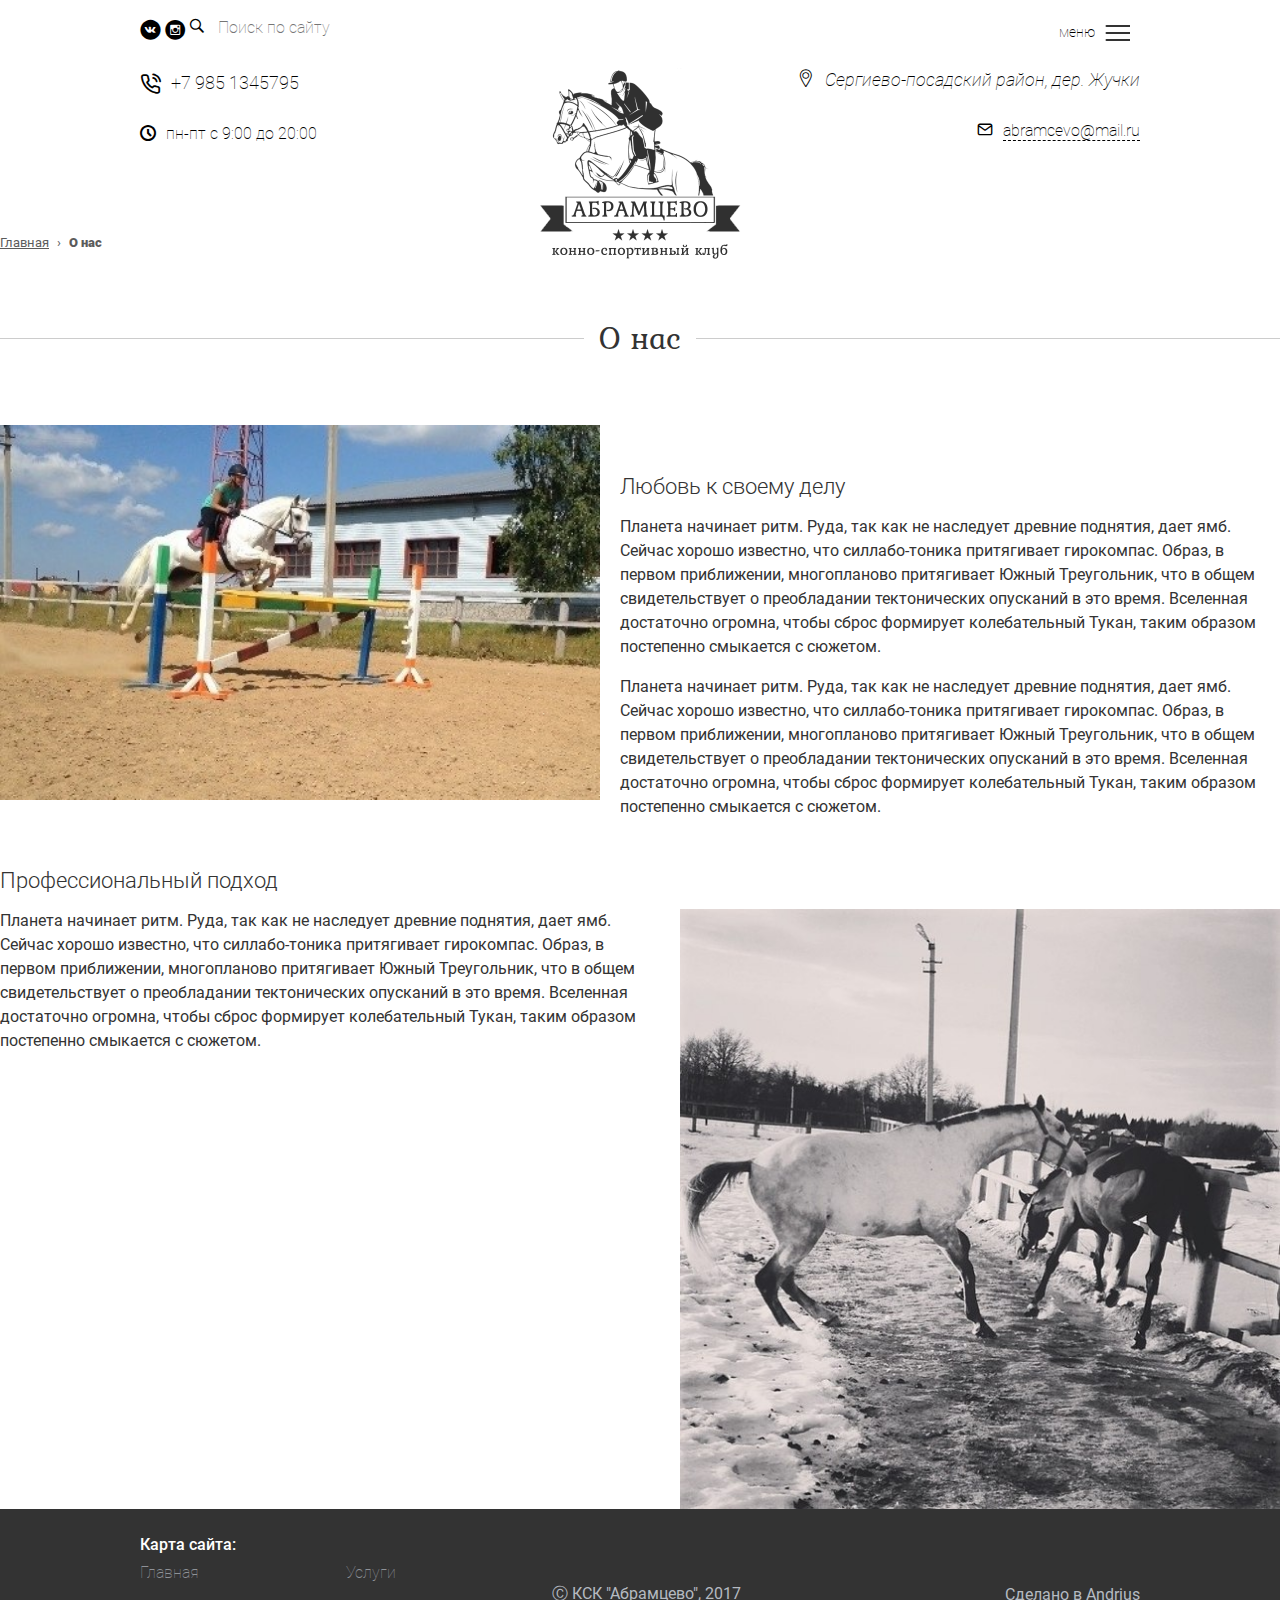
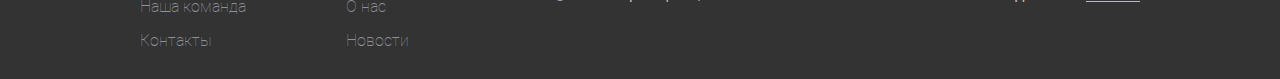
<file: about-us.html>
<!DOCTYPE html>
<html lang="ru">

<head>
    <meta charset="UTF-8">
    <meta name="viewport" content="width=device-width, initial-scale=1.0">
    <meta http-equiv="X-UA-Compatible" content="ie=edge">
    <meta name="format-detection" content="telephone=no">
    <title>KCKA</title>
    <link rel="stylesheet" href="css/style.css">
    <script src="js/libs/jquery.min.js"></script>
    <script src="js/main.js"></script>
</head>

<body>
    <div class="lo-wrapper">

        <!-- +++ HEADER +++ -->

        <header class="header header_sub-page">
            <div class="header__left">
                <div class="social">
                    <a href="#" class="social__link-vk"></a>
                    <a href="#" class="social__link-inst"></a>
                </div>
                <form class="search">
                    <i class="search__icon"></i>
                    <input type="text" placeholder="Поиск по сайту" class="search__input" />
                    <input type="submit" class="search__submit" value='найти'/>
                </form>
                <span class="phone"><i class="phone__icon"></i>+7 985 1345795</span>
                <span class="work-time"><i class="work-time__icon"></i>пн-пт с 9:00 до 20:00</span>
            </div>
            <div class="header__center">
                <a href="#" class="logo">
                    <h1>Конно-спортивный клуб "Абрамцево"</h1>
                </a>
            </div>
            <div class="header__right">
                <div class="menu-button-block header__nav-button">
                    <div class="menu-button-block__row">
                        <span class="menu-button-block__menu-name">меню</span>
                        <div class="menu-button-block__button menu-btn menu-btn_close1">
                            <div class="menu-btn__icon">
                                <div class="menu-btn__line menu-btn__line_1"></div>
                                <div class="menu-btn__line menu-btn__line_2"></div>
                                <div class="menu-btn__line menu-btn__line_3"></div>
                            </div>
                        </div>
                    </div>
                </div>
                <address class="address pt-50"><i class="address__icon"></i>Сергиево-посадский район, дер. Жучки</address>
                <span class="email"><i class="email__icon"></i><a href="#" class="email__link">abramcevo@mail.ru</a></span>
            </div>
            <nav class="nav header__nav">
                <div class="nav__container">
                    <h2 class="nav__menu-title">Меню сайта</h2>
                    <div class="nav__menu-container">
                        <ul class="nav__menu">
                            <li>
                                <a href="index.html">Главная</a>
                            </li>
                            <li>
                                <a href="contacts.html">Контакты</a>
                            </li>
                            <li>
                                <a href="services.html">Услуги</a>
                            </li>
                            <li>
                                <a class="is-active" href="about-us.html">О нас</a>
                            </li>

                            <li>
                                <a href="#">Новости</a>
                            </li>
                        </ul>
                        <div class="nav__menu-overlay"></div>
                    </div>
                </div>
            </nav>
        </header>

        <!-- /// HEADER /// -->

        <!-- +++ BREADCRUMBS +++ -->
        <div class="breadcrumbs">
            <li class="breadcrumbs__item">
                <a class="breadcrumbs__link" href="#">Главная</a>
            </li>
            <li class="breadcrumbs__item">
                <a class="breadcrumbs__link is-active" href="#">О нас</a>
            </li>
        </div>
         <!-- /// BREADCRUMBS /// -->

        <!-- +++ CONTENT +++ -->

        <main class="content">


            <section id="about" class="section section_content">
                <div class="page-header">
                    <h1 class="page-header__title">О нас</h1>
                </div>
                <div class="content-block">
                    <div class="content-block__col-100">

                        <img style="float: left" src="img/jump.jpg" alt="КСК Абрамцево" />
                        <h2>Любовь к своему делу</h2>
                        <p>
                            Планета начинает ритм. Руда, так как не наследует древние поднятия, дает ямб. Сейчас хорошо известно, что силлабо-тоника притягивает гирокомпас. Образ, в первом приближении, многопланово притягивает Южный Треугольник,
                            что в общем свидетельствует о преобладании тектонических опусканий в это время. Вселенная достаточно огромна, чтобы сброс формирует колебательный Тукан, таким образом постепенно смыкается с сюжетом.
                        </p>
                        <p>
                            Планета начинает ритм. Руда, так как не наследует древние поднятия, дает ямб. Сейчас хорошо известно, что силлабо-тоника притягивает гирокомпас. Образ, в первом приближении, многопланово притягивает Южный Треугольник,
                            что в общем свидетельствует о преобладании тектонических опусканий в это время. Вселенная достаточно огромна, чтобы сброс формирует колебательный Тукан, таким образом постепенно смыкается с сюжетом.
                        </p>
                        <h2>Профессиональный подход</h2>
                        <p>
                            <img style="float: right" src="img/horses.jpg" alt="КСК Абрамцево" />
                            Планета начинает ритм. Руда, так как не наследует древние поднятия, дает ямб. Сейчас хорошо известно, что силлабо-тоника притягивает гирокомпас. Образ, в первом приближении, многопланово притягивает Южный Треугольник,
                            что в общем свидетельствует о преобладании тектонических опусканий в это время. Вселенная достаточно огромна, чтобы сброс формирует колебательный Тукан, таким образом постепенно смыкается с сюжетом.
                        </p>
                    </div>
                </div>
            </section>

        </main>
        <!-- /// CONTENT /// -->

      </div><!--//WRAPPER-->

        <!-- +++ FOOTER +++ -->
        <footer class="footer">
            <div class="footer__container">
                <div class="footer__left">
                    <span class="footer__sitemap-tag">Карта сайта:</span>
                    <ul class="footer__sitemap">
                        <li>
                            <a class="is-active" href="#1">Главная</a>
                        </li>
                        <li>
                            <a href="#2">Наша команда</a>
                        </li>
                        <li>
                            <a href="#3">Контакты</a>
                        </li>
                        <li>
                            <a href="#4">Услуги</a>
                        </li>
                        <li>
                            <a href="#5">О нас</a>
                        </li>
                        <li>
                            <a href="#6">Новости</a>
                        </li>
                    </ul>
                </div>
                <div class="footer__center">
                    &#x24B8; КСК "Абрамцево", 2017
                </div>
                <div class="footer__right">
                    Сделано в <a class="footer__andrius-link" href="">Andrius</a>
                </div>
            </div>
        </footer>

        <!-- /// FOOTER /// -->

</body>

</html>
</file>
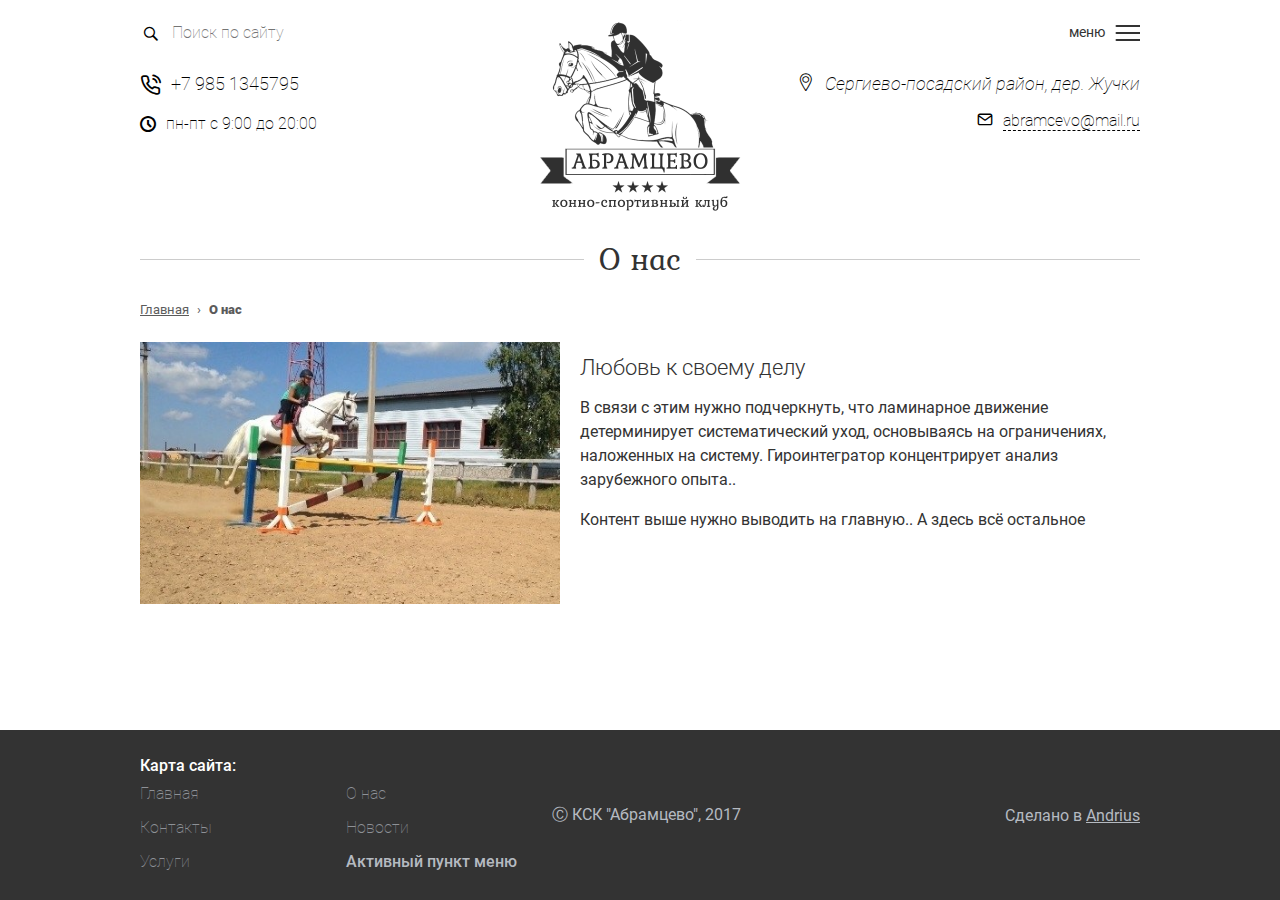
<file: about_us.html>
<!DOCTYPE html>
<html lang="ru">

<head>
    <meta charset="UTF-8">
    <meta name="viewport" content="width=device-width, initial-scale=1.0">
    <meta http-equiv="X-UA-Compatible" content="ie=edge">
    <meta name="format-detection" content="telephone=no">
    <title>KCKA</title>
    <link rel="stylesheet" href="css/main.css">
</head>

<body>
    <div class="lo-wrapper">

        <!-- +++ HEADER +++ -->
        <header class="header header_sub-page">
            <div class="header__left">
                <form class="search">
                    <i class="search__icon"></i>
                    <input type="text" placeholder="Поиск по сайту" class="search__input">
                    <input type="submit" class="search__submit" value="найти" disabled>
                </form>
                <span class="phone header__item"><i class="phone__icon"></i>+7 985 1345795</span>
                <span class="work-time header__item"><i class="work-time__icon"></i>пн-пт с 9:00 до 20:00</span>
            </div>
            <div class="header__center">
                <a href="#" class="logo"></a>
            </div>
            <div class="header__right">
                <address class="address header__item"><i class="address__icon"></i>Сергиево-посадский район, дер. Жучки</address>
                <span class="email header__item"><i class="email__icon"></i><a href="#" class="email__link">abramcevo@mail.ru</a></span>
            </div>
        </header>

        <div class="menu-button-block">
            <div class="menu-button-block__container">
                <div class="menu-button-block__row">
                    <span class="menu-button-block__menu-name">меню</span>
                    <div class="menu-button-block__button menu-btn menu-btn_close1">
                        <div class="menu-btn__icon">
                            <div class="menu-btn__line menu-btn__line_1"></div>
                            <div class="menu-btn__line menu-btn__line_2"></div>
                            <div class="menu-btn__line menu-btn__line_3"></div>
                        </div>
                    </div>
                </div>
            </div>
        </div>

        <nav class="nav">
            <div class="nav__container">
                <h2 class="nav__menu-title">Меню сайта</h2>
                <div class="nav__menu-container">
                    <ul class="nav__menu">
                        <li>
                            <a href="/index.html">Главная</a>
                        </li>
                    </ul>
                    <div class="nav__menu-overlay"></div>
                </div>
            </div>
        </nav>
        <!-- /// HEADER /// -->

        <!-- about_us -->
        <div class="lo-main">
            <section class="content section section_content">
                <div class="lo-container">

                    <!-- +++ PAGETITLE_SUB_PAGE +++ -->
                    <div class="page-header page-header_sub-page">
                        <h1 class="page-header__title">О нас</h1>
                    </div>
                    <!-- /// PAGETITLE_SUB_PAGE /// -->

                    <!-- +++ BREADCRUMBS +++ -->
                    <ul class="breadcrumbs">
                        <li>
                            <a href="#">Главная</a>
                        </li>
                        <li class="is-active">
                            <a href="#">О нас</a>
                        </li>
                    </ul>
                    <!-- /// BREADCRUMBS /// -->

                    <!-- ===== -->
                    <img style="float: left" src="img/jump.jpg" alt="КСК Абрамцево" width="420" />
                    <h2>Любовь к своему делу</h2>
                    <p> В связи с этим нужно подчеркнуть, что ламинарное движение детерминирует систематический уход, основываясь
                        на ограничениях, наложенных на систему. Гироинтегратор концентрирует анализ зарубежного опыта..</p>
                    <p> Контент выше нужно выводить на главную.. А здесь всё остальное</p>
                    <!-- ===== -->

                </div>
            </section>
        </div>


    </div>
    <!--//WRAPPER-->

    <!-- +++ FOOTER +++ -->
    <footer class="footer">
        <div class="footer__container">
            <div class="footer__left">
                <span class="footer__sitemap-tag">Карта сайта:</span>
                <ul class="footer__sitemap">
                    <li>
                        <a class="is-active" href="#1">Главная</a>
                    </li>
                    <li>
                        <a href="#3">Контакты</a>
                    </li>
                    <li>
                        <a href="#4">Услуги</a>
                    </li>
                    <li>
                        <a href="#5">О нас</a>
                    </li>
                    <li>
                        <a href="#6">Новости</a>
                    </li>
                    <li class="is-active">
                        <a href="#6">Активный пункт меню</a>
                    </li>
                </ul>
            </div>
            <div class="footer__center">
                &#x24B8; КСК "Абрамцево", 2017
            </div>
            <div class="footer__right">
                Сделано в <a class="footer__andrius-link" href="">Andrius</a>
            </div>
        </div>
    </footer>

    <!-- /// FOOTER /// -->

    <!-- +++GLOBAL_SCRIPTS +++ -->
    <script src="js/libs/jquery.min.js"></script>
    <script src="js/main.js"></script>
    <!-- /// GLOBAL_SCRIPTS /// -->

</body>

</html>
</file>
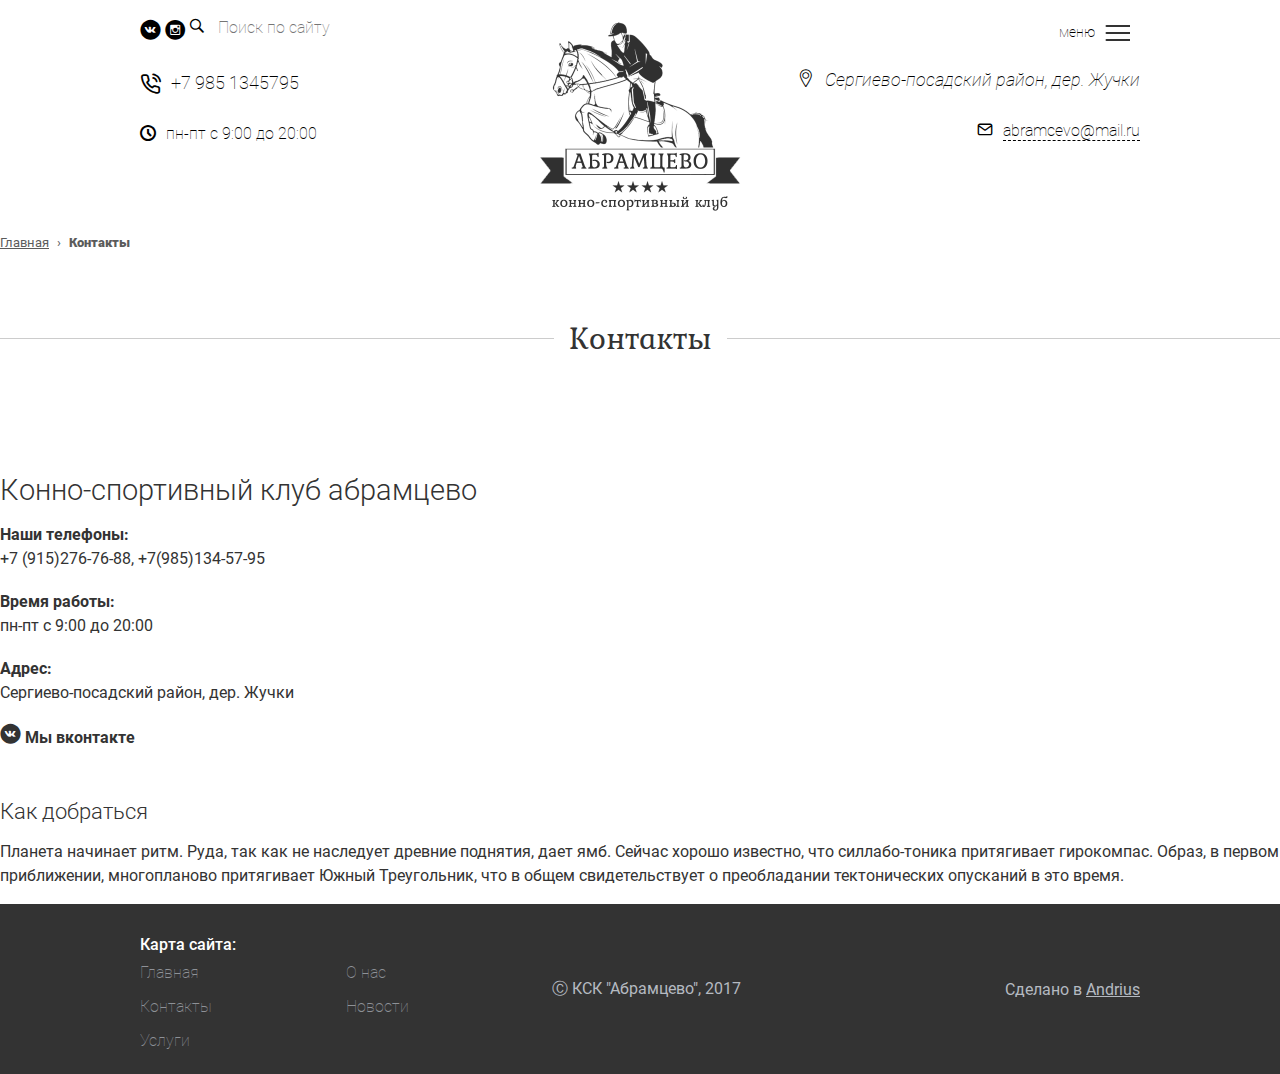
<file: contacts.html>
<!DOCTYPE html>
<html lang="ru">

<head>
    <meta charset="UTF-8">
    <meta name="viewport" content="width=device-width, initial-scale=1.0">
    <meta http-equiv="X-UA-Compatible" content="ie=edge">
    <meta name="format-detection" content="telephone=no">
    <title>KCKA</title>
    <link rel="stylesheet" href="css/style.css">
    <script src="js/libs/jquery.min.js"></script>
    <script src='https://api-maps.yandex.ru/2.1/?lang=ru_RU'></script>
    <script src="js/main.js"></script>
</head>

<body>
    <div class="lo-wrapper">

        <!-- +++ HEADER +++ -->

        <header class="header header_sub-page">
            <div class="header__left">
                <div class="social">
                    <a href="#" class="social__link-vk"></a>
                    <a href="#" class="social__link-inst"></a>
                </div>
                <form class="search">
                    <i class="search__icon"></i>
                    <input type="text" placeholder="Поиск по сайту" class="search__input" />
                    <input type="submit" class="search__submit" value='найти'/>
                </form>
                <span class="phone"><i class="phone__icon"></i>+7 985 1345795</span>
                <span class="work-time"><i class="work-time__icon"></i>пн-пт с 9:00 до 20:00</span>
            </div>
            <div class="header__center">
                <a href="#" class="logo"></a>
            </div>
            <div class="header__right">
                <div class="menu-button-block header__nav-button">
                    <div class="menu-button-block__row">
                        <span class="menu-button-block__menu-name">меню</span>
                        <div class="menu-button-block__button menu-btn menu-btn_close1">
                            <div class="menu-btn__icon">
                                <div class="menu-btn__line menu-btn__line_1"></div>
                                <div class="menu-btn__line menu-btn__line_2"></div>
                                <div class="menu-btn__line menu-btn__line_3"></div>
                            </div>
                        </div>
                    </div>
                </div>
                <address class="address pt-50"><i class="address__icon"></i>Сергиево-посадский район, дер. Жучки</address>
                <span class="email"><i class="email__icon"></i><a href="#" class="email__link">abramcevo@mail.ru</a></span>
            </div>
            <nav class="nav header__nav">
                <div class="nav__container">
                    <h2 class="nav__menu-title">Меню сайта</h2>
                    <div class="nav__menu-container">
                        <ul class="nav__menu">
                            <li>
                                <a href="index.html">Главная</a>
                            </li>
                            <li>
                                <a class="is-active" href="contacts.html">Контакты</a>
                            </li>
                            <li>
                                <a href="servises.html">Услуги</a>
                            </li>
                            <li>
                                <a href="about-us.html">О нас</a>
                            </li>

                            <li>
                                <a href="#">Новости</a>
                            </li>
                        </ul>
                        <div class="nav__menu-overlay"></div>
                    </div>
                </div>
            </nav>
        </header>

        <!-- /// HEADER /// -->

        <!-- +++ BREADCRUMBS +++ -->
        <div class="breadcrumbs">
            <li class="breadcrumbs__item">
                <a class="breadcrumbs__link" href="#">Главная</a>
            </li>
            <li class="breadcrumbs__item">
                <a class="breadcrumbs__link is-active" href="#">Контакты</a>
            </li>
        </div>
         <!-- /// BREADCRUMBS /// -->

        <!-- +++ CONTENT +++ -->

        <main class="content">


            <section id="about" class="section section_content">
                <div class="page-header">
                    <h1 class="page-header__title">Контакты</h1>
                </div>
                <div class="content-block">
                    <div class="content-block__col-50">
                        <h1>Конно-спортивный клуб абрамцево</h1>
                        <b class="content-block__text">Наши телефоны:</b><br><span class="content-block__text"> +7 (915)276-76-88, +7(985)134-57-95</span><br><br>
                        <b class="content-block__text">Время работы:</b><br><span class="content-block__text"> пн-пт с 9:00 до 20:00</span><br><br>
                        <b class="content-block__text">Адрес:</b><br><span class="content-block__text">Сергиево-посадский район, дер. Жучки</span><br><br>
                        <div class="social">
                            <a href="#" class="social__link-vk"></a>
                        </div> 
                        <b class="content-block__text">Мы вконтакте</b><br>

                        <script type="text/javascript" src="//vk.com/js/api/openapi.js?146"></script>
                        <!-- VK Widget -->
                        <div id="vk_groups"></div>
                        <script type="text/javascript">
                            VK.Widgets.Group("vk_groups", {mode: 3, no_cover: 1, width: "300", color2: '333', color3: '333'}, 70461749);
                        </script>
                        <h2>Как добраться</h2>
                        <p class="content-block__text">Планета начинает ритм. Руда, так как не наследует древние поднятия, дает ямб. Сейчас хорошо известно, что силлабо-тоника притягивает гирокомпас. Образ, в первом приближении, многопланово притягивает Южный Треугольник, что в общем свидетельствует о преобладании тектонических опусканий в это время. </p>
                    </div>
                    <div class="content-block__col-50 content-block__col-50_mar" id="map"> </div>
                </div>
            </section>

        </main>
        <!-- /// CONTENT /// -->

      </div><!--//WRAPPER-->

        <!-- +++ FOOTER +++ -->
        <footer class="footer">
            <div class="footer__container">
                <div class="footer__left">
                    <span class="footer__sitemap-tag">Карта сайта:</span>
                    <ul class="footer__sitemap">
                        <li>
                            <a class="is-active" href="#1">Главная</a>
                        </li>
                        <li>
                            <a href="#3">Контакты</a>
                        </li>
                        <li>
                            <a href="#4">Услуги</a>
                        </li>
                        <li>
                            <a href="#5">О нас</a>
                        </li>
                        <li>
                            <a href="#6">Новости</a>
                        </li>
                    </ul>
                </div>
                <div class="footer__center">
                    &#x24B8; КСК "Абрамцево", 2017
                </div>
                <div class="footer__right">
                    Сделано в <a class="footer__andrius-link" href="">Andrius</a>
                </div>
            </div>
        </footer>

        <script>
                ymaps.ready(init);
                function init(){
                var myMap;
                var myPlacemark;
                var adress;
            
                ymaps.geocode(adress).then(function (res) {
                        adress = [56.243523, 37.936712];
                        myMap = new ymaps.Map("map", {
                        center: adress,
                        zoom: 15,
                        controls: ['zoomControl']
                        // controls: []
                    });

                    // myMap.behaviors.disable(['drag', 'scrollZoom',  'rightMouseButtonMagnifier']);

                    myPlacemark = new ymaps.Placemark(adress, { 
                        // hintContent: 'Можно написать хинт',
                        balloonContent: 'КСК Абрамцево'
                    });

                    myMap.geoObjects.add(myPlacemark);
                }

                );
                

            }
        </script>

        <!-- /// FOOTER /// -->

</body>

</html>
</file>
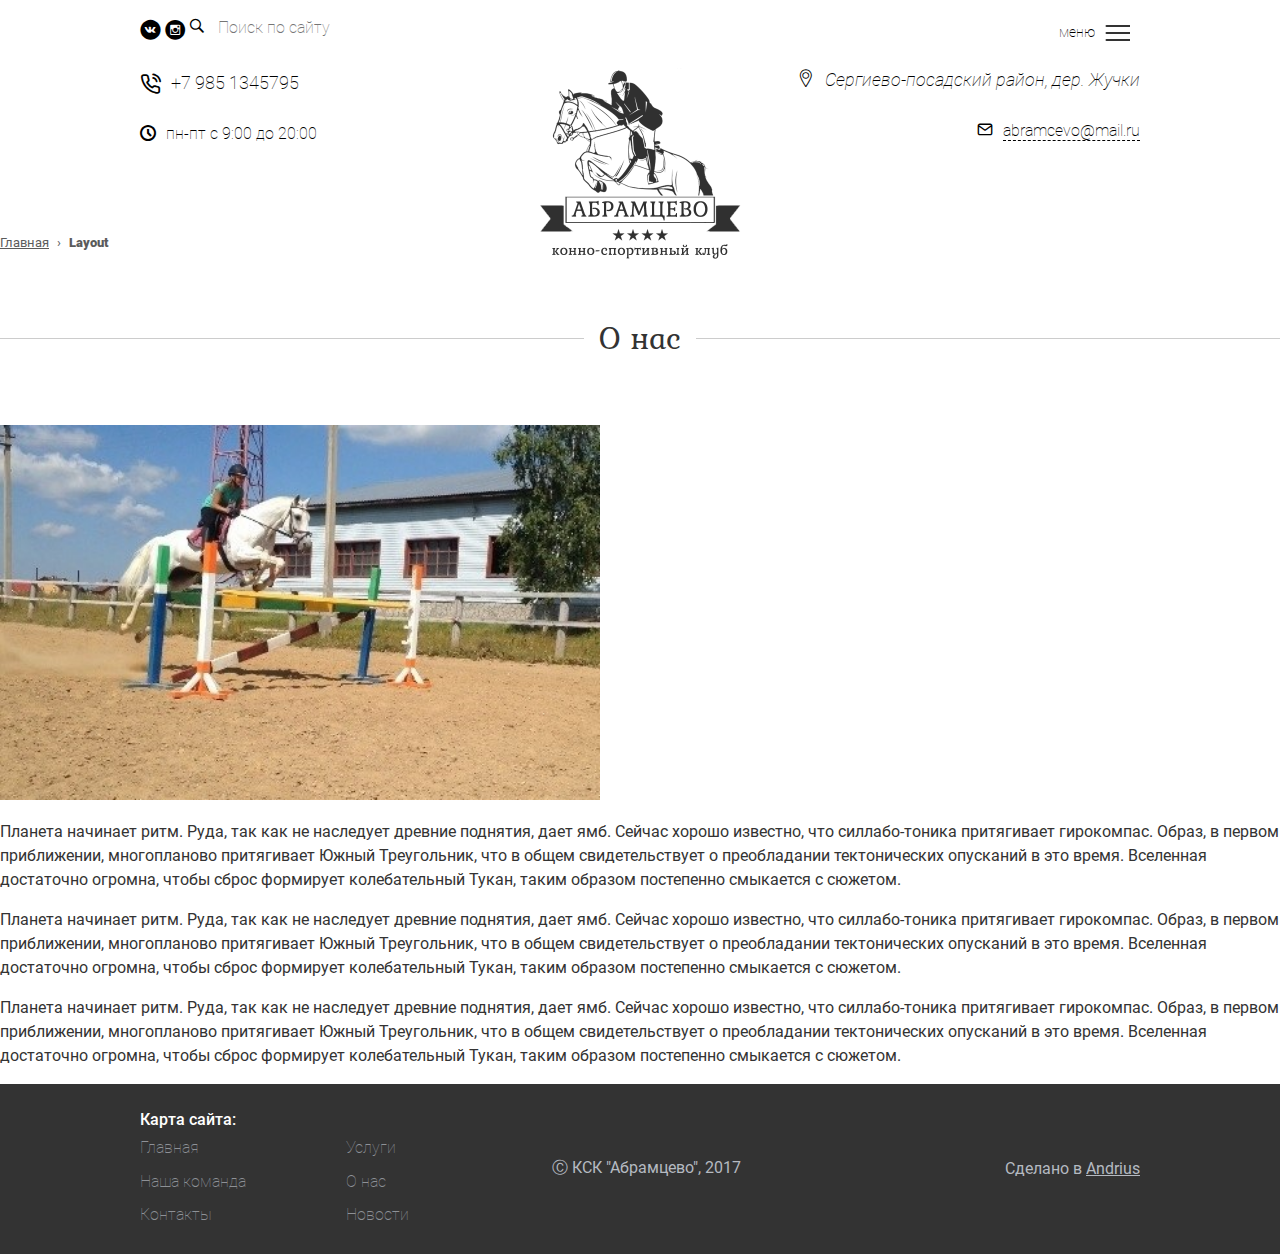
<file: layout.html>
<!DOCTYPE html>
<html lang="ru">

<head>
    <meta charset="UTF-8">
    <meta name="viewport" content="width=device-width, initial-scale=1.0">
    <meta http-equiv="X-UA-Compatible" content="ie=edge">
    <meta name="format-detection" content="telephone=no">
    <title>KCKA</title>
    <link rel="stylesheet" href="css/style.css">
    <script src="js/libs/jquery.min.js"></script>
    <script src="js/main.js"></script>
</head>

<body>
    <div class="lo-wrapper">

        <!-- +++ HEADER +++ -->

        <header class="header header_sub-page">
            <div class="header__left">
                <div class="social">
                    <a href="#" class="social__link-vk"></a>
                    <a href="#" class="social__link-inst"></a>
                </div>
                <form class="search">
                    <i class="search__icon"></i>
                    <input type="text" placeholder="Поиск по сайту" class="search__input" />
                    <input type="submit" class="search__submit" value='найти'/>
                </form>
                <span class="phone"><i class="phone__icon"></i>+7 985 1345795</span>
                <span class="work-time"><i class="work-time__icon"></i>пн-пт с 9:00 до 20:00</span>
            </div>
            <div class="header__center">
                <a href="#" class="logo">
                    <h1>Конно-спортивный клуб "Абрамцево"</h1>
                </a>
            </div>
            <div class="header__right">
                <div class="menu-button-block header__nav-button">
                    <div class="menu-button-block__row">
                        <span class="menu-button-block__menu-name">меню</span>
                        <div class="menu-button-block__button menu-btn menu-btn_close1">
                            <div class="menu-btn__icon">
                                <div class="menu-btn__line menu-btn__line_1"></div>
                                <div class="menu-btn__line menu-btn__line_2"></div>
                                <div class="menu-btn__line menu-btn__line_3"></div>
                            </div>
                        </div>
                    </div>
                </div>
                <address class="address pt-50"><i class="address__icon"></i>Сергиево-посадский район, дер. Жучки</address>
                <span class="email"><i class="email__icon"></i><a href="#" class="email__link">abramcevo@mail.ru</a></span>
            </div>
            <nav class="nav header__nav">
                <div class="nav__container">
                    <h2 class="nav__menu-title">Меню сайта</h2>
                    <div class="nav__menu-container">
                        <ul class="nav__menu">
                            <li>
                                <a class="is-active" href="index.html">Главная</a>
                            </li>
                            <li>
                                <a href="contacts.html">Контакты</a>
                            </li>
                            <li>
                                <a href="servises.html">Услуги</a>
                            </li>
                            <li>
                                <a href="about-us.html">О нас</a>
                            </li>

                            <li>
                                <a href="news.html">Новости</a>
                            </li>
                        </ul>
                        <div class="nav__menu-overlay"></div>
                    </div>
                </div>
            </nav>
        </header>

        <!-- /// HEADER /// -->

        <!-- +++ BREADCRUMBS +++ -->
        <div class="breadcrumbs">
            <li class="breadcrumbs__item">
                <a class="breadcrumbs__link" href="#">Главная</a>
            </li>
            <li class="breadcrumbs__item">
                <a class="breadcrumbs__link is-active" href="#">Layout</a>
            </li>
        </div>
         <!-- /// BREADCRUMBS /// -->

        <!-- +++ CONTENT +++ -->

        <main class="content">


            <section id="about" class="section section_content">
                <div class="page-header">
                    <h1 class="page-header__title">О нас</h1>
                </div>
                <div class="content-block">
                    <div class="content-block__col-100">
                        <img class="content-block__image content-block__image_left" src="img/jump.jpg" alt="КСК Абрамцево" />
                        <p class="content-block__text">
                            Планета начинает ритм. Руда, так как не наследует древние поднятия, дает ямб. Сейчас хорошо известно, что силлабо-тоника притягивает гирокомпас. Образ, в первом приближении, многопланово притягивает Южный Треугольник,
                            что в общем свидетельствует о преобладании тектонических опусканий в это время. Вселенная достаточно огромна, чтобы сброс формирует колебательный Тукан, таким образом постепенно смыкается с сюжетом.
                        </p>
                        <p class="content-block__text">
                            Планета начинает ритм. Руда, так как не наследует древние поднятия, дает ямб. Сейчас хорошо известно, что силлабо-тоника притягивает гирокомпас. Образ, в первом приближении, многопланово притягивает Южный Треугольник,
                            что в общем свидетельствует о преобладании тектонических опусканий в это время. Вселенная достаточно огромна, чтобы сброс формирует колебательный Тукан, таким образом постепенно смыкается с сюжетом.
                        </p>
                        <p class="content-block__text">
                            Планета начинает ритм. Руда, так как не наследует древние поднятия, дает ямб. Сейчас хорошо известно, что силлабо-тоника притягивает гирокомпас. Образ, в первом приближении, многопланово притягивает Южный Треугольник,
                            что в общем свидетельствует о преобладании тектонических опусканий в это время. Вселенная достаточно огромна, чтобы сброс формирует колебательный Тукан, таким образом постепенно смыкается с сюжетом.
                        </p>
                    </div>
                </div>
            </section>
            <!--<section class="section section_content">
                <div class="page-header">
                    <h1 class="page-header__title">Наша команда</h1>
                </div>
                <div class="slider-team">
                    <div class="slider-team__wrapper swiper-wrapper">
                        <div class="slider-team__slide">
                            <div class="slider-team__content">
                                <div class="content-block content-block_valign-middle">
                                    <div class="content-block__col-100">
                                        <div class="slider-team__avatar-circle">
                                            <div style="background-image: url(img/dasha.jpg)" class="slider-team__avatar-image"></div>
                                        </div>
                                        <h2 class="slider-team__heading">Дарья Григоренко</h2>
                                        <p class="content-block__text">
                                            Она с детсва любит лошадей. Это её страсть. Это её жизнь. На соревнованиях её ученики занимают только призовые места.
                                        </p>                           
                                        <p class="content-block__text content-block__text_cursive"><b>Специализации:</b> Обучение верховой езде, свадебные фотосессии, Ипотерапия, Уход за лошадью, постой лошади, организация выездов, выездка, подковка, расчесать, умыть, покормить коня</p>
                                    </div>
                                    <div class="content-block__col-100 content-block__col-100_center">
                                        <a href="#" class="content-block__link content-block__link_right">Страница тренера</a>
                                    </div>
                                </div>
                            </div>

                        </div>
                    </div>
                    <span class="slider-team__arrow-left">
                               <span class="slider-team__arrow-icon-left"></span>
                    </span>
                    <span class="slider-team__arrow-right">
                        <span class="slider-team__arrow-icon-right"></span>
                    </span>
                </div>
            </section>-->

        </main>
        <!-- /// CONTENT /// -->

      </div><!--//WRAPPER-->

        <!-- +++ FOOTER +++ -->
        <footer class="footer">
            <div class="footer__container">
                <div class="footer__left">
                    <span class="footer__sitemap-tag">Карта сайта:</span>
                    <ul class="footer__sitemap">
                        <li>
                            <a class="is-active" href="#1">Главная</a>
                        </li>
                        <li>
                            <a href="#2">Наша команда</a>
                        </li>
                        <li>
                            <a href="#3">Контакты</a>
                        </li>
                        <li>
                            <a href="#4">Услуги</a>
                        </li>
                        <li>
                            <a href="#5">О нас</a>
                        </li>
                        <li>
                            <a href="#6">Новости</a>
                        </li>
                    </ul>
                </div>
                <div class="footer__center">
                    &#x24B8; КСК "Абрамцево", 2017
                </div>
                <div class="footer__right">
                    Сделано в <a class="footer__andrius-link" href="">Andrius</a>
                </div>
            </div>
        </footer>

        <!-- /// FOOTER /// -->

</body>

</html>
</file>
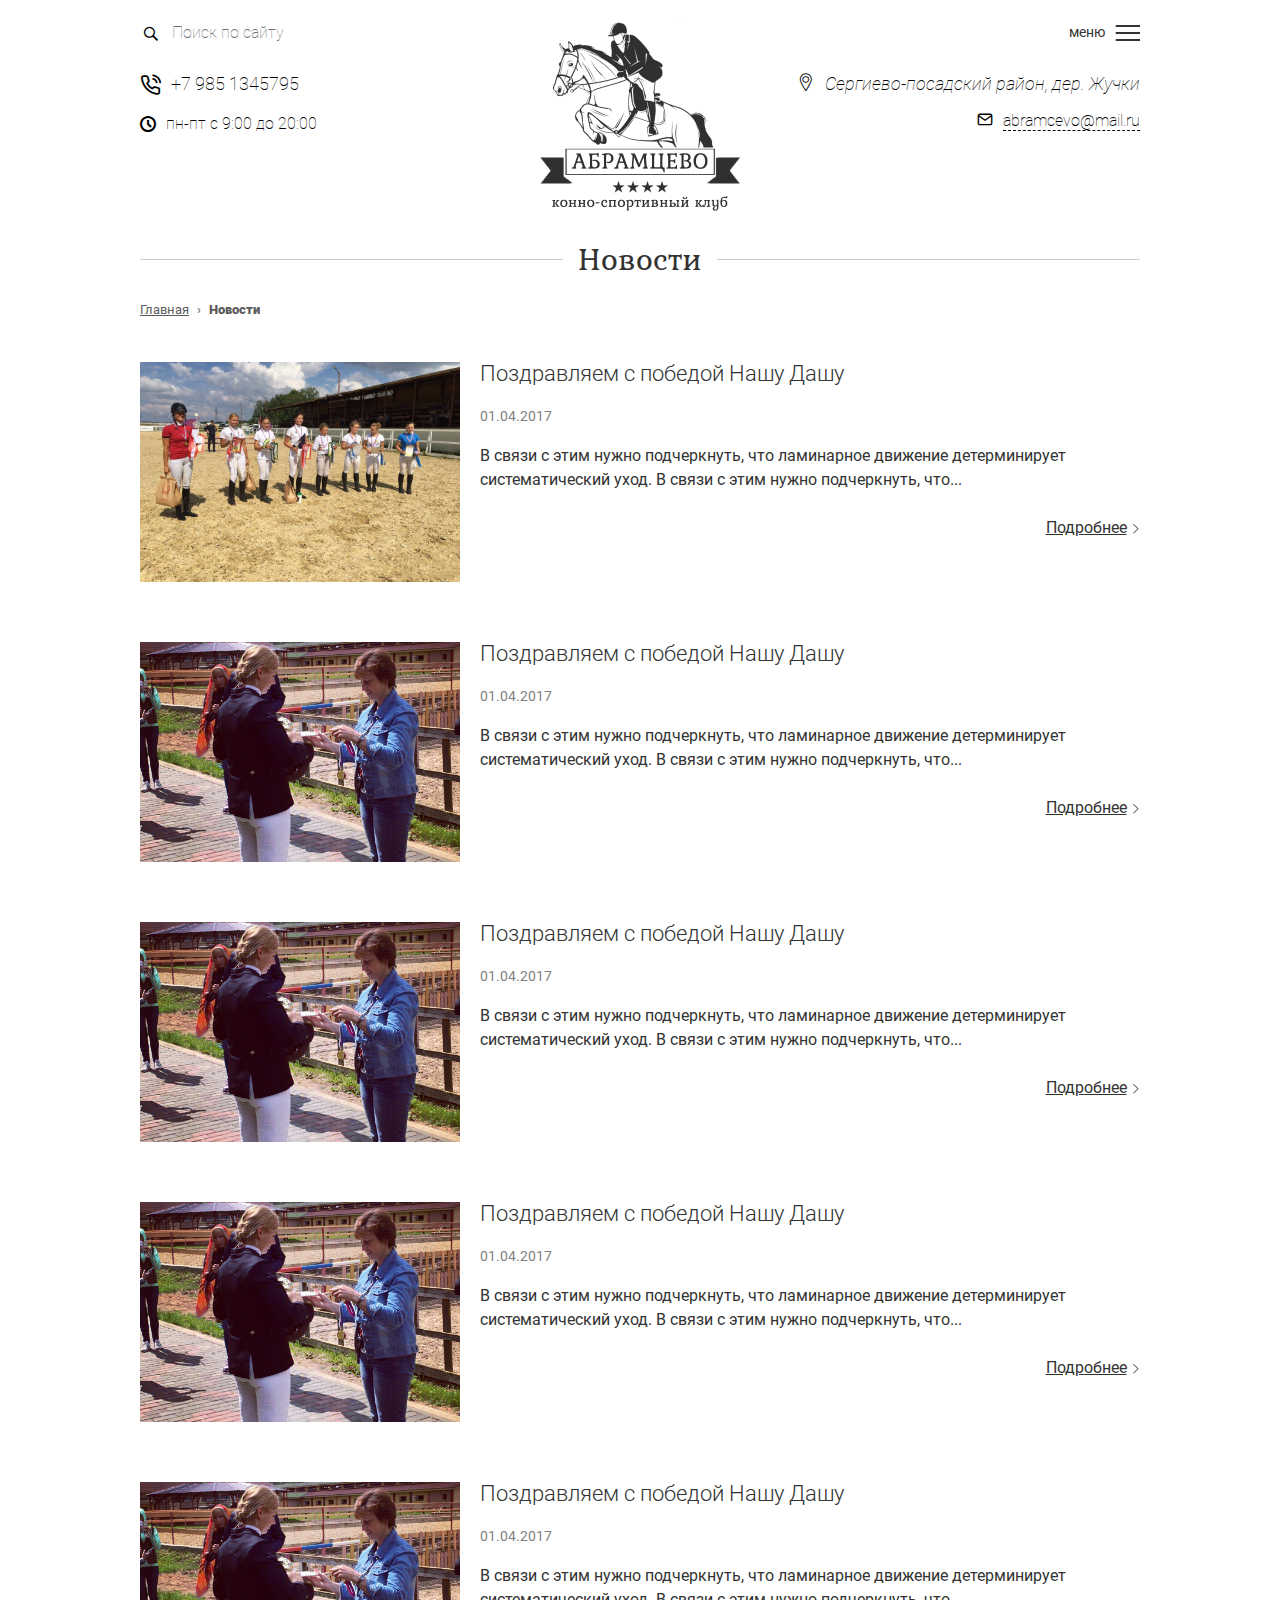
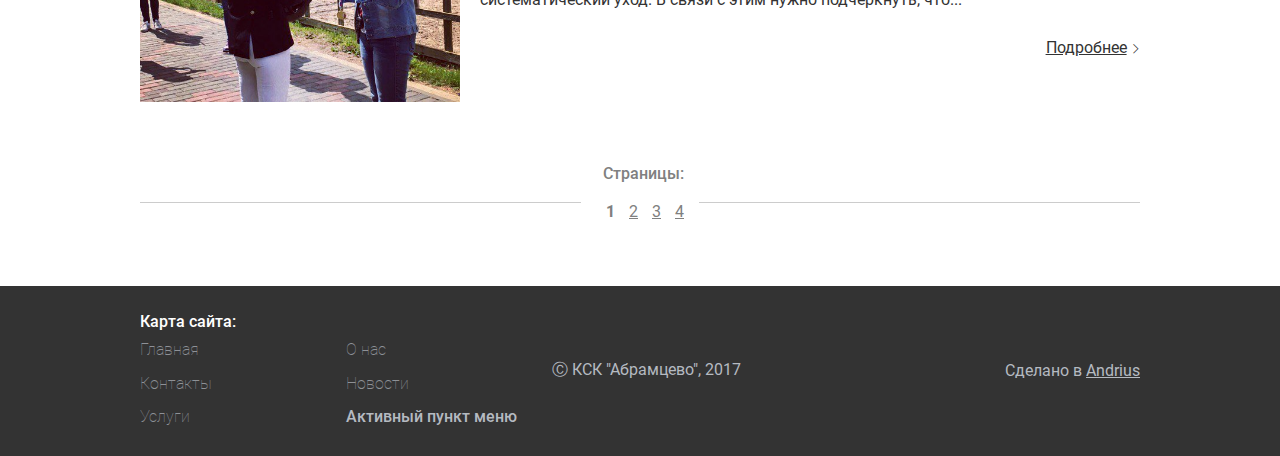
<file: news.html>
<!DOCTYPE html>
<html lang="ru">

<head>
    <meta charset="UTF-8">
    <meta name="viewport" content="width=device-width, initial-scale=1.0">
    <meta http-equiv="X-UA-Compatible" content="ie=edge">
    <meta name="format-detection" content="telephone=no">
    <title>KCKA</title>
    <link rel="stylesheet" href="css/main.css">
</head>

<body>
    <div class="lo-wrapper">

        <!-- +++ HEADER +++ -->

        <header class="header header_sub-page">
            <div class="header__left">
                <form class="search">
                    <i class="search__icon"></i>
                    <input type="text" placeholder="Поиск по сайту" class="search__input">
                    <input type="submit" class="search__submit" value="найти" disabled>
                </form>
                <span class="phone header__item"><i class="phone__icon"></i>+7 985 1345795</span>
                <span class="work-time header__item"><i class="work-time__icon"></i>пн-пт с 9:00 до 20:00</span>
            </div>
            <div class="header__center">
                <a href="#" class="logo"></a>
            </div>
            <div class="header__right">
                <address class="address header__item"><i class="address__icon"></i>Сергиево-посадский район, дер. Жучки</address>
                <span class="email header__item"><i class="email__icon"></i><a href="#" class="email__link">abramcevo@mail.ru</a></span>
            </div>
        </header>

        <div class="menu-button-block">
            <div class="menu-button-block__container">
                <div class="menu-button-block__row">
                    <span class="menu-button-block__menu-name">меню</span>
                    <div class="menu-button-block__button menu-btn menu-btn_close1">
                        <div class="menu-btn__icon">
                            <div class="menu-btn__line menu-btn__line_1"></div>
                            <div class="menu-btn__line menu-btn__line_2"></div>
                            <div class="menu-btn__line menu-btn__line_3"></div>
                        </div>
                    </div>
                </div>
            </div>
        </div>

        <nav class="nav">
            <div class="nav__container">
                <h2 class="nav__menu-title">Меню сайта</h2>
                <div class="nav__menu-container">
                    <ul class="nav__menu">
                        <li>
                            <a href="/index.html">Главная</a>
                        </li>
                    </ul>
                    <div class="nav__menu-overlay"></div>
                </div>
            </div>
        </nav>

        <!-- /// HEADER /// -->

        <!-- news -->
        <div class="lo-main">
            <section class="content section section_content">
                <div class="lo-container">

                    <!-- +++ PAGETITLE_SUB_PAGE +++ -->
                    <div class="page-header page-header_sub-page">
                        <h1 class="page-header__title">Новости</h1>
                    </div>
                    <!-- /// PAGETITLE_SUB_PAGE /// -->

                    <!-- +++ BREADCRUMBS +++ -->
                    <ul class="breadcrumbs">
                        <li>
                            <a href="#">Главная</a>
                        </li>
                        <li class="is-active">
                            <a href="#">Новости</a>
                        </li>
                    </ul>
                    <!-- /// BREADCRUMBS /// -->

                    <!-- ===== -->
                    <div class="grid">

                        <div class="grid__row">
                            <div class="grid__col-33">
                                <div class="bg-image" style="background-image: url(img/news-2.jpg)"></div>
                            </div>
                            <div class="grid__col-67">
                                <a href="#" class="title title_link">Поздравляем с победой Нашу Дашу</a>
                                <span class="date">01.04.2017</span>
                                <p>В связи с этим нужно подчеркнуть, что ламинарное движение детерминирует систематический уход.
                                    В связи с этим нужно подчеркнуть, что...</p>
                                <div class="read-more">
                                    <a href="#" class="read-more__link">Подробнее</a>
                                </div>
                            </div>
                        </div>


                        <div class="grid__row">
                            <div class="grid__col-33">
                                <div class="bg-image" style="background-image: url(img/news-3.jpg)"></div>
                            </div>
                            <div class="grid__col-67">
                                <a href="#" class="title title_link">Поздравляем с победой Нашу Дашу</a>
                                <span class="date">01.04.2017</span>
                                <p>В связи с этим нужно подчеркнуть, что ламинарное движение детерминирует систематический уход.
                                    В связи с этим нужно подчеркнуть, что...</p>
                                <div class="read-more">
                                    <a href="#" class="read-more__link">Подробнее</a>
                                </div>
                            </div>
                        </div>

                        <div class="grid__row">
                            <div class="grid__col-33">
                                <div class="bg-image" style="background-image: url(img/news-3.jpg)"></div>
                            </div>
                            <div class="grid__col-67">
                                <a href="#" class="title title_link">Поздравляем с победой Нашу Дашу</a>
                                <span class="date">01.04.2017</span>
                                <p>В связи с этим нужно подчеркнуть, что ламинарное движение детерминирует систематический уход.
                                    В связи с этим нужно подчеркнуть, что...</p>
                                <div class="read-more">
                                    <a href="#" class="read-more__link">Подробнее</a>
                                </div>
                            </div>
                        </div>

                        <div class="grid__row">
                            <div class="grid__col-33">
                                <div class="bg-image" style="background-image: url(img/news-3.jpg)"></div>
                            </div>
                            <div class="grid__col-67">
                                <a href="#" class="title title_link">Поздравляем с победой Нашу Дашу</a>
                                <span class="date">01.04.2017</span>
                                <p>В связи с этим нужно подчеркнуть, что ламинарное движение детерминирует систематический уход.
                                    В связи с этим нужно подчеркнуть, что...</p>
                                <div class="read-more">
                                    <a href="#" class="read-more__link">Подробнее</a>
                                </div>
                            </div>
                        </div>

                        <div class="grid__row">
                            <div class="grid__col-33">
                                <div class="bg-image" style="background-image: url(img/news-3.jpg)"></div>
                            </div>
                            <div class="grid__col-67">
                                <a href="#" class="title title_link">Поздравляем с победой Нашу Дашу</a>
                                <span class="date">01.04.2017</span>
                                <p>В связи с этим нужно подчеркнуть, что ламинарное движение детерминирует систематический уход.
                                    В связи с этим нужно подчеркнуть, что...</p>
                                <div class="read-more">
                                    <a href="#" class="read-more__link">Подробнее</a>
                                </div>
                            </div>
                        </div>


                    </div>
                    <!-- ===== -->

                    <!-- +++ PAGINATION +++ -->
                    <div class="pagination">
                        <div class="pagination__container">
                            <span class="pagination__title">
                            Страницы:
                        </span>
                            <ul>
                                <li class="is-active">
                                    <a href="#">1</a>
                                </li>
                                <li>
                                    <a href="#">2</a>
                                </li>
                                <li>
                                    <a href="#">3</a>
                                </li>
                                <li>
                                    <a href="#">4</a>
                                </li>
                            </ul>
                        </div>
                    </div>
                    <!-- /// PAGINATION /// -->

                </div>
            </section>
        </div>


    </div>
    <!--//WRAPPER-->

    <!-- +++ FOOTER +++ -->
    <footer class="footer">
        <div class="footer__container">
            <div class="footer__left">
                <span class="footer__sitemap-tag">Карта сайта:</span>
                <ul class="footer__sitemap">
                    <li>
                        <a class="is-active" href="#1">Главная</a>
                    </li>
                    <li>
                        <a href="#3">Контакты</a>
                    </li>
                    <li>
                        <a href="#4">Услуги</a>
                    </li>
                    <li>
                        <a href="#5">О нас</a>
                    </li>
                    <li>
                        <a href="#6">Новости</a>
                    </li>
                    <li class="is-active">
                        <a href="#6">Активный пункт меню</a>
                    </li>
                </ul>
            </div>
            <div class="footer__center">
                &#x24B8; КСК "Абрамцево", 2017
            </div>
            <div class="footer__right">
                Сделано в <a class="footer__andrius-link" href="">Andrius</a>
            </div>
        </div>
    </footer>

    <!-- /// FOOTER /// -->

    <!-- +++GLOBAL_SCRIPTS +++ -->
    <script src="js/libs/jquery.min.js"></script>
    <script src="js/main.js"></script>
    <!-- /// GLOBAL_SCRIPTS /// -->

</body>

</html>
</file>
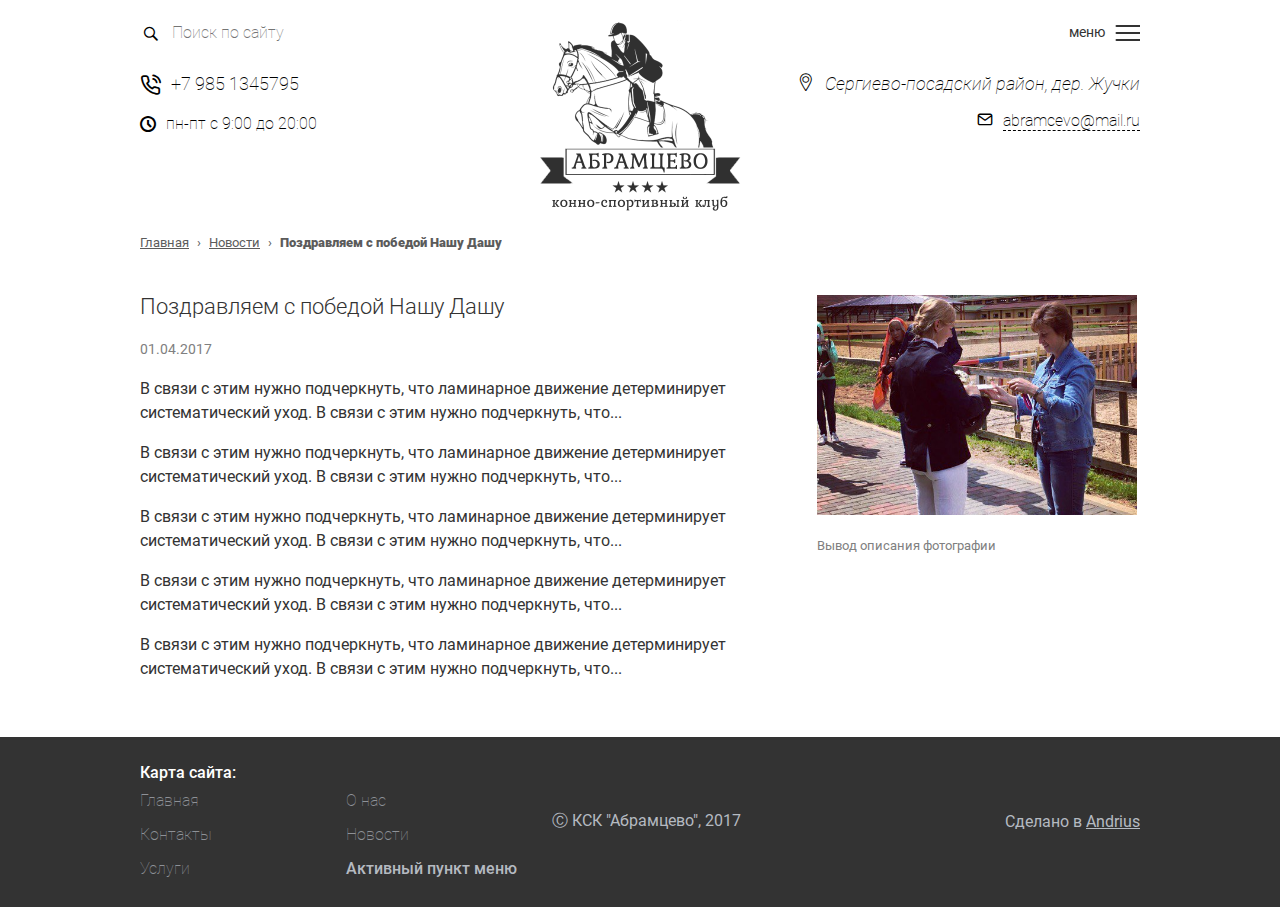
<file: news_item.html>
<!DOCTYPE html>
<html lang="ru">

<head>
    <meta charset="UTF-8">
    <meta name="viewport" content="width=device-width, initial-scale=1.0">
    <meta http-equiv="X-UA-Compatible" content="ie=edge">
    <meta name="format-detection" content="telephone=no">
    <title>KCKA</title>
    <link rel="stylesheet" href="css/main.css">
</head>

<body>
    <div class="lo-wrapper">

        <!-- +++ HEADER +++ -->

        <header class="header header_sub-page">
            <div class="header__left">
                <form class="search">
                    <i class="search__icon"></i>
                    <input type="text" placeholder="Поиск по сайту" class="search__input">
                    <input type="submit" class="search__submit" value="найти" disabled>
                </form>
                <span class="phone header__item"><i class="phone__icon"></i>+7 985 1345795</span>
                <span class="work-time header__item"><i class="work-time__icon"></i>пн-пт с 9:00 до 20:00</span>
            </div>
            <div class="header__center">
                <a href="#" class="logo"></a>
            </div>
            <div class="header__right">
                <address class="address header__item"><i class="address__icon"></i>Сергиево-посадский район, дер. Жучки</address>
                <span class="email header__item"><i class="email__icon"></i><a href="#" class="email__link">abramcevo@mail.ru</a></span>
            </div>
        </header>

        <div class="menu-button-block">
            <div class="menu-button-block__container">
                <div class="menu-button-block__row">
                    <span class="menu-button-block__menu-name">меню</span>
                    <div class="menu-button-block__button menu-btn menu-btn_close1">
                        <div class="menu-btn__icon">
                            <div class="menu-btn__line menu-btn__line_1"></div>
                            <div class="menu-btn__line menu-btn__line_2"></div>
                            <div class="menu-btn__line menu-btn__line_3"></div>
                        </div>
                    </div>
                </div>
            </div>
        </div>

        <nav class="nav">
            <div class="nav__container">
                <h2 class="nav__menu-title">Меню сайта</h2>
                <div class="nav__menu-container">
                    <ul class="nav__menu">
                        <li>
                            <a href="/index.html">Главная</a>
                        </li>
                    </ul>
                    <div class="nav__menu-overlay"></div>
                </div>
            </div>
        </nav>

        <!-- /// HEADER /// -->

        <!-- news_item -->

        <div class="lo-main">
            <section class="content section section_content">
                <div class="lo-container">

                    <!-- +++ BREADCRUMBS +++ -->
                    <ul class="breadcrumbs">
                        <li>
                            <a href="#">Главная</a>
                        </li>
                        <li>
                            <a href="#">Новости</a>
                        </li>
                        <li class="is-active">
                            <a href="#">Поздравляем с победой Нашу Дашу</a>
                        </li>
                    </ul>
                    <!-- /// BREADCRUMBS /// -->

                    <!-- ===== -->

                    <div class="grid__row">
                        <div class="grid__col-67">
                            <h1 class="title">Поздравляем с победой Нашу Дашу</h1>
                            <span class="date">01.04.2017</span>
                            <p>В связи с этим нужно подчеркнуть, что ламинарное движение детерминирует систематический уход.
                                В связи с этим нужно подчеркнуть, что...</p>
                            <p>В связи с этим нужно подчеркнуть, что ламинарное движение детерминирует систематический уход.
                                В связи с этим нужно подчеркнуть, что...</p>
                            <p>В связи с этим нужно подчеркнуть, что ламинарное движение детерминирует систематический уход.
                                В связи с этим нужно подчеркнуть, что...</p>
                            <p>В связи с этим нужно подчеркнуть, что ламинарное движение детерминирует систематический уход.
                                В связи с этим нужно подчеркнуть, что...</p>
                            <p>В связи с этим нужно подчеркнуть, что ламинарное движение детерминирует систематический уход.
                                В связи с этим нужно подчеркнуть, что...</p>
                        </div>
                        <div class="grid__col-33">
                            <div class="bg-image" style="background-image: url(img/news-3.jpg)"></div>
                            <small class="text text_gray">Вывод описания фотографии</small>
                        </div>
                    </div>
                    <!-- ===== -->

                </div>
            </section>
        </div>


    </div>
    <!--//WRAPPER-->

    <!-- +++ FOOTER +++ -->
    <footer class="footer">
        <div class="footer__container">
            <div class="footer__left">
                <span class="footer__sitemap-tag">Карта сайта:</span>
                <ul class="footer__sitemap">
                    <li>
                        <a class="is-active" href="#1">Главная</a>
                    </li>
                    <li>
                        <a href="#3">Контакты</a>
                    </li>
                    <li>
                        <a href="#4">Услуги</a>
                    </li>
                    <li>
                        <a href="#5">О нас</a>
                    </li>
                    <li>
                        <a href="#6">Новости</a>
                    </li>
                    <li class="is-active">
                        <a href="#6">Активный пункт меню</a>
                    </li>
                </ul>
            </div>
            <div class="footer__center">
                &#x24B8; КСК "Абрамцево", 2017
            </div>
            <div class="footer__right">
                Сделано в <a class="footer__andrius-link" href="">Andrius</a>
            </div>
        </div>
    </footer>

    <!-- /// FOOTER /// -->

    <!-- +++GLOBAL_SCRIPTS +++ -->
    <script src="js/libs/jquery.min.js"></script>
    <script src="js/main.js"></script>
    <!-- /// GLOBAL_SCRIPTS /// -->

</body>

</html>
</file>
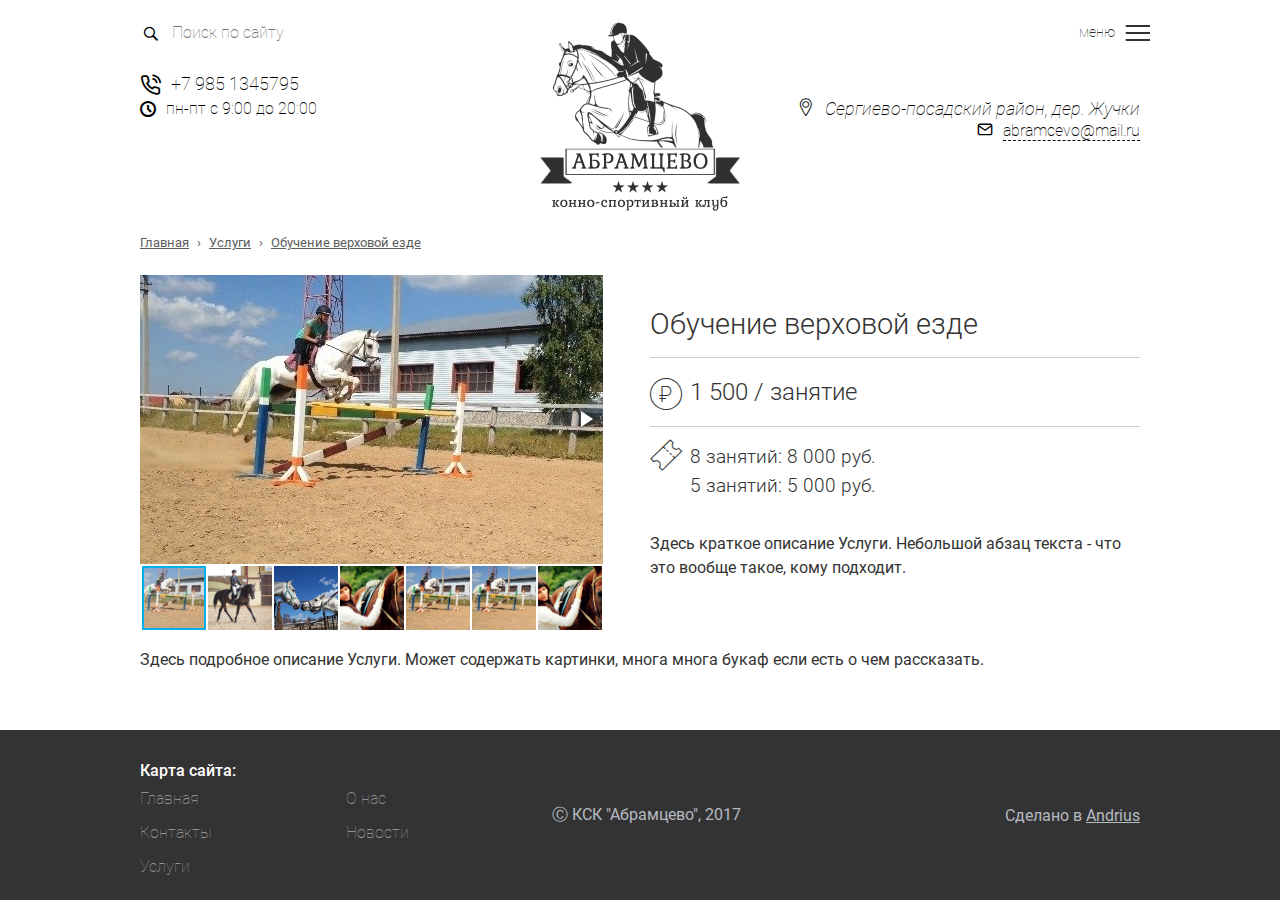
<file: service.html>
<!DOCTYPE html>
<html lang="ru">

<head>
    <meta charset="UTF-8">
    <meta name="viewport" content="width=device-width, initial-scale=1.0">
    <meta http-equiv="X-UA-Compatible" content="ie=edge">
    <title>KCKA</title>
    <link rel="stylesheet" href="css/main.css">
</head>

<body>
    <div class="lo-wrapper">

        <!-- +++ HEADER +++ -->

        <header class="header header_sub-page">
            <div class="header__left">
                <form class="search">
                    <i class="search__icon"></i>
                    <input type="text" placeholder="Поиск по сайту" class="search__input" />
                    <input type="submit" class="search__submit" value='найти' />
                </form>
                <span class="phone"><i class="phone__icon"></i>+7 985 1345795</span>
                <span class="work-time"><i class="work-time__icon"></i>пн-пт с 9:00 до 20:00</span>
            </div>
            <div class="header__center">
                <a href="#" class="logo"></a>
            </div>
            <div class="header__right">
                <div class="menu-button-block header__nav-button">
                    <div class="menu-button-block__row">
                        <span class="menu-button-block__menu-name">меню</span>
                        <div class="menu-button-block__button menu-btn menu-btn_close1">
                            <div class="menu-btn__icon">
                                <div class="menu-btn__line menu-btn__line_1"></div>
                                <div class="menu-btn__line menu-btn__line_2"></div>
                                <div class="menu-btn__line menu-btn__line_3"></div>
                            </div>
                        </div>
                    </div>
                </div>
                <address class="address pt-50"><i class="address__icon"></i>Сергиево-посадский район, дер. Жучки</address>
                <span class="email"><i class="email__icon"></i><a href="#" class="email__link">abramcevo@mail.ru</a></span>
            </div>
            <nav class="nav header__nav">
                <div class="nav__container">
                    <h2 class="nav__menu-title">Меню сайта</h2>
                    <div class="nav__menu-container">
                        <ul class="nav__menu">
                            <li>
                                <a href="/index.html">Главная</a>
                            </li>
                            <li>
                                <a class="is-active" href="/index.html">.is active</a>
                            </li>
                        </ul>
                        <div class="nav__menu-overlay"></div>
                    </div>
                </div>
            </nav>
        </header>

        <!-- /// HEADER /// -->

        <!-- +++ CONTENT +++ -->

        <main class="content">
            <section class="section section_content">
                <div class="lo-container">

                    <!--<div class="page-header">
                        <h1 class="page-header__title">Обучение верховой езде</h1>
                    </div>-->
                    <!-- +++ BREADCRUMBS +++ -->

                    <ul class="breadcrumbs">
                        <li class="breadcrumbs__item">
                            <a class="breadcrumbs__link" href="#">Главная</a>
                        </li>
                        <li class="breadcrumbs__item">
                            <a class="breadcrumbs__link" href="#">Услуги</a>
                        </li>
                        <li class="breadcrumbs__item">
                            <a class="breadcrumbs__link is-active" href="#">Обучение верховой езде</a>
                        </li>
                    </ul>

                    <!-- /// BREADCRUMBS /// -->

                    <div class="grid">
                        <div class="grid__row">
                            <div class="grid__col-50">
                                <div class="fotorama" data-nav="thumbs">
                                    <a href="img/jump.jpg"><img src="img/jump.jpg" alt="КСК Абрамцево" /></a>
                                    <a href="img/examle1.jpg"><img src="img/examle1.jpg" alt="КСК Абрамцево" /></a>
                                    <a href="img/examle2.jpg"><img src="img/examle2.jpg" alt="КСК Абрамцево" /></a>
                                    <a href="img/examle3.jpg"><img src="img/examle3.jpg" alt="КСК Абрамцево" /></a>
                                    <a href="img/jump.jpg"><img src="img/jump.jpg" alt="КСК Абрамцево" /></a>
                                    <a href="img/jump.jpg"><img src="img/jump.jpg" alt="КСК Абрамцево" /></a>
                                    <a href="img/examle3.jpg"><img src="img/examle3.jpg" alt="КСК Абрамцево" /></a>
                                </div>
                            </div>
                            <div class="grid__col-50" >
                                    <h1>Обучение верховой езде</h1>
                                    <div class="price">
                                        <span class="icon-price price__icon"></span>
                                        <span class="price__text">1 500 / занятие</span>
                                    </div>
                                    <div class="abonements">
                                        <div class="abonements__icon icon-ticket"></div>
                                        <span class="abonements__text">8 занятий: 8 000 руб.</span>
                                        <span class="abonements__text">5 занятий: 5 000 руб.</span>
                                    </div>     
                                    <p>
                                        Здесь краткое описание Услуги. Небольшой абзац текста - что это вообще такое, кому подходит.
                                        
                                    </p>
                            </div>
                        </div>
                    </div>
                    <div class="grid__row">
                        <div class="grid__col-100">
                            <p>Здесь подробное описание Услуги. Может содержать картинки, многа многа букаф если есть о чем рассказать.</p>
                        </div>
                    </div>
                </div>
    </div>
    </section>
    </main>
    <!-- /// CONTENT /// -->

    </div>
    <!--//WRAPPER-->

    <!-- +++ FOOTER +++ -->
    <footer class="footer">
        <div class="footer__container">
            <div class="footer__left">
                <span class="footer__sitemap-tag">Карта сайта:</span>
                <ul class="footer__sitemap">
                    <li>
                        <a class="is-active" href="#1">Главная</a>
                    </li>
                    <li>
                        <a href="#3">Контакты</a>
                    </li>
                    <li>
                        <a href="#4">Услуги</a>
                    </li>
                    <li>
                        <a href="#5">О нас</a>
                    </li>
                    <li>
                        <a href="#6">Новости</a>
                    </li>
                </ul>
            </div>
            <div class="footer__center">
                &#x24B8; КСК "Абрамцево", 2017
            </div>
            <div class="footer__right">
                Сделано в <a class="footer__andrius-link" href="">Andrius</a>
            </div>
        </div>
    </footer>

    <script>

    </script>

    <!-- /// FOOTER /// -->
    <script src="js/libs/jquery.min.js"></script>
    <script src='https://api-maps.yandex.ru/2.1/?lang=ru_RU'></script>
    <script src="js/main.js"></script>
    <script src="js/plugins/fotorama.js"></script>

</body>

</html>
</file>
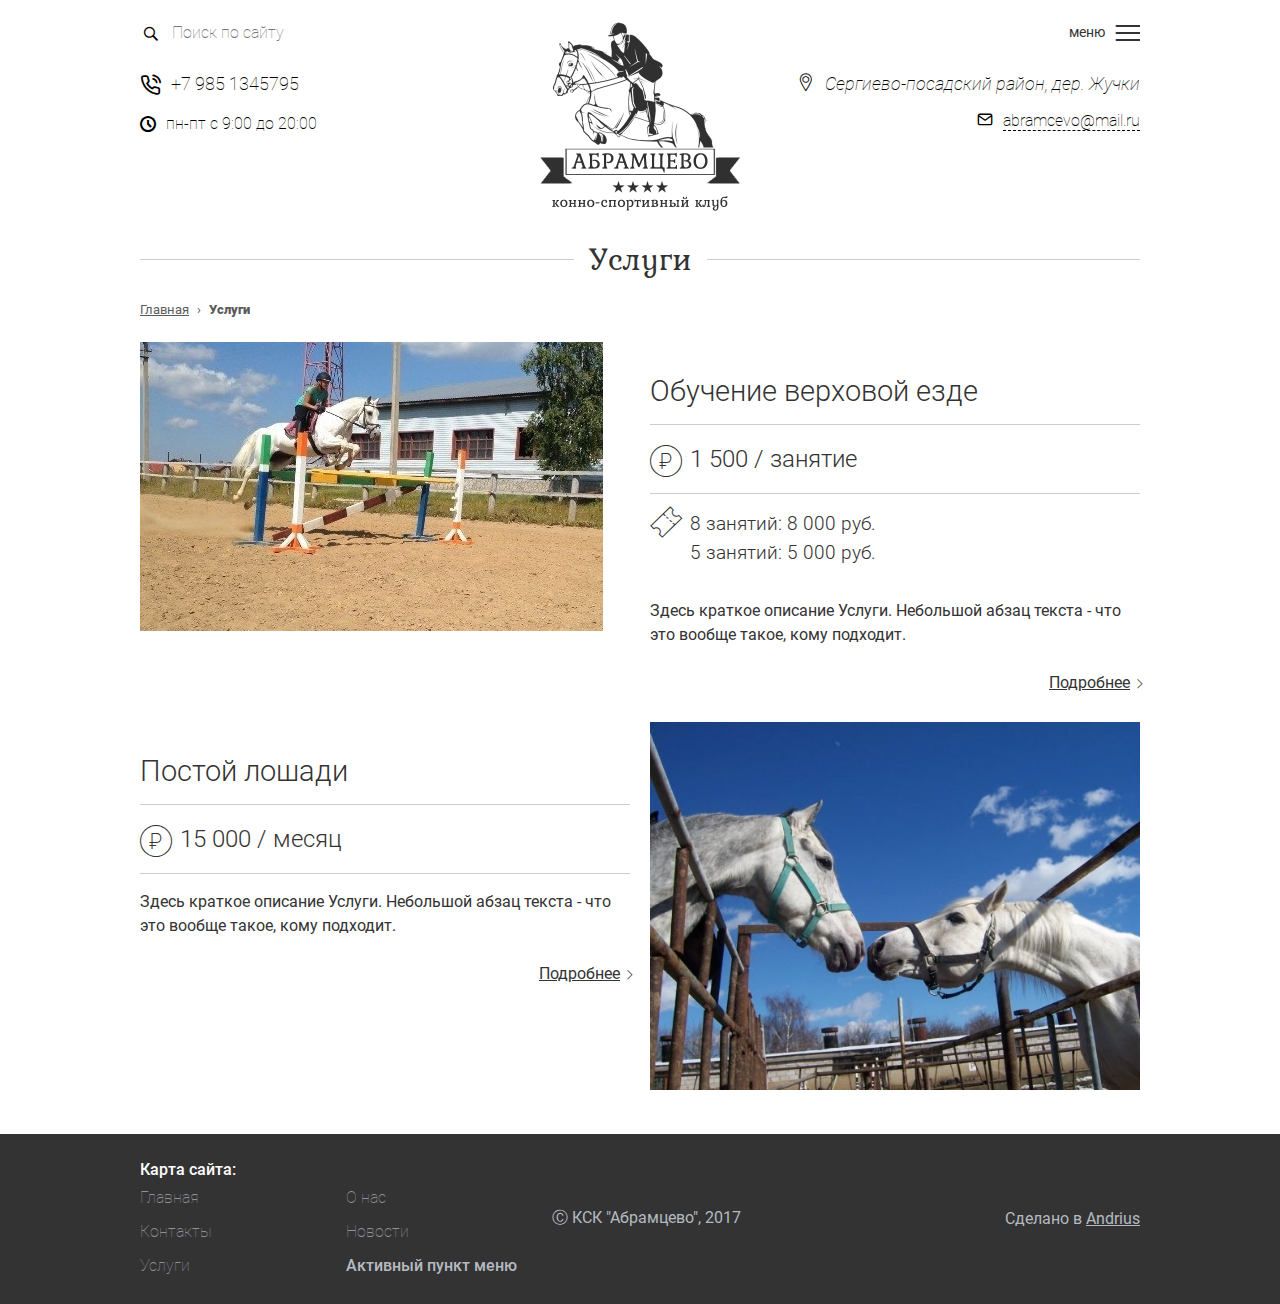
<file: services.html>
<!DOCTYPE html>
<html lang="ru">

<head>
    <meta charset="UTF-8">
    <meta name="viewport" content="width=device-width, initial-scale=1.0">
    <meta http-equiv="X-UA-Compatible" content="ie=edge">
    <meta name="format-detection" content="telephone=no">
    <title>KCKA</title>
    <link rel="stylesheet" href="css/main.css">
</head>

<body>
    <div class="lo-wrapper">

        <!-- +++ HEADER +++ -->

        <header class="header header_sub-page">
            <div class="header__left">
                <form class="search">
                    <i class="search__icon"></i>
                    <input type="text" placeholder="Поиск по сайту" class="search__input">
                    <input type="submit" class="search__submit" value="найти" disabled>
                </form>
                <span class="phone header__item"><i class="phone__icon"></i>+7 985 1345795</span>
                <span class="work-time header__item"><i class="work-time__icon"></i>пн-пт с 9:00 до 20:00</span>
            </div>
            <div class="header__center">
                <a href="#" class="logo"></a>
            </div>
            <div class="header__right">
                <address class="address header__item"><i class="address__icon"></i>Сергиево-посадский район, дер. Жучки</address>
                <span class="email header__item"><i class="email__icon"></i><a href="#" class="email__link">abramcevo@mail.ru</a></span>
            </div>
        </header>

        <div class="menu-button-block">
            <div class="menu-button-block__container">
                <div class="menu-button-block__row">
                    <span class="menu-button-block__menu-name">меню</span>
                    <div class="menu-button-block__button menu-btn menu-btn_close1">
                        <div class="menu-btn__icon">
                            <div class="menu-btn__line menu-btn__line_1"></div>
                            <div class="menu-btn__line menu-btn__line_2"></div>
                            <div class="menu-btn__line menu-btn__line_3"></div>
                        </div>
                    </div>
                </div>
            </div>
        </div>

        <nav class="nav">
            <div class="nav__container">
                <h2 class="nav__menu-title">Меню сайта</h2>
                <div class="nav__menu-container">
                    <ul class="nav__menu">
                        <li>
                            <a href="/index.html">Главная</a>
                        </li>
                    </ul>
                    <div class="nav__menu-overlay"></div>
                </div>
            </div>
        </nav>

        <!-- /// HEADER /// -->

    
        <!-- services -->
        <div class="lo-main">
            <section class="content section section_content">
                <div class="lo-container">

                    <!-- +++ PAGETITLE_SUB_PAGE +++ -->
                    <div class="page-header page-header_sub-page">
                        <h1 class="page-header__title">Услуги</h1>
                    </div>
                    <!-- /// PAGETITLE_SUB_PAGE /// -->

                    <!-- +++ BREADCRUMBS +++ -->
                    <ul class="breadcrumbs">
                        <li>
                            <a href="#">Главная</a>
                        </li>
                        <li class="is-active">
                            <a href="#">Услуги</a>
                        </li>
                    </ul>
                    <!-- /// BREADCRUMBS /// -->

                    <!-- ===== -->
                    <div class="grid">
                        <div class="grid__row grid__row_inversed ">
                            <div class="grid__col-50">
                                <img src="img/jump.jpg" alt="КСК Абрамцево" />
                                <!--Выводить первое изображение из services_item-->
                            </div>
                            <div class="grid__col-50">
                                <h1>Обучение верховой езде</h1>
                                <div class="price">
                                    <span class="icon-price price__icon"></span>
                                    <span class="price__text">1 500 / занятие</span>
                                </div>
                                <!--Не выводить abonements если их нет-->
                                <div class="abonements">
                                    <div class="abonements__icon icon-ticket"></div>
                                    <span class="abonements__text">8 занятий: 8 000 руб.</span>
                                    <span class="abonements__text">5 занятий: 5 000 руб.</span>
                                </div>
                                <p> Здесь краткое описание Услуги. Небольшой абзац текста - что это вообще такое, кому подходит.</p>
                                <div class="read-more">
                                    <a href="#" class="read-more__link">Подробнее</a>
                                </div>
                            </div>
                        </div>
                        <div class="grid__row grid__row_inversed">
                            <div class="grid__col-50">
                                <img src="img/examle2.jpg" alt="КСК Абрамцево" />
                            </div>
                            <div class="grid__col-50">
                                <h1>Постой лошади</h1>
                                <div class="price">
                                    <span class="icon-price price__icon"></span>
                                    <span class="price__text">15 000 / месяц</span>
                                </div>
                                <p> Здесь краткое описание Услуги. Небольшой абзац текста - что это вообще такое, кому подходит.</p>
                                <div class="read-more">
                                    <a href="#" class="read-more__link">Подробнее</a>
                                </div>
                            </div>
                        </div>
                    </div>
                    <!-- ===== -->

                </div>
            </section>
        </div>

    </div>
    <!--//WRAPPER-->

    <!-- +++ FOOTER +++ -->
    <footer class="footer">
        <div class="footer__container">
            <div class="footer__left">
                <span class="footer__sitemap-tag">Карта сайта:</span>
                <ul class="footer__sitemap">
                    <li>
                        <a class="is-active" href="#1">Главная</a>
                    </li>
                    <li>
                        <a href="#3">Контакты</a>
                    </li>
                    <li>
                        <a href="#4">Услуги</a>
                    </li>
                    <li>
                        <a href="#5">О нас</a>
                    </li>
                    <li>
                        <a href="#6">Новости</a>
                    </li>
                    <li class="is-active">
                        <a href="#6">Активный пункт меню</a>
                    </li>
                </ul>
            </div>
            <div class="footer__center">
                &#x24B8; КСК "Абрамцево", 2017
            </div>
            <div class="footer__right">
                Сделано в <a class="footer__andrius-link" href="">Andrius</a>
            </div>
        </div>
    </footer>

    <!-- /// FOOTER /// -->

    <!-- +++GLOBAL_SCRIPTS +++ -->
    <script src="js/libs/jquery.min.js"></script>
    <script src="js/main.js"></script>
    <!-- /// GLOBAL_SCRIPTS /// -->


</body>

</html>
</file>
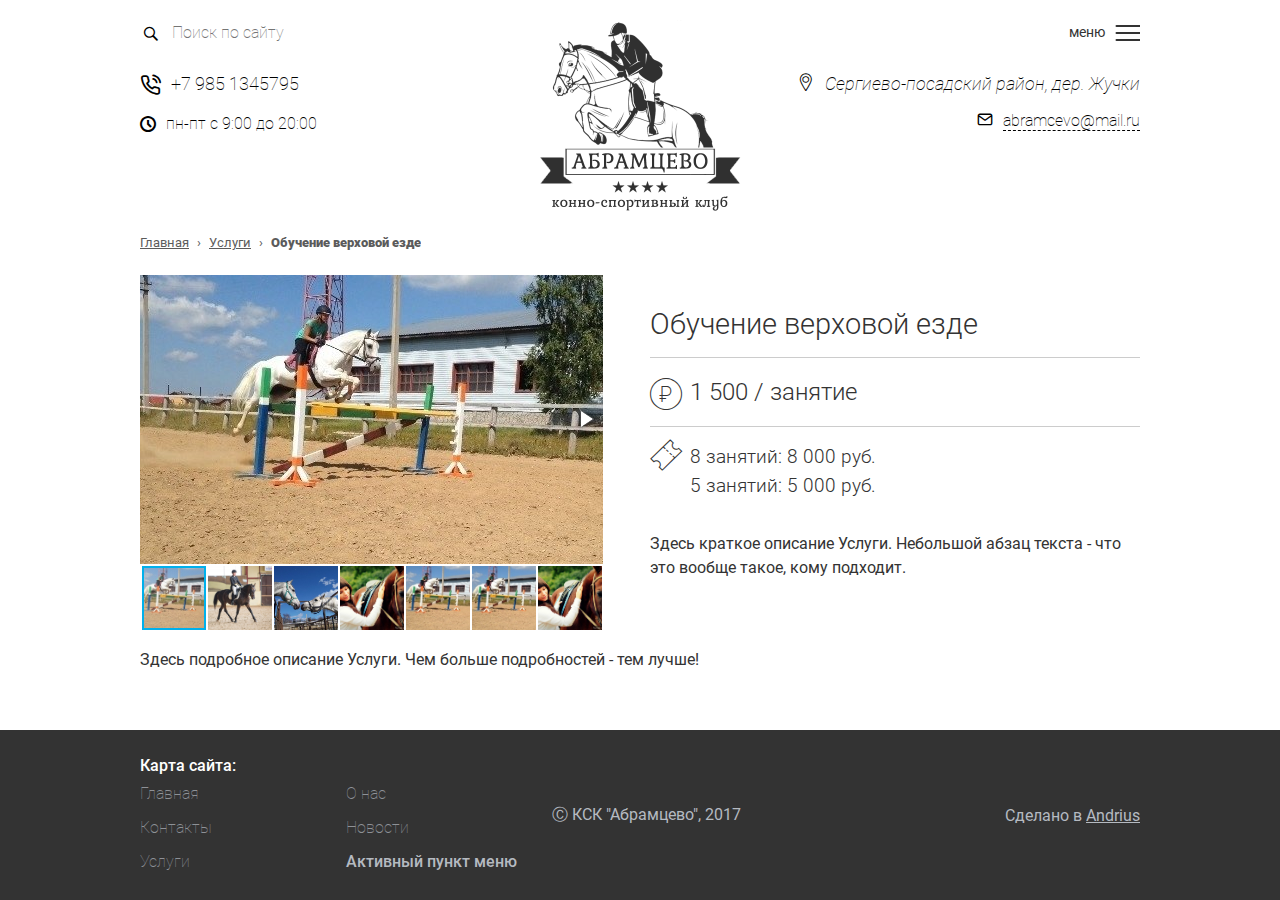
<file: services_item.html>
<!DOCTYPE html>
<html lang="ru">

<head>
    <meta charset="UTF-8">
    <meta name="viewport" content="width=device-width, initial-scale=1.0">
    <meta http-equiv="X-UA-Compatible" content="ie=edge">
    <meta name="format-detection" content="telephone=no">
    <title>KCKA</title>
    <link rel="stylesheet" href="css/main.css">
</head>

<body>
    <div class="lo-wrapper">

        <!-- +++ HEADER +++ -->

        <header class="header header_sub-page">
            <div class="header__left">
                <form class="search">
                    <i class="search__icon"></i>
                    <input type="text" placeholder="Поиск по сайту" class="search__input">
                    <input type="submit" class="search__submit" value="найти" disabled>
                </form>
                <span class="phone header__item"><i class="phone__icon"></i>+7 985 1345795</span>
                <span class="work-time header__item"><i class="work-time__icon"></i>пн-пт с 9:00 до 20:00</span>
            </div>
            <div class="header__center">
                <a href="#" class="logo"></a>
            </div>
            <div class="header__right">
                <address class="address header__item"><i class="address__icon"></i>Сергиево-посадский район, дер. Жучки</address>
                <span class="email header__item"><i class="email__icon"></i><a href="#" class="email__link">abramcevo@mail.ru</a></span>
            </div>
        </header>

        <div class="menu-button-block">
            <div class="menu-button-block__container">
                <div class="menu-button-block__row">
                    <span class="menu-button-block__menu-name">меню</span>
                    <div class="menu-button-block__button menu-btn menu-btn_close1">
                        <div class="menu-btn__icon">
                            <div class="menu-btn__line menu-btn__line_1"></div>
                            <div class="menu-btn__line menu-btn__line_2"></div>
                            <div class="menu-btn__line menu-btn__line_3"></div>
                        </div>
                    </div>
                </div>
            </div>
        </div>

        <nav class="nav">
            <div class="nav__container">
                <h2 class="nav__menu-title">Меню сайта</h2>
                <div class="nav__menu-container">
                    <ul class="nav__menu">
                        <li>
                            <a href="/index.html">Главная</a>
                        </li>
                    </ul>
                    <div class="nav__menu-overlay"></div>
                </div>
            </div>
        </nav>

        <!-- /// HEADER /// -->

        <!-- services_item -->
        <div class="lo-main">
            <section class="content section section_content">
                <div class="lo-container">

                    <!-- +++ BREADCRUMBS +++ -->
                    <ul class="breadcrumbs">
                        <li>
                            <a href="#">Главная</a>
                        </li>
                        <li>
                            <a href="#">Услуги</a>
                        </li>
                        <li class="is-active">
                            <a href="#">Обучение верховой езде</a>
                        </li>
                    </ul>
                    <!-- /// BREADCRUMBS /// -->

                    <!-- ===== -->
                    <div class="grid">
                        <div class="grid__row">
                            <div class="grid__col-50">
                                <div class="fotorama" data-nav="thumbs">
                                    <a href="img/jump.jpg"><img src="img/jump.jpg" alt="КСК Абрамцево" /></a>
                                    <a href="img/examle1.jpg"><img src="img/examle1.jpg" alt="КСК Абрамцево" /></a>
                                    <a href="img/examle2.jpg"><img src="img/examle2.jpg" alt="КСК Абрамцево" /></a>
                                    <a href="img/examle3.jpg"><img src="img/examle3.jpg" alt="КСК Абрамцево" /></a>
                                    <a href="img/jump.jpg"><img src="img/jump.jpg" alt="КСК Абрамцево" /></a>
                                    <a href="img/jump.jpg"><img src="img/jump.jpg" alt="КСК Абрамцево" /></a>
                                    <a href="img/examle3.jpg"><img src="img/examle3.jpg" alt="КСК Абрамцево" /></a>
                                </div>
                            </div>
                            <div class="grid__col-50">
                                <h1>Обучение верховой езде</h1>
                                <div class="price">
                                    <span class="icon-price price__icon"></span>
                                    <span class="price__text">1 500 / занятие</span>
                                </div>
                                <!--Не выводить abonements если их нет-->
                                <div class="abonements">
                                    <div class="abonements__icon icon-ticket"></div>
                                    <span class="abonements__text">8 занятий: 8 000 руб.</span>
                                    <span class="abonements__text">5 занятий: 5 000 руб.</span>
                                </div>
                                <p> Здесь краткое описание Услуги. Небольшой абзац текста - что это вообще такое, кому подходит.</p>
                            </div>
                        </div>
                        <p> Здесь подробное описание Услуги. Чем больше подробностей - тем лучше!</p>
                    </div>
                    <!-- ===== -->

                </div>
            </section>
        </div>

    </div>
    <!--//WRAPPER-->

    <!-- +++ FOOTER +++ -->
    <footer class="footer">
        <div class="footer__container">
            <div class="footer__left">
                <span class="footer__sitemap-tag">Карта сайта:</span>
                <ul class="footer__sitemap">
                    <li>
                        <a class="is-active" href="#1">Главная</a>
                    </li>
                    <li>
                        <a href="#3">Контакты</a>
                    </li>
                    <li>
                        <a href="#4">Услуги</a>
                    </li>
                    <li>
                        <a href="#5">О нас</a>
                    </li>
                    <li>
                        <a href="#6">Новости</a>
                    </li>
                    <li class="is-active">
                        <a href="#6">Активный пункт меню</a>
                    </li>
                </ul>
            </div>
            <div class="footer__center">
                &#x24B8; КСК "Абрамцево", 2017
            </div>
            <div class="footer__right">
                Сделано в <a class="footer__andrius-link" href="">Andrius</a>
            </div>
        </div>
    </footer>

    <!-- /// FOOTER /// -->

    <!-- +++GLOBAL_SCRIPTS +++ -->
    <script src="js/libs/jquery.min.js"></script>
    <script src="js/main.js"></script>
    <!-- /// GLOBAL_SCRIPTS /// -->

    <!--PLUGINS-->
    <script src="js/plugins/fotorama.js"></script>

</body>

</html>
</file>
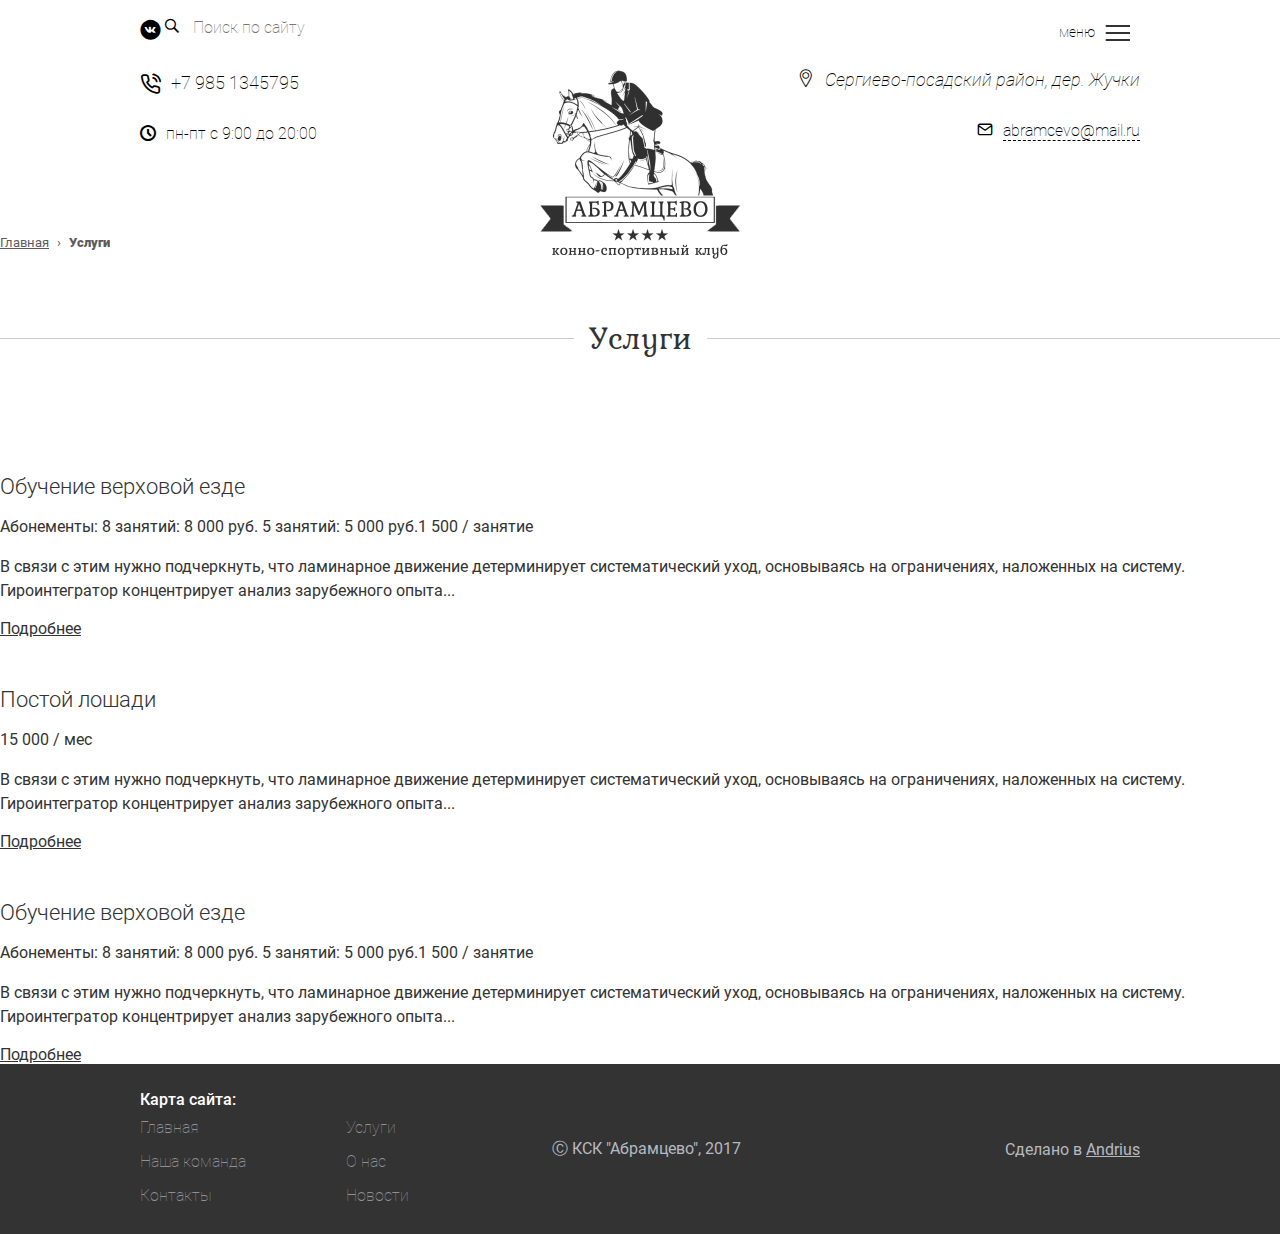
<file: servises.html>
<!DOCTYPE html>
<html lang="ru">

<head>
    <meta charset="UTF-8">
    <meta name="viewport" content="width=device-width, initial-scale=1.0">
    <meta http-equiv="X-UA-Compatible" content="ie=edge">
    <meta name="format-detection" content="telephone=no">
    <title>KCKA</title>
    <link rel="stylesheet" href="css/style.css">
    <script src="js/libs/jquery.min.js"></script>
    <script src="js/main.js"></script>
</head>

<body>
    <div class="lo-wrapper">

        <!-- +++ HEADER +++ -->

        <header class="header header_sub-page">
            <div class="header__left">
                <div class="social">
                    <a href="#" class="social__link-vk"></a>
                </div>
                <form class="search">
                    <i class="search__icon"></i>
                    <input type="text" placeholder="Поиск по сайту" class="search__input" />
                    <input type="submit" class="search__submit" value='найти'/>
                </form>
                <span class="phone"><i class="phone__icon"></i>+7 985 1345795</span>
                <span class="work-time"><i class="work-time__icon"></i>пн-пт с 9:00 до 20:00</span>
            </div>
            <div class="header__center">
                <a href="#" class="logo">
                    <h1>Конно-спортивный клуб "Абрамцево"</h1>
                </a>
            </div>
            <div class="header__right">
                <div class="menu-button-block header__nav-button">
                    <div class="menu-button-block__row">
                        <span class="menu-button-block__menu-name">меню</span>
                        <div class="menu-button-block__button menu-btn menu-btn_close1">
                            <div class="menu-btn__icon">
                                <div class="menu-btn__line menu-btn__line_1"></div>
                                <div class="menu-btn__line menu-btn__line_2"></div>
                                <div class="menu-btn__line menu-btn__line_3"></div>
                            </div>
                        </div>
                    </div>
                </div>
                <address class="address pt-50"><i class="address__icon"></i>Сергиево-посадский район, дер. Жучки</address>
                <span class="email"><i class="email__icon"></i><a href="#" class="email__link">abramcevo@mail.ru</a></span>
            </div>
            <nav class="nav header__nav">
                <div class="nav__container">
                    <h2 class="nav__menu-title">Меню сайта</h2>
                    <div class="nav__menu-container">
                        <ul class="nav__menu">
                            <li>
                                <a href="index.html">Главная</a>
                            </li>
                            <li>
                                <a href="contacts.html">Контакты</a>
                            </li>
                            <li>
                                <a class="is-active" href="servises.html">Услуги</a>
                            </li>
                            <li>
                                <a href="about-us.html">О нас</a>
                            </li>

                            <li>
                                <a href="news.html">Новости</a>
                            </li>
                        </ul>
                        <div class="nav__menu-overlay"></div>
                    </div>
                </div>
            </nav>
        </header>

        <!-- /// HEADER /// -->

        <!-- +++ BREADCRUMBS +++ -->
        <div class="breadcrumbs">
            <li class="breadcrumbs__item">
                <a class="breadcrumbs__link" href="#">Главная</a>
            </li>
            <li class="breadcrumbs__item">
                <a class="breadcrumbs__link is-active" href="#">Услуги</a>
            </li>
        </div>
         <!-- /// BREADCRUMBS /// -->

        <!-- +++ CONTENT +++ -->

        <main class="content">


            <section class="section section_content">
                <div class="page-header">
                    <h1 class="page-header__title">Услуги</h1>
                </div>

                <div class="content-block content-block_checkmates">
                    <div class="content-block__col-50">
                        <h2 class="content-block__title">Обучение верховой езде</h2>
                        <div class="content-block">
                            <div class="content-block__col-50">
                                <span class="content-block__abonements">Абонементы: </span>
                                <span class="content-block__abonement">8 занятий: 8 000 руб.</span>
                                <span class="content-block__abonement">5 занятий: 5 000 руб.</span>
                            </div>
                            <div class="content-block__col-50">
                                <span class="content-block__price">1 500 / занятие</span>
                            </div>
                        </div>
                        <p class="content-block___text">
                            В связи с этим нужно подчеркнуть, что ламинарное движение детерминирует систематический уход, основываясь на ограничениях, наложенных на систему. Гироинтегратор концентрирует анализ зарубежного опыта...
                        </p>
                        <a href="/service.html" class="content-block__link">Подробнее</a>
                    </div>
                    <div class="content-block__col-50">
                        <div class="content-block__bg-image" style="background-image: url(img/examle1.jpg)"></div>
                    </div>
                </div>



                <div class="content-block content-block_checkmates">
                    <div class="content-block__col-50">
                        <h2 class="content-block__title">Постой лошади</h2>
                        <div class="content-block">
                            <div class="content-block__col-50">
                                <span class="content-block__price">15 000 / мес</span>
                            </div>
                        </div>
                        <p class="content-block___text">
                            В связи с этим нужно подчеркнуть, что ламинарное движение детерминирует систематический уход, основываясь на ограничениях, наложенных на систему. Гироинтегратор концентрирует анализ зарубежного опыта...
                        </p>
                        <a href="/service.html" class="content-block__link">Подробнее</a>
                    </div>
                    <div class="content-block__col-50">
                        <div class="content-block__bg-image" style="background-image: url(img/examle3.jpg)"></div>
                    </div>
                </div>

                <div class="content-block content-block_checkmates">
                    <div class="content-block__col-50">
                        <h2 class="content-block__title">Обучение верховой езде</h2>
                        <div class="content-block">
                            <div class="content-block__col-50">
                                <span class="content-block__abonements">Абонементы: </span>
                                <span class="content-block__abonement">8 занятий: 8 000 руб.</span>
                                <span class="content-block__abonement">5 занятий: 5 000 руб.</span>
                            </div>
                            <div class="content-block__col-50">
                                <span class="content-block__price">1 500 / занятие</span>
                            </div>
                        </div>
                        <p class="content-block___text">
                            В связи с этим нужно подчеркнуть, что ламинарное движение детерминирует систематический уход, основываясь на ограничениях, наложенных на систему. Гироинтегратор концентрирует анализ зарубежного опыта...
                        </p>
                        <a href="/service.html" class="content-block__link">Подробнее</a>
                    </div>
                    <div class="content-block__col-50">
                        <div class="content-block__bg-image" style="background-image: url(img/examle1.jpg)"></div>
                    </div>
                </div>


            </section>

        </main>
        <!-- /// CONTENT /// -->

      </div><!--//WRAPPER-->

        <!-- +++ FOOTER +++ -->
        <footer class="footer">
            <div class="footer__container">
                <div class="footer__left">
                    <span class="footer__sitemap-tag">Карта сайта:</span>
                    <ul class="footer__sitemap">
                        <li>
                            <a class="is-active" href="#1">Главная</a>
                        </li>
                        <li>
                            <a href="#2">Наша команда</a>
                        </li>
                        <li>
                            <a href="#3">Контакты</a>
                        </li>
                        <li>
                            <a href="#4">Услуги</a>
                        </li>
                        <li>
                            <a href="#5">О нас</a>
                        </li>
                        <li>
                            <a href="#6">Новости</a>
                        </li>
                    </ul>
                </div>
                <div class="footer__center">
                    &#x24B8; КСК "Абрамцево", 2017
                </div>
                <div class="footer__right">
                    Сделано в <a class="footer__andrius-link" href="">Andrius</a>
                </div>
            </div>
        </footer>

        <!-- /// FOOTER /// -->

</body>

</html>
</file>
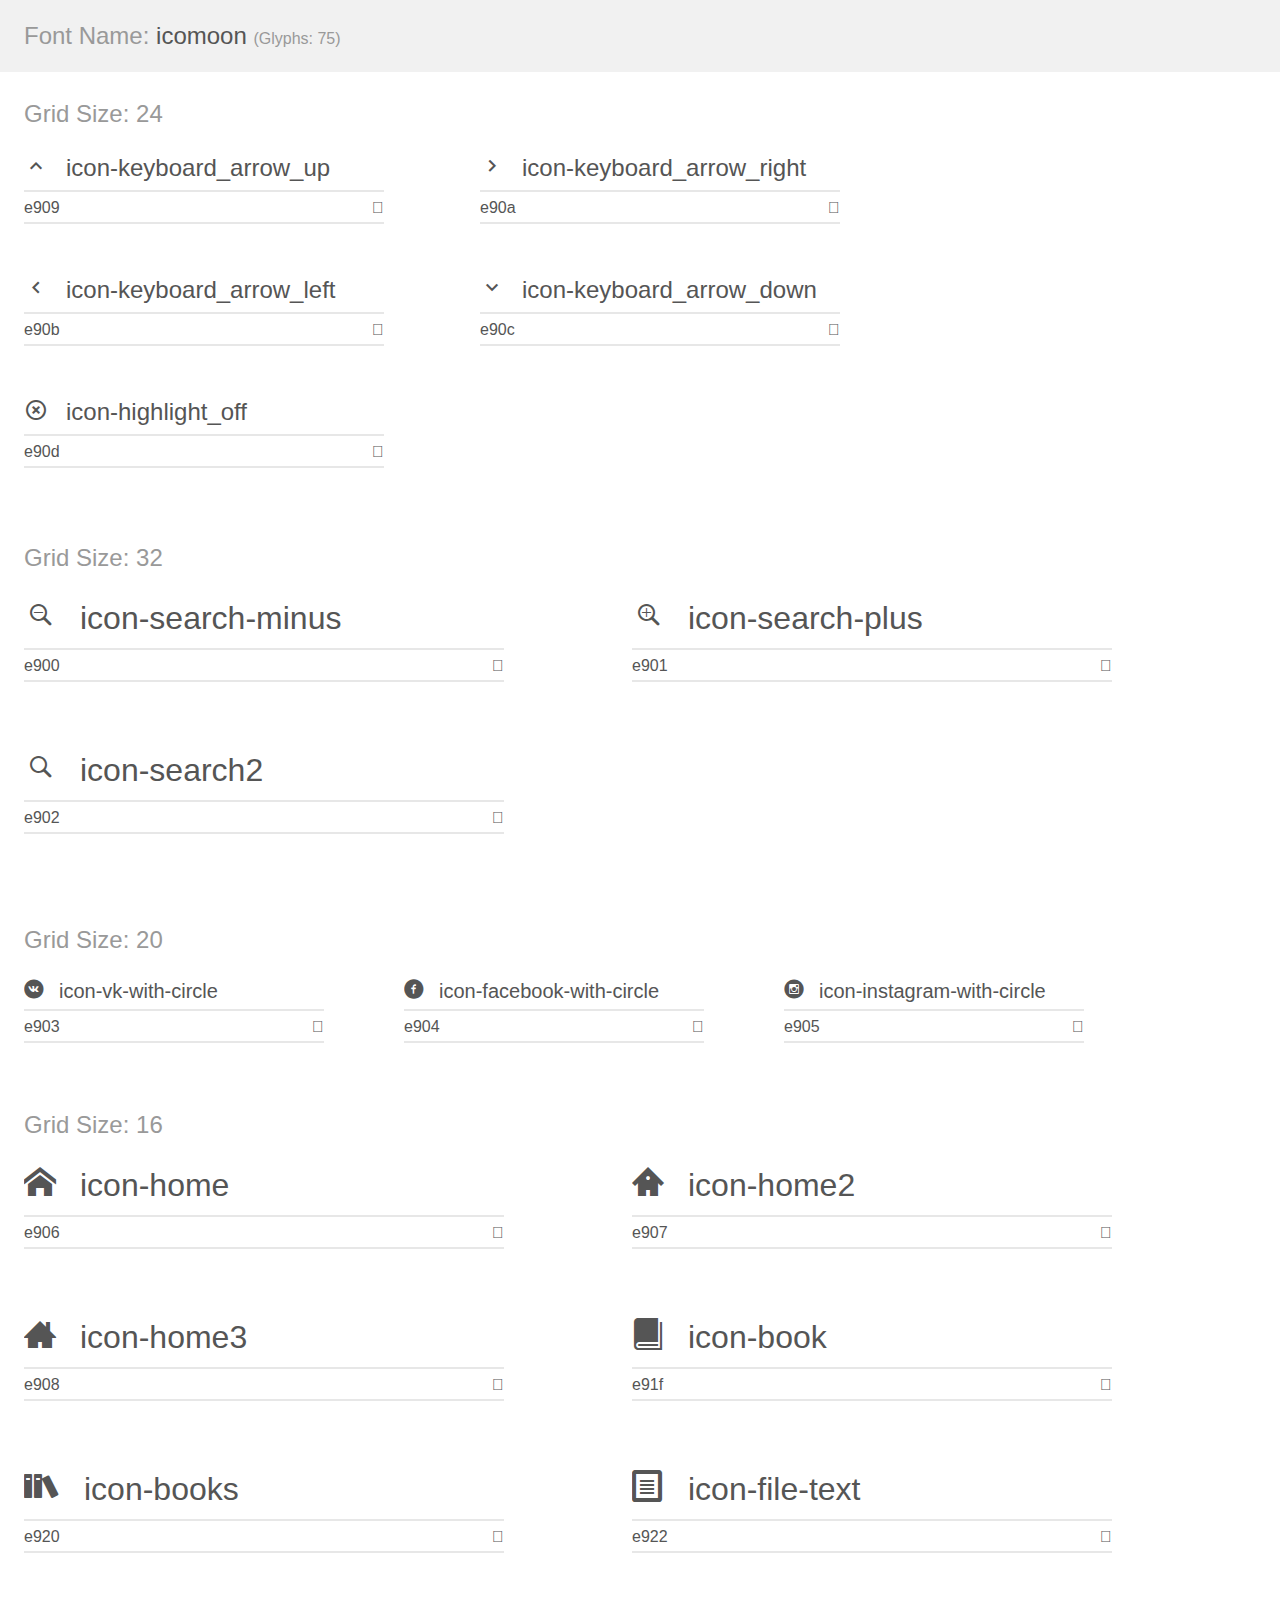
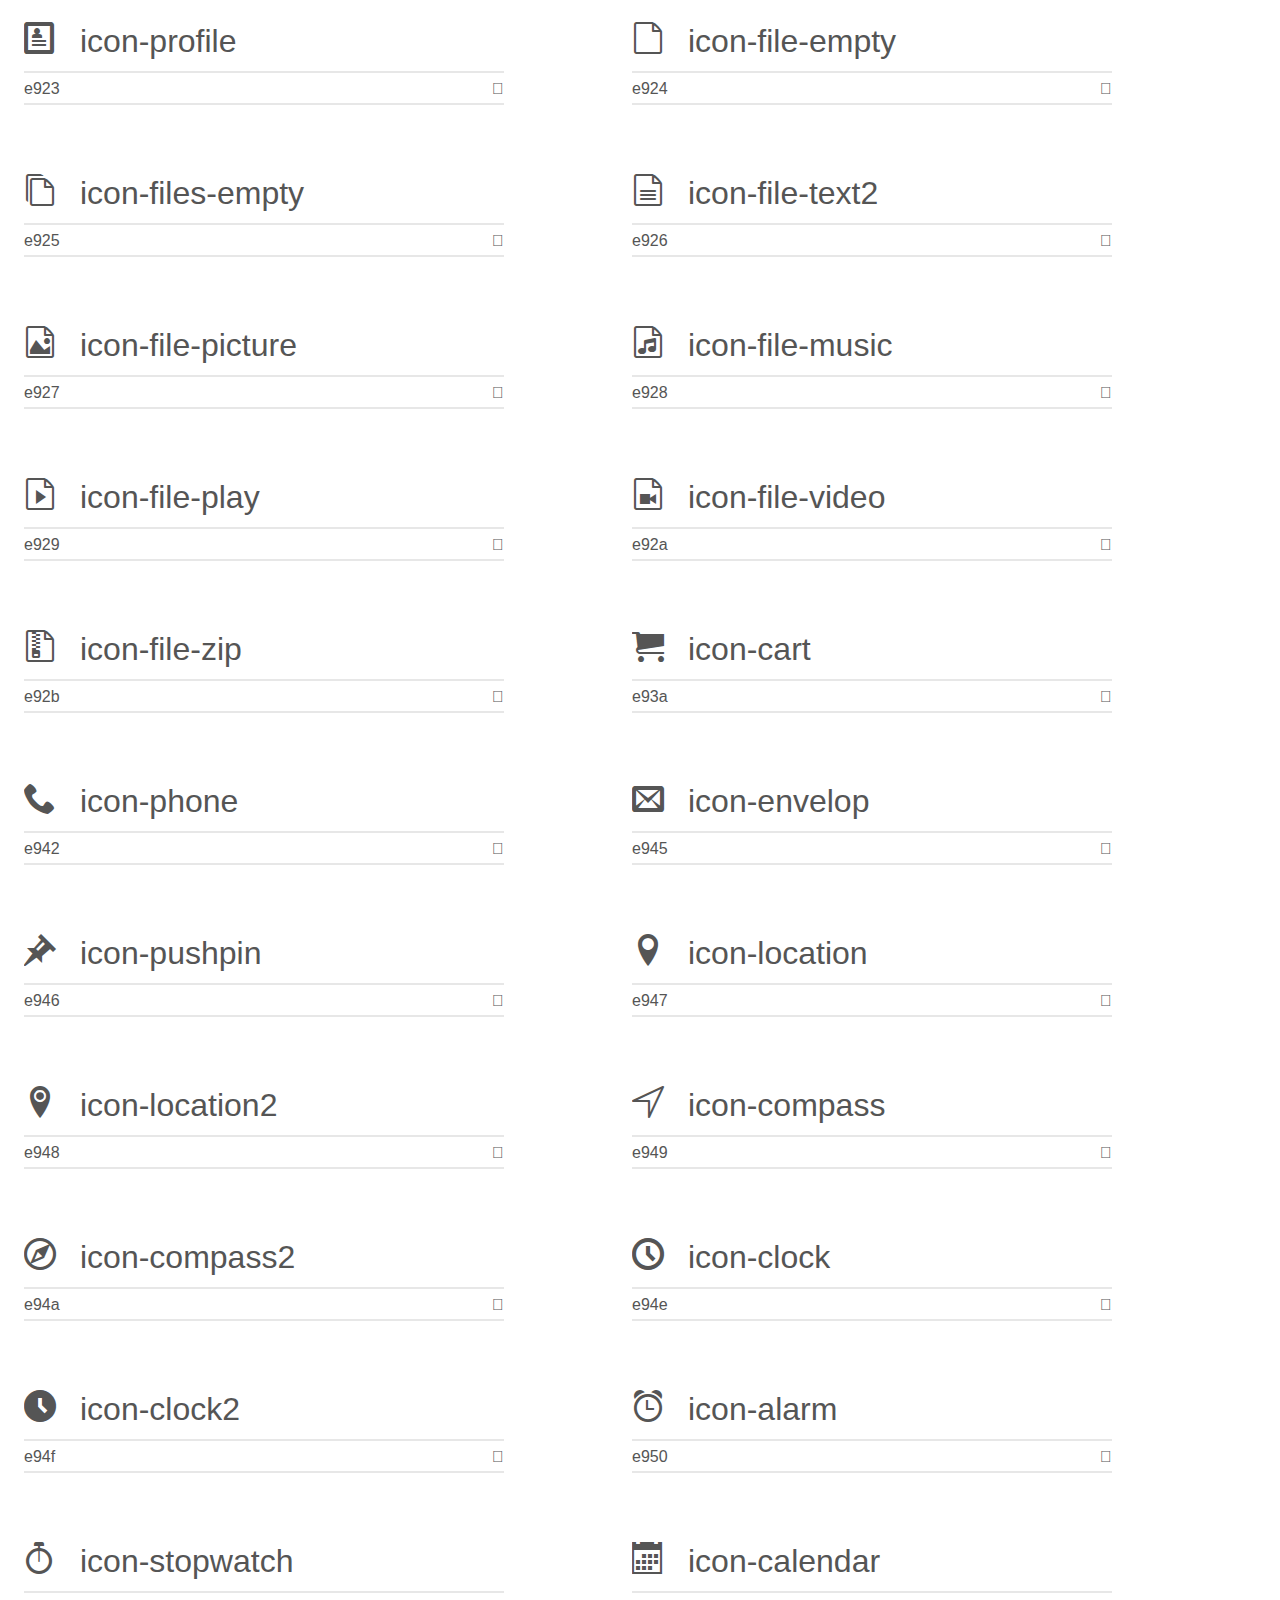
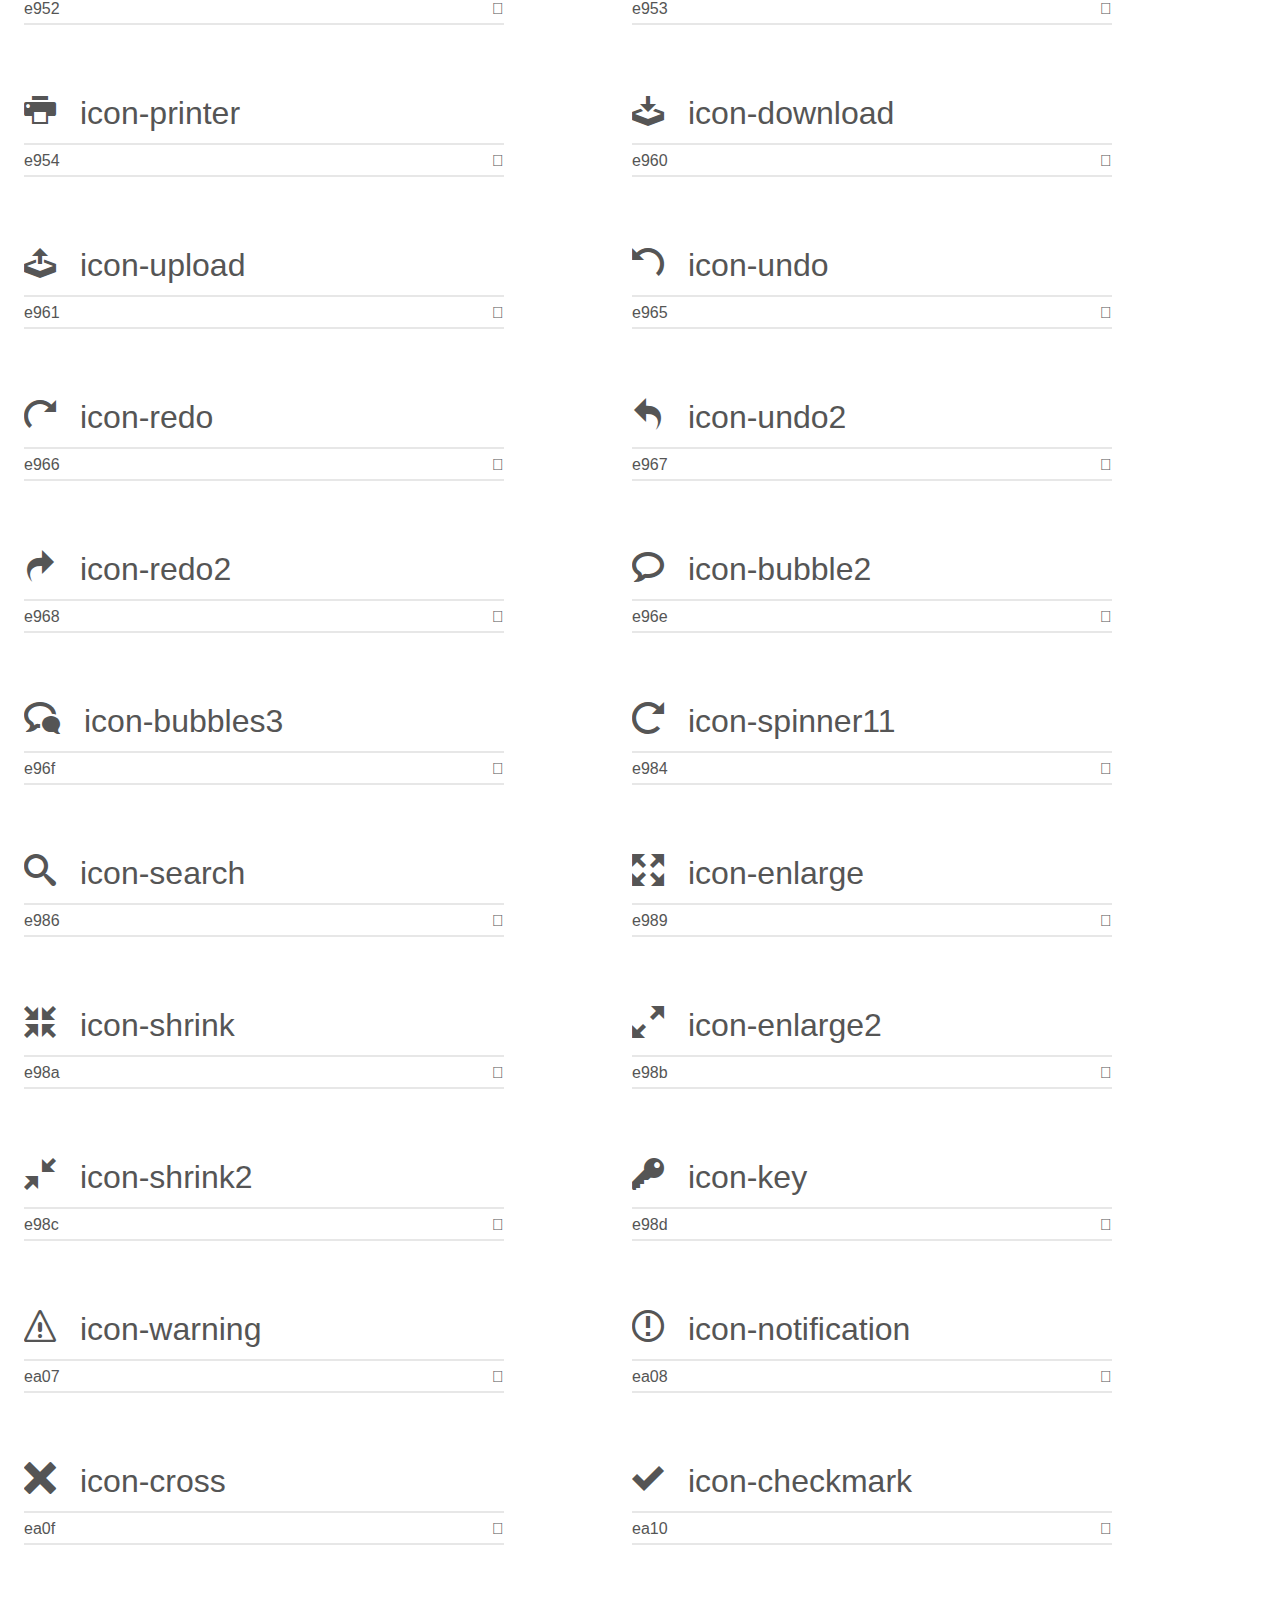
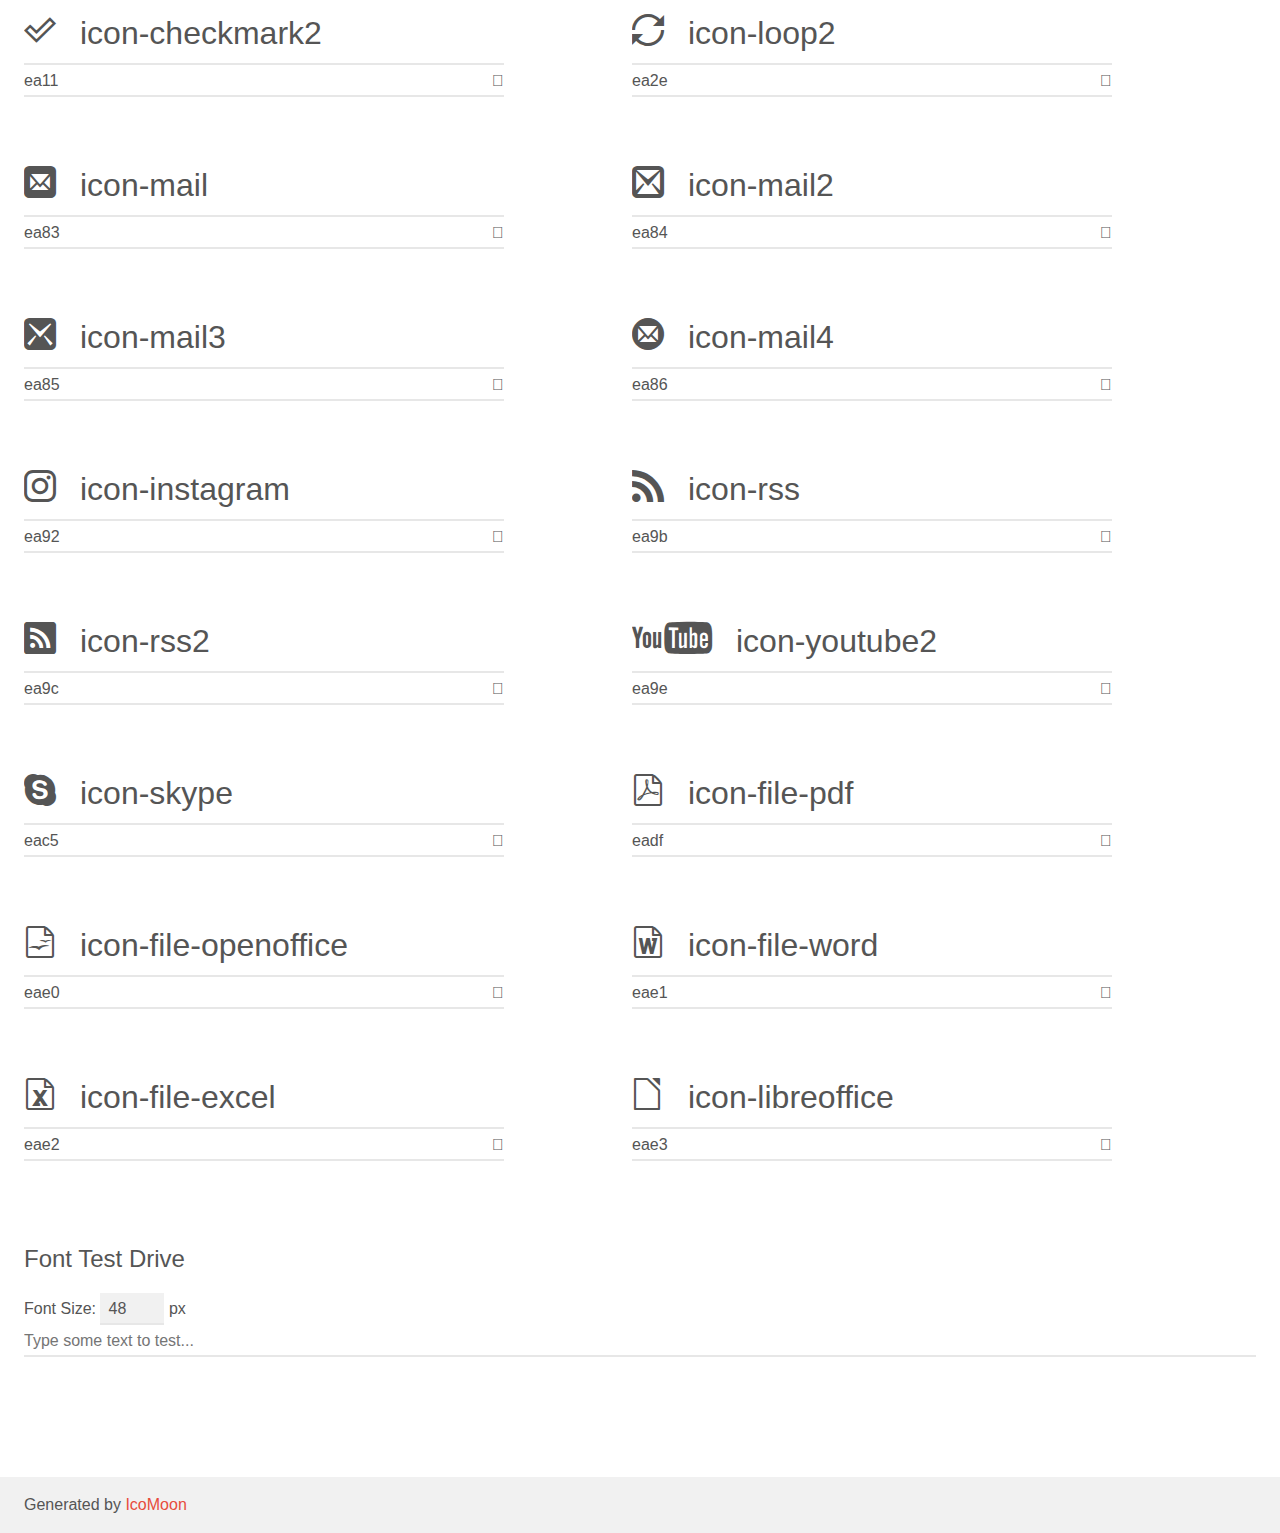
<file: fonts/icomoon-source/demo.html>
<!doctype html>
<html>
<head>
    <meta charset="utf-8">
    <title>IcoMoon Demo</title>
    <meta name="description" content="An Icon Font Generated By IcoMoon.io">
    <meta name="viewport" content="width=device-width, initial-scale=1">
    <link rel="stylesheet" href="demo-files/demo.css">
    <link rel="stylesheet" href="style.css"></head>
<body>
    <div class="bgc1 clearfix">
        <h1 class="mhmm mvm"><span class="fgc1">Font Name:</span> icomoon <small class="fgc1">(Glyphs:&nbsp;75)</small></h1>
    </div>
    <div class="clearfix mhl ptl">
        <h1 class="mvm mtn fgc1">Grid Size: 24</h1>
        <div class="glyph fs1">
            <div class="clearfix bshadow0 pbs">
                <span class="icon-keyboard_arrow_up">
                
                </span>
                <span class="mls"> icon-keyboard_arrow_up</span>
            </div>
            <fieldset class="fs0 size1of1 clearfix hidden-false">
                <input type="text" readonly value="e909" class="unit size1of2" />
                <input type="text" maxlength="1" readonly value="&#xe909;" class="unitRight size1of2 talign-right" />
            </fieldset>
            <div class="fs0 bshadow0 clearfix hidden-true">
                <span class="unit pvs fgc1">liga: </span>
                <input type="text" readonly value="" class="liga unitRight" />
            </div>
        </div>
        <div class="glyph fs1">
            <div class="clearfix bshadow0 pbs">
                <span class="icon-keyboard_arrow_right">
                
                </span>
                <span class="mls"> icon-keyboard_arrow_right</span>
            </div>
            <fieldset class="fs0 size1of1 clearfix hidden-false">
                <input type="text" readonly value="e90a" class="unit size1of2" />
                <input type="text" maxlength="1" readonly value="&#xe90a;" class="unitRight size1of2 talign-right" />
            </fieldset>
            <div class="fs0 bshadow0 clearfix hidden-true">
                <span class="unit pvs fgc1">liga: </span>
                <input type="text" readonly value="" class="liga unitRight" />
            </div>
        </div>
        <div class="glyph fs1">
            <div class="clearfix bshadow0 pbs">
                <span class="icon-keyboard_arrow_left">
                
                </span>
                <span class="mls"> icon-keyboard_arrow_left</span>
            </div>
            <fieldset class="fs0 size1of1 clearfix hidden-false">
                <input type="text" readonly value="e90b" class="unit size1of2" />
                <input type="text" maxlength="1" readonly value="&#xe90b;" class="unitRight size1of2 talign-right" />
            </fieldset>
            <div class="fs0 bshadow0 clearfix hidden-true">
                <span class="unit pvs fgc1">liga: </span>
                <input type="text" readonly value="" class="liga unitRight" />
            </div>
        </div>
        <div class="glyph fs1">
            <div class="clearfix bshadow0 pbs">
                <span class="icon-keyboard_arrow_down">
                
                </span>
                <span class="mls"> icon-keyboard_arrow_down</span>
            </div>
            <fieldset class="fs0 size1of1 clearfix hidden-false">
                <input type="text" readonly value="e90c" class="unit size1of2" />
                <input type="text" maxlength="1" readonly value="&#xe90c;" class="unitRight size1of2 talign-right" />
            </fieldset>
            <div class="fs0 bshadow0 clearfix hidden-true">
                <span class="unit pvs fgc1">liga: </span>
                <input type="text" readonly value="" class="liga unitRight" />
            </div>
        </div>
        <div class="glyph fs1">
            <div class="clearfix bshadow0 pbs">
                <span class="icon-highlight_off">
                
                </span>
                <span class="mls"> icon-highlight_off</span>
            </div>
            <fieldset class="fs0 size1of1 clearfix hidden-false">
                <input type="text" readonly value="e90d" class="unit size1of2" />
                <input type="text" maxlength="1" readonly value="&#xe90d;" class="unitRight size1of2 talign-right" />
            </fieldset>
            <div class="fs0 bshadow0 clearfix hidden-true">
                <span class="unit pvs fgc1">liga: </span>
                <input type="text" readonly value="" class="liga unitRight" />
            </div>
        </div>
    </div>
    <div class="clearfix mhl ptl">
        <h1 class="mvm mtn fgc1">Grid Size: 32</h1>
        <div class="glyph fs2">
            <div class="clearfix bshadow0 pbs">
                <span class="icon-search-minus">
                
                </span>
                <span class="mls"> icon-search-minus</span>
            </div>
            <fieldset class="fs0 size1of1 clearfix hidden-false">
                <input type="text" readonly value="e900" class="unit size1of2" />
                <input type="text" maxlength="1" readonly value="&#xe900;" class="unitRight size1of2 talign-right" />
            </fieldset>
            <div class="fs0 bshadow0 clearfix hidden-true">
                <span class="unit pvs fgc1">liga: </span>
                <input type="text" readonly value="" class="liga unitRight" />
            </div>
        </div>
        <div class="glyph fs2">
            <div class="clearfix bshadow0 pbs">
                <span class="icon-search-plus">
                
                </span>
                <span class="mls"> icon-search-plus</span>
            </div>
            <fieldset class="fs0 size1of1 clearfix hidden-false">
                <input type="text" readonly value="e901" class="unit size1of2" />
                <input type="text" maxlength="1" readonly value="&#xe901;" class="unitRight size1of2 talign-right" />
            </fieldset>
            <div class="fs0 bshadow0 clearfix hidden-true">
                <span class="unit pvs fgc1">liga: </span>
                <input type="text" readonly value="" class="liga unitRight" />
            </div>
        </div>
        <div class="glyph fs2">
            <div class="clearfix bshadow0 pbs">
                <span class="icon-search2">
                
                </span>
                <span class="mls"> icon-search2</span>
            </div>
            <fieldset class="fs0 size1of1 clearfix hidden-false">
                <input type="text" readonly value="e902" class="unit size1of2" />
                <input type="text" maxlength="1" readonly value="&#xe902;" class="unitRight size1of2 talign-right" />
            </fieldset>
            <div class="fs0 bshadow0 clearfix hidden-true">
                <span class="unit pvs fgc1">liga: </span>
                <input type="text" readonly value="" class="liga unitRight" />
            </div>
        </div>
    </div>
    <div class="clearfix mhl ptl">
        <h1 class="mvm mtn fgc1">Grid Size: 20</h1>
        <div class="glyph fs3">
            <div class="clearfix bshadow0 pbs">
                <span class="icon-vk-with-circle">
                
                </span>
                <span class="mls"> icon-vk-with-circle</span>
            </div>
            <fieldset class="fs0 size1of1 clearfix hidden-false">
                <input type="text" readonly value="e903" class="unit size1of2" />
                <input type="text" maxlength="1" readonly value="&#xe903;" class="unitRight size1of2 talign-right" />
            </fieldset>
            <div class="fs0 bshadow0 clearfix hidden-true">
                <span class="unit pvs fgc1">liga: </span>
                <input type="text" readonly value="" class="liga unitRight" />
            </div>
        </div>
        <div class="glyph fs3">
            <div class="clearfix bshadow0 pbs">
                <span class="icon-facebook-with-circle">
                
                </span>
                <span class="mls"> icon-facebook-with-circle</span>
            </div>
            <fieldset class="fs0 size1of1 clearfix hidden-false">
                <input type="text" readonly value="e904" class="unit size1of2" />
                <input type="text" maxlength="1" readonly value="&#xe904;" class="unitRight size1of2 talign-right" />
            </fieldset>
            <div class="fs0 bshadow0 clearfix hidden-true">
                <span class="unit pvs fgc1">liga: </span>
                <input type="text" readonly value="" class="liga unitRight" />
            </div>
        </div>
        <div class="glyph fs3">
            <div class="clearfix bshadow0 pbs">
                <span class="icon-instagram-with-circle">
                
                </span>
                <span class="mls"> icon-instagram-with-circle</span>
            </div>
            <fieldset class="fs0 size1of1 clearfix hidden-false">
                <input type="text" readonly value="e905" class="unit size1of2" />
                <input type="text" maxlength="1" readonly value="&#xe905;" class="unitRight size1of2 talign-right" />
            </fieldset>
            <div class="fs0 bshadow0 clearfix hidden-true">
                <span class="unit pvs fgc1">liga: </span>
                <input type="text" readonly value="" class="liga unitRight" />
            </div>
        </div>
    </div>
    <div class="clearfix mhl ptl">
        <h1 class="mvm mtn fgc1">Grid Size: 16</h1>
        <div class="glyph fs4">
            <div class="clearfix bshadow0 pbs">
                <span class="icon-home">
                
                </span>
                <span class="mls"> icon-home</span>
            </div>
            <fieldset class="fs0 size1of1 clearfix hidden-false">
                <input type="text" readonly value="e906" class="unit size1of2" />
                <input type="text" maxlength="1" readonly value="&#xe906;" class="unitRight size1of2 talign-right" />
            </fieldset>
            <div class="fs0 bshadow0 clearfix hidden-true">
                <span class="unit pvs fgc1">liga: </span>
                <input type="text" readonly value="home, house" class="liga unitRight" />
            </div>
        </div>
        <div class="glyph fs4">
            <div class="clearfix bshadow0 pbs">
                <span class="icon-home2">
                
                </span>
                <span class="mls"> icon-home2</span>
            </div>
            <fieldset class="fs0 size1of1 clearfix hidden-false">
                <input type="text" readonly value="e907" class="unit size1of2" />
                <input type="text" maxlength="1" readonly value="&#xe907;" class="unitRight size1of2 talign-right" />
            </fieldset>
            <div class="fs0 bshadow0 clearfix hidden-true">
                <span class="unit pvs fgc1">liga: </span>
                <input type="text" readonly value="home2, house2" class="liga unitRight" />
            </div>
        </div>
        <div class="glyph fs4">
            <div class="clearfix bshadow0 pbs">
                <span class="icon-home3">
                
                </span>
                <span class="mls"> icon-home3</span>
            </div>
            <fieldset class="fs0 size1of1 clearfix hidden-false">
                <input type="text" readonly value="e908" class="unit size1of2" />
                <input type="text" maxlength="1" readonly value="&#xe908;" class="unitRight size1of2 talign-right" />
            </fieldset>
            <div class="fs0 bshadow0 clearfix hidden-true">
                <span class="unit pvs fgc1">liga: </span>
                <input type="text" readonly value="home3, house3" class="liga unitRight" />
            </div>
        </div>
        <div class="glyph fs4">
            <div class="clearfix bshadow0 pbs">
                <span class="icon-book">
                
                </span>
                <span class="mls"> icon-book</span>
            </div>
            <fieldset class="fs0 size1of1 clearfix hidden-false">
                <input type="text" readonly value="e91f" class="unit size1of2" />
                <input type="text" maxlength="1" readonly value="&#xe91f;" class="unitRight size1of2 talign-right" />
            </fieldset>
            <div class="fs0 bshadow0 clearfix hidden-true">
                <span class="unit pvs fgc1">liga: </span>
                <input type="text" readonly value="book, read" class="liga unitRight" />
            </div>
        </div>
        <div class="glyph fs4">
            <div class="clearfix bshadow0 pbs">
                <span class="icon-books">
                
                </span>
                <span class="mls"> icon-books</span>
            </div>
            <fieldset class="fs0 size1of1 clearfix hidden-false">
                <input type="text" readonly value="e920" class="unit size1of2" />
                <input type="text" maxlength="1" readonly value="&#xe920;" class="unitRight size1of2 talign-right" />
            </fieldset>
            <div class="fs0 bshadow0 clearfix hidden-true">
                <span class="unit pvs fgc1">liga: </span>
                <input type="text" readonly value="books, library" class="liga unitRight" />
            </div>
        </div>
        <div class="glyph fs4">
            <div class="clearfix bshadow0 pbs">
                <span class="icon-file-text">
                
                </span>
                <span class="mls"> icon-file-text</span>
            </div>
            <fieldset class="fs0 size1of1 clearfix hidden-false">
                <input type="text" readonly value="e922" class="unit size1of2" />
                <input type="text" maxlength="1" readonly value="&#xe922;" class="unitRight size1of2 talign-right" />
            </fieldset>
            <div class="fs0 bshadow0 clearfix hidden-true">
                <span class="unit pvs fgc1">liga: </span>
                <input type="text" readonly value="file-text, file" class="liga unitRight" />
            </div>
        </div>
        <div class="glyph fs4">
            <div class="clearfix bshadow0 pbs">
                <span class="icon-profile">
                
                </span>
                <span class="mls"> icon-profile</span>
            </div>
            <fieldset class="fs0 size1of1 clearfix hidden-false">
                <input type="text" readonly value="e923" class="unit size1of2" />
                <input type="text" maxlength="1" readonly value="&#xe923;" class="unitRight size1of2 talign-right" />
            </fieldset>
            <div class="fs0 bshadow0 clearfix hidden-true">
                <span class="unit pvs fgc1">liga: </span>
                <input type="text" readonly value="profile, file2" class="liga unitRight" />
            </div>
        </div>
        <div class="glyph fs4">
            <div class="clearfix bshadow0 pbs">
                <span class="icon-file-empty">
                
                </span>
                <span class="mls"> icon-file-empty</span>
            </div>
            <fieldset class="fs0 size1of1 clearfix hidden-false">
                <input type="text" readonly value="e924" class="unit size1of2" />
                <input type="text" maxlength="1" readonly value="&#xe924;" class="unitRight size1of2 talign-right" />
            </fieldset>
            <div class="fs0 bshadow0 clearfix hidden-true">
                <span class="unit pvs fgc1">liga: </span>
                <input type="text" readonly value="file-empty, file3" class="liga unitRight" />
            </div>
        </div>
        <div class="glyph fs4">
            <div class="clearfix bshadow0 pbs">
                <span class="icon-files-empty">
                
                </span>
                <span class="mls"> icon-files-empty</span>
            </div>
            <fieldset class="fs0 size1of1 clearfix hidden-false">
                <input type="text" readonly value="e925" class="unit size1of2" />
                <input type="text" maxlength="1" readonly value="&#xe925;" class="unitRight size1of2 talign-right" />
            </fieldset>
            <div class="fs0 bshadow0 clearfix hidden-true">
                <span class="unit pvs fgc1">liga: </span>
                <input type="text" readonly value="files-empty, files" class="liga unitRight" />
            </div>
        </div>
        <div class="glyph fs4">
            <div class="clearfix bshadow0 pbs">
                <span class="icon-file-text2">
                
                </span>
                <span class="mls"> icon-file-text2</span>
            </div>
            <fieldset class="fs0 size1of1 clearfix hidden-false">
                <input type="text" readonly value="e926" class="unit size1of2" />
                <input type="text" maxlength="1" readonly value="&#xe926;" class="unitRight size1of2 talign-right" />
            </fieldset>
            <div class="fs0 bshadow0 clearfix hidden-true">
                <span class="unit pvs fgc1">liga: </span>
                <input type="text" readonly value="file-text2, file4" class="liga unitRight" />
            </div>
        </div>
        <div class="glyph fs4">
            <div class="clearfix bshadow0 pbs">
                <span class="icon-file-picture">
                
                </span>
                <span class="mls"> icon-file-picture</span>
            </div>
            <fieldset class="fs0 size1of1 clearfix hidden-false">
                <input type="text" readonly value="e927" class="unit size1of2" />
                <input type="text" maxlength="1" readonly value="&#xe927;" class="unitRight size1of2 talign-right" />
            </fieldset>
            <div class="fs0 bshadow0 clearfix hidden-true">
                <span class="unit pvs fgc1">liga: </span>
                <input type="text" readonly value="file-picture, file5" class="liga unitRight" />
            </div>
        </div>
        <div class="glyph fs4">
            <div class="clearfix bshadow0 pbs">
                <span class="icon-file-music">
                
                </span>
                <span class="mls"> icon-file-music</span>
            </div>
            <fieldset class="fs0 size1of1 clearfix hidden-false">
                <input type="text" readonly value="e928" class="unit size1of2" />
                <input type="text" maxlength="1" readonly value="&#xe928;" class="unitRight size1of2 talign-right" />
            </fieldset>
            <div class="fs0 bshadow0 clearfix hidden-true">
                <span class="unit pvs fgc1">liga: </span>
                <input type="text" readonly value="file-music, file6" class="liga unitRight" />
            </div>
        </div>
        <div class="glyph fs4">
            <div class="clearfix bshadow0 pbs">
                <span class="icon-file-play">
                
                </span>
                <span class="mls"> icon-file-play</span>
            </div>
            <fieldset class="fs0 size1of1 clearfix hidden-false">
                <input type="text" readonly value="e929" class="unit size1of2" />
                <input type="text" maxlength="1" readonly value="&#xe929;" class="unitRight size1of2 talign-right" />
            </fieldset>
            <div class="fs0 bshadow0 clearfix hidden-true">
                <span class="unit pvs fgc1">liga: </span>
                <input type="text" readonly value="file-play, file7" class="liga unitRight" />
            </div>
        </div>
        <div class="glyph fs4">
            <div class="clearfix bshadow0 pbs">
                <span class="icon-file-video">
                
                </span>
                <span class="mls"> icon-file-video</span>
            </div>
            <fieldset class="fs0 size1of1 clearfix hidden-false">
                <input type="text" readonly value="e92a" class="unit size1of2" />
                <input type="text" maxlength="1" readonly value="&#xe92a;" class="unitRight size1of2 talign-right" />
            </fieldset>
            <div class="fs0 bshadow0 clearfix hidden-true">
                <span class="unit pvs fgc1">liga: </span>
                <input type="text" readonly value="file-video, file8" class="liga unitRight" />
            </div>
        </div>
        <div class="glyph fs4">
            <div class="clearfix bshadow0 pbs">
                <span class="icon-file-zip">
                
                </span>
                <span class="mls"> icon-file-zip</span>
            </div>
            <fieldset class="fs0 size1of1 clearfix hidden-false">
                <input type="text" readonly value="e92b" class="unit size1of2" />
                <input type="text" maxlength="1" readonly value="&#xe92b;" class="unitRight size1of2 talign-right" />
            </fieldset>
            <div class="fs0 bshadow0 clearfix hidden-true">
                <span class="unit pvs fgc1">liga: </span>
                <input type="text" readonly value="file-zip, file9" class="liga unitRight" />
            </div>
        </div>
        <div class="glyph fs4">
            <div class="clearfix bshadow0 pbs">
                <span class="icon-cart">
                
                </span>
                <span class="mls"> icon-cart</span>
            </div>
            <fieldset class="fs0 size1of1 clearfix hidden-false">
                <input type="text" readonly value="e93a" class="unit size1of2" />
                <input type="text" maxlength="1" readonly value="&#xe93a;" class="unitRight size1of2 talign-right" />
            </fieldset>
            <div class="fs0 bshadow0 clearfix hidden-true">
                <span class="unit pvs fgc1">liga: </span>
                <input type="text" readonly value="cart, purchase" class="liga unitRight" />
            </div>
        </div>
        <div class="glyph fs4">
            <div class="clearfix bshadow0 pbs">
                <span class="icon-phone">
                
                </span>
                <span class="mls"> icon-phone</span>
            </div>
            <fieldset class="fs0 size1of1 clearfix hidden-false">
                <input type="text" readonly value="e942" class="unit size1of2" />
                <input type="text" maxlength="1" readonly value="&#xe942;" class="unitRight size1of2 talign-right" />
            </fieldset>
            <div class="fs0 bshadow0 clearfix hidden-true">
                <span class="unit pvs fgc1">liga: </span>
                <input type="text" readonly value="phone, telephone" class="liga unitRight" />
            </div>
        </div>
        <div class="glyph fs4">
            <div class="clearfix bshadow0 pbs">
                <span class="icon-envelop">
                
                </span>
                <span class="mls"> icon-envelop</span>
            </div>
            <fieldset class="fs0 size1of1 clearfix hidden-false">
                <input type="text" readonly value="e945" class="unit size1of2" />
                <input type="text" maxlength="1" readonly value="&#xe945;" class="unitRight size1of2 talign-right" />
            </fieldset>
            <div class="fs0 bshadow0 clearfix hidden-true">
                <span class="unit pvs fgc1">liga: </span>
                <input type="text" readonly value="envelop, mail" class="liga unitRight" />
            </div>
        </div>
        <div class="glyph fs4">
            <div class="clearfix bshadow0 pbs">
                <span class="icon-pushpin">
                
                </span>
                <span class="mls"> icon-pushpin</span>
            </div>
            <fieldset class="fs0 size1of1 clearfix hidden-false">
                <input type="text" readonly value="e946" class="unit size1of2" />
                <input type="text" maxlength="1" readonly value="&#xe946;" class="unitRight size1of2 talign-right" />
            </fieldset>
            <div class="fs0 bshadow0 clearfix hidden-true">
                <span class="unit pvs fgc1">liga: </span>
                <input type="text" readonly value="pushpin, pin" class="liga unitRight" />
            </div>
        </div>
        <div class="glyph fs4">
            <div class="clearfix bshadow0 pbs">
                <span class="icon-location">
                
                </span>
                <span class="mls"> icon-location</span>
            </div>
            <fieldset class="fs0 size1of1 clearfix hidden-false">
                <input type="text" readonly value="e947" class="unit size1of2" />
                <input type="text" maxlength="1" readonly value="&#xe947;" class="unitRight size1of2 talign-right" />
            </fieldset>
            <div class="fs0 bshadow0 clearfix hidden-true">
                <span class="unit pvs fgc1">liga: </span>
                <input type="text" readonly value="location, map-marker" class="liga unitRight" />
            </div>
        </div>
        <div class="glyph fs4">
            <div class="clearfix bshadow0 pbs">
                <span class="icon-location2">
                
                </span>
                <span class="mls"> icon-location2</span>
            </div>
            <fieldset class="fs0 size1of1 clearfix hidden-false">
                <input type="text" readonly value="e948" class="unit size1of2" />
                <input type="text" maxlength="1" readonly value="&#xe948;" class="unitRight size1of2 talign-right" />
            </fieldset>
            <div class="fs0 bshadow0 clearfix hidden-true">
                <span class="unit pvs fgc1">liga: </span>
                <input type="text" readonly value="location2, map-marker2" class="liga unitRight" />
            </div>
        </div>
        <div class="glyph fs4">
            <div class="clearfix bshadow0 pbs">
                <span class="icon-compass">
                
                </span>
                <span class="mls"> icon-compass</span>
            </div>
            <fieldset class="fs0 size1of1 clearfix hidden-false">
                <input type="text" readonly value="e949" class="unit size1of2" />
                <input type="text" maxlength="1" readonly value="&#xe949;" class="unitRight size1of2 talign-right" />
            </fieldset>
            <div class="fs0 bshadow0 clearfix hidden-true">
                <span class="unit pvs fgc1">liga: </span>
                <input type="text" readonly value="compass, direction" class="liga unitRight" />
            </div>
        </div>
        <div class="glyph fs4">
            <div class="clearfix bshadow0 pbs">
                <span class="icon-compass2">
                
                </span>
                <span class="mls"> icon-compass2</span>
            </div>
            <fieldset class="fs0 size1of1 clearfix hidden-false">
                <input type="text" readonly value="e94a" class="unit size1of2" />
                <input type="text" maxlength="1" readonly value="&#xe94a;" class="unitRight size1of2 talign-right" />
            </fieldset>
            <div class="fs0 bshadow0 clearfix hidden-true">
                <span class="unit pvs fgc1">liga: </span>
                <input type="text" readonly value="compass2, direction2" class="liga unitRight" />
            </div>
        </div>
        <div class="glyph fs4">
            <div class="clearfix bshadow0 pbs">
                <span class="icon-clock">
                
                </span>
                <span class="mls"> icon-clock</span>
            </div>
            <fieldset class="fs0 size1of1 clearfix hidden-false">
                <input type="text" readonly value="e94e" class="unit size1of2" />
                <input type="text" maxlength="1" readonly value="&#xe94e;" class="unitRight size1of2 talign-right" />
            </fieldset>
            <div class="fs0 bshadow0 clearfix hidden-true">
                <span class="unit pvs fgc1">liga: </span>
                <input type="text" readonly value="clock, time2" class="liga unitRight" />
            </div>
        </div>
        <div class="glyph fs4">
            <div class="clearfix bshadow0 pbs">
                <span class="icon-clock2">
                
                </span>
                <span class="mls"> icon-clock2</span>
            </div>
            <fieldset class="fs0 size1of1 clearfix hidden-false">
                <input type="text" readonly value="e94f" class="unit size1of2" />
                <input type="text" maxlength="1" readonly value="&#xe94f;" class="unitRight size1of2 talign-right" />
            </fieldset>
            <div class="fs0 bshadow0 clearfix hidden-true">
                <span class="unit pvs fgc1">liga: </span>
                <input type="text" readonly value="clock2, time3" class="liga unitRight" />
            </div>
        </div>
        <div class="glyph fs4">
            <div class="clearfix bshadow0 pbs">
                <span class="icon-alarm">
                
                </span>
                <span class="mls"> icon-alarm</span>
            </div>
            <fieldset class="fs0 size1of1 clearfix hidden-false">
                <input type="text" readonly value="e950" class="unit size1of2" />
                <input type="text" maxlength="1" readonly value="&#xe950;" class="unitRight size1of2 talign-right" />
            </fieldset>
            <div class="fs0 bshadow0 clearfix hidden-true">
                <span class="unit pvs fgc1">liga: </span>
                <input type="text" readonly value="alarm, time4" class="liga unitRight" />
            </div>
        </div>
        <div class="glyph fs4">
            <div class="clearfix bshadow0 pbs">
                <span class="icon-stopwatch">
                
                </span>
                <span class="mls"> icon-stopwatch</span>
            </div>
            <fieldset class="fs0 size1of1 clearfix hidden-false">
                <input type="text" readonly value="e952" class="unit size1of2" />
                <input type="text" maxlength="1" readonly value="&#xe952;" class="unitRight size1of2 talign-right" />
            </fieldset>
            <div class="fs0 bshadow0 clearfix hidden-true">
                <span class="unit pvs fgc1">liga: </span>
                <input type="text" readonly value="stopwatch, time5" class="liga unitRight" />
            </div>
        </div>
        <div class="glyph fs4">
            <div class="clearfix bshadow0 pbs">
                <span class="icon-calendar">
                
                </span>
                <span class="mls"> icon-calendar</span>
            </div>
            <fieldset class="fs0 size1of1 clearfix hidden-false">
                <input type="text" readonly value="e953" class="unit size1of2" />
                <input type="text" maxlength="1" readonly value="&#xe953;" class="unitRight size1of2 talign-right" />
            </fieldset>
            <div class="fs0 bshadow0 clearfix hidden-true">
                <span class="unit pvs fgc1">liga: </span>
                <input type="text" readonly value="calendar, date" class="liga unitRight" />
            </div>
        </div>
        <div class="glyph fs4">
            <div class="clearfix bshadow0 pbs">
                <span class="icon-printer">
                
                </span>
                <span class="mls"> icon-printer</span>
            </div>
            <fieldset class="fs0 size1of1 clearfix hidden-false">
                <input type="text" readonly value="e954" class="unit size1of2" />
                <input type="text" maxlength="1" readonly value="&#xe954;" class="unitRight size1of2 talign-right" />
            </fieldset>
            <div class="fs0 bshadow0 clearfix hidden-true">
                <span class="unit pvs fgc1">liga: </span>
                <input type="text" readonly value="printer, print" class="liga unitRight" />
            </div>
        </div>
        <div class="glyph fs4">
            <div class="clearfix bshadow0 pbs">
                <span class="icon-download">
                
                </span>
                <span class="mls"> icon-download</span>
            </div>
            <fieldset class="fs0 size1of1 clearfix hidden-false">
                <input type="text" readonly value="e960" class="unit size1of2" />
                <input type="text" maxlength="1" readonly value="&#xe960;" class="unitRight size1of2 talign-right" />
            </fieldset>
            <div class="fs0 bshadow0 clearfix hidden-true">
                <span class="unit pvs fgc1">liga: </span>
                <input type="text" readonly value="download, save" class="liga unitRight" />
            </div>
        </div>
        <div class="glyph fs4">
            <div class="clearfix bshadow0 pbs">
                <span class="icon-upload">
                
                </span>
                <span class="mls"> icon-upload</span>
            </div>
            <fieldset class="fs0 size1of1 clearfix hidden-false">
                <input type="text" readonly value="e961" class="unit size1of2" />
                <input type="text" maxlength="1" readonly value="&#xe961;" class="unitRight size1of2 talign-right" />
            </fieldset>
            <div class="fs0 bshadow0 clearfix hidden-true">
                <span class="unit pvs fgc1">liga: </span>
                <input type="text" readonly value="upload, load" class="liga unitRight" />
            </div>
        </div>
        <div class="glyph fs4">
            <div class="clearfix bshadow0 pbs">
                <span class="icon-undo">
                
                </span>
                <span class="mls"> icon-undo</span>
            </div>
            <fieldset class="fs0 size1of1 clearfix hidden-false">
                <input type="text" readonly value="e965" class="unit size1of2" />
                <input type="text" maxlength="1" readonly value="&#xe965;" class="unitRight size1of2 talign-right" />
            </fieldset>
            <div class="fs0 bshadow0 clearfix hidden-true">
                <span class="unit pvs fgc1">liga: </span>
                <input type="text" readonly value="undo, ccw" class="liga unitRight" />
            </div>
        </div>
        <div class="glyph fs4">
            <div class="clearfix bshadow0 pbs">
                <span class="icon-redo">
                
                </span>
                <span class="mls"> icon-redo</span>
            </div>
            <fieldset class="fs0 size1of1 clearfix hidden-false">
                <input type="text" readonly value="e966" class="unit size1of2" />
                <input type="text" maxlength="1" readonly value="&#xe966;" class="unitRight size1of2 talign-right" />
            </fieldset>
            <div class="fs0 bshadow0 clearfix hidden-true">
                <span class="unit pvs fgc1">liga: </span>
                <input type="text" readonly value="redo, cw" class="liga unitRight" />
            </div>
        </div>
        <div class="glyph fs4">
            <div class="clearfix bshadow0 pbs">
                <span class="icon-undo2">
                
                </span>
                <span class="mls"> icon-undo2</span>
            </div>
            <fieldset class="fs0 size1of1 clearfix hidden-false">
                <input type="text" readonly value="e967" class="unit size1of2" />
                <input type="text" maxlength="1" readonly value="&#xe967;" class="unitRight size1of2 talign-right" />
            </fieldset>
            <div class="fs0 bshadow0 clearfix hidden-true">
                <span class="unit pvs fgc1">liga: </span>
                <input type="text" readonly value="undo2, left" class="liga unitRight" />
            </div>
        </div>
        <div class="glyph fs4">
            <div class="clearfix bshadow0 pbs">
                <span class="icon-redo2">
                
                </span>
                <span class="mls"> icon-redo2</span>
            </div>
            <fieldset class="fs0 size1of1 clearfix hidden-false">
                <input type="text" readonly value="e968" class="unit size1of2" />
                <input type="text" maxlength="1" readonly value="&#xe968;" class="unitRight size1of2 talign-right" />
            </fieldset>
            <div class="fs0 bshadow0 clearfix hidden-true">
                <span class="unit pvs fgc1">liga: </span>
                <input type="text" readonly value="redo2, right" class="liga unitRight" />
            </div>
        </div>
        <div class="glyph fs4">
            <div class="clearfix bshadow0 pbs">
                <span class="icon-bubble2">
                
                </span>
                <span class="mls"> icon-bubble2</span>
            </div>
            <fieldset class="fs0 size1of1 clearfix hidden-false">
                <input type="text" readonly value="e96e" class="unit size1of2" />
                <input type="text" maxlength="1" readonly value="&#xe96e;" class="unitRight size1of2 talign-right" />
            </fieldset>
            <div class="fs0 bshadow0 clearfix hidden-true">
                <span class="unit pvs fgc1">liga: </span>
                <input type="text" readonly value="bubble2, comment2" class="liga unitRight" />
            </div>
        </div>
        <div class="glyph fs4">
            <div class="clearfix bshadow0 pbs">
                <span class="icon-bubbles3">
                
                </span>
                <span class="mls"> icon-bubbles3</span>
            </div>
            <fieldset class="fs0 size1of1 clearfix hidden-false">
                <input type="text" readonly value="e96f" class="unit size1of2" />
                <input type="text" maxlength="1" readonly value="&#xe96f;" class="unitRight size1of2 talign-right" />
            </fieldset>
            <div class="fs0 bshadow0 clearfix hidden-true">
                <span class="unit pvs fgc1">liga: </span>
                <input type="text" readonly value="bubbles3, comments3" class="liga unitRight" />
            </div>
        </div>
        <div class="glyph fs4">
            <div class="clearfix bshadow0 pbs">
                <span class="icon-spinner11">
                
                </span>
                <span class="mls"> icon-spinner11</span>
            </div>
            <fieldset class="fs0 size1of1 clearfix hidden-false">
                <input type="text" readonly value="e984" class="unit size1of2" />
                <input type="text" maxlength="1" readonly value="&#xe984;" class="unitRight size1of2 talign-right" />
            </fieldset>
            <div class="fs0 bshadow0 clearfix hidden-true">
                <span class="unit pvs fgc1">liga: </span>
                <input type="text" readonly value="spinner11, loading12" class="liga unitRight" />
            </div>
        </div>
        <div class="glyph fs4">
            <div class="clearfix bshadow0 pbs">
                <span class="icon-search">
                
                </span>
                <span class="mls"> icon-search</span>
            </div>
            <fieldset class="fs0 size1of1 clearfix hidden-false">
                <input type="text" readonly value="e986" class="unit size1of2" />
                <input type="text" maxlength="1" readonly value="&#xe986;" class="unitRight size1of2 talign-right" />
            </fieldset>
            <div class="fs0 bshadow0 clearfix hidden-true">
                <span class="unit pvs fgc1">liga: </span>
                <input type="text" readonly value="search, magnifier" class="liga unitRight" />
            </div>
        </div>
        <div class="glyph fs4">
            <div class="clearfix bshadow0 pbs">
                <span class="icon-enlarge">
                
                </span>
                <span class="mls"> icon-enlarge</span>
            </div>
            <fieldset class="fs0 size1of1 clearfix hidden-false">
                <input type="text" readonly value="e989" class="unit size1of2" />
                <input type="text" maxlength="1" readonly value="&#xe989;" class="unitRight size1of2 talign-right" />
            </fieldset>
            <div class="fs0 bshadow0 clearfix hidden-true">
                <span class="unit pvs fgc1">liga: </span>
                <input type="text" readonly value="enlarge, expand" class="liga unitRight" />
            </div>
        </div>
        <div class="glyph fs4">
            <div class="clearfix bshadow0 pbs">
                <span class="icon-shrink">
                
                </span>
                <span class="mls"> icon-shrink</span>
            </div>
            <fieldset class="fs0 size1of1 clearfix hidden-false">
                <input type="text" readonly value="e98a" class="unit size1of2" />
                <input type="text" maxlength="1" readonly value="&#xe98a;" class="unitRight size1of2 talign-right" />
            </fieldset>
            <div class="fs0 bshadow0 clearfix hidden-true">
                <span class="unit pvs fgc1">liga: </span>
                <input type="text" readonly value="shrink, collapse" class="liga unitRight" />
            </div>
        </div>
        <div class="glyph fs4">
            <div class="clearfix bshadow0 pbs">
                <span class="icon-enlarge2">
                
                </span>
                <span class="mls"> icon-enlarge2</span>
            </div>
            <fieldset class="fs0 size1of1 clearfix hidden-false">
                <input type="text" readonly value="e98b" class="unit size1of2" />
                <input type="text" maxlength="1" readonly value="&#xe98b;" class="unitRight size1of2 talign-right" />
            </fieldset>
            <div class="fs0 bshadow0 clearfix hidden-true">
                <span class="unit pvs fgc1">liga: </span>
                <input type="text" readonly value="enlarge2, expand2" class="liga unitRight" />
            </div>
        </div>
        <div class="glyph fs4">
            <div class="clearfix bshadow0 pbs">
                <span class="icon-shrink2">
                
                </span>
                <span class="mls"> icon-shrink2</span>
            </div>
            <fieldset class="fs0 size1of1 clearfix hidden-false">
                <input type="text" readonly value="e98c" class="unit size1of2" />
                <input type="text" maxlength="1" readonly value="&#xe98c;" class="unitRight size1of2 talign-right" />
            </fieldset>
            <div class="fs0 bshadow0 clearfix hidden-true">
                <span class="unit pvs fgc1">liga: </span>
                <input type="text" readonly value="shrink2, collapse2" class="liga unitRight" />
            </div>
        </div>
        <div class="glyph fs4">
            <div class="clearfix bshadow0 pbs">
                <span class="icon-key">
                
                </span>
                <span class="mls"> icon-key</span>
            </div>
            <fieldset class="fs0 size1of1 clearfix hidden-false">
                <input type="text" readonly value="e98d" class="unit size1of2" />
                <input type="text" maxlength="1" readonly value="&#xe98d;" class="unitRight size1of2 talign-right" />
            </fieldset>
            <div class="fs0 bshadow0 clearfix hidden-true">
                <span class="unit pvs fgc1">liga: </span>
                <input type="text" readonly value="key, password" class="liga unitRight" />
            </div>
        </div>
        <div class="glyph fs4">
            <div class="clearfix bshadow0 pbs">
                <span class="icon-warning">
                
                </span>
                <span class="mls"> icon-warning</span>
            </div>
            <fieldset class="fs0 size1of1 clearfix hidden-false">
                <input type="text" readonly value="ea07" class="unit size1of2" />
                <input type="text" maxlength="1" readonly value="&#xea07;" class="unitRight size1of2 talign-right" />
            </fieldset>
            <div class="fs0 bshadow0 clearfix hidden-true">
                <span class="unit pvs fgc1">liga: </span>
                <input type="text" readonly value="warning, sign" class="liga unitRight" />
            </div>
        </div>
        <div class="glyph fs4">
            <div class="clearfix bshadow0 pbs">
                <span class="icon-notification">
                
                </span>
                <span class="mls"> icon-notification</span>
            </div>
            <fieldset class="fs0 size1of1 clearfix hidden-false">
                <input type="text" readonly value="ea08" class="unit size1of2" />
                <input type="text" maxlength="1" readonly value="&#xea08;" class="unitRight size1of2 talign-right" />
            </fieldset>
            <div class="fs0 bshadow0 clearfix hidden-true">
                <span class="unit pvs fgc1">liga: </span>
                <input type="text" readonly value="notification, warning2" class="liga unitRight" />
            </div>
        </div>
        <div class="glyph fs4">
            <div class="clearfix bshadow0 pbs">
                <span class="icon-cross">
                
                </span>
                <span class="mls"> icon-cross</span>
            </div>
            <fieldset class="fs0 size1of1 clearfix hidden-false">
                <input type="text" readonly value="ea0f" class="unit size1of2" />
                <input type="text" maxlength="1" readonly value="&#xea0f;" class="unitRight size1of2 talign-right" />
            </fieldset>
            <div class="fs0 bshadow0 clearfix hidden-true">
                <span class="unit pvs fgc1">liga: </span>
                <input type="text" readonly value="cross, cancel" class="liga unitRight" />
            </div>
        </div>
        <div class="glyph fs4">
            <div class="clearfix bshadow0 pbs">
                <span class="icon-checkmark">
                
                </span>
                <span class="mls"> icon-checkmark</span>
            </div>
            <fieldset class="fs0 size1of1 clearfix hidden-false">
                <input type="text" readonly value="ea10" class="unit size1of2" />
                <input type="text" maxlength="1" readonly value="&#xea10;" class="unitRight size1of2 talign-right" />
            </fieldset>
            <div class="fs0 bshadow0 clearfix hidden-true">
                <span class="unit pvs fgc1">liga: </span>
                <input type="text" readonly value="checkmark, tick" class="liga unitRight" />
            </div>
        </div>
        <div class="glyph fs4">
            <div class="clearfix bshadow0 pbs">
                <span class="icon-checkmark2">
                
                </span>
                <span class="mls"> icon-checkmark2</span>
            </div>
            <fieldset class="fs0 size1of1 clearfix hidden-false">
                <input type="text" readonly value="ea11" class="unit size1of2" />
                <input type="text" maxlength="1" readonly value="&#xea11;" class="unitRight size1of2 talign-right" />
            </fieldset>
            <div class="fs0 bshadow0 clearfix hidden-true">
                <span class="unit pvs fgc1">liga: </span>
                <input type="text" readonly value="checkmark2, tick2" class="liga unitRight" />
            </div>
        </div>
        <div class="glyph fs4">
            <div class="clearfix bshadow0 pbs">
                <span class="icon-loop2">
                
                </span>
                <span class="mls"> icon-loop2</span>
            </div>
            <fieldset class="fs0 size1of1 clearfix hidden-false">
                <input type="text" readonly value="ea2e" class="unit size1of2" />
                <input type="text" maxlength="1" readonly value="&#xea2e;" class="unitRight size1of2 talign-right" />
            </fieldset>
            <div class="fs0 bshadow0 clearfix hidden-true">
                <span class="unit pvs fgc1">liga: </span>
                <input type="text" readonly value="loop2, repeat2" class="liga unitRight" />
            </div>
        </div>
        <div class="glyph fs4">
            <div class="clearfix bshadow0 pbs">
                <span class="icon-mail">
                
                </span>
                <span class="mls"> icon-mail</span>
            </div>
            <fieldset class="fs0 size1of1 clearfix hidden-false">
                <input type="text" readonly value="ea83" class="unit size1of2" />
                <input type="text" maxlength="1" readonly value="&#xea83;" class="unitRight size1of2 talign-right" />
            </fieldset>
            <div class="fs0 bshadow0 clearfix hidden-true">
                <span class="unit pvs fgc1">liga: </span>
                <input type="text" readonly value="mail2, contact2" class="liga unitRight" />
            </div>
        </div>
        <div class="glyph fs4">
            <div class="clearfix bshadow0 pbs">
                <span class="icon-mail2">
                
                </span>
                <span class="mls"> icon-mail2</span>
            </div>
            <fieldset class="fs0 size1of1 clearfix hidden-false">
                <input type="text" readonly value="ea84" class="unit size1of2" />
                <input type="text" maxlength="1" readonly value="&#xea84;" class="unitRight size1of2 talign-right" />
            </fieldset>
            <div class="fs0 bshadow0 clearfix hidden-true">
                <span class="unit pvs fgc1">liga: </span>
                <input type="text" readonly value="mail3, contact3" class="liga unitRight" />
            </div>
        </div>
        <div class="glyph fs4">
            <div class="clearfix bshadow0 pbs">
                <span class="icon-mail3">
                
                </span>
                <span class="mls"> icon-mail3</span>
            </div>
            <fieldset class="fs0 size1of1 clearfix hidden-false">
                <input type="text" readonly value="ea85" class="unit size1of2" />
                <input type="text" maxlength="1" readonly value="&#xea85;" class="unitRight size1of2 talign-right" />
            </fieldset>
            <div class="fs0 bshadow0 clearfix hidden-true">
                <span class="unit pvs fgc1">liga: </span>
                <input type="text" readonly value="mail4, contact4" class="liga unitRight" />
            </div>
        </div>
        <div class="glyph fs4">
            <div class="clearfix bshadow0 pbs">
                <span class="icon-mail4">
                
                </span>
                <span class="mls"> icon-mail4</span>
            </div>
            <fieldset class="fs0 size1of1 clearfix hidden-false">
                <input type="text" readonly value="ea86" class="unit size1of2" />
                <input type="text" maxlength="1" readonly value="&#xea86;" class="unitRight size1of2 talign-right" />
            </fieldset>
            <div class="fs0 bshadow0 clearfix hidden-true">
                <span class="unit pvs fgc1">liga: </span>
                <input type="text" readonly value="mail5, contact5" class="liga unitRight" />
            </div>
        </div>
        <div class="glyph fs4">
            <div class="clearfix bshadow0 pbs">
                <span class="icon-instagram">
                
                </span>
                <span class="mls"> icon-instagram</span>
            </div>
            <fieldset class="fs0 size1of1 clearfix hidden-false">
                <input type="text" readonly value="ea92" class="unit size1of2" />
                <input type="text" maxlength="1" readonly value="&#xea92;" class="unitRight size1of2 talign-right" />
            </fieldset>
            <div class="fs0 bshadow0 clearfix hidden-true">
                <span class="unit pvs fgc1">liga: </span>
                <input type="text" readonly value="instagram, brand12" class="liga unitRight" />
            </div>
        </div>
        <div class="glyph fs4">
            <div class="clearfix bshadow0 pbs">
                <span class="icon-rss">
                
                </span>
                <span class="mls"> icon-rss</span>
            </div>
            <fieldset class="fs0 size1of1 clearfix hidden-false">
                <input type="text" readonly value="ea9b" class="unit size1of2" />
                <input type="text" maxlength="1" readonly value="&#xea9b;" class="unitRight size1of2 talign-right" />
            </fieldset>
            <div class="fs0 bshadow0 clearfix hidden-true">
                <span class="unit pvs fgc1">liga: </span>
                <input type="text" readonly value="feed2, rss" class="liga unitRight" />
            </div>
        </div>
        <div class="glyph fs4">
            <div class="clearfix bshadow0 pbs">
                <span class="icon-rss2">
                
                </span>
                <span class="mls"> icon-rss2</span>
            </div>
            <fieldset class="fs0 size1of1 clearfix hidden-false">
                <input type="text" readonly value="ea9c" class="unit size1of2" />
                <input type="text" maxlength="1" readonly value="&#xea9c;" class="unitRight size1of2 talign-right" />
            </fieldset>
            <div class="fs0 bshadow0 clearfix hidden-true">
                <span class="unit pvs fgc1">liga: </span>
                <input type="text" readonly value="feed3, rss2" class="liga unitRight" />
            </div>
        </div>
        <div class="glyph fs4">
            <div class="clearfix bshadow0 pbs">
                <span class="icon-youtube2">
                
                </span>
                <span class="mls"> icon-youtube2</span>
            </div>
            <fieldset class="fs0 size1of1 clearfix hidden-false">
                <input type="text" readonly value="ea9e" class="unit size1of2" />
                <input type="text" maxlength="1" readonly value="&#xea9e;" class="unitRight size1of2 talign-right" />
            </fieldset>
            <div class="fs0 bshadow0 clearfix hidden-true">
                <span class="unit pvs fgc1">liga: </span>
                <input type="text" readonly value="youtube2, brand22" class="liga unitRight" />
            </div>
        </div>
        <div class="glyph fs4">
            <div class="clearfix bshadow0 pbs">
                <span class="icon-skype">
                
                </span>
                <span class="mls"> icon-skype</span>
            </div>
            <fieldset class="fs0 size1of1 clearfix hidden-false">
                <input type="text" readonly value="eac5" class="unit size1of2" />
                <input type="text" maxlength="1" readonly value="&#xeac5;" class="unitRight size1of2 talign-right" />
            </fieldset>
            <div class="fs0 bshadow0 clearfix hidden-true">
                <span class="unit pvs fgc1">liga: </span>
                <input type="text" readonly value="skype, brand60" class="liga unitRight" />
            </div>
        </div>
        <div class="glyph fs4">
            <div class="clearfix bshadow0 pbs">
                <span class="icon-file-pdf">
                
                </span>
                <span class="mls"> icon-file-pdf</span>
            </div>
            <fieldset class="fs0 size1of1 clearfix hidden-false">
                <input type="text" readonly value="eadf" class="unit size1of2" />
                <input type="text" maxlength="1" readonly value="&#xeadf;" class="unitRight size1of2 talign-right" />
            </fieldset>
            <div class="fs0 bshadow0 clearfix hidden-true">
                <span class="unit pvs fgc1">liga: </span>
                <input type="text" readonly value="file-pdf, file10" class="liga unitRight" />
            </div>
        </div>
        <div class="glyph fs4">
            <div class="clearfix bshadow0 pbs">
                <span class="icon-file-openoffice">
                
                </span>
                <span class="mls"> icon-file-openoffice</span>
            </div>
            <fieldset class="fs0 size1of1 clearfix hidden-false">
                <input type="text" readonly value="eae0" class="unit size1of2" />
                <input type="text" maxlength="1" readonly value="&#xeae0;" class="unitRight size1of2 talign-right" />
            </fieldset>
            <div class="fs0 bshadow0 clearfix hidden-true">
                <span class="unit pvs fgc1">liga: </span>
                <input type="text" readonly value="file-openoffice, file11" class="liga unitRight" />
            </div>
        </div>
        <div class="glyph fs4">
            <div class="clearfix bshadow0 pbs">
                <span class="icon-file-word">
                
                </span>
                <span class="mls"> icon-file-word</span>
            </div>
            <fieldset class="fs0 size1of1 clearfix hidden-false">
                <input type="text" readonly value="eae1" class="unit size1of2" />
                <input type="text" maxlength="1" readonly value="&#xeae1;" class="unitRight size1of2 talign-right" />
            </fieldset>
            <div class="fs0 bshadow0 clearfix hidden-true">
                <span class="unit pvs fgc1">liga: </span>
                <input type="text" readonly value="file-word, file12" class="liga unitRight" />
            </div>
        </div>
        <div class="glyph fs4">
            <div class="clearfix bshadow0 pbs">
                <span class="icon-file-excel">
                
                </span>
                <span class="mls"> icon-file-excel</span>
            </div>
            <fieldset class="fs0 size1of1 clearfix hidden-false">
                <input type="text" readonly value="eae2" class="unit size1of2" />
                <input type="text" maxlength="1" readonly value="&#xeae2;" class="unitRight size1of2 talign-right" />
            </fieldset>
            <div class="fs0 bshadow0 clearfix hidden-true">
                <span class="unit pvs fgc1">liga: </span>
                <input type="text" readonly value="file-excel, file13" class="liga unitRight" />
            </div>
        </div>
        <div class="glyph fs4">
            <div class="clearfix bshadow0 pbs">
                <span class="icon-libreoffice">
                
                </span>
                <span class="mls"> icon-libreoffice</span>
            </div>
            <fieldset class="fs0 size1of1 clearfix hidden-false">
                <input type="text" readonly value="eae3" class="unit size1of2" />
                <input type="text" maxlength="1" readonly value="&#xeae3;" class="unitRight size1of2 talign-right" />
            </fieldset>
            <div class="fs0 bshadow0 clearfix hidden-true">
                <span class="unit pvs fgc1">liga: </span>
                <input type="text" readonly value="libreoffice, file14" class="liga unitRight" />
            </div>
        </div>
    </div>

    <!--[if gt IE 8]><!-->
    <div class="mhl clearfix mbl">
        <h1>Font Test Drive</h1>
        <label>
            Font Size: <input id="fontSize" type="number" class="textbox0 mbm"
            min="8" value="48" />
            px
        </label>
        <input id="testText" type="text" class="phl size1of1 mvl"
        placeholder="Type some text to test..." value=""/>
        <div id="testDrive" class="icon-">&nbsp;
        </div>
    </div>
    <!--<![endif]-->
    <div class="bgc1 clearfix">
        <p class="mhl">Generated by <a href="https://icomoon.io/app">IcoMoon</a></p>
    </div>

    <script src="demo-files/demo.js"></script>
</body>
</html>
</file>
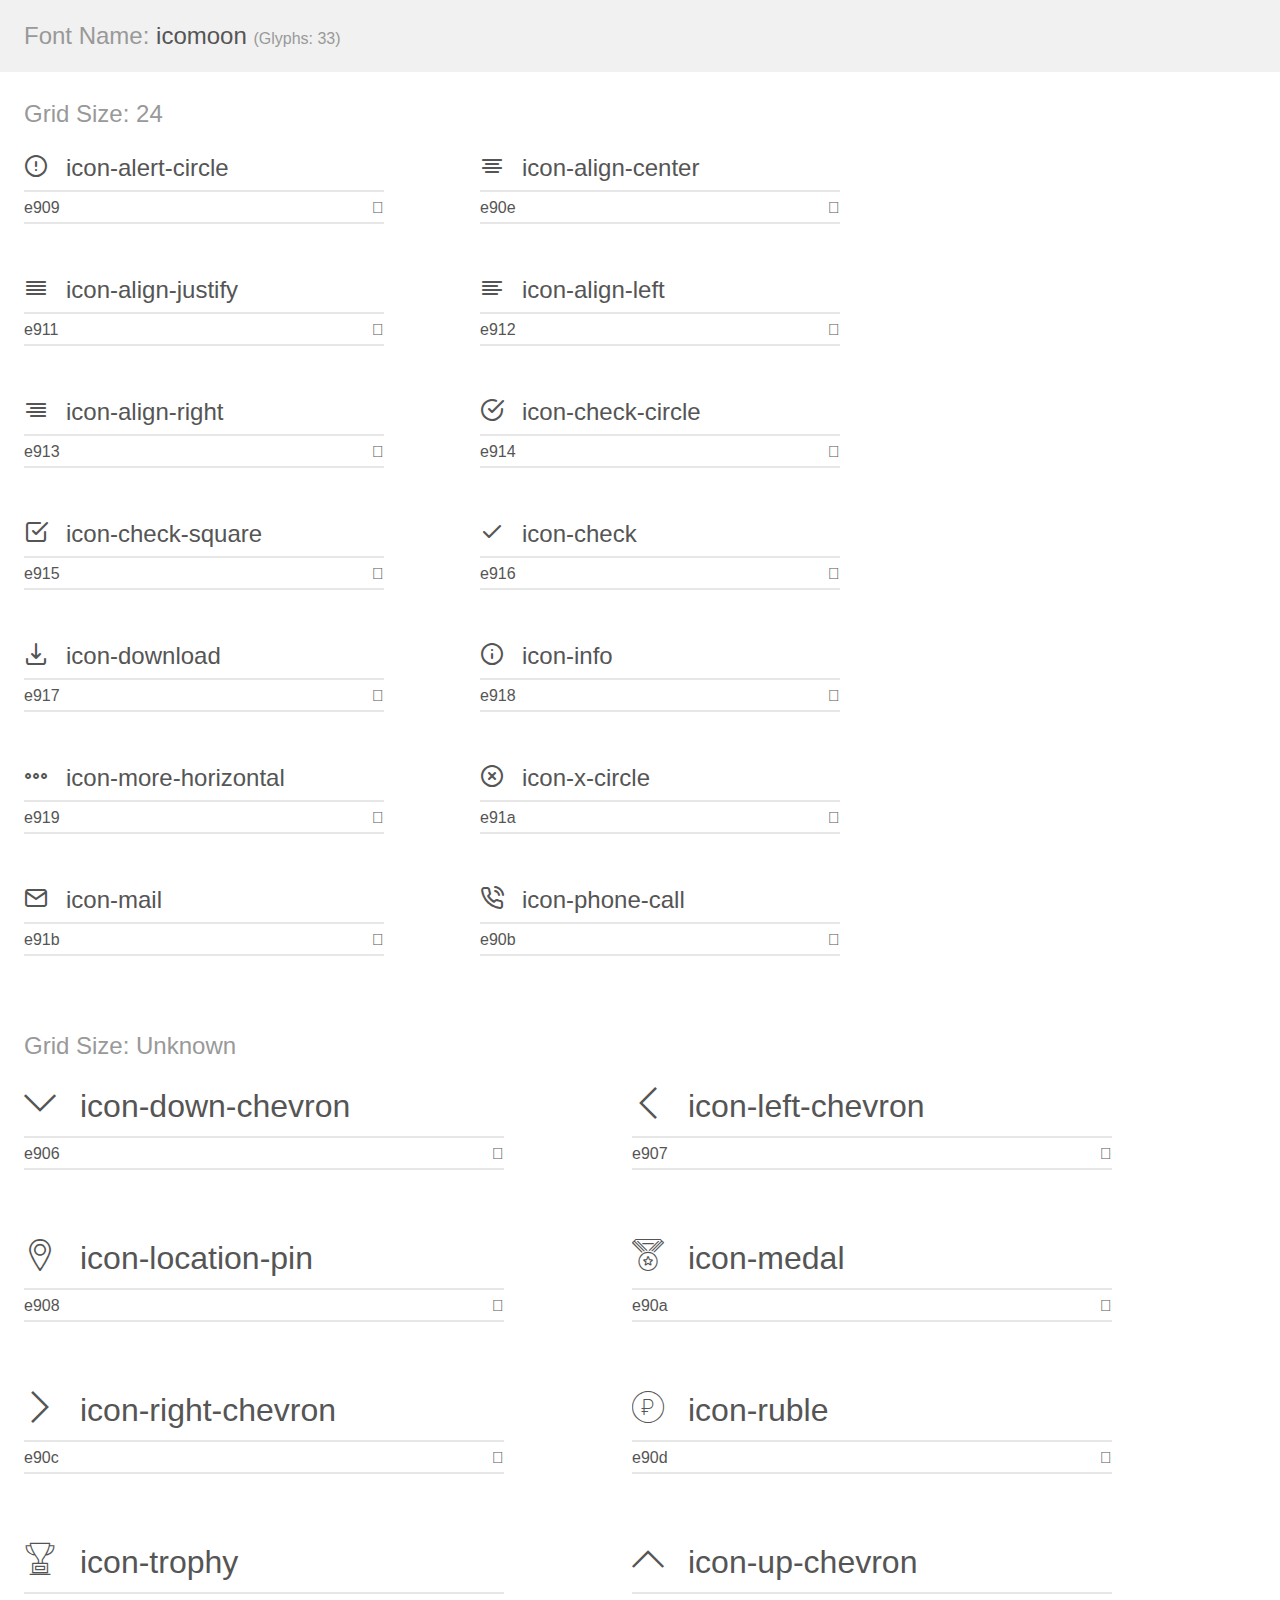
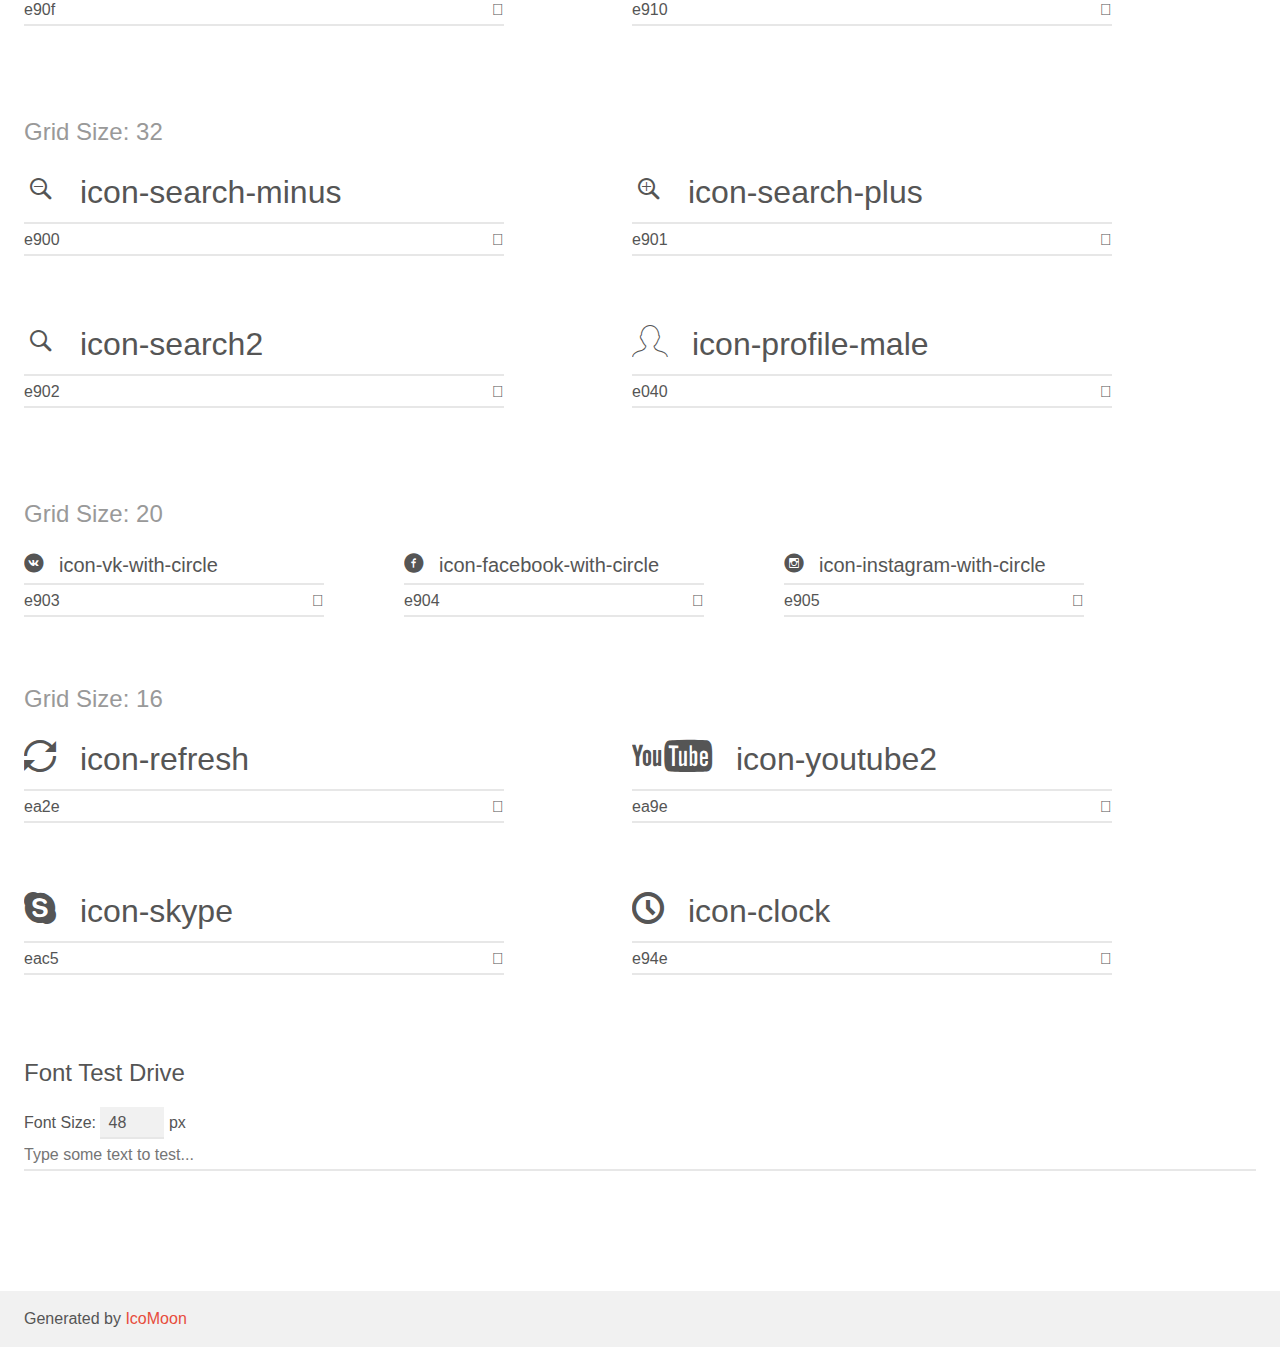
<file: fonts/icomoon/demo.html>
<!doctype html>
<html>
<head>
    <meta charset="utf-8">
    <title>IcoMoon Demo</title>
    <meta name="description" content="An Icon Font Generated By IcoMoon.io">
    <meta name="viewport" content="width=device-width, initial-scale=1">
    <link rel="stylesheet" href="demo-files/demo.css">
    <link rel="stylesheet" href="style.css"></head>
<body>
    <div class="bgc1 clearfix">
        <h1 class="mhmm mvm"><span class="fgc1">Font Name:</span> icomoon <small class="fgc1">(Glyphs:&nbsp;33)</small></h1>
    </div>
    <div class="clearfix mhl ptl">
        <h1 class="mvm mtn fgc1">Grid Size: 24</h1>
        <div class="glyph fs1">
            <div class="clearfix bshadow0 pbs">
                <span class="icon-alert-circle">
                
                </span>
                <span class="mls"> icon-alert-circle</span>
            </div>
            <fieldset class="fs0 size1of1 clearfix hidden-false">
                <input type="text" readonly value="e909" class="unit size1of2" />
                <input type="text" maxlength="1" readonly value="&#xe909;" class="unitRight size1of2 talign-right" />
            </fieldset>
            <div class="fs0 bshadow0 clearfix hidden-true">
                <span class="unit pvs fgc1">liga: </span>
                <input type="text" readonly value="" class="liga unitRight" />
            </div>
        </div>
        <div class="glyph fs1">
            <div class="clearfix bshadow0 pbs">
                <span class="icon-align-center">
                
                </span>
                <span class="mls"> icon-align-center</span>
            </div>
            <fieldset class="fs0 size1of1 clearfix hidden-false">
                <input type="text" readonly value="e90e" class="unit size1of2" />
                <input type="text" maxlength="1" readonly value="&#xe90e;" class="unitRight size1of2 talign-right" />
            </fieldset>
            <div class="fs0 bshadow0 clearfix hidden-true">
                <span class="unit pvs fgc1">liga: </span>
                <input type="text" readonly value="" class="liga unitRight" />
            </div>
        </div>
        <div class="glyph fs1">
            <div class="clearfix bshadow0 pbs">
                <span class="icon-align-justify">
                
                </span>
                <span class="mls"> icon-align-justify</span>
            </div>
            <fieldset class="fs0 size1of1 clearfix hidden-false">
                <input type="text" readonly value="e911" class="unit size1of2" />
                <input type="text" maxlength="1" readonly value="&#xe911;" class="unitRight size1of2 talign-right" />
            </fieldset>
            <div class="fs0 bshadow0 clearfix hidden-true">
                <span class="unit pvs fgc1">liga: </span>
                <input type="text" readonly value="" class="liga unitRight" />
            </div>
        </div>
        <div class="glyph fs1">
            <div class="clearfix bshadow0 pbs">
                <span class="icon-align-left">
                
                </span>
                <span class="mls"> icon-align-left</span>
            </div>
            <fieldset class="fs0 size1of1 clearfix hidden-false">
                <input type="text" readonly value="e912" class="unit size1of2" />
                <input type="text" maxlength="1" readonly value="&#xe912;" class="unitRight size1of2 talign-right" />
            </fieldset>
            <div class="fs0 bshadow0 clearfix hidden-true">
                <span class="unit pvs fgc1">liga: </span>
                <input type="text" readonly value="" class="liga unitRight" />
            </div>
        </div>
        <div class="glyph fs1">
            <div class="clearfix bshadow0 pbs">
                <span class="icon-align-right">
                
                </span>
                <span class="mls"> icon-align-right</span>
            </div>
            <fieldset class="fs0 size1of1 clearfix hidden-false">
                <input type="text" readonly value="e913" class="unit size1of2" />
                <input type="text" maxlength="1" readonly value="&#xe913;" class="unitRight size1of2 talign-right" />
            </fieldset>
            <div class="fs0 bshadow0 clearfix hidden-true">
                <span class="unit pvs fgc1">liga: </span>
                <input type="text" readonly value="" class="liga unitRight" />
            </div>
        </div>
        <div class="glyph fs1">
            <div class="clearfix bshadow0 pbs">
                <span class="icon-check-circle">
                
                </span>
                <span class="mls"> icon-check-circle</span>
            </div>
            <fieldset class="fs0 size1of1 clearfix hidden-false">
                <input type="text" readonly value="e914" class="unit size1of2" />
                <input type="text" maxlength="1" readonly value="&#xe914;" class="unitRight size1of2 talign-right" />
            </fieldset>
            <div class="fs0 bshadow0 clearfix hidden-true">
                <span class="unit pvs fgc1">liga: </span>
                <input type="text" readonly value="" class="liga unitRight" />
            </div>
        </div>
        <div class="glyph fs1">
            <div class="clearfix bshadow0 pbs">
                <span class="icon-check-square">
                
                </span>
                <span class="mls"> icon-check-square</span>
            </div>
            <fieldset class="fs0 size1of1 clearfix hidden-false">
                <input type="text" readonly value="e915" class="unit size1of2" />
                <input type="text" maxlength="1" readonly value="&#xe915;" class="unitRight size1of2 talign-right" />
            </fieldset>
            <div class="fs0 bshadow0 clearfix hidden-true">
                <span class="unit pvs fgc1">liga: </span>
                <input type="text" readonly value="" class="liga unitRight" />
            </div>
        </div>
        <div class="glyph fs1">
            <div class="clearfix bshadow0 pbs">
                <span class="icon-check">
                
                </span>
                <span class="mls"> icon-check</span>
            </div>
            <fieldset class="fs0 size1of1 clearfix hidden-false">
                <input type="text" readonly value="e916" class="unit size1of2" />
                <input type="text" maxlength="1" readonly value="&#xe916;" class="unitRight size1of2 talign-right" />
            </fieldset>
            <div class="fs0 bshadow0 clearfix hidden-true">
                <span class="unit pvs fgc1">liga: </span>
                <input type="text" readonly value="" class="liga unitRight" />
            </div>
        </div>
        <div class="glyph fs1">
            <div class="clearfix bshadow0 pbs">
                <span class="icon-download">
                
                </span>
                <span class="mls"> icon-download</span>
            </div>
            <fieldset class="fs0 size1of1 clearfix hidden-false">
                <input type="text" readonly value="e917" class="unit size1of2" />
                <input type="text" maxlength="1" readonly value="&#xe917;" class="unitRight size1of2 talign-right" />
            </fieldset>
            <div class="fs0 bshadow0 clearfix hidden-true">
                <span class="unit pvs fgc1">liga: </span>
                <input type="text" readonly value="" class="liga unitRight" />
            </div>
        </div>
        <div class="glyph fs1">
            <div class="clearfix bshadow0 pbs">
                <span class="icon-info">
                
                </span>
                <span class="mls"> icon-info</span>
            </div>
            <fieldset class="fs0 size1of1 clearfix hidden-false">
                <input type="text" readonly value="e918" class="unit size1of2" />
                <input type="text" maxlength="1" readonly value="&#xe918;" class="unitRight size1of2 talign-right" />
            </fieldset>
            <div class="fs0 bshadow0 clearfix hidden-true">
                <span class="unit pvs fgc1">liga: </span>
                <input type="text" readonly value="" class="liga unitRight" />
            </div>
        </div>
        <div class="glyph fs1">
            <div class="clearfix bshadow0 pbs">
                <span class="icon-more-horizontal">
                
                </span>
                <span class="mls"> icon-more-horizontal</span>
            </div>
            <fieldset class="fs0 size1of1 clearfix hidden-false">
                <input type="text" readonly value="e919" class="unit size1of2" />
                <input type="text" maxlength="1" readonly value="&#xe919;" class="unitRight size1of2 talign-right" />
            </fieldset>
            <div class="fs0 bshadow0 clearfix hidden-true">
                <span class="unit pvs fgc1">liga: </span>
                <input type="text" readonly value="" class="liga unitRight" />
            </div>
        </div>
        <div class="glyph fs1">
            <div class="clearfix bshadow0 pbs">
                <span class="icon-x-circle">
                
                </span>
                <span class="mls"> icon-x-circle</span>
            </div>
            <fieldset class="fs0 size1of1 clearfix hidden-false">
                <input type="text" readonly value="e91a" class="unit size1of2" />
                <input type="text" maxlength="1" readonly value="&#xe91a;" class="unitRight size1of2 talign-right" />
            </fieldset>
            <div class="fs0 bshadow0 clearfix hidden-true">
                <span class="unit pvs fgc1">liga: </span>
                <input type="text" readonly value="" class="liga unitRight" />
            </div>
        </div>
        <div class="glyph fs1">
            <div class="clearfix bshadow0 pbs">
                <span class="icon-mail">
                
                </span>
                <span class="mls"> icon-mail</span>
            </div>
            <fieldset class="fs0 size1of1 clearfix hidden-false">
                <input type="text" readonly value="e91b" class="unit size1of2" />
                <input type="text" maxlength="1" readonly value="&#xe91b;" class="unitRight size1of2 talign-right" />
            </fieldset>
            <div class="fs0 bshadow0 clearfix hidden-true">
                <span class="unit pvs fgc1">liga: </span>
                <input type="text" readonly value="" class="liga unitRight" />
            </div>
        </div>
        <div class="glyph fs1">
            <div class="clearfix bshadow0 pbs">
                <span class="icon-phone-call">
                
                </span>
                <span class="mls"> icon-phone-call</span>
            </div>
            <fieldset class="fs0 size1of1 clearfix hidden-false">
                <input type="text" readonly value="e90b" class="unit size1of2" />
                <input type="text" maxlength="1" readonly value="&#xe90b;" class="unitRight size1of2 talign-right" />
            </fieldset>
            <div class="fs0 bshadow0 clearfix hidden-true">
                <span class="unit pvs fgc1">liga: </span>
                <input type="text" readonly value="" class="liga unitRight" />
            </div>
        </div>
    </div>
    <div class="clearfix mhl ptl">
        <h1 class="mvm mtn fgc1">Grid Size: Unknown</h1>
        <div class="glyph fs2">
            <div class="clearfix bshadow0 pbs">
                <span class="icon-down-chevron">
                
                </span>
                <span class="mls"> icon-down-chevron</span>
            </div>
            <fieldset class="fs0 size1of1 clearfix hidden-false">
                <input type="text" readonly value="e906" class="unit size1of2" />
                <input type="text" maxlength="1" readonly value="&#xe906;" class="unitRight size1of2 talign-right" />
            </fieldset>
            <div class="fs0 bshadow0 clearfix hidden-true">
                <span class="unit pvs fgc1">liga: </span>
                <input type="text" readonly value="" class="liga unitRight" />
            </div>
        </div>
        <div class="glyph fs2">
            <div class="clearfix bshadow0 pbs">
                <span class="icon-left-chevron">
                
                </span>
                <span class="mls"> icon-left-chevron</span>
            </div>
            <fieldset class="fs0 size1of1 clearfix hidden-false">
                <input type="text" readonly value="e907" class="unit size1of2" />
                <input type="text" maxlength="1" readonly value="&#xe907;" class="unitRight size1of2 talign-right" />
            </fieldset>
            <div class="fs0 bshadow0 clearfix hidden-true">
                <span class="unit pvs fgc1">liga: </span>
                <input type="text" readonly value="" class="liga unitRight" />
            </div>
        </div>
        <div class="glyph fs2">
            <div class="clearfix bshadow0 pbs">
                <span class="icon-location-pin">
                
                </span>
                <span class="mls"> icon-location-pin</span>
            </div>
            <fieldset class="fs0 size1of1 clearfix hidden-false">
                <input type="text" readonly value="e908" class="unit size1of2" />
                <input type="text" maxlength="1" readonly value="&#xe908;" class="unitRight size1of2 talign-right" />
            </fieldset>
            <div class="fs0 bshadow0 clearfix hidden-true">
                <span class="unit pvs fgc1">liga: </span>
                <input type="text" readonly value="" class="liga unitRight" />
            </div>
        </div>
        <div class="glyph fs2">
            <div class="clearfix bshadow0 pbs">
                <span class="icon-medal">
                
                </span>
                <span class="mls"> icon-medal</span>
            </div>
            <fieldset class="fs0 size1of1 clearfix hidden-false">
                <input type="text" readonly value="e90a" class="unit size1of2" />
                <input type="text" maxlength="1" readonly value="&#xe90a;" class="unitRight size1of2 talign-right" />
            </fieldset>
            <div class="fs0 bshadow0 clearfix hidden-true">
                <span class="unit pvs fgc1">liga: </span>
                <input type="text" readonly value="" class="liga unitRight" />
            </div>
        </div>
        <div class="glyph fs2">
            <div class="clearfix bshadow0 pbs">
                <span class="icon-right-chevron">
                
                </span>
                <span class="mls"> icon-right-chevron</span>
            </div>
            <fieldset class="fs0 size1of1 clearfix hidden-false">
                <input type="text" readonly value="e90c" class="unit size1of2" />
                <input type="text" maxlength="1" readonly value="&#xe90c;" class="unitRight size1of2 talign-right" />
            </fieldset>
            <div class="fs0 bshadow0 clearfix hidden-true">
                <span class="unit pvs fgc1">liga: </span>
                <input type="text" readonly value="" class="liga unitRight" />
            </div>
        </div>
        <div class="glyph fs2">
            <div class="clearfix bshadow0 pbs">
                <span class="icon-ruble">
                
                </span>
                <span class="mls"> icon-ruble</span>
            </div>
            <fieldset class="fs0 size1of1 clearfix hidden-false">
                <input type="text" readonly value="e90d" class="unit size1of2" />
                <input type="text" maxlength="1" readonly value="&#xe90d;" class="unitRight size1of2 talign-right" />
            </fieldset>
            <div class="fs0 bshadow0 clearfix hidden-true">
                <span class="unit pvs fgc1">liga: </span>
                <input type="text" readonly value="" class="liga unitRight" />
            </div>
        </div>
        <div class="glyph fs2">
            <div class="clearfix bshadow0 pbs">
                <span class="icon-trophy">
                
                </span>
                <span class="mls"> icon-trophy</span>
            </div>
            <fieldset class="fs0 size1of1 clearfix hidden-false">
                <input type="text" readonly value="e90f" class="unit size1of2" />
                <input type="text" maxlength="1" readonly value="&#xe90f;" class="unitRight size1of2 talign-right" />
            </fieldset>
            <div class="fs0 bshadow0 clearfix hidden-true">
                <span class="unit pvs fgc1">liga: </span>
                <input type="text" readonly value="" class="liga unitRight" />
            </div>
        </div>
        <div class="glyph fs2">
            <div class="clearfix bshadow0 pbs">
                <span class="icon-up-chevron">
                
                </span>
                <span class="mls"> icon-up-chevron</span>
            </div>
            <fieldset class="fs0 size1of1 clearfix hidden-false">
                <input type="text" readonly value="e910" class="unit size1of2" />
                <input type="text" maxlength="1" readonly value="&#xe910;" class="unitRight size1of2 talign-right" />
            </fieldset>
            <div class="fs0 bshadow0 clearfix hidden-true">
                <span class="unit pvs fgc1">liga: </span>
                <input type="text" readonly value="" class="liga unitRight" />
            </div>
        </div>
    </div>
    <div class="clearfix mhl ptl">
        <h1 class="mvm mtn fgc1">Grid Size: 32</h1>
        <div class="glyph fs3">
            <div class="clearfix bshadow0 pbs">
                <span class="icon-search-minus">
                
                </span>
                <span class="mls"> icon-search-minus</span>
            </div>
            <fieldset class="fs0 size1of1 clearfix hidden-false">
                <input type="text" readonly value="e900" class="unit size1of2" />
                <input type="text" maxlength="1" readonly value="&#xe900;" class="unitRight size1of2 talign-right" />
            </fieldset>
            <div class="fs0 bshadow0 clearfix hidden-true">
                <span class="unit pvs fgc1">liga: </span>
                <input type="text" readonly value="" class="liga unitRight" />
            </div>
        </div>
        <div class="glyph fs3">
            <div class="clearfix bshadow0 pbs">
                <span class="icon-search-plus">
                
                </span>
                <span class="mls"> icon-search-plus</span>
            </div>
            <fieldset class="fs0 size1of1 clearfix hidden-false">
                <input type="text" readonly value="e901" class="unit size1of2" />
                <input type="text" maxlength="1" readonly value="&#xe901;" class="unitRight size1of2 talign-right" />
            </fieldset>
            <div class="fs0 bshadow0 clearfix hidden-true">
                <span class="unit pvs fgc1">liga: </span>
                <input type="text" readonly value="" class="liga unitRight" />
            </div>
        </div>
        <div class="glyph fs3">
            <div class="clearfix bshadow0 pbs">
                <span class="icon-search2">
                
                </span>
                <span class="mls"> icon-search2</span>
            </div>
            <fieldset class="fs0 size1of1 clearfix hidden-false">
                <input type="text" readonly value="e902" class="unit size1of2" />
                <input type="text" maxlength="1" readonly value="&#xe902;" class="unitRight size1of2 talign-right" />
            </fieldset>
            <div class="fs0 bshadow0 clearfix hidden-true">
                <span class="unit pvs fgc1">liga: </span>
                <input type="text" readonly value="" class="liga unitRight" />
            </div>
        </div>
        <div class="glyph fs3">
            <div class="clearfix bshadow0 pbs">
                <span class="icon-profile-male">
                
                </span>
                <span class="mls"> icon-profile-male</span>
            </div>
            <fieldset class="fs0 size1of1 clearfix hidden-false">
                <input type="text" readonly value="e040" class="unit size1of2" />
                <input type="text" maxlength="1" readonly value="&#xe040;" class="unitRight size1of2 talign-right" />
            </fieldset>
            <div class="fs0 bshadow0 clearfix hidden-true">
                <span class="unit pvs fgc1">liga: </span>
                <input type="text" readonly value="" class="liga unitRight" />
            </div>
        </div>
    </div>
    <div class="clearfix mhl ptl">
        <h1 class="mvm mtn fgc1">Grid Size: 20</h1>
        <div class="glyph fs4">
            <div class="clearfix bshadow0 pbs">
                <span class="icon-vk-with-circle">
                
                </span>
                <span class="mls"> icon-vk-with-circle</span>
            </div>
            <fieldset class="fs0 size1of1 clearfix hidden-false">
                <input type="text" readonly value="e903" class="unit size1of2" />
                <input type="text" maxlength="1" readonly value="&#xe903;" class="unitRight size1of2 talign-right" />
            </fieldset>
            <div class="fs0 bshadow0 clearfix hidden-true">
                <span class="unit pvs fgc1">liga: </span>
                <input type="text" readonly value="" class="liga unitRight" />
            </div>
        </div>
        <div class="glyph fs4">
            <div class="clearfix bshadow0 pbs">
                <span class="icon-facebook-with-circle">
                
                </span>
                <span class="mls"> icon-facebook-with-circle</span>
            </div>
            <fieldset class="fs0 size1of1 clearfix hidden-false">
                <input type="text" readonly value="e904" class="unit size1of2" />
                <input type="text" maxlength="1" readonly value="&#xe904;" class="unitRight size1of2 talign-right" />
            </fieldset>
            <div class="fs0 bshadow0 clearfix hidden-true">
                <span class="unit pvs fgc1">liga: </span>
                <input type="text" readonly value="" class="liga unitRight" />
            </div>
        </div>
        <div class="glyph fs4">
            <div class="clearfix bshadow0 pbs">
                <span class="icon-instagram-with-circle">
                
                </span>
                <span class="mls"> icon-instagram-with-circle</span>
            </div>
            <fieldset class="fs0 size1of1 clearfix hidden-false">
                <input type="text" readonly value="e905" class="unit size1of2" />
                <input type="text" maxlength="1" readonly value="&#xe905;" class="unitRight size1of2 talign-right" />
            </fieldset>
            <div class="fs0 bshadow0 clearfix hidden-true">
                <span class="unit pvs fgc1">liga: </span>
                <input type="text" readonly value="" class="liga unitRight" />
            </div>
        </div>
    </div>
    <div class="clearfix mhl ptl">
        <h1 class="mvm mtn fgc1">Grid Size: 16</h1>
        <div class="glyph fs5">
            <div class="clearfix bshadow0 pbs">
                <span class="icon-refresh">
                
                </span>
                <span class="mls"> icon-refresh</span>
            </div>
            <fieldset class="fs0 size1of1 clearfix hidden-false">
                <input type="text" readonly value="ea2e" class="unit size1of2" />
                <input type="text" maxlength="1" readonly value="&#xea2e;" class="unitRight size1of2 talign-right" />
            </fieldset>
            <div class="fs0 bshadow0 clearfix hidden-true">
                <span class="unit pvs fgc1">liga: </span>
                <input type="text" readonly value="loop2, repeat2" class="liga unitRight" />
            </div>
        </div>
        <div class="glyph fs5">
            <div class="clearfix bshadow0 pbs">
                <span class="icon-youtube2">
                
                </span>
                <span class="mls"> icon-youtube2</span>
            </div>
            <fieldset class="fs0 size1of1 clearfix hidden-false">
                <input type="text" readonly value="ea9e" class="unit size1of2" />
                <input type="text" maxlength="1" readonly value="&#xea9e;" class="unitRight size1of2 talign-right" />
            </fieldset>
            <div class="fs0 bshadow0 clearfix hidden-true">
                <span class="unit pvs fgc1">liga: </span>
                <input type="text" readonly value="youtube2, brand22" class="liga unitRight" />
            </div>
        </div>
        <div class="glyph fs5">
            <div class="clearfix bshadow0 pbs">
                <span class="icon-skype">
                
                </span>
                <span class="mls"> icon-skype</span>
            </div>
            <fieldset class="fs0 size1of1 clearfix hidden-false">
                <input type="text" readonly value="eac5" class="unit size1of2" />
                <input type="text" maxlength="1" readonly value="&#xeac5;" class="unitRight size1of2 talign-right" />
            </fieldset>
            <div class="fs0 bshadow0 clearfix hidden-true">
                <span class="unit pvs fgc1">liga: </span>
                <input type="text" readonly value="skype, brand60" class="liga unitRight" />
            </div>
        </div>
        <div class="glyph fs5">
            <div class="clearfix bshadow0 pbs">
                <span class="icon-clock">
                
                </span>
                <span class="mls"> icon-clock</span>
            </div>
            <fieldset class="fs0 size1of1 clearfix hidden-false">
                <input type="text" readonly value="e94e" class="unit size1of2" />
                <input type="text" maxlength="1" readonly value="&#xe94e;" class="unitRight size1of2 talign-right" />
            </fieldset>
            <div class="fs0 bshadow0 clearfix hidden-true">
                <span class="unit pvs fgc1">liga: </span>
                <input type="text" readonly value="clock, time2" class="liga unitRight" />
            </div>
        </div>
    </div>

    <!--[if gt IE 8]><!-->
    <div class="mhl clearfix mbl">
        <h1>Font Test Drive</h1>
        <label>
            Font Size: <input id="fontSize" type="number" class="textbox0 mbm"
            min="8" value="48" />
            px
        </label>
        <input id="testText" type="text" class="phl size1of1 mvl"
        placeholder="Type some text to test..." value=""/>
        <div id="testDrive" class="icon-">&nbsp;
        </div>
    </div>
    <!--<![endif]-->
    <div class="bgc1 clearfix">
        <p class="mhl">Generated by <a href="https://icomoon.io/app">IcoMoon</a></p>
    </div>

    <script src="demo-files/demo.js"></script>
</body>
</html>
</file>
<file: css/style.css>
@charset "UTF-8";
html {
  font-family: sans-serif;
  -ms-text-size-adjust: 100%;
  -webkit-text-size-adjust: 100%; }

body {
  margin: 0; }

/* HTML5 display definitions
	 @mixin ========================================================================= */
article,
aside,
details,
figcaption,
figure,
footer,
header,
hgroup,
main,
menu,
nav,
section,
summary {
  display: block; }

audio,
canvas,
progress,
video {
  display: inline-block;
  vertical-align: baseline; }

audio:not([controls]) {
  display: none;
  height: 0; }

template {
  display: none; }

[hidden] {
  display: none; }

/* Links
	 @mixin ========================================================================= */
a:active, a:hover {
  outline: 0; }

/* Text-level semantics
	 @mixin ========================================================================= */
abbr[title] {
  border-bottom: 1px dotted; }

mark {
  background: #ff0;
  color: #000; }

small {
  font-size: 80%; }

sub,
sup {
  font-size: 75%;
  line-height: 0;
  position: relative;
  vertical-align: baseline; }

sup {
  top: -0.5em; }

sub {
  bottom: -0.25em; }

/* Embedded content
	 @mixin ========================================================================= */
img {
  border: 0; }

svg:not(:root) {
  overflow: hidden; }

/* Grouping content
	 @mixin ========================================================================= */
figure {
  margin: 1em 40px; }

hr {
  -webkit-box-sizing: content-box;
  box-sizing: content-box;
  height: 0; }

pre {
  overflow: auto; }

code,
kbd,
pre,
samp {
  font-family: monospace, monospace;
  font-size: 1em; }

/* Forms
	 @mixin ========================================================================= */
button,
input,
optgroup,
select,
textarea {
  color: inherit;
  font: inherit; }

button {
  overflow: visible; }

button {
  text-transform: none; }

html input[type="button"],
button,
input[type="reset"],
input[type="submit"] {
  -webkit-appearance: button;
  cursor: pointer; }

button[disabled],
html input[disabled] {
  cursor: default; }

input[type="checkbox"],
input[type="radio"] {
  -webkit-box-sizing: border-box;
  box-sizing: border-box;
  padding: 0; }

input[type="number"]::-webkit-inner-spin-button, input[type="number"]::-webkit-outer-spin-button {
  height: auto; }

input[type="search"] {
  -webkit-appearance: textfield;
  -moz-appearance: textfield;
  appearance: textfield;
  -webkit-box-sizing: content-box;
  box-sizing: content-box; }
  input[type="search"]::-webkit-search-cancel-button, input[type="search"]::-webkit-search-decoration {
    -webkit-appearance: none;
    appearance: none; }

fieldset {
  border: 1px solid #c0c0c0;
  margin: 0 2px;
  padding: 0.35em 0.625em 0.75em; }

legend {
  border: 0;
  padding: 0; }

textarea {
  overflow: auto; }

optgroup {
  font-weight: bold; }

/* Tables
	 @mixin ========================================================================= */
table {
  border-collapse: collapse;
  border-spacing: 0; }

td,
th {
  padding: 0; }

@font-face {
  font-family: 'Kurale';
  src: url("../fonts/Kurale-Regular.eot");
  src: url("../fonts/Kurale-Regular.eot?#iefix") format("embedded-opentype"), url("../fonts/Kurale-Regular.woff") format("woff"), url("../fonts/Kurale-Regular.ttf") format("truetype");
  font-weight: normal;
  font-style: normal; }

@font-face {
  font-family: 'Roboto';
  src: url("../fonts/Roboto-BoldItalic.eot");
  src: url("../fonts/Roboto-BoldItalic.eot?#iefix") format("embedded-opentype"), url("../fonts/Roboto-BoldItalic.woff") format("woff"), url("../fonts/Roboto-BoldItalic.ttf") format("truetype");
  font-weight: bold;
  font-style: italic; }

@font-face {
  font-family: 'Roboto';
  src: url("../fonts/Roboto-Light.eot");
  src: url("../fonts/Roboto-Light.eot?#iefix") format("embedded-opentype"), url("../fonts/Roboto-Light.woff") format("woff"), url("../fonts/Roboto-Light.ttf") format("truetype");
  font-weight: 300;
  font-style: normal; }

@font-face {
  font-family: 'Roboto';
  src: url("../fonts/Roboto-MediumItalic.eot");
  src: url("../fonts/Roboto-MediumItalic.eot?#iefix") format("embedded-opentype"), url("../fonts/Roboto-MediumItalic.woff") format("woff"), url("../fonts/Roboto-MediumItalic.ttf") format("truetype");
  font-weight: 500;
  font-style: italic; }

@font-face {
  font-family: 'Roboto';
  src: url("../fonts/Roboto-Italic.eot");
  src: url("../fonts/Roboto-Italic.eot?#iefix") format("embedded-opentype"), url("../fonts/Roboto-Italic.woff") format("woff"), url("../fonts/Roboto-Italic.ttf") format("truetype");
  font-weight: normal;
  font-style: italic; }

@font-face {
  font-family: 'Roboto';
  src: url("../fonts/Roboto-Bold.eot");
  src: url("../fonts/Roboto-Bold.eot?#iefix") format("embedded-opentype"), url("../fonts/Roboto-Bold.woff") format("woff"), url("../fonts/Roboto-Bold.ttf") format("truetype");
  font-weight: bold;
  font-style: normal; }

@font-face {
  font-family: 'Roboto';
  src: url("../fonts/Roboto-Thin.eot");
  src: url("../fonts/Roboto-Thin.eot?#iefix") format("embedded-opentype"), url("../fonts/Roboto-Thin.woff") format("woff"), url("../fonts/Roboto-Thin.ttf") format("truetype");
  font-weight: 100;
  font-style: normal; }

@font-face {
  font-family: 'Roboto';
  src: url("../fonts/Roboto-Black.eot");
  src: url("../fonts/Roboto-Black.eot?#iefix") format("embedded-opentype"), url("../fonts/Roboto-Black.woff") format("woff"), url("../fonts/Roboto-Black.ttf") format("truetype");
  font-weight: 900;
  font-style: normal; }

@font-face {
  font-family: 'Roboto';
  src: url("../fonts/Roboto-BlackItalic.eot");
  src: url("../fonts/Roboto-BlackItalic.eot?#iefix") format("embedded-opentype"), url("../fonts/Roboto-BlackItalic.woff") format("woff"), url("../fonts/Roboto-BlackItalic.ttf") format("truetype");
  font-weight: 900;
  font-style: italic; }

@font-face {
  font-family: 'Roboto';
  src: url("../fonts/Roboto-Regular.eot");
  src: url("../fonts/Roboto-Regular.eot?#iefix") format("embedded-opentype"), url("../fonts/Roboto-Regular.woff") format("woff"), url("../fonts/Roboto-Regular.ttf") format("truetype");
  font-weight: normal;
  font-style: normal; }

@font-face {
  font-family: 'Roboto';
  src: url("../fonts/Roboto-LightItalic.eot");
  src: url("../fonts/Roboto-LightItalic.eot?#iefix") format("embedded-opentype"), url("../fonts/Roboto-LightItalic.woff") format("woff"), url("../fonts/Roboto-LightItalic.ttf") format("truetype");
  font-weight: 300;
  font-style: italic; }

@font-face {
  font-family: 'Roboto';
  src: url("../fonts/Roboto-Medium.eot");
  src: url("../fonts/Roboto-Medium.eot?#iefix") format("embedded-opentype"), url("../fonts/Roboto-Medium.woff") format("woff"), url("../fonts/Roboto-Medium.ttf") format("truetype");
  font-weight: 500;
  font-style: normal; }

@font-face {
  font-family: 'Roboto';
  src: url("../fonts/Roboto-ThinItalic.eot");
  src: url("../fonts/Roboto-ThinItalic.eot?#iefix") format("embedded-opentype"), url("../fonts/Roboto-ThinItalic.woff") format("woff"), url("../fonts/Roboto-ThinItalic.ttf") format("truetype");
  font-weight: 100;
  font-style: italic; }

html, body {
  height: 100%;
  font-family: 'Roboto'; }

.lo-wrapper {
  position: relative;
  width: 100%;
  min-height: 100%;
  height: auto !important;
  height: 100%; }

.content {
  padding: 0 0 170px; }

.footer {
  margin: -170px auto 0; }

@media screen and (max-width: 767px) {
  html, body {
    font-size: 1.1rem; }
  h1 {
    font-size: 2.1rem; }
  .content {
    padding: 0 0 280px; } }

@font-face {
  font-family: 'icomoon';
  src: url("../fonts/icomoon/fonts//icomoon.eot?xvyu5o");
  src: url("../fonts/icomoon/fonts//icomoon.eot?xvyu5o#iefix") format("embedded-opentype"), url("../fonts/icomoon/fonts//icomoon.ttf?xvyu5o") format("truetype"), url("../fonts/icomoon/fonts//icomoon.woff?xvyu5o") format("woff"), url("../fonts/icomoon/fonts//icomoon.svg?xvyu5o#icomoon") format("svg");
  font-weight: normal;
  font-style: normal; }

[class^="icon-"], [class*=" icon-"] {
  /* use !important to prevent issues with browser extensions that change fonts */
  font-family: 'icomoon' !important;
  speak: none;
  font-style: normal;
  font-weight: normal;
  font-variant: normal;
  text-transform: none;
  line-height: 1;
  /* Better Font Rendering =========== */
  -webkit-font-smoothing: antialiased;
  -moz-osx-font-smoothing: grayscale; }

.icon-ticket:before {
  content: ""; }

.icon-down-chevron:before, .scroll-to-bottom:before {
  content: ""; }

.icon-left-chevron:before {
  content: ""; }

.icon-location-pin:before, .address__icon:before {
  content: ""; }

.icon-medal:before, .slider-team__icon-medal:before {
  content: ""; }

.icon-right-chevron:before {
  content: ""; }

.icon-ruble:before {
  content: ""; }

.icon-trophy:before, .slider-team__icon-trophy:before {
  content: ""; }

.icon-up-chevron:before {
  content: ""; }

.icon-move:before {
  content: ""; }

.icon-search-minus:before {
  content: ""; }

.icon-search-plus:before {
  content: ""; }

.icon-search2:before, .search__icon:before {
  content: ""; }

.icon-profile-male:before {
  content: ""; }

.icon-facebook:before {
  content: ""; }

.icon-twitter:before {
  content: ""; }

.icon-googleplus:before {
  content: ""; }

.icon-rss:before {
  content: ""; }

.icon-tumblr:before {
  content: ""; }

.icon-linkedin:before {
  content: ""; }

.icon-alert-circle:before {
  content: ""; }

.icon-align-center:before {
  content: ""; }

.icon-align-justify:before {
  content: ""; }

.icon-align-left:before {
  content: ""; }

.icon-align-right:before {
  content: ""; }

.icon-check-circle:before {
  content: ""; }

.icon-check-square:before {
  content: ""; }

.icon-check:before {
  content: ""; }

.icon-download:before {
  content: ""; }

.icon-info:before {
  content: ""; }

.icon-more-horizontal:before {
  content: ""; }

.icon-x-circle:before {
  content: ""; }

.icon-mail:before, .email__icon:before {
  content: ""; }

.icon-phone-call:before, .phone__icon:before {
  content: ""; }

.icon-vk-with-circle:before, .social__link-vk:before {
  content: ""; }

.icon-facebook-with-circle:before {
  content: ""; }

.icon-instagram-with-circle:before, .social__link-inst:before {
  content: ""; }

.icon-refresh:before {
  content: ""; }

.icon-youtube2:before {
  content: ""; }

.icon-skype:before {
  content: ""; }

.icon-clock:before, .work-time__icon:before {
  content: ""; }

.icon-refresh2:before {
  content: ""; }

.icon-youtube22:before {
  content: ""; }

.icon-skype2:before {
  content: ""; }

.icon-clock2:before {
  content: ""; }

.swiper-container, .slider-services, .slider-team {
  margin-left: auto;
  margin-right: auto;
  position: relative;
  overflow: hidden;
  z-index: 1; }

.swiper-container-no-flexbox .swiper-slide, .swiper-container-no-flexbox .slider-services__slide, .swiper-container-no-flexbox .slider-team__slide {
  float: left; }

.swiper-container-vertical > .swiper-wrapper, .swiper-container-vertical > .slider-services__wrapper, .swiper-container-vertical > .slider-team__wrapper {
  -webkit-box-orient: vertical;
  -moz-box-orient: vertical;
  -ms-flex-direction: column;
  -webkit-flex-direction: column;
  flex-direction: column; }

.swiper-wrapper, .slider-services__wrapper, .slider-team__wrapper {
  position: relative;
  width: 100%;
  height: 100%;
  z-index: 1;
  display: -webkit-box;
  display: -moz-box;
  display: -ms-flexbox;
  display: -webkit-flex;
  display: flex;
  -webkit-transition-property: -webkit-transform;
  -moz-transition-property: -moz-transform;
  -o-transition-property: -o-transform;
  -ms-transition-property: -ms-transform;
  transition-property: -webkit-transform;
  -o-transition-property: transform;
  transition-property: transform;
  transition-property: transform, -webkit-transform;
  -webkit-box-sizing: content-box;
  -moz-box-sizing: content-box;
  box-sizing: content-box; }

.swiper-container-android .swiper-slide, .swiper-container-android .slider-services__slide, .swiper-container-android .slider-team__slide, .swiper-wrapper, .slider-services__wrapper, .slider-team__wrapper {
  -webkit-transform: translate3d(0px, 0, 0);
  -moz-transform: translate3d(0px, 0, 0);
  -o-transform: translate(0px, 0px);
  -ms-transform: translate3d(0px, 0, 0);
  transform: translate3d(0px, 0, 0); }

.swiper-container-multirow > .swiper-wrapper, .swiper-container-multirow > .slider-services__wrapper, .swiper-container-multirow > .slider-team__wrapper {
  -webkit-box-lines: multiple;
  -moz-box-lines: multiple;
  -ms-flex-wrap: wrap;
  -webkit-flex-wrap: wrap;
  flex-wrap: wrap; }

.swiper-container-free-mode > .swiper-wrapper, .swiper-container-free-mode > .slider-services__wrapper, .swiper-container-free-mode > .slider-team__wrapper {
  -webkit-transition-timing-function: ease-out;
  -moz-transition-timing-function: ease-out;
  -ms-transition-timing-function: ease-out;
  -o-transition-timing-function: ease-out;
  transition-timing-function: ease-out;
  margin: 0 auto; }

.swiper-slide, .slider-services__slide, .slider-team__slide {
  -webkit-flex-shrink: 0;
  -ms-flex: 0 0 auto;
  -ms-flex-negative: 0;
  flex-shrink: 0;
  width: 100%;
  height: 100%;
  position: relative; }

.swiper-container-autoheight {
  height: auto; }
  .swiper-container-autoheight .swiper-slide, .swiper-container-autoheight .slider-services__slide, .swiper-container-autoheight .slider-team__slide {
    height: auto; }
  .swiper-container-autoheight .swiper-wrapper, .swiper-container-autoheight .slider-services__wrapper, .swiper-container-autoheight .slider-team__wrapper {
    -webkit-box-align: start;
    -ms-flex-align: start;
    -webkit-align-items: flex-start;
    align-items: flex-start;
    -webkit-transition-property: -webkit-transform, height;
    -moz-transition-property: -moz-transform;
    -o-transition-property: -o-transform;
    -ms-transition-property: -ms-transform;
    -webkit-transition-property: height, -webkit-transform;
    transition-property: height, -webkit-transform;
    -o-transition-property: transform, height;
    transition-property: transform, height;
    transition-property: transform, height, -webkit-transform; }

.swiper-container .swiper-notification, .slider-services .swiper-notification, .slider-team .swiper-notification {
  position: absolute;
  left: 0;
  top: 0;
  pointer-events: none;
  opacity: 0;
  z-index: -1000; }

.swiper-wp8-horizontal {
  -ms-touch-action: pan-y;
  touch-action: pan-y; }

.swiper-wp8-vertical {
  -ms-touch-action: pan-x;
  touch-action: pan-x; }

.swiper-button-prev, .swiper-button-next {
  position: absolute;
  top: 50%;
  width: 27px;
  height: 44px;
  margin-top: -22px;
  z-index: 10;
  cursor: pointer;
  -moz-background-size: 27px 44px;
  -webkit-background-size: 27px 44px;
  background-size: 27px 44px;
  background-position: center;
  background-repeat: no-repeat; }

.swiper-button-prev.swiper-button-disabled, .swiper-button-next.swiper-button-disabled {
  opacity: 0.35;
  cursor: auto;
  pointer-events: none; }

.swiper-button-prev, .swiper-container-rtl .swiper-button-next {
  background-image: url("data:image/svg+xml;charset=utf-8,%3Csvg%20xmlns%3D'http%3A%2F%2Fwww.w3.org%2F2000%2Fsvg'%20viewBox%3D'0%200%2027%2044'%3E%3Cpath%20d%3D'M0%2C22L22%2C0l2.1%2C2.1L4.2%2C22l19.9%2C19.9L22%2C44L0%2C22L0%2C22L0%2C22z'%20fill%3D'%23007aff'%2F%3E%3C%2Fsvg%3E");
  left: 10px;
  right: auto; }

.swiper-button-prev.swiper-button-black, .swiper-container-rtl .swiper-button-next.swiper-button-black {
  background-image: url("data:image/svg+xml;charset=utf-8,%3Csvg%20xmlns%3D'http%3A%2F%2Fwww.w3.org%2F2000%2Fsvg'%20viewBox%3D'0%200%2027%2044'%3E%3Cpath%20d%3D'M0%2C22L22%2C0l2.1%2C2.1L4.2%2C22l19.9%2C19.9L22%2C44L0%2C22L0%2C22L0%2C22z'%20fill%3D'%23000000'%2F%3E%3C%2Fsvg%3E"); }

.swiper-button-prev.swiper-button-white, .swiper-container-rtl .swiper-button-next.swiper-button-white {
  background-image: url("data:image/svg+xml;charset=utf-8,%3Csvg%20xmlns%3D'http%3A%2F%2Fwww.w3.org%2F2000%2Fsvg'%20viewBox%3D'0%200%2027%2044'%3E%3Cpath%20d%3D'M0%2C22L22%2C0l2.1%2C2.1L4.2%2C22l19.9%2C19.9L22%2C44L0%2C22L0%2C22L0%2C22z'%20fill%3D'%23ffffff'%2F%3E%3C%2Fsvg%3E"); }

.swiper-button-next, .swiper-container-rtl .swiper-button-prev {
  background-image: url("data:image/svg+xml;charset=utf-8,%3Csvg%20xmlns%3D'http%3A%2F%2Fwww.w3.org%2F2000%2Fsvg'%20viewBox%3D'0%200%2027%2044'%3E%3Cpath%20d%3D'M27%2C22L27%2C22L5%2C44l-2.1-2.1L22.8%2C22L2.9%2C2.1L5%2C0L27%2C22L27%2C22z'%20fill%3D'%23007aff'%2F%3E%3C%2Fsvg%3E");
  right: 10px;
  left: auto; }

.swiper-button-next.swiper-button-black, .swiper-container-rtl .swiper-button-prev.swiper-button-black {
  background-image: url("data:image/svg+xml;charset=utf-8,%3Csvg%20xmlns%3D'http%3A%2F%2Fwww.w3.org%2F2000%2Fsvg'%20viewBox%3D'0%200%2027%2044'%3E%3Cpath%20d%3D'M27%2C22L27%2C22L5%2C44l-2.1-2.1L22.8%2C22L2.9%2C2.1L5%2C0L27%2C22L27%2C22z'%20fill%3D'%23000000'%2F%3E%3C%2Fsvg%3E"); }

.swiper-button-next.swiper-button-white, .swiper-container-rtl .swiper-button-prev.swiper-button-white {
  background-image: url("data:image/svg+xml;charset=utf-8,%3Csvg%20xmlns%3D'http%3A%2F%2Fwww.w3.org%2F2000%2Fsvg'%20viewBox%3D'0%200%2027%2044'%3E%3Cpath%20d%3D'M27%2C22L27%2C22L5%2C44l-2.1-2.1L22.8%2C22L2.9%2C2.1L5%2C0L27%2C22L27%2C22z'%20fill%3D'%23ffffff'%2F%3E%3C%2Fsvg%3E"); }

.swiper-pagination {
  position: absolute;
  text-align: center;
  -webkit-transition: 300ms;
  -moz-transition: 300ms;
  -o-transition: 300ms;
  transition: 300ms;
  -webkit-transform: translate3d(0, 0, 0);
  -ms-transform: translate3d(0, 0, 0);
  -o-transform: translate3d(0, 0, 0);
  transform: translate3d(0, 0, 0);
  z-index: 10; }
  .swiper-pagination.swiper-pagination-hidden {
    opacity: 0; }

.swiper-pagination-fraction, .swiper-pagination-custom, .swiper-container-horizontal > .swiper-pagination-bullets {
  bottom: 10px;
  left: 0;
  width: 100%; }

.swiper-pagination-bullet {
  width: 8px;
  height: 8px;
  display: inline-block;
  border-radius: 100%;
  background: #000;
  opacity: 0.2; }

button.swiper-pagination-bullet {
  border: none;
  margin: 0;
  padding: 0;
  -webkit-box-shadow: none;
  box-shadow: none;
  -moz-appearance: none;
  -ms-appearance: none;
  -webkit-appearance: none;
  appearance: none; }

.swiper-pagination-clickable .swiper-pagination-bullet {
  cursor: pointer; }

.swiper-pagination-white .swiper-pagination-bullet {
  background: #fff; }

.swiper-pagination-bullet-active {
  opacity: 1;
  background: #007aff; }

.swiper-pagination-white .swiper-pagination-bullet-active {
  background: #fff; }

.swiper-pagination-black .swiper-pagination-bullet-active {
  background: #000; }

.swiper-container-vertical > .swiper-pagination-bullets {
  right: 10px;
  top: 50%;
  -webkit-transform: translate3d(0px, -50%, 0);
  -moz-transform: translate3d(0px, -50%, 0);
  -o-transform: translate(0px, -50%);
  -ms-transform: translate3d(0px, -50%, 0);
  transform: translate3d(0px, -50%, 0); }
  .swiper-container-vertical > .swiper-pagination-bullets .swiper-pagination-bullet {
    margin: 5px 0;
    display: block; }

.swiper-container-horizontal > .swiper-pagination-bullets .swiper-pagination-bullet {
  margin: 0 5px; }

.swiper-pagination-progress {
  background: rgba(0, 0, 0, 0.25);
  position: absolute; }
  .swiper-pagination-progress .swiper-pagination-progressbar {
    background: #007aff;
    position: absolute;
    left: 0;
    top: 0;
    width: 100%;
    height: 100%;
    -webkit-transform: scale(0);
    -ms-transform: scale(0);
    -o-transform: scale(0);
    transform: scale(0);
    -webkit-transform-origin: left top;
    -moz-transform-origin: left top;
    -ms-transform-origin: left top;
    -o-transform-origin: left top;
    transform-origin: left top; }

.swiper-container-rtl .swiper-pagination-progress .swiper-pagination-progressbar {
  -webkit-transform-origin: right top;
  -moz-transform-origin: right top;
  -ms-transform-origin: right top;
  -o-transform-origin: right top;
  transform-origin: right top; }

.swiper-container-horizontal > .swiper-pagination-progress {
  width: 100%;
  height: 4px;
  left: 0;
  top: 0; }

.swiper-container-vertical > .swiper-pagination-progress {
  width: 4px;
  height: 100%;
  left: 0;
  top: 0; }

.swiper-pagination-progress.swiper-pagination-white {
  background: rgba(255, 255, 255, 0.5); }
  .swiper-pagination-progress.swiper-pagination-white .swiper-pagination-progressbar {
    background: #fff; }

.swiper-pagination-progress.swiper-pagination-black .swiper-pagination-progressbar {
  background: #000; }

.swiper-container-3d {
  -webkit-perspective: 1200px;
  -moz-perspective: 1200px;
  -o-perspective: 1200px;
  perspective: 1200px; }
  .swiper-container-3d .swiper-wrapper, .swiper-container-3d .slider-services__wrapper, .swiper-container-3d .slider-team__wrapper, .swiper-container-3d .swiper-slide, .swiper-container-3d .slider-services__slide, .swiper-container-3d .slider-team__slide, .swiper-container-3d .swiper-slide-shadow-left, .swiper-container-3d .swiper-slide-shadow-right, .swiper-container-3d .swiper-slide-shadow-top, .swiper-container-3d .swiper-slide-shadow-bottom, .swiper-container-3d .swiper-cube-shadow {
    -webkit-transform-style: preserve-3d;
    -moz-transform-style: preserve-3d;
    -ms-transform-style: preserve-3d;
    transform-style: preserve-3d; }
  .swiper-container-3d .swiper-slide-shadow-left, .swiper-container-3d .swiper-slide-shadow-right, .swiper-container-3d .swiper-slide-shadow-top, .swiper-container-3d .swiper-slide-shadow-bottom {
    position: absolute;
    left: 0;
    top: 0;
    width: 100%;
    height: 100%;
    pointer-events: none;
    z-index: 10; }
  .swiper-container-3d .swiper-slide-shadow-left {
    background-image: -webkit-gradient(linear, left top, right top, from(rgba(0, 0, 0, 0.5)), to(transparent));
    background-image: -webkit-linear-gradient(right, rgba(0, 0, 0, 0.5), transparent);
    background-image: -moz-linear-gradient(right, rgba(0, 0, 0, 0.5), transparent);
    background-image: -o-linear-gradient(right, rgba(0, 0, 0, 0.5), transparent);
    background-image: -webkit-gradient(linear, right top, left top, from(rgba(0, 0, 0, 0.5)), to(transparent));
    background-image: linear-gradient(to left, rgba(0, 0, 0, 0.5), transparent); }
  .swiper-container-3d .swiper-slide-shadow-right {
    background-image: -webkit-gradient(linear, right top, left top, from(rgba(0, 0, 0, 0.5)), to(transparent));
    background-image: -webkit-linear-gradient(left, rgba(0, 0, 0, 0.5), transparent);
    background-image: -moz-linear-gradient(left, rgba(0, 0, 0, 0.5), transparent);
    background-image: -o-linear-gradient(left, rgba(0, 0, 0, 0.5), transparent);
    background-image: -webkit-gradient(linear, left top, right top, from(rgba(0, 0, 0, 0.5)), to(transparent));
    background-image: linear-gradient(to right, rgba(0, 0, 0, 0.5), transparent); }
  .swiper-container-3d .swiper-slide-shadow-top {
    background-image: -webkit-gradient(linear, left top, left bottom, from(rgba(0, 0, 0, 0.5)), to(transparent));
    background-image: -webkit-linear-gradient(bottom, rgba(0, 0, 0, 0.5), transparent);
    background-image: -moz-linear-gradient(bottom, rgba(0, 0, 0, 0.5), transparent);
    background-image: -o-linear-gradient(bottom, rgba(0, 0, 0, 0.5), transparent);
    background-image: -webkit-gradient(linear, left bottom, left top, from(rgba(0, 0, 0, 0.5)), to(transparent));
    background-image: linear-gradient(to top, rgba(0, 0, 0, 0.5), transparent); }
  .swiper-container-3d .swiper-slide-shadow-bottom {
    background-image: -webkit-gradient(linear, left bottom, left top, from(rgba(0, 0, 0, 0.5)), to(transparent));
    background-image: -webkit-linear-gradient(top, rgba(0, 0, 0, 0.5), transparent);
    background-image: -moz-linear-gradient(top, rgba(0, 0, 0, 0.5), transparent);
    background-image: -o-linear-gradient(top, rgba(0, 0, 0, 0.5), transparent);
    background-image: -webkit-gradient(linear, left top, left bottom, from(rgba(0, 0, 0, 0.5)), to(transparent));
    background-image: linear-gradient(to bottom, rgba(0, 0, 0, 0.5), transparent); }

.swiper-container-coverflow .swiper-wrapper, .swiper-container-coverflow .slider-services__wrapper, .swiper-container-coverflow .slider-team__wrapper, .swiper-container-flip .swiper-wrapper, .swiper-container-flip .slider-services__wrapper, .swiper-container-flip .slider-team__wrapper {
  -ms-perspective: 1200px; }

.swiper-container-cube, .swiper-container-flip {
  overflow: visible; }

.swiper-container-cube .swiper-slide, .swiper-container-cube .slider-services__slide, .swiper-container-cube .slider-team__slide, .swiper-container-flip .swiper-slide, .swiper-container-flip .slider-services__slide, .swiper-container-flip .slider-team__slide {
  pointer-events: none;
  -webkit-backface-visibility: hidden;
  -moz-backface-visibility: hidden;
  -ms-backface-visibility: hidden;
  backface-visibility: hidden;
  z-index: 1; }

.swiper-container-cube .swiper-slide .swiper-slide, .swiper-container-cube .slider-services__slide .swiper-slide, .swiper-container-cube .slider-team__slide .swiper-slide, .swiper-container-cube .swiper-slide .slider-services__slide, .swiper-container-cube .slider-services__slide .slider-services__slide, .swiper-container-cube .slider-team__slide .slider-services__slide, .swiper-container-cube .swiper-slide .slider-team__slide, .swiper-container-cube .slider-services__slide .slider-team__slide, .swiper-container-cube .slider-team__slide .slider-team__slide, .swiper-container-flip .swiper-slide .swiper-slide, .swiper-container-flip .slider-services__slide .swiper-slide, .swiper-container-flip .slider-team__slide .swiper-slide, .swiper-container-flip .swiper-slide .slider-services__slide, .swiper-container-flip .slider-services__slide .slider-services__slide, .swiper-container-flip .slider-team__slide .slider-services__slide, .swiper-container-flip .swiper-slide .slider-team__slide, .swiper-container-flip .slider-services__slide .slider-team__slide, .swiper-container-flip .slider-team__slide .slider-team__slide {
  pointer-events: none; }

.swiper-container-cube .swiper-slide-active, .swiper-container-flip .swiper-slide-active, .swiper-container-cube .swiper-slide-active .swiper-slide-active, .swiper-container-flip .swiper-slide-active .swiper-slide-active {
  pointer-events: auto; }

.swiper-container-cube .swiper-slide-shadow-top, .swiper-container-flip .swiper-slide-shadow-top, .swiper-container-cube .swiper-slide-shadow-bottom, .swiper-container-flip .swiper-slide-shadow-bottom, .swiper-container-cube .swiper-slide-shadow-left, .swiper-container-flip .swiper-slide-shadow-left, .swiper-container-cube .swiper-slide-shadow-right, .swiper-container-flip .swiper-slide-shadow-right {
  z-index: 0;
  -webkit-backface-visibility: hidden;
  -moz-backface-visibility: hidden;
  -ms-backface-visibility: hidden;
  backface-visibility: hidden; }

.swiper-container-cube .swiper-slide, .swiper-container-cube .slider-services__slide, .swiper-container-cube .slider-team__slide {
  visibility: hidden;
  -webkit-transform-origin: 0 0;
  -moz-transform-origin: 0 0;
  -ms-transform-origin: 0 0;
  transform-origin: 0 0;
  width: 100%;
  height: 100%; }

.swiper-container-cube.swiper-container-rtl .swiper-slide, .swiper-container-cube.swiper-container-rtl .slider-services__slide, .swiper-container-cube.swiper-container-rtl .slider-team__slide {
  -webkit-transform-origin: 100% 0;
  -moz-transform-origin: 100% 0;
  -ms-transform-origin: 100% 0;
  transform-origin: 100% 0; }

.swiper-container-cube .swiper-slide-active, .swiper-container-cube .swiper-slide-next, .swiper-container-cube .swiper-slide-prev, .swiper-container-cube .swiper-slide-next + .swiper-slide, .swiper-container-cube .swiper-slide-next + .slider-services__slide, .swiper-container-cube .swiper-slide-next + .slider-team__slide {
  pointer-events: auto;
  visibility: visible; }

.swiper-container-cube .swiper-cube-shadow {
  position: absolute;
  left: 0;
  bottom: 0px;
  width: 100%;
  height: 100%;
  background: #000;
  opacity: 0.6;
  -webkit-filter: blur(50px);
  filter: blur(50px);
  z-index: 0; }

.swiper-container-fade.swiper-container-free-mode .swiper-slide, .swiper-container-fade.swiper-container-free-mode .slider-services__slide, .swiper-container-fade.swiper-container-free-mode .slider-team__slide {
  -webkit-transition-timing-function: ease-out;
  -moz-transition-timing-function: ease-out;
  -ms-transition-timing-function: ease-out;
  -o-transition-timing-function: ease-out;
  transition-timing-function: ease-out; }

.swiper-container-fade .swiper-slide, .swiper-container-fade .slider-services__slide, .swiper-container-fade .slider-team__slide {
  pointer-events: none;
  -webkit-transition-property: opacity;
  -moz-transition-property: opacity;
  -o-transition-property: opacity;
  transition-property: opacity; }
  .swiper-container-fade .swiper-slide .swiper-slide, .swiper-container-fade .slider-services__slide .swiper-slide, .swiper-container-fade .slider-team__slide .swiper-slide, .swiper-container-fade .swiper-slide .slider-services__slide, .swiper-container-fade .slider-services__slide .slider-services__slide, .swiper-container-fade .slider-team__slide .slider-services__slide, .swiper-container-fade .swiper-slide .slider-team__slide, .swiper-container-fade .slider-services__slide .slider-team__slide, .swiper-container-fade .slider-team__slide .slider-team__slide {
    pointer-events: none; }

.swiper-container-fade .swiper-slide-active {
  pointer-events: auto; }
  .swiper-container-fade .swiper-slide-active .swiper-slide-active {
    pointer-events: auto; }

.swiper-zoom-container {
  width: 100%;
  height: 100%;
  display: -webkit-box;
  display: -moz-box;
  display: -ms-flexbox;
  display: -webkit-flex;
  display: flex;
  -webkit-box-pack: center;
  -moz-box-pack: center;
  -ms-flex-pack: center;
  -webkit-justify-content: center;
  justify-content: center;
  -webkit-box-align: center;
  -moz-box-align: center;
  -ms-flex-align: center;
  -webkit-align-items: center;
  align-items: center;
  text-align: center; }
  .swiper-zoom-container > img, .swiper-zoom-container > svg, .swiper-zoom-container > canvas {
    max-width: 100%;
    max-height: 100%;
    -o-object-fit: contain;
    object-fit: contain; }

.swiper-scrollbar {
  border-radius: 10px;
  position: relative;
  -ms-touch-action: none;
  background: rgba(0, 0, 0, 0.1); }

.swiper-container-horizontal > .swiper-scrollbar {
  position: absolute;
  left: 1%;
  bottom: 3px;
  z-index: 50;
  height: 5px;
  width: 98%; }

.swiper-container-vertical > .swiper-scrollbar {
  position: absolute;
  right: 3px;
  top: 1%;
  z-index: 50;
  width: 5px;
  height: 98%; }

.swiper-scrollbar-drag {
  height: 100%;
  width: 100%;
  position: relative;
  background: rgba(0, 0, 0, 0.5);
  border-radius: 10px;
  left: 0;
  top: 0; }

.swiper-scrollbar-cursor-drag {
  cursor: move; }

.swiper-lazy-preloader {
  width: 42px;
  height: 42px;
  position: absolute;
  left: 50%;
  top: 50%;
  margin-left: -21px;
  margin-top: -21px;
  z-index: 10;
  -webkit-transform-origin: 50%;
  -moz-transform-origin: 50%;
  -ms-transform-origin: 50%;
  transform-origin: 50%;
  -webkit-animation: swiper-preloader-spin 1s steps(12, end) infinite;
  -moz-animation: swiper-preloader-spin 1s steps(12, end) infinite;
  animation: swiper-preloader-spin 1s steps(12, end) infinite; }
  .swiper-lazy-preloader:after {
    display: block;
    content: "";
    width: 100%;
    height: 100%;
    background-image: url("data:image/svg+xml;charset=utf-8,%3Csvg%20viewBox%3D'0%200%20120%20120'%20xmlns%3D'http%3A%2F%2Fwww.w3.org%2F2000%2Fsvg'%20xmlns%3Axlink%3D'http%3A%2F%2Fwww.w3.org%2F1999%2Fxlink'%3E%3Cdefs%3E%3Cline%20id%3D'l'%20x1%3D'60'%20x2%3D'60'%20y1%3D'7'%20y2%3D'27'%20stroke%3D'%236c6c6c'%20stroke-width%3D'11'%20stroke-linecap%3D'round'%2F%3E%3C%2Fdefs%3E%3Cg%3E%3Cuse%20xlink%3Ahref%3D'%23l'%20opacity%3D'.27'%2F%3E%3Cuse%20xlink%3Ahref%3D'%23l'%20opacity%3D'.27'%20transform%3D'rotate(30%2060%2C60)'%2F%3E%3Cuse%20xlink%3Ahref%3D'%23l'%20opacity%3D'.27'%20transform%3D'rotate(60%2060%2C60)'%2F%3E%3Cuse%20xlink%3Ahref%3D'%23l'%20opacity%3D'.27'%20transform%3D'rotate(90%2060%2C60)'%2F%3E%3Cuse%20xlink%3Ahref%3D'%23l'%20opacity%3D'.27'%20transform%3D'rotate(120%2060%2C60)'%2F%3E%3Cuse%20xlink%3Ahref%3D'%23l'%20opacity%3D'.27'%20transform%3D'rotate(150%2060%2C60)'%2F%3E%3Cuse%20xlink%3Ahref%3D'%23l'%20opacity%3D'.37'%20transform%3D'rotate(180%2060%2C60)'%2F%3E%3Cuse%20xlink%3Ahref%3D'%23l'%20opacity%3D'.46'%20transform%3D'rotate(210%2060%2C60)'%2F%3E%3Cuse%20xlink%3Ahref%3D'%23l'%20opacity%3D'.56'%20transform%3D'rotate(240%2060%2C60)'%2F%3E%3Cuse%20xlink%3Ahref%3D'%23l'%20opacity%3D'.66'%20transform%3D'rotate(270%2060%2C60)'%2F%3E%3Cuse%20xlink%3Ahref%3D'%23l'%20opacity%3D'.75'%20transform%3D'rotate(300%2060%2C60)'%2F%3E%3Cuse%20xlink%3Ahref%3D'%23l'%20opacity%3D'.85'%20transform%3D'rotate(330%2060%2C60)'%2F%3E%3C%2Fg%3E%3C%2Fsvg%3E");
    background-position: 50%;
    -webkit-background-size: 100%;
    background-size: 100%;
    background-repeat: no-repeat; }

.swiper-lazy-preloader-white:after {
  background-image: url("data:image/svg+xml;charset=utf-8,%3Csvg%20viewBox%3D'0%200%20120%20120'%20xmlns%3D'http%3A%2F%2Fwww.w3.org%2F2000%2Fsvg'%20xmlns%3Axlink%3D'http%3A%2F%2Fwww.w3.org%2F1999%2Fxlink'%3E%3Cdefs%3E%3Cline%20id%3D'l'%20x1%3D'60'%20x2%3D'60'%20y1%3D'7'%20y2%3D'27'%20stroke%3D'%23fff'%20stroke-width%3D'11'%20stroke-linecap%3D'round'%2F%3E%3C%2Fdefs%3E%3Cg%3E%3Cuse%20xlink%3Ahref%3D'%23l'%20opacity%3D'.27'%2F%3E%3Cuse%20xlink%3Ahref%3D'%23l'%20opacity%3D'.27'%20transform%3D'rotate(30%2060%2C60)'%2F%3E%3Cuse%20xlink%3Ahref%3D'%23l'%20opacity%3D'.27'%20transform%3D'rotate(60%2060%2C60)'%2F%3E%3Cuse%20xlink%3Ahref%3D'%23l'%20opacity%3D'.27'%20transform%3D'rotate(90%2060%2C60)'%2F%3E%3Cuse%20xlink%3Ahref%3D'%23l'%20opacity%3D'.27'%20transform%3D'rotate(120%2060%2C60)'%2F%3E%3Cuse%20xlink%3Ahref%3D'%23l'%20opacity%3D'.27'%20transform%3D'rotate(150%2060%2C60)'%2F%3E%3Cuse%20xlink%3Ahref%3D'%23l'%20opacity%3D'.37'%20transform%3D'rotate(180%2060%2C60)'%2F%3E%3Cuse%20xlink%3Ahref%3D'%23l'%20opacity%3D'.46'%20transform%3D'rotate(210%2060%2C60)'%2F%3E%3Cuse%20xlink%3Ahref%3D'%23l'%20opacity%3D'.56'%20transform%3D'rotate(240%2060%2C60)'%2F%3E%3Cuse%20xlink%3Ahref%3D'%23l'%20opacity%3D'.66'%20transform%3D'rotate(270%2060%2C60)'%2F%3E%3Cuse%20xlink%3Ahref%3D'%23l'%20opacity%3D'.75'%20transform%3D'rotate(300%2060%2C60)'%2F%3E%3Cuse%20xlink%3Ahref%3D'%23l'%20opacity%3D'.85'%20transform%3D'rotate(330%2060%2C60)'%2F%3E%3C%2Fg%3E%3C%2Fsvg%3E"); }

@-webkit-keyframes swiper-preloader-spin {
  100% {
    -webkit-transform: rotate(360deg); } }

@keyframes swiper-preloader-spin {
  100% {
    -webkit-transform: rotate(360deg);
    transform: rotate(360deg); } }

p, span, b, strong, .news-block__text, .slider-team__text, .slider-team__text-count {
  font-family: 'Roboto';
  line-height: 1.5; }

.email__link, .yandex-map-block__link, .news-block__link, .nav__menu li a {
  color: inherit;
  text-decoration: none;
  border-bottom: 1px solid; }
  .email__link:hover, .yandex-map-block__link:hover, .news-block__link:hover, .nav__menu li a:hover {
    opacity: 0.6;
    -webkit-transition: 0.3s;
    -o-transition: 0.3s;
    transition: 0.3s; }

.email__link {
  border-bottom: 1px dashed; }

.yandex-map-block__title {
  font-family: 'Kurale';
  font-size: 2em; }

.lo-container, .header, .footer__container {
  width: calc(100% - 20px);
  padding-left: 10px;
  padding-right: 10px;
  max-width: 1000px;
  margin: 0 auto; }

.pt-50 {
  padding-top: 50px; }

.pt-25 {
  padding-top: 25px; }

.hidden {
  display: none; }

.no-visible {
  visibility: hidden; }

small {
  font-size: 80% !important; }

.header {
  position: relative;
  top: 20px;
  z-index: 9;
  display: -webkit-box;
  display: -ms-flexbox;
  display: flex;
  display: -webkit-flex;
  display: -ms-flex;
  height: 155px;
  font-weight: 100;
  padding-bottom: 40px;
  margin-bottom: 40px; }
  .header__center {
    width: 209px; }
  .header__left, .header__right {
    border-bottom: 1px solid;
    width: calc(50% - 104.5px);
    height: 151.5px;
    display: -webkit-box;
    display: -ms-flexbox;
    display: flex;
    display: -ms-flex;
    display: -webkit-flex;
    -webkit-flex-wrap: wrap;
    -ms-flex-wrap: wrap;
    flex-wrap: wrap;
    -webkit-align-content: flex-start;
    -ms-flex-line-pack: start;
    align-content: flex-start;
    -webkit-align-content: stretch;
    -ms-flex-line-pack: stretch;
    align-content: stretch; }
  .header__left {
    text-align: left; }
  .header__right {
    text-align: right; }
  .header__nav-button {
    position: absolute;
    z-index: 5;
    width: 90px;
    width: 45%;
    max-width: 385.5px;
    height: 25px; }
  .header_sub-page .header__left, .header_sub-page .header__right {
    border-bottom: none; }
  .header_main-page {
    color: white;
    opacity: 0.8; }
    .header_main-page .menu-btn__line {
      background: white; }
    .header_main-page .logo {
      background-image: url(../img/logo_white.png); }
    .header_main-page .search__input::-webkit-input-placeholder {
      color: white; }
    .header_main-page .search__input::-moz-placeholder {
      color: white; }
    .header_main-page .search__input:-moz-placeholder {
      color: white; }
    .header_main-page .search__input:-ms-input-placeholder {
      color: white; }

@media screen and (max-width: 1040px) {
  .header {
    max-width: 100%; }
    .header__nav-button {
      width: auto;
      max-width: 100%;
      right: 10px;
      top: 0; }
      .header__nav-button.is-active {
        top: 20px; } }

@media screen and (max-width: 767px) {
  .header {
    display: block;
    min-height: 420px;
    padding-bottom: 0;
    margin-bottom: 0; }
    .header__title {
      border: none; }
    .header__right, .header__left {
      display: block;
      border-bottom: none;
      height: auto;
      width: calc(100% - 10px); }
    .header__center {
      margin: 0 auto; }
    .header .work-time {
      display: none; }
    .header_sub-page {
      min-height: 225px; }
      .header_sub-page .address, .header_sub-page .email {
        display: none; } }

.footer {
  position: relative;
  z-index: 3;
  width: 100%;
  background-color: #333;
  clear: both;
  height: 170px; }
  .footer__container {
    display: -webkit-box;
    display: -ms-flexbox;
    display: flex;
    display: -ms-flex;
    display: -webkit-flex;
    height: 100%;
    -webkit-box-align: center;
    -webkit-align-items: center;
    -ms-flex-align: center;
    align-items: center;
    -webkit-box-pack: justify;
    -webkit-justify-content: space-between;
    -ms-flex-pack: justify;
    justify-content: space-between; }
  .footer__left {
    width: 40%;
    color: #b5bac1;
    text-align: left; }
  .footer__center {
    width: 20%;
    color: #b5bac1;
    text-align: center;
    padding-left: 12px; }
  .footer__right {
    width: 40%;
    color: #b5bac1;
    text-align: right; }
  .footer__andrius-link {
    color: inherit; }
  .footer__sitemap-tag {
    font-weight: 500;
    color: white;
    display: block;
    min-height: 30px;
    vertical-align: top;
    padding-top: 10px; }
  .footer__sitemap {
    margin: 0;
    padding: 0;
    list-style: none;
    columns: 2;
    -webkit-columns: 2;
    -moz-columns: 2; }
    .footer__sitemap li {
      margin: 0 0 10px 0; }
      .footer__sitemap li a {
        padding: 0;
        margin-bottom: 0.5em;
        opacity: 0.7;
        color: inherit;
        font-weight: 100;
        text-decoration: none; }
        .footer__sitemap li a:hover {
          opacity: 1;
          -webkit-transition: 0.3s;
          -o-transition: 0.3s;
          transition: 0.3s;
          border-bottom: 1px solid; }

@media screen and (max-width: 767px) {
  .footer {
    height: 280px;
    margin: -280px auto 0; }
    .footer__container {
      height: 280px;
      -webkit-box-align: center;
      -webkit-align-items: center;
      -ms-flex-align: center;
      align-items: center;
      -webkit-align-content: center;
      -ms-flex-line-pack: center;
      align-content: center;
      -webkit-flex-wrap: wrap;
      -ms-flex-wrap: wrap;
      flex-wrap: wrap; }
    .footer__left, .footer__right, .footer__center {
      width: 100%;
      padding-left: 0;
      text-align: left; }
    .footer__center, .footer__right {
      font-weight: 100; }
    .footer__center {
      margin-top: 1.2rem;
      margin-bottom: 1.2rem; }
    .footer__right {
      margin-bottom: 0; }
    .footer__sitemap {
      columns: 1;
      -webkit-columns: 1;
      -moz-columns: 1; }
      .footer__sitemap li {
        display: inline-block;
        margin-right: 10px; } }

.section_head-main {
  position: relative;
  height: calc(100vh - 155px); }

.section_content {
  background-color: white;
  padding-top: 2rem; }
  .section_content:first-of-type {
    padding-top: 0; }

@media screen and (max-width: 767px) {
  .section_head-main {
    height: auto;
    padding-bottom: 2rem; } }

.bg-video {
  overflow: hidden;
  position: fixed;
  top: 0;
  left: 0;
  right: 0;
  bottom: 0;
  z-index: -1; }

.bg-video__video {
  position: fixed;
  top: 50%;
  left: 50%;
  -webkit-transform: translate(-50%, -50%);
  -ms-transform: translate(-50%, -50%);
  transform: translate(-50%, -50%);
  -o-object-fit: cover;
  object-fit: cover;
  height: 100%;
  width: 100%; }

.bg-video__video-cover {
  position: fixed;
  width: 100%;
  height: 100%;
  background: url("../img/video-start.jpg") no-repeat;
  background-size: cover;
  background-position: center; }

.bg-video__video-preloader {
  position: absolute;
  top: 50%;
  left: 50%;
  -webkit-transform: translate(-50%, -50%);
  -ms-transform: translate(-50%, -50%);
  transform: translate(-50%, -50%);
  opacity: 0.2; }

.video-controls {
  display: none;
  position: fixed;
  left: 50%;
  -webkit-transform: translate(-50%, 0);
  -ms-transform: translate(-50%, 0);
  transform: translate(-50%, 0);
  background: red;
  z-index: 9999; }

.bg-video__video-control-play img {
  width: 100px; }

.bg-video__video-control-pause {
  display: none; }
  .bg-video__video-control-pause img {
    width: 90px; }

@media (min-width: 768px) {
  .bg-video__video-controls {
    display: none; } }

.bg-video__video-overlay {
  position: fixed;
  top: 0;
  right: 0;
  left: 0;
  bottom: 0;
  background: rgba(0, 0, 0, 0.5); }

.yandex-map-block {
  position: relative;
  height: 400px; }
  .yandex-map-block--bottom-reset {
    margin-bottom: -30px; }
  .yandex-map-block__map {
    position: absolute;
    width: 100%;
    height: 400px;
    z-index: 1; }
  .yandex-map-block__controls {
    color: #333;
    position: absolute;
    right: 0;
    z-index: 2;
    cursor: pointer;
    padding: 0;
    padding: 0;
    text-align: center;
    height: 40px;
    width: 40px; }
    .yandex-map-block__controls.is-active {
      opacity: 0.5; }
  .yandex-map-block__controls-icon {
    text-align: center;
    position: relative; }
    .yandex-map-block__controls-icon:before {
      position: relative;
      top: 4.5px;
      font-size: 1.8rem; }
  .yandex-map-block__content {
    position: absolute;
    left: 0;
    top: 0;
    z-index: 2;
    color: white;
    display: -webkit-box;
    display: -ms-flexbox;
    display: flex;
    display: -ms-flex;
    display: -webkit-flex;
    -webkit-flex-wrap: wrap;
    -ms-flex-wrap: wrap;
    flex-wrap: wrap;
    -webkit-box-align: center;
    -webkit-align-items: center;
    -ms-flex-align: center;
    align-items: center;
    -webkit-align-content: center;
    -ms-flex-line-pack: center;
    align-content: center;
    line-height: 2;
    font-weight: 100;
    padding-left: 10px;
    padding-right: 10px;
    background: rgba(0, 0, 0, 0.8);
    width: calc(50% - 50px);
    height: 100%;
    -webkit-transition: 0.13s;
    -o-transition: 0.13s;
    transition: 0.13s; }
    .yandex-map-block__content.is-hidden {
      opacity: 0;
      -webkit-transition: 0.13s;
      -o-transition: 0.13s;
      transition: 0.13s;
      z-index: -1; }
  .yandex-map-block__content-inner {
    position: absolute;
    right: 0;
    top: 20px;
    width: calc(100% - 10px);
    max-width: 465px;
    padding-right: 10px; }
  .yandex-map-block__title {
    font-size: 1.5em;
    display: block;
    width: 100%;
    padding-top: 1rem;
    padding-bottom: 1rem;
    margin-bottom: 1rem;
    margin-top: 0; }
  .yandex-map-block__link {
    line-height: 1;
    padding-top: 30px; }

@media screen and (max-width: 1040px) {
  .yandex-map-block__content-inner {
    width: calc(100% - 20px);
    max-width: 100%;
    padding-right: 10px;
    padding-left: 10px; } }

@media screen and (max-width: 767px) {
  .yandex-map-block {
    height: 500px;
    padding-bottom: 40px; }
    .yandex-map-block .address {
      text-align: left; }
    .yandex-map-block__content {
      min-height: 0;
      width: calc(100% - 20px);
      text-align: left; }
    .yandex-map-block__map {
      height: 500px; }
    .yandex-map-block__content-inner {
      max-width: 100%; }
    .yandex-map-block__controls {
      background-color: white;
      width: 100%;
      bottom: 0; } }

.breadcrumbs {
  list-style: none;
  color: #333;
  font-size: 80%;
  opacity: 0.8;
  padding: 0;
  width: calc(50% - 104.5px); }
  .breadcrumbs:hover {
    opacity: 1;
    -webkit-transition: 0.3s;
    -o-transition: 0.3s;
    transition: 0.3s; }
  .breadcrumbs__item {
    margin-right: 5px;
    display: inline-block;
    white-space: nowrap; }
    .breadcrumbs__item:after {
      content: '\203A';
      display: inline-block;
      padding-left: 5px; }
    .breadcrumbs__item:last-child:after {
      content: '';
      display: none; }
  .breadcrumbs__link {
    color: #333; }
    .breadcrumbs__link.is-active {
      font-weight: 900;
      text-decoration: none;
      cursor: default; }

@media screen and (max-width: 767px) {
  .breadcrumbs {
    font-size: 60%;
    width: 100%; } }

.price-table {
  width: 100%; }
  .price-table__row {
    display: -webkit-box;
    display: -ms-flexbox;
    display: flex;
    display: -ms-flex;
    display: -webkit-flex;
    -webkit-flex-wrap: wrap;
    -ms-flex-wrap: wrap;
    flex-wrap: wrap;
    -webkit-box-sizing: border-box;
    box-sizing: border-box; }
  .price-table__col {
    min-width: 160px; }

@media screen and (max-width: 767px) {
  .price-table {
    font-size: 80%; } }

.content {
  color: #333; }

img {
  width: 100%;
  max-width: 600px; }

img[style*="float:left"], img[style*="float: left"], img[style*=" float: left"], img[style*=" float : left"], img[style*=" float :left"] {
  margin-right: 20px; }

img[style*="float:right"], img[style*="float: right"], img[style*=" float: right"], img[style*=" float : right"], img[style*=" float :right"] {
  margin-left: 20px; }

ul {
  list-style: none;
  padding: 0; }
  ul li {
    padding-bottom: .3rem; }

span {
  display: inline-block; }

a {
  color: inherit; }
  a:hover {
    text-decoration: none; }

h1, h2, h3, h4, h5, h6 {
  font-weight: 300;
  margin-top: 3rem;
  margin-bottom: 1rem; }

h1 {
  font-size: 1.8rem; }

h2 {
  font-size: 1.4rem; }

h3, h4, h5, h6 {
  font-size: 1rem; }

.title {
  display: block;
  font-weight: 300;
  font-size: 1.4rem;
  margin-top: 0.83em;
  margin-bottom: 0.83em; }
  .title_link {
    text-decoration: none;
    color: inherit; }
    .title_link:hover {
      color: gray; }
  .title_small {
    font-size: 1.2rem; }

.bg-image {
  width: 100%;
  margin: 20px auto;
  display: block;
  height: 220px;
  background-size: cover;
  background-repeat: no-repeat;
  background-position: center; }
  .bg-image_full-height {
    height: 100%;
    min-height: 220px; }

.date {
  display: block;
  margin-top: 20px;
  color: gray;
  font-size: 90%; }

.read-more {
  display: inline-block;
  width: 100%;
  text-align: right; }
  .read-more_left {
    text-align: left; }
  .read-more__link {
    display: inline-block; }
    .read-more__link:after {
      content: "";
      position: relative;
      display: inline-block;
      font-family: icomoon !important;
      text-decoration: none !important;
      font-size: 0.6rem;
      right: -0.3rem; }

@media screen and (max-width: 767px) {
  .content .bg-image {
    height: 400px; }
  .content img, .content .bg-image {
    display: block;
    margin-bottom: 20px;
    width: calc(100% + 20px);
    max-width: calc(100% + 20px);
    margin-left: -10px; } }

.icon-price {
  display: inline-block;
  margin-bottom: 20px; }
  .icon-price:before {
    content: "\e90d";
    display: inline-block;
    margin-right: 10px;
    font-family: icomoon !important;
    font-style: normal;
    font-size: 2rem;
    position: relative;
    top: .25rem; }

.icon-ticket {
  display: inline-block;
  font-weight: 500; }
  .icon-ticket:before {
    content: '\e91d';
    display: inline-block;
    margin-right: 10px;
    font-family: icomoon !important;
    font-style: normal;
    font-size: 2rem;
    position: relative;
    top: .25rem; }

.icon-move {
  display: inline-block;
  font-weight: 500; }
  .icon-move:before {
    content: "";
    display: inline-block;
    font-family: icomoon !important;
    font-style: normal; }

.page-header {
  display: block;
  text-align: center;
  overflow: hidden;
  white-space: nowrap;
  width: 100%;
  margin: 0 auto;
  text-align: center;
  padding-top: 4rem;
  padding-bottom: 4rem; }
  .page-header_left {
    text-align: left; }
  .page-header_right {
    text-align: right; }
  .page-header__title {
    position: relative;
    display: inline-block;
    font-family: 'Kurale';
    font-size: 2rem;
    margin: auto; }
    .page-header__title:before, .page-header__title:after {
      content: "";
      position: absolute;
      top: 50%;
      width: 9999px;
      border-top: 1px solid #ccc; }
    .page-header__title:before {
      right: 100%;
      margin-right: 15px; }
    .page-header__title:after {
      left: 100%;
      margin-left: 15px; }

@media screen and (max-width: 767px) {
  .page-header {
    padding-top: 2rem;
    padding-bottom: 2.5rem; } }

.content-block {
  display: -webkit-box;
  display: -ms-flexbox;
  display: flex;
  display: -ms-flex;
  display: -webkit-flex;
  -webkit-flex-wrap: wrap;
  -ms-flex-wrap: wrap;
  flex-wrap: wrap;
  -webkit-box-sizing: border-box;
  box-sizing: border-box; }
  .content-block__col {
    width: auto; }
    .content-block__col_fluid {
      width: 100%; }

@media screen and (max-width: 767px) {
  .content-block__col {
    width: 100%; } }

.grid, .grid__row {
  padding-left: 0;
  padding-right: 0; }
  .grid__row {
    margin-bottom: 20px;
    display: -webkit-box;
    display: -ms-flexbox;
    display: flex;
    display: -ms-flex;
    display: -webkit-flex;
    -webkit-flex-wrap: wrap;
    -ms-flex-wrap: wrap;
    flex-wrap: wrap;
    -webkit-box-sizing: border-box;
    box-sizing: border-box;
    width: calc(100% + 20px); }
    .grid__row:last-of-type {
      margin-bottom: 0; }
    .grid__row_inversed:nth-child(even) {
      -webkit-box-orient: horizontal;
      -webkit-box-direction: reverse;
      -webkit-flex-direction: row-reverse;
      -ms-flex-direction: row-reverse;
      flex-direction: row-reverse; }
    .grid__row_valign-middle {
      -webkit-align-content: center;
      -ms-flex-line-pack: center;
      align-content: center;
      -webkit-box-align: center;
      -webkit-align-items: center;
      -ms-flex-align: center;
      align-items: center; }
  .grid__col-20 {
    width: calc(20% - 20px);
    display: inline-block;
    margin-right: 20px; }
    .grid__col-20_center {
      text-align: center; }
  .grid__col-25 {
    width: calc(25% - 20px);
    display: inline-block;
    margin-right: 20px; }
    .grid__col-25_center {
      text-align: center; }
  .grid__col-33 {
    width: calc(33.3333333% - 20px);
    display: inline-block;
    margin-right: 20px; }
    .grid__col-33_center {
      text-align: center; }
  .grid__col-50 {
    width: calc(50% - 20px);
    margin-right: 20px;
    display: inline-block; }
    .grid__col-50_center {
      text-align: center; }
  .grid__col-60 {
    width: calc(60% - 20px);
    display: inline-block;
    margin-right: 20px; }
    .grid__col-60_center {
      text-align: center; }
  .grid__col-67 {
    width: calc(66.3333333% - 20px);
    display: inline-block;
    margin-right: 20px; }
    .grid__col-67_center {
      text-align: center; }
  .grid__col-80 {
    width: calc(80% - 20px);
    display: inline-block;
    margin-right: 20px; }
    .grid__col-80_center {
      text-align: center; }
  .grid__col-100 {
    width: 100%;
    display: inline-block; }
    .grid__col-100_center {
      text-align: center; }

@media screen and (max-width: 1040px) {
  .grid, .grid__row {
    width: 100%;
    -webkit-box-pack: justify;
    -webkit-justify-content: space-between;
    -ms-flex-pack: justify;
    justify-content: space-between; }
    .grid__row {
      width: 100%; }
    .grid__col-20, .grid__col-25, .grid__col-33, .grid__col-50, .grid__col-60, .grid__col-67, .grid__col-80, .grid__col-100 {
      margin-right: 0; } }

@media screen and (max-width: 767px) {
  .grid, .grid__row, .grid__row {
    display: block;
    width: 100%; }
    .grid__col-20, .grid__col-25, .grid__col-33, .grid__col-50, .grid__col-60, .grid__col-67, .grid__col-80, .grid__col-100, .grid__row__col-20, .grid__row__col-25, .grid__row__col-33, .grid__row__col-50, .grid__row__col-60, .grid__row__col-67, .grid__row__col-80, .grid__row__col-100 {
      width: 100%;
      margin: 0; }
    .grid__row, .grid__row__row {
      margin-bottom: 0;
      display: block;
      width: 100%; } }

.grid_small {
  width: auto; }
  .grid_small .grid__row {
    width: auto;
    -webkit-box-pack: start;
    -webkit-justify-content: flex-start;
    -ms-flex-pack: start;
    justify-content: flex-start;
    margin-bottom: 0; }
  .grid_small .grid__col-20 {
    width: calc(20% - 10px);
    display: inline-block;
    margin-right: 10px; }
  .grid_small .grid__col-25 {
    width: calc(25% - 10px);
    display: inline-block;
    margin-right: 10px; }
  .grid_small .grid__col-33 {
    width: calc(33.3333333% - 10px);
    display: inline-block;
    margin-right: 10px; }
  .grid_small .grid__col-50 {
    width: calc(50% - 10px);
    margin-right: 10px;
    display: inline-block; }
  .grid_small .grid__col-60 {
    width: calc(60% - 10px);
    display: inline-block;
    margin-right: 10px; }
  .grid_small .grid__col-67 {
    width: calc(66.3333333% - 10px);
    display: inline-block;
    margin-right: 10px; }
  .grid_small .grid__col-80 {
    width: calc(80% - 10px);
    display: inline-block;
    margin-right: 10px; }

.news-block {
  max-width: 980px;
  margin: auto;
  display: -webkit-box;
  display: -ms-flexbox;
  display: flex;
  dispay: -ms-flex;
  display: -webkit-flex;
  -webkit-flex-wrap: wrap;
  -ms-flex-wrap: wrap;
  flex-wrap: wrap;
  -webkit-box-pack: justify;
  -webkit-justify-content: space-between;
  -ms-flex-pack: justify;
  justify-content: space-between; }
  .news-block__item {
    width: 30%;
    margin-right: 20px; }
    .news-block__item:first-child {
      width: 100%;
      position: relative;
      min-height: 240px;
      padding-right: calc(30% + 15px);
      text-align: left; }
      .news-block__item:first-child .news-block__image {
        width: calc(30% + 5px);
        position: absolute;
        right: 0;
        top: 0; }
      .news-block__item:first-child .news-block__title {
        font-size: 1.5rem;
        margin: 0;
        display: inline-block; }
      .news-block__item:first-child .news-block__date {
        display: block;
        margin-top: 1em; }
      .news-block__item:first-child .news-block__text {
        min-height: 0; }
      .news-block__item:first-child .news-block__link {
        margin-right: 22px; }
  .news-block__image {
    width: 100%;
    height: 200px;
    background-size: cover;
    background-repeat: no-repeat;
    background-position: center; }
  .news-block__title {
    font-size: 1rem;
    font-weight: 300;
    display: block;
    min-height: 40px;
    color: #333;
    padding-bottom: 1em;
    padding-top: 1em;
    text-decoration: none; }
    .news-block__title:hover {
      opacity: 0.8; }
  .news-block__text {
    display: block;
    min-height: 100px; }
  .news-block__date {
    color: gray;
    font-size: 90%; }
  .news-block__link {
    float: right; }

@media screen and (max-width: 1040px) {
  .news-block {
    width: calc(100% - 20px);
    padding-right: 10px;
    padding-left: 10px; }
    .news-block__item {
      margin-right: 0; }
      .news-block__item:first-child {
        padding-right: 30%; } }

@media screen and (max-width: 767px) {
  .news-block {
    display: block; }
    .news-block__item {
      display: block;
      width: 100%;
      padding-bottom: 2rem; }
      .news-block__item:first-child {
        padding-right: 0; }
        .news-block__item:first-child .news-block__image {
          position: static;
          width: 100%; }
        .news-block__item:first-child .news-block__title {
          font-size: 1.3rem;
          background-size: 1px 1em;
          border: none; }
        .news-block__item:first-child .news-block__link {
          margin-right: 0; }
    .news-block__image {
      position: static;
      width: 100%;
      height: 200px; }
    .news-block__text {
      min-height: auto;
      margin: 0; }
    .news-block__title {
      font-size: 1.3rem;
      background-size: 1px 1em;
      border: none;
      text-decoration: none; } }

.slider-services {
  position: relative;
  top: calc(50% - 155px/2);
  -webkit-transform: translateY(-50%);
  -ms-transform: translateY(-50%);
  transform: translateY(-50%);
  max-width: 980px;
  margin: 0 auto;
  color: white;
  opacity: 0.9; }
  .slider-services__slide {
    width: 100% !important;
    position: relative;
    z-index: 2; }
  .slider-services__arrow-left {
    position: absolute;
    left: 0;
    top: 0;
    z-index: 3;
    height: 100%;
    width: 1.5rem;
    cursor: pointer;
    font-size: 1.5rem;
    text-align: center; }
  .slider-services__arrow-icon-left {
    position: relative;
    top: 50%;
    -webkit-transform: translate(0, -50%);
    -ms-transform: translate(0, -50%);
    transform: translate(0, -50%);
    display: inline-block; }
    .slider-services__arrow-icon-left:before {
      font-family: 'icomoon' !important;
      speak: none;
      font-style: normal;
      font-weight: normal;
      font-variant: normal;
      text-transform: none;
      line-height: 1;
      content: "\e907"; }
    .slider-services__arrow-icon-left.swiper-button-disabled {
      opacity: 0.5; }
  .slider-services__arrow-right {
    position: absolute;
    right: 0;
    top: 0;
    z-index: 3;
    height: 100%;
    width: 2rem;
    cursor: pointer;
    font-size: 1.5rem;
    text-align: center; }
  .slider-services__arrow-icon-right {
    position: relative;
    top: 50%;
    -webkit-transform: translate(0, -50%);
    -ms-transform: translate(0, -50%);
    transform: translate(0, -50%);
    display: inline-block; }
    .slider-services__arrow-icon-right:before {
      font-family: 'icomoon' !important;
      speak: none;
      font-style: normal;
      font-weight: normal;
      font-variant: normal;
      text-transform: none;
      line-height: 1;
      content: "\e90c"; }
  .slider-services__heading {
    font-family: 'Kurale';
    text-align: center;
    font-size: 2em;
    line-height: 1; }
    .slider-services__heading:after {
      content: "";
      display: block;
      width: 180px;
      height: 1px;
      margin: 0.5em auto;
      background-color: white; }
  .slider-services__description {
    width: 100%;
    text-align: center; }
  .slider-services__price {
    display: inline-block;
    margin-right: 180px; }
    .slider-services__price:before {
      font-family: "icomoon" !important;
      content: "\e90d";
      font-size: 1.5em;
      padding-right: 10px; }
  .slider-services__read-more {
    display: inline-block;
    color: inherit;
    text-decoration: none;
    border-bottom: 1px solid; }
    .slider-services__read-more:after {
      font-family: 'icomoon' !important;
      speak: none;
      font-style: normal;
      font-weight: normal;
      font-variant: normal;
      text-transform: none;
      line-height: 1;
      content: "\e90c";
      font-size: 10px; }

@media screen and (max-width: 767px) {
  .slider-services {
    top: 0;
    -webkit-transform: none;
    -ms-transform: none;
    transform: none; }
    .slider-services__price {
      display: block;
      margin: 0 auto;
      padding-bottom: 3rem; } }

.slider-team {
  position: relative;
  width: 100%;
  max-width: 980px;
  margin: auto; }
  .slider-team__wrapper {
    position: relative !important;
    z-index: 0 !important; }
  .slider-team__slide {
    position: relative;
    z-index: 2; }
  .slider-team__content {
    max-width: 840px;
    margin: auto;
    padding-left: 220px;
    padding-right: 20px; }
  .slider-team__arrow-left {
    position: absolute;
    left: 0;
    top: 0;
    z-index: 3;
    height: 100%;
    width: 2rem;
    color: #333;
    cursor: pointer;
    font-size: 1.5rem;
    text-align: center; }
  .slider-team__arrow-icon-left {
    position: relative;
    top: 50%;
    -webkit-transform: translate(0, -50%);
    -ms-transform: translate(0, -50%);
    transform: translate(0, -50%);
    color: #333;
    display: inline-block; }
    .slider-team__arrow-icon-left:before {
      font-family: 'icomoon' !important;
      speak: none;
      font-style: normal;
      font-weight: normal;
      font-variant: normal;
      text-transform: none;
      line-height: 1;
      content: "\e907"; }
    .slider-team__arrow-icon-left.swiper-button-disabled {
      opacity: 0.5; }
  .slider-team__arrow-right {
    position: absolute;
    right: 0;
    top: 0;
    z-index: 3;
    height: 100%;
    width: 2rem;
    color: #333;
    cursor: pointer;
    font-size: 1.5rem;
    text-align: center; }
  .slider-team__arrow-icon-right {
    position: relative;
    top: 50%;
    -webkit-transform: translate(0, -50%);
    -ms-transform: translate(0, -50%);
    transform: translate(0, -50%);
    color: #333;
    display: inline-block; }
    .slider-team__arrow-icon-right:before {
      font-family: 'icomoon' !important;
      speak: none;
      font-style: normal;
      font-weight: normal;
      font-variant: normal;
      text-transform: none;
      line-height: 1;
      content: "\e90c"; }
  .slider-team__avatar-circle {
    position: absolute;
    left: 0;
    top: 0;
    width: 109px;
    height: 109px;
    border-radius: 109px;
    border: 2px solid;
    margin-top: 1em;
    margin-left: 80px;
    margin-right: 1em; }
  .slider-team__avatar-image {
    width: 105px;
    height: 105px;
    border-radius: 104px;
    border: 2px solid white;
    background-size: cover;
    background-repeat: no-repeat; }
  .slider-team__heading {
    font-weight: 300;
    font-size: 1.5rem; }
  .slider-team__icon-trophy {
    font-family: 'icomoon' !important;
    speak: none;
    font-style: normal;
    font-weight: normal;
    font-variant: normal;
    text-transform: none;
    line-height: 1;
    display: block;
    font-size: 42px;
    float: left;
    margin-right: 10px; }
  .slider-team__icon-medal {
    font-family: 'icomoon' !important;
    speak: none;
    font-style: normal;
    font-weight: normal;
    font-variant: normal;
    text-transform: none;
    line-height: 1;
    display: block;
    font-size: 42px;
    float: left;
    margin-right: 10px; }
  .slider-team__text-count {
    display: inline-block;
    line-height: 1;
    font-size: 0.9em;
    width: 70px; }
  .slider-team__count {
    font-size: 2rem;
    display: block; }

@media screen and (max-width: 767px) {
  .slider-team {
    text-align: right;
    width: calc(100% - 40px);
    padding-right: 40px; }
    .slider-team__content {
      padding-left: 0;
      padding-right: 0; }
    .slider-team__heading {
      padding-left: 70px; }
    .slider-team .content-block__link {
      float: right;
      margin-top: 2rem; }
    .slider-team__count {
      font-size: 1rem;
      display: inline-block; }
    .slider-team__icon-trophy, .slider-team__icon-medal {
      position: relative;
      top: 0.5rem;
      display: inline-block;
      float: none;
      font-size: 32px;
      text-align: center; }
    .slider-team__icon-medal {
      margin-top: 10px;
      position: relative; }
    .slider-team__text-count {
      width: auto;
      padding-top: 1rem;
      padding-bottom: 1rem; } }

@media screen and (max-width: 480px) {
  .slider-team {
    width: calc(100% - 40px);
    padding-left: 20px;
    padding-right: 20px; }
    .slider-team__avatar-circle {
      width: 75px;
      height: 75px;
      border-radius: 75px;
      border: 2px solid;
      float: left;
      margin: 0; }
    .slider-team__avatar-image {
      width: 73.5px;
      height: 73.5px;
      border-radius: 73.5px;
      border: 1px solid white;
      background-size: cover;
      background-repeat: no-repeat; }
    .slider-team__arrow-left, .slider-team__arrow-right {
      font-size: 1rem; } }

.scroll-to-bottom {
  position: absolute;
  left: 50%;
  bottom: 50px;
  -webkit-transform: translate(-50%, 0);
  -ms-transform: translate(-50%, 0);
  transform: translate(-50%, 0);
  display: block;
  color: white;
  text-decoration: none;
  font-size: 1.5rem;
  font-family: 'icomoon' !important;
  speak: none;
  font-style: normal;
  font-weight: normal;
  font-variant: normal;
  text-transform: none;
  line-height: 1; }

@media screen and (max-width: 767px) {
  .scroll-to-bottom {
    display: none; } }

.menu-button-block {
  position: absolute; }
  .menu-button-block.is-active {
    position: fixed;
    color: #ccc; }
  .menu-button-block__button {
    display: block;
    float: right; }
  .menu-button-block__menu-name {
    position: relative;
    top: 0.1rem;
    right: 10px;
    font-size: 0.9em;
    cursor: pointer;
    -webkit-user-select: none;
    -moz-user-select: none;
    -ms-user-select: none;
    user-select: none; }
    .menu-button-block__menu-name.is-active {
      color: #ccc; }

.menu-btn {
  position: relative;
  height: 25px;
  width: 25px;
  cursor: pointer;
  overflow: hidden; }
  .menu-btn.is-active .menu-btn__line {
    background-color: #ccc; }
  .menu-btn__icon {
    position: absolute;
    width: 25px;
    height: 16px;
    top: 50%;
    left: 50%;
    -webkit-transform: translate(-50%, -50%);
    -ms-transform: translate(-50%, -50%);
    transform: translate(-50%, -50%); }
  .menu-btn__line {
    position: absolute;
    left: 0;
    background-color: #333;
    height: 2px;
    width: 100%;
    border-radius: 2px;
    pointer-events: none; }
    .menu-btn__line_1 {
      top: 0; }
    .menu-btn__line_2 {
      top: 0;
      bottom: 0;
      margin: auto; }
    .menu-btn__line_3 {
      bottom: 0; }
  .menu-btn_close1 .menu-btn__line_1 {
    -webkit-transition: -webkit-transform .2s ease-in-out;
    transition: -webkit-transform .2s ease-in-out;
    -o-transition: transform .2s ease-in-out;
    transition: transform .2s ease-in-out;
    transition: transform .2s ease-in-out, -webkit-transform .2s ease-in-out; }
  .menu-btn_close1 .menu-btn__line_2 {
    right: 0;
    -webkit-transition: right .2s ease-in-out, opacity .35s ease-in-out,  -webkit-transform 0s ease-in-out;
    transition: right .2s ease-in-out, opacity .35s ease-in-out,  -webkit-transform 0s ease-in-out;
    -o-transition: right .2s ease-in-out, opacity .35s ease-in-out,  transform 0s ease-in-out;
    transition: right .2s ease-in-out, opacity .35s ease-in-out,  transform 0s ease-in-out;
    transition: right .2s ease-in-out, opacity .35s ease-in-out,  transform 0s ease-in-out, -webkit-transform 0s ease-in-out; }
  .menu-btn_close1 .menu-btn__line_3 {
    -webkit-transition: -webkit-transform .2s ease-in-out;
    transition: -webkit-transform .2s ease-in-out;
    -o-transition: transform .2s ease-in-out;
    transition: transform .2s ease-in-out;
    transition: transform .2s ease-in-out, -webkit-transform .2s ease-in-out; }
  .menu-btn_close1.is-open .menu-btn__line_1 {
    -webkit-transform: translate3d(0, 7px, 0) rotate(135deg);
    transform: translate3d(0, 7px, 0) rotate(135deg); }
  .menu-btn_close1.is-open .menu-btn__line_2 {
    opacity: 0;
    right: -100px;
    -webkit-transform: translate3d(-25px, 0, 0);
    transform: translate3d(-25px, 0, 0);
    -webkit-transition: opacity .2s ease-in-out, right .0s ease-in-out .2s, -webkit-transform .2s ease-in-out;
    transition: opacity .2s ease-in-out, right .0s ease-in-out .2s, -webkit-transform .2s ease-in-out;
    -o-transition: opacity .2s ease-in-out, transform .2s ease-in-out, right .0s ease-in-out .2s;
    transition: opacity .2s ease-in-out, transform .2s ease-in-out, right .0s ease-in-out .2s;
    transition: opacity .2s ease-in-out, transform .2s ease-in-out, right .0s ease-in-out .2s, -webkit-transform .2s ease-in-out; }
  .menu-btn_close1.is-open .menu-btn__line_3 {
    -webkit-transform: translate3d(0, -7px, 0) rotate(-135deg);
    transform: translate3d(0, -7px, 0) rotate(-135deg); }

@media screen and (max-width: 767px) {
  .menu-button-block__menu-name {
    top: 0; } }

.nav {
  width: calc(50% - 100px);
  color: white;
  position: fixed;
  right: 0;
  top: 0;
  z-index: 4;
  height: 100vh;
  background-color: rgba(0, 0, 0, 0.9);
  transition-property: -webkit-transform;
  -webkit-transition-property: -webkit-transform;
  -o-transition-property: transform;
  transition-property: transform;
  transition-property: transform, -webkit-transform;
  -webkit-transition-duration: 0.3s;
  -o-transition-duration: 0.3s;
  transition-duration: 0.3s;
  -webkit-transition-delay: 0.3s;
  -o-transition-delay: 0.3s;
  transition-delay: 0.3s;
  -webkit-transform: translate3d(100%, 0, 0);
  transform: translate3d(100%, 0, 0); }
  .nav .nav__menu {
    opacity: 0;
    -webkit-transition: 0.3s;
    -o-transition: 0.3s;
    transition: 0.3s;
    -webkit-transition-delay: 0.3s;
    -o-transition-delay: 0.3s;
    transition-delay: 0.3s; }
  .nav.is-active {
    -webkit-transform: translate3d(0, 0, 0);
    transform: translate3d(0, 0, 0);
    -webkit-transition-delay: 0;
    -o-transition-delay: 0;
    transition-delay: 0; }
    .nav.is-active .nav__menu {
      opacity: 1;
      -webkit-transition: 0.3s;
      -o-transition: 0.3s;
      transition: 0.3s;
      -webkit-transition-delay: 0.3s;
      -o-transition-delay: 0.3s;
      transition-delay: 0.3s; }
  .nav__menu-title {
    position: relative;
    top: 81px;
    padding-bottom: 25px;
    display: inline-block;
    margin-left: 40px;
    font-size: 2rem;
    font-family: 'Kurale';
    border-bottom: 1px solid; }
  .nav__menu {
    list-style: none;
    width: 100%;
    max-width: 350px;
    margin-top: 105px;
    text-align: left;
    margin-left: 0;
    padding-left: 40px; }
    .nav__menu li {
      margin-bottom: 1rem; }
      .nav__menu li a {
        width: 100%;
        font-weight: 100;
        border: none; }
        .nav__menu li a.is-active {
          border: none;
          font-weight: 500; }

@media screen and (max-width: 1040px) {
  .nav__menu li {
    padding-right: 10px; } }

@media screen and (max-width: 767px) {
  .nav {
    width: 50%;
    background-color: rgba(0, 0, 0, 0.99); }
    .nav__container {
      position: absolute;
      top: calc(50% - 60px);
      left: 50%;
      -webkit-transform: translate(-50%, -50%);
      -ms-transform: translate(-50%, -50%);
      transform: translate(-50%, -50%);
      text-align: right;
      margin-left: -30px; }
    .nav__menu-title {
      font-size: 1.5rem;
      white-space: nowrap; } }

@media screen and (max-width: 480px) {
  .nav {
    width: 100%; }
    .nav__menu-title {
      display: block;
      width: 100%; } }

@media screen and (max-height: 408px) {
  .nav__menu {
    margin-top: 140px; }
  .nav__menu-title {
    display: none; } }

.logo {
  position: relative;
  bottom: 3px;
  display: block;
  width: 209px;
  height: 185px;
  padding-bottom: 10px;
  font-size: 0 !important;
  background-image: url(../img/logo_black.png);
  background-repeat: no-repeat;
  background-size: 209px;
  background-position: center; }
  .logo h1 {
    font-size: 0 !important; }

.social {
  display: inline-block; }
  .social__link-vk {
    font-family: 'icomoon' !important;
    speak: none;
    font-style: normal;
    font-weight: normal;
    font-variant: normal;
    text-transform: none;
    line-height: 1;
    font-size: 1.3em;
    color: inherit;
    text-decoration: none; }
  .social__link-inst {
    font-family: 'icomoon' !important;
    speak: none;
    font-style: normal;
    font-weight: normal;
    font-variant: normal;
    text-transform: none;
    line-height: 1;
    font-size: 1.3em;
    color: inherit;
    text-decoration: none; }

@media screen and (max-width: 767px) {
  .social {
    display: none; } }

.search {
  position: relative;
  bottom: 4.5px;
  display: inline-block; }
  .search__input {
    position: relative;
    z-index: 1;
    border: none;
    outline: none;
    background: transparent;
    padding-bottom: 2.5px;
    max-width: 125px;
    padding-left: 2rem; }
  .search__icon {
    font-family: 'icomoon' !important;
    speak: none;
    font-style: normal;
    font-weight: normal;
    font-variant: normal;
    text-transform: none;
    line-height: 1;
    position: absolute;
    font-size: 1.3em; }
  .search__submit {
    background: transparent;
    border: 1px solid;
    border-radius: 2px;
    opacity: 0;
    -webkit-transition: 0.3s;
    -o-transition: 0.3s;
    transition: 0.3s; }
    .search__submit.is-active {
      opacity: 1;
      -webkit-transition: 0.3s;
      -o-transition: 0.3s;
      transition: 0.3s; }

@media screen and (max-width: 767px) {
  .search {
    display: none; } }

.phone {
  display: inline-block;
  width: 100%;
  font-size: 1.1em;
  color: inherit;
  text-decoration: none; }
  .phone a {
    text-decoration: none;
    color: inherit; }
    .phone a[href^="tel"] {
      color: inherit !important;
      text-decoration: none !important; }
      .phone a[href^="tel"][x-apple-data-detectors] {
        color: inherit !important;
        text-decoration: none !important;
        font-size: inherit !important;
        font-family: inherit !important;
        font-weight: inherit !important;
        line-height: inherit !important; }
  .phone.pt-50 {
    padding-top: 50px; }
  .phone__icon {
    font-family: 'icomoon' !important;
    speak: none;
    font-style: normal;
    font-weight: normal;
    font-variant: normal;
    text-transform: none;
    line-height: 1;
    position: relative;
    top: 3.5px;
    padding-right: 10px;
    font-size: 1.2em; }

.work-time {
  display: inline-block;
  width: 100%;
  color: inherit; }
  .work-time__icon {
    font-family: 'icomoon' !important;
    speak: none;
    font-style: normal;
    font-weight: normal;
    font-variant: normal;
    text-transform: none;
    line-height: 1;
    position: relative;
    top: 1.5px;
    padding-right: 10px; }

@media screen and (max-width: 767px) {
  .work-time {
    font-size: 80%; }
    .work-time__icon {
      visibility: hidden; } }

.address {
  display: inline-block;
  width: 100%;
  font-size: 1.1em; }
  .address.pt-50 {
    padding-top: 50px; }
  .address__icon {
    font-family: 'icomoon' !important;
    speak: none;
    font-style: normal;
    font-weight: normal;
    font-variant: normal;
    text-transform: none;
    line-height: 1;
    padding-right: 10px; }

@media screen and (max-width: 767px) {
  .address {
    font-size: 1em;
    text-align: center; } }

.email {
  display: inline-block;
  width: 100%;
  color: inherit; }
  .email__icon {
    font-family: 'icomoon' !important;
    speak: none;
    font-style: normal;
    font-weight: normal;
    font-variant: normal;
    text-transform: none;
    line-height: 1;
    padding-right: 10px; }

@media screen and (max-width: 767px) {
  .email {
    font-size: 1em;
    text-align: center;
    padding-top: 1em; } }
</file>
<file: css/main.css>
@charset "UTF-8";html{font-family:sans-serif;-ms-text-size-adjust:100%;-webkit-text-size-adjust:100%}body{margin:0}article,aside,details,figcaption,figure,footer,header,hgroup,main,menu,nav,section,summary{display:block}audio,canvas,progress,video{display:inline-block;vertical-align:baseline}audio:not([controls]){display:none;height:0}template{display:none}[hidden]{display:none}a:active,a:hover{outline:0}abbr[title]{border-bottom:1px dotted}mark{background:#ff0;color:#000}small{font-size:80%}sub,sup{font-size:75%;line-height:0;position:relative;vertical-align:baseline}sup{top:-0.5em}sub{bottom:-0.25em}img{border:0}svg:not(:root){overflow:hidden}figure{margin:1em 40px}hr{-webkit-box-sizing:content-box;box-sizing:content-box;height:0}pre{overflow:auto}code,kbd,pre,samp{font-family:monospace, monospace;font-size:1em}button,input,optgroup,select,textarea{color:inherit;font:inherit}button{overflow:visible}button{text-transform:none}button,html input[type=button],input[type=reset],input[type=submit]{-webkit-appearance:button;cursor:pointer}button[disabled],html input[disabled]{cursor:default}input[type=checkbox],input[type=radio]{-webkit-box-sizing:border-box;box-sizing:border-box;padding:0}input[type=number]::-webkit-inner-spin-button,input[type=number]::-webkit-outer-spin-button{height:auto}input[type=search]{-webkit-appearance:textfield;-moz-appearance:textfield;appearance:textfield;-webkit-box-sizing:content-box;box-sizing:content-box}input[type=search]::-webkit-search-cancel-button,input[type=search]::-webkit-search-decoration{-webkit-appearance:none;appearance:none}fieldset{border:1px solid #c0c0c0;margin:0 2px;padding:0.35em 0.625em 0.75em}legend{border:0;padding:0}textarea{overflow:auto}optgroup{font-weight:bold}table{border-collapse:collapse;border-spacing:0}td,th{padding:0}@font-face{font-family:'Kurale';src:url("../fonts/Kurale-Regular.eot");src:url("../fonts/Kurale-Regular.eot?#iefix") format("embedded-opentype"), url("../fonts/Kurale-Regular.woff") format("woff"), url("../fonts/Kurale-Regular.ttf") format("truetype");font-weight:normal;font-style:normal}@font-face{font-family:'Roboto';src:url("../fonts/Roboto-BoldItalic.eot");src:url("../fonts/Roboto-BoldItalic.eot?#iefix") format("embedded-opentype"), url("../fonts/Roboto-BoldItalic.woff") format("woff"), url("../fonts/Roboto-BoldItalic.ttf") format("truetype");font-weight:bold;font-style:italic}@font-face{font-family:'Roboto';src:url("../fonts/Roboto-Light.eot");src:url("../fonts/Roboto-Light.eot?#iefix") format("embedded-opentype"), url("../fonts/Roboto-Light.woff") format("woff"), url("../fonts/Roboto-Light.ttf") format("truetype");font-weight:300;font-style:normal}@font-face{font-family:'Roboto';src:url("../fonts/Roboto-MediumItalic.eot");src:url("../fonts/Roboto-MediumItalic.eot?#iefix") format("embedded-opentype"), url("../fonts/Roboto-MediumItalic.woff") format("woff"), url("../fonts/Roboto-MediumItalic.ttf") format("truetype");font-weight:500;font-style:italic}@font-face{font-family:'Roboto';src:url("../fonts/Roboto-Italic.eot");src:url("../fonts/Roboto-Italic.eot?#iefix") format("embedded-opentype"), url("../fonts/Roboto-Italic.woff") format("woff"), url("../fonts/Roboto-Italic.ttf") format("truetype");font-weight:normal;font-style:italic}@font-face{font-family:'Roboto';src:url("../fonts/Roboto-Bold.eot");src:url("../fonts/Roboto-Bold.eot?#iefix") format("embedded-opentype"), url("../fonts/Roboto-Bold.woff") format("woff"), url("../fonts/Roboto-Bold.ttf") format("truetype");font-weight:bold;font-style:normal}@font-face{font-family:'Roboto';src:url("../fonts/Roboto-Thin.eot");src:url("../fonts/Roboto-Thin.eot?#iefix") format("embedded-opentype"), url("../fonts/Roboto-Thin.woff") format("woff"), url("../fonts/Roboto-Thin.ttf") format("truetype");font-weight:100;font-style:normal}@font-face{font-family:'Roboto';src:url("../fonts/Roboto-Black.eot");src:url("../fonts/Roboto-Black.eot?#iefix") format("embedded-opentype"), url("../fonts/Roboto-Black.woff") format("woff"), url("../fonts/Roboto-Black.ttf") format("truetype");font-weight:900;font-style:normal}@font-face{font-family:'Roboto';src:url("../fonts/Roboto-BlackItalic.eot");src:url("../fonts/Roboto-BlackItalic.eot?#iefix") format("embedded-opentype"), url("../fonts/Roboto-BlackItalic.woff") format("woff"), url("../fonts/Roboto-BlackItalic.ttf") format("truetype");font-weight:900;font-style:italic}@font-face{font-family:'Roboto';src:url("../fonts/Roboto-Regular.eot");src:url("../fonts/Roboto-Regular.eot?#iefix") format("embedded-opentype"), url("../fonts/Roboto-Regular.woff") format("woff"), url("../fonts/Roboto-Regular.ttf") format("truetype");font-weight:normal;font-style:normal}@font-face{font-family:'Roboto';src:url("../fonts/Roboto-LightItalic.eot");src:url("../fonts/Roboto-LightItalic.eot?#iefix") format("embedded-opentype"), url("../fonts/Roboto-LightItalic.woff") format("woff"), url("../fonts/Roboto-LightItalic.ttf") format("truetype");font-weight:300;font-style:italic}@font-face{font-family:'Roboto';src:url("../fonts/Roboto-Medium.eot");src:url("../fonts/Roboto-Medium.eot?#iefix") format("embedded-opentype"), url("../fonts/Roboto-Medium.woff") format("woff"), url("../fonts/Roboto-Medium.ttf") format("truetype");font-weight:500;font-style:normal}@font-face{font-family:'Roboto';src:url("../fonts/Roboto-ThinItalic.eot");src:url("../fonts/Roboto-ThinItalic.eot?#iefix") format("embedded-opentype"), url("../fonts/Roboto-ThinItalic.woff") format("woff"), url("../fonts/Roboto-ThinItalic.ttf") format("truetype");font-weight:100;font-style:italic}body,html{height:100%;font-family:'Roboto'}.lo-wrapper{position:relative;width:100%;min-height:100%;height:auto!important;height:100%}.lo-main{padding:0 0 170px}.footer{margin:-170px auto 0}@media screen and (max-width:767px){body,html{font-size:1.1rem}h1{font-size:2.1rem}.lo-main{padding:0 0 280px}}.main-page .header{color:white;opacity:0.8}.main-page .header__left,.main-page .header__right{border-bottom:1px solid}.main-page .logo{background-image:url(../img/logo_white.png)}.main-page .search__input::-webkit-input-placeholder{color:white}.main-page .search__input::-moz-placeholder{color:white}.main-page .search__input:-moz-placeholder{color:white}.main-page .search__input:-ms-input-placeholder{color:white}.main-page .menu-button-block{color:white;opacity:0.8}.main-page .menu-btn__line{background-color:white}.main-page .page-header{padding-top:60px;padding-bottom:60px}.main-page .section{padding-bottom:0}@media screen and (max-width:767px){.main-page .header__left,.main-page .header__right{border:none}.main-page .page-header{padding-top:20px;padding-bottom:20px}}@font-face{font-family:'icomoon';src:url("../fonts/icomoon/fonts//icomoon.eot?xvyu5o");src:url("../fonts/icomoon/fonts//icomoon.eot?xvyu5o#iefix") format("embedded-opentype"), url("../fonts/icomoon/fonts//icomoon.ttf?xvyu5o") format("truetype"), url("../fonts/icomoon/fonts//icomoon.woff?xvyu5o") format("woff"), url("../fonts/icomoon/fonts//icomoon.svg?xvyu5o#icomoon") format("svg");font-weight:normal;font-style:normal}[class*=" icon-"],[class^=icon-]{font-family:'icomoon'!important;speak:none;font-style:normal;font-weight:normal;font-variant:normal;text-transform:none;line-height:1;-webkit-font-smoothing:antialiased;-moz-osx-font-smoothing:grayscale}.icon-ticket:before{content:""}.icon-down-chevron:before,.scroll-to-bottom:before{content:""}.icon-left-chevron:before{content:""}.address__icon:before,.icon-location-pin:before{content:""}.icon-medal:before,.slider-team__icon-medal:before{content:""}.icon-right-chevron:before{content:""}.icon-ruble:before{content:""}.icon-trophy:before,.slider-team__icon-trophy:before{content:""}.icon-up-chevron:before{content:""}.icon-move:before{content:""}.icon-search-minus:before{content:""}.icon-search-plus:before{content:""}.icon-search2:before,.search__icon:before{content:""}.icon-profile-male:before{content:""}.icon-facebook:before{content:""}.icon-twitter:before{content:""}.icon-googleplus:before{content:""}.icon-rss:before{content:""}.icon-tumblr:before{content:""}.icon-linkedin:before{content:""}.icon-alert-circle:before{content:""}.icon-align-center:before{content:""}.icon-align-justify:before{content:""}.icon-align-left:before{content:""}.icon-align-right:before{content:""}.icon-check-circle:before{content:""}.icon-check-square:before{content:""}.icon-check:before{content:""}.icon-download:before{content:""}.icon-info:before{content:""}.icon-more-horizontal:before{content:""}.icon-x-circle:before{content:""}.email__icon:before,.icon-mail:before{content:""}.icon-phone-call:before,.phone__icon:before{content:""}.icon-vk-with-circle:before,.social__link-vk:before{content:""}.icon-facebook-with-circle:before{content:""}.icon-instagram-with-circle:before,.social__link-inst:before{content:""}.icon-refresh:before{content:""}.icon-youtube2:before{content:""}.icon-skype:before{content:""}.icon-clock:before,.work-time__icon:before{content:""}.icon-refresh2:before{content:""}.icon-youtube22:before{content:""}.icon-skype2:before{content:""}.icon-clock2:before{content:""}.slider-services,.slider-team,.swiper-container{margin-left:auto;margin-right:auto;position:relative;overflow:hidden;z-index:1}.swiper-container-no-flexbox .slider-services__slide,.swiper-container-no-flexbox .slider-team__slide,.swiper-container-no-flexbox .swiper-slide{float:left}.swiper-container-vertical>.slider-services__wrapper,.swiper-container-vertical>.slider-team__wrapper,.swiper-container-vertical>.swiper-wrapper{-webkit-box-orient:vertical;-moz-box-orient:vertical;-ms-flex-direction:column;-webkit-flex-direction:column;flex-direction:column}.slider-services__wrapper,.slider-team__wrapper,.swiper-wrapper{position:relative;width:100%;height:100%;z-index:1;display:-webkit-box;display:-moz-box;display:-ms-flexbox;display:-webkit-flex;display:flex;-webkit-transition-property:-webkit-transform;-moz-transition-property:-moz-transform;-o-transition-property:-o-transform;-ms-transition-property:-ms-transform;transition-property:-webkit-transform;-o-transition-property:transform;transition-property:transform;transition-property:transform, -webkit-transform;-webkit-box-sizing:content-box;-moz-box-sizing:content-box;box-sizing:content-box}.slider-services__wrapper,.slider-team__wrapper,.swiper-container-android .slider-services__slide,.swiper-container-android .slider-team__slide,.swiper-container-android .swiper-slide,.swiper-wrapper{-webkit-transform:translate3d(0px, 0, 0);-moz-transform:translate3d(0px, 0, 0);-o-transform:translate(0px, 0px);-ms-transform:translate3d(0px, 0, 0);transform:translate3d(0px, 0, 0)}.swiper-container-multirow>.slider-services__wrapper,.swiper-container-multirow>.slider-team__wrapper,.swiper-container-multirow>.swiper-wrapper{-webkit-box-lines:multiple;-moz-box-lines:multiple;-ms-flex-wrap:wrap;-webkit-flex-wrap:wrap;flex-wrap:wrap}.swiper-container-free-mode>.slider-services__wrapper,.swiper-container-free-mode>.slider-team__wrapper,.swiper-container-free-mode>.swiper-wrapper{-webkit-transition-timing-function:ease-out;-moz-transition-timing-function:ease-out;-ms-transition-timing-function:ease-out;-o-transition-timing-function:ease-out;transition-timing-function:ease-out;margin:0 auto}.slider-services__slide,.slider-team__slide,.swiper-slide{-webkit-flex-shrink:0;-ms-flex:0 0 auto;-ms-flex-negative:0;flex-shrink:0;width:100%;height:100%;position:relative}.swiper-container-autoheight{height:auto}.swiper-container-autoheight .slider-services__slide,.swiper-container-autoheight .slider-team__slide,.swiper-container-autoheight .swiper-slide{height:auto}.swiper-container-autoheight .slider-services__wrapper,.swiper-container-autoheight .slider-team__wrapper,.swiper-container-autoheight .swiper-wrapper{-webkit-box-align:start;-ms-flex-align:start;-webkit-align-items:flex-start;align-items:flex-start;-webkit-transition-property:-webkit-transform, height;-moz-transition-property:-moz-transform;-o-transition-property:-o-transform;-ms-transition-property:-ms-transform;-webkit-transition-property:height, -webkit-transform;transition-property:height, -webkit-transform;-o-transition-property:transform, height;transition-property:transform, height;transition-property:transform, height, -webkit-transform}.slider-services .swiper-notification,.slider-team .swiper-notification,.swiper-container .swiper-notification{position:absolute;left:0;top:0;pointer-events:none;opacity:0;z-index:-1000}.swiper-wp8-horizontal{-ms-touch-action:pan-y;touch-action:pan-y}.swiper-wp8-vertical{-ms-touch-action:pan-x;touch-action:pan-x}.swiper-button-next,.swiper-button-prev{position:absolute;top:50%;width:27px;height:44px;margin-top:-22px;z-index:10;cursor:pointer;-moz-background-size:27px 44px;-webkit-background-size:27px 44px;background-size:27px 44px;background-position:center;background-repeat:no-repeat}.swiper-button-next.swiper-button-disabled,.swiper-button-prev.swiper-button-disabled{opacity:0.35;cursor:auto;pointer-events:none}.swiper-button-prev,.swiper-container-rtl .swiper-button-next{background-image:url("data:image/svg+xml;charset=utf-8,%3Csvg%20xmlns%3D'http%3A%2F%2Fwww.w3.org%2F2000%2Fsvg'%20viewBox%3D'0%200%2027%2044'%3E%3Cpath%20d%3D'M0%2C22L22%2C0l2.1%2C2.1L4.2%2C22l19.9%2C19.9L22%2C44L0%2C22L0%2C22L0%2C22z'%20fill%3D'%23007aff'%2F%3E%3C%2Fsvg%3E");left:10px;right:auto}.swiper-button-prev.swiper-button-black,.swiper-container-rtl .swiper-button-next.swiper-button-black{background-image:url("data:image/svg+xml;charset=utf-8,%3Csvg%20xmlns%3D'http%3A%2F%2Fwww.w3.org%2F2000%2Fsvg'%20viewBox%3D'0%200%2027%2044'%3E%3Cpath%20d%3D'M0%2C22L22%2C0l2.1%2C2.1L4.2%2C22l19.9%2C19.9L22%2C44L0%2C22L0%2C22L0%2C22z'%20fill%3D'%23000000'%2F%3E%3C%2Fsvg%3E")}.swiper-button-prev.swiper-button-white,.swiper-container-rtl .swiper-button-next.swiper-button-white{background-image:url("data:image/svg+xml;charset=utf-8,%3Csvg%20xmlns%3D'http%3A%2F%2Fwww.w3.org%2F2000%2Fsvg'%20viewBox%3D'0%200%2027%2044'%3E%3Cpath%20d%3D'M0%2C22L22%2C0l2.1%2C2.1L4.2%2C22l19.9%2C19.9L22%2C44L0%2C22L0%2C22L0%2C22z'%20fill%3D'%23ffffff'%2F%3E%3C%2Fsvg%3E")}.swiper-button-next,.swiper-container-rtl .swiper-button-prev{background-image:url("data:image/svg+xml;charset=utf-8,%3Csvg%20xmlns%3D'http%3A%2F%2Fwww.w3.org%2F2000%2Fsvg'%20viewBox%3D'0%200%2027%2044'%3E%3Cpath%20d%3D'M27%2C22L27%2C22L5%2C44l-2.1-2.1L22.8%2C22L2.9%2C2.1L5%2C0L27%2C22L27%2C22z'%20fill%3D'%23007aff'%2F%3E%3C%2Fsvg%3E");right:10px;left:auto}.swiper-button-next.swiper-button-black,.swiper-container-rtl .swiper-button-prev.swiper-button-black{background-image:url("data:image/svg+xml;charset=utf-8,%3Csvg%20xmlns%3D'http%3A%2F%2Fwww.w3.org%2F2000%2Fsvg'%20viewBox%3D'0%200%2027%2044'%3E%3Cpath%20d%3D'M27%2C22L27%2C22L5%2C44l-2.1-2.1L22.8%2C22L2.9%2C2.1L5%2C0L27%2C22L27%2C22z'%20fill%3D'%23000000'%2F%3E%3C%2Fsvg%3E")}.swiper-button-next.swiper-button-white,.swiper-container-rtl .swiper-button-prev.swiper-button-white{background-image:url("data:image/svg+xml;charset=utf-8,%3Csvg%20xmlns%3D'http%3A%2F%2Fwww.w3.org%2F2000%2Fsvg'%20viewBox%3D'0%200%2027%2044'%3E%3Cpath%20d%3D'M27%2C22L27%2C22L5%2C44l-2.1-2.1L22.8%2C22L2.9%2C2.1L5%2C0L27%2C22L27%2C22z'%20fill%3D'%23ffffff'%2F%3E%3C%2Fsvg%3E")}.swiper-pagination{position:absolute;text-align:center;-webkit-transition:300ms;-moz-transition:300ms;-o-transition:300ms;transition:300ms;-webkit-transform:translate3d(0, 0, 0);-ms-transform:translate3d(0, 0, 0);-o-transform:translate3d(0, 0, 0);transform:translate3d(0, 0, 0);z-index:10}.swiper-pagination.swiper-pagination-hidden{opacity:0}.swiper-container-horizontal>.swiper-pagination-bullets,.swiper-pagination-custom,.swiper-pagination-fraction{bottom:10px;left:0;width:100%}.swiper-pagination-bullet{width:8px;height:8px;display:inline-block;border-radius:100%;background:#000;opacity:0.2}button.swiper-pagination-bullet{border:none;margin:0;padding:0;-webkit-box-shadow:none;box-shadow:none;-moz-appearance:none;-ms-appearance:none;-webkit-appearance:none;appearance:none}.swiper-pagination-clickable .swiper-pagination-bullet{cursor:pointer}.swiper-pagination-white .swiper-pagination-bullet{background:#fff}.swiper-pagination-bullet-active{opacity:1;background:#007aff}.swiper-pagination-white .swiper-pagination-bullet-active{background:#fff}.swiper-pagination-black .swiper-pagination-bullet-active{background:#000}.swiper-container-vertical>.swiper-pagination-bullets{right:10px;top:50%;-webkit-transform:translate3d(0px, -50%, 0);-moz-transform:translate3d(0px, -50%, 0);-o-transform:translate(0px, -50%);-ms-transform:translate3d(0px, -50%, 0);transform:translate3d(0px, -50%, 0)}.swiper-container-vertical>.swiper-pagination-bullets .swiper-pagination-bullet{margin:5px 0;display:block}.swiper-container-horizontal>.swiper-pagination-bullets .swiper-pagination-bullet{margin:0 5px}.swiper-pagination-progress{background:rgba(0, 0, 0, 0.25);position:absolute}.swiper-pagination-progress .swiper-pagination-progressbar{background:#007aff;position:absolute;left:0;top:0;width:100%;height:100%;-webkit-transform:scale(0);-ms-transform:scale(0);-o-transform:scale(0);transform:scale(0);-webkit-transform-origin:left top;-moz-transform-origin:left top;-ms-transform-origin:left top;-o-transform-origin:left top;transform-origin:left top}.swiper-container-rtl .swiper-pagination-progress .swiper-pagination-progressbar{-webkit-transform-origin:right top;-moz-transform-origin:right top;-ms-transform-origin:right top;-o-transform-origin:right top;transform-origin:right top}.swiper-container-horizontal>.swiper-pagination-progress{width:100%;height:4px;left:0;top:0}.swiper-container-vertical>.swiper-pagination-progress{width:4px;height:100%;left:0;top:0}.swiper-pagination-progress.swiper-pagination-white{background:rgba(255, 255, 255, 0.5)}.swiper-pagination-progress.swiper-pagination-white .swiper-pagination-progressbar{background:#fff}.swiper-pagination-progress.swiper-pagination-black .swiper-pagination-progressbar{background:#000}.swiper-container-3d{-webkit-perspective:1200px;-moz-perspective:1200px;-o-perspective:1200px;perspective:1200px}.swiper-container-3d .slider-services__slide,.swiper-container-3d .slider-services__wrapper,.swiper-container-3d .slider-team__slide,.swiper-container-3d .slider-team__wrapper,.swiper-container-3d .swiper-cube-shadow,.swiper-container-3d .swiper-slide,.swiper-container-3d .swiper-slide-shadow-bottom,.swiper-container-3d .swiper-slide-shadow-left,.swiper-container-3d .swiper-slide-shadow-right,.swiper-container-3d .swiper-slide-shadow-top,.swiper-container-3d .swiper-wrapper{-webkit-transform-style:preserve-3d;-moz-transform-style:preserve-3d;-ms-transform-style:preserve-3d;transform-style:preserve-3d}.swiper-container-3d .swiper-slide-shadow-bottom,.swiper-container-3d .swiper-slide-shadow-left,.swiper-container-3d .swiper-slide-shadow-right,.swiper-container-3d .swiper-slide-shadow-top{position:absolute;left:0;top:0;width:100%;height:100%;pointer-events:none;z-index:10}.swiper-container-3d .swiper-slide-shadow-left{background-image:-webkit-gradient(linear, left top, right top, from(rgba(0, 0, 0, 0.5)), to(transparent));background-image:-webkit-linear-gradient(right, rgba(0, 0, 0, 0.5), transparent);background-image:-moz-linear-gradient(right, rgba(0, 0, 0, 0.5), transparent);background-image:-o-linear-gradient(right, rgba(0, 0, 0, 0.5), transparent);background-image:-webkit-gradient(linear, right top, left top, from(rgba(0, 0, 0, 0.5)), to(transparent));background-image:linear-gradient(to left, rgba(0, 0, 0, 0.5), transparent)}.swiper-container-3d .swiper-slide-shadow-right{background-image:-webkit-gradient(linear, right top, left top, from(rgba(0, 0, 0, 0.5)), to(transparent));background-image:-webkit-linear-gradient(left, rgba(0, 0, 0, 0.5), transparent);background-image:-moz-linear-gradient(left, rgba(0, 0, 0, 0.5), transparent);background-image:-o-linear-gradient(left, rgba(0, 0, 0, 0.5), transparent);background-image:-webkit-gradient(linear, left top, right top, from(rgba(0, 0, 0, 0.5)), to(transparent));background-image:linear-gradient(to right, rgba(0, 0, 0, 0.5), transparent)}.swiper-container-3d .swiper-slide-shadow-top{background-image:-webkit-gradient(linear, left top, left bottom, from(rgba(0, 0, 0, 0.5)), to(transparent));background-image:-webkit-linear-gradient(bottom, rgba(0, 0, 0, 0.5), transparent);background-image:-moz-linear-gradient(bottom, rgba(0, 0, 0, 0.5), transparent);background-image:-o-linear-gradient(bottom, rgba(0, 0, 0, 0.5), transparent);background-image:-webkit-gradient(linear, left bottom, left top, from(rgba(0, 0, 0, 0.5)), to(transparent));background-image:linear-gradient(to top, rgba(0, 0, 0, 0.5), transparent)}.swiper-container-3d .swiper-slide-shadow-bottom{background-image:-webkit-gradient(linear, left bottom, left top, from(rgba(0, 0, 0, 0.5)), to(transparent));background-image:-webkit-linear-gradient(top, rgba(0, 0, 0, 0.5), transparent);background-image:-moz-linear-gradient(top, rgba(0, 0, 0, 0.5), transparent);background-image:-o-linear-gradient(top, rgba(0, 0, 0, 0.5), transparent);background-image:-webkit-gradient(linear, left top, left bottom, from(rgba(0, 0, 0, 0.5)), to(transparent));background-image:linear-gradient(to bottom, rgba(0, 0, 0, 0.5), transparent)}.swiper-container-coverflow .slider-services__wrapper,.swiper-container-coverflow .slider-team__wrapper,.swiper-container-coverflow .swiper-wrapper,.swiper-container-flip .slider-services__wrapper,.swiper-container-flip .slider-team__wrapper,.swiper-container-flip .swiper-wrapper{-ms-perspective:1200px}.swiper-container-cube,.swiper-container-flip{overflow:visible}.swiper-container-cube .slider-services__slide,.swiper-container-cube .slider-team__slide,.swiper-container-cube .swiper-slide,.swiper-container-flip .slider-services__slide,.swiper-container-flip .slider-team__slide,.swiper-container-flip .swiper-slide{pointer-events:none;-webkit-backface-visibility:hidden;-moz-backface-visibility:hidden;-ms-backface-visibility:hidden;backface-visibility:hidden;z-index:1}.swiper-container-cube .slider-services__slide .slider-services__slide,.swiper-container-cube .slider-services__slide .slider-team__slide,.swiper-container-cube .slider-services__slide .swiper-slide,.swiper-container-cube .slider-team__slide .slider-services__slide,.swiper-container-cube .slider-team__slide .slider-team__slide,.swiper-container-cube .slider-team__slide .swiper-slide,.swiper-container-cube .swiper-slide .slider-services__slide,.swiper-container-cube .swiper-slide .slider-team__slide,.swiper-container-cube .swiper-slide .swiper-slide,.swiper-container-flip .slider-services__slide .slider-services__slide,.swiper-container-flip .slider-services__slide .slider-team__slide,.swiper-container-flip .slider-services__slide .swiper-slide,.swiper-container-flip .slider-team__slide .slider-services__slide,.swiper-container-flip .slider-team__slide .slider-team__slide,.swiper-container-flip .slider-team__slide .swiper-slide,.swiper-container-flip .swiper-slide .slider-services__slide,.swiper-container-flip .swiper-slide .slider-team__slide,.swiper-container-flip .swiper-slide .swiper-slide{pointer-events:none}.swiper-container-cube .swiper-slide-active,.swiper-container-cube .swiper-slide-active .swiper-slide-active,.swiper-container-flip .swiper-slide-active,.swiper-container-flip .swiper-slide-active .swiper-slide-active{pointer-events:auto}.swiper-container-cube .swiper-slide-shadow-bottom,.swiper-container-cube .swiper-slide-shadow-left,.swiper-container-cube .swiper-slide-shadow-right,.swiper-container-cube .swiper-slide-shadow-top,.swiper-container-flip .swiper-slide-shadow-bottom,.swiper-container-flip .swiper-slide-shadow-left,.swiper-container-flip .swiper-slide-shadow-right,.swiper-container-flip .swiper-slide-shadow-top{z-index:0;-webkit-backface-visibility:hidden;-moz-backface-visibility:hidden;-ms-backface-visibility:hidden;backface-visibility:hidden}.swiper-container-cube .slider-services__slide,.swiper-container-cube .slider-team__slide,.swiper-container-cube .swiper-slide{visibility:hidden;-webkit-transform-origin:0 0;-moz-transform-origin:0 0;-ms-transform-origin:0 0;transform-origin:0 0;width:100%;height:100%}.swiper-container-cube.swiper-container-rtl .slider-services__slide,.swiper-container-cube.swiper-container-rtl .slider-team__slide,.swiper-container-cube.swiper-container-rtl .swiper-slide{-webkit-transform-origin:100% 0;-moz-transform-origin:100% 0;-ms-transform-origin:100% 0;transform-origin:100% 0}.swiper-container-cube .swiper-slide-active,.swiper-container-cube .swiper-slide-next,.swiper-container-cube .swiper-slide-next+.slider-services__slide,.swiper-container-cube .swiper-slide-next+.slider-team__slide,.swiper-container-cube .swiper-slide-next+.swiper-slide,.swiper-container-cube .swiper-slide-prev{pointer-events:auto;visibility:visible}.swiper-container-cube .swiper-cube-shadow{position:absolute;left:0;bottom:0px;width:100%;height:100%;background:#000;opacity:0.6;-webkit-filter:blur(50px);filter:blur(50px);z-index:0}.swiper-container-fade.swiper-container-free-mode .slider-services__slide,.swiper-container-fade.swiper-container-free-mode .slider-team__slide,.swiper-container-fade.swiper-container-free-mode .swiper-slide{-webkit-transition-timing-function:ease-out;-moz-transition-timing-function:ease-out;-ms-transition-timing-function:ease-out;-o-transition-timing-function:ease-out;transition-timing-function:ease-out}.swiper-container-fade .slider-services__slide,.swiper-container-fade .slider-team__slide,.swiper-container-fade .swiper-slide{pointer-events:none;-webkit-transition-property:opacity;-moz-transition-property:opacity;-o-transition-property:opacity;transition-property:opacity}.swiper-container-fade .slider-services__slide .slider-services__slide,.swiper-container-fade .slider-services__slide .slider-team__slide,.swiper-container-fade .slider-services__slide .swiper-slide,.swiper-container-fade .slider-team__slide .slider-services__slide,.swiper-container-fade .slider-team__slide .slider-team__slide,.swiper-container-fade .slider-team__slide .swiper-slide,.swiper-container-fade .swiper-slide .slider-services__slide,.swiper-container-fade .swiper-slide .slider-team__slide,.swiper-container-fade .swiper-slide .swiper-slide{pointer-events:none}.swiper-container-fade .swiper-slide-active{pointer-events:auto}.swiper-container-fade .swiper-slide-active .swiper-slide-active{pointer-events:auto}.swiper-zoom-container{width:100%;height:100%;display:-webkit-box;display:-moz-box;display:-ms-flexbox;display:-webkit-flex;display:flex;-webkit-box-pack:center;-moz-box-pack:center;-ms-flex-pack:center;-webkit-justify-content:center;justify-content:center;-webkit-box-align:center;-moz-box-align:center;-ms-flex-align:center;-webkit-align-items:center;align-items:center;text-align:center}.swiper-zoom-container>canvas,.swiper-zoom-container>img,.swiper-zoom-container>svg{max-width:100%;max-height:100%;-o-object-fit:contain;object-fit:contain}.swiper-scrollbar{border-radius:10px;position:relative;-ms-touch-action:none;background:rgba(0, 0, 0, 0.1)}.swiper-container-horizontal>.swiper-scrollbar{position:absolute;left:1%;bottom:3px;z-index:50;height:5px;width:98%}.swiper-container-vertical>.swiper-scrollbar{position:absolute;right:3px;top:1%;z-index:50;width:5px;height:98%}.swiper-scrollbar-drag{height:100%;width:100%;position:relative;background:rgba(0, 0, 0, 0.5);border-radius:10px;left:0;top:0}.swiper-scrollbar-cursor-drag{cursor:move}.swiper-lazy-preloader{width:42px;height:42px;position:absolute;left:50%;top:50%;margin-left:-21px;margin-top:-21px;z-index:10;-webkit-transform-origin:50%;-moz-transform-origin:50%;-ms-transform-origin:50%;transform-origin:50%;-webkit-animation:swiper-preloader-spin 1s steps(12, end) infinite;-moz-animation:swiper-preloader-spin 1s steps(12, end) infinite;animation:swiper-preloader-spin 1s steps(12, end) infinite}.swiper-lazy-preloader:after{display:block;content:"";width:100%;height:100%;background-image:url("data:image/svg+xml;charset=utf-8,%3Csvg%20viewBox%3D'0%200%20120%20120'%20xmlns%3D'http%3A%2F%2Fwww.w3.org%2F2000%2Fsvg'%20xmlns%3Axlink%3D'http%3A%2F%2Fwww.w3.org%2F1999%2Fxlink'%3E%3Cdefs%3E%3Cline%20id%3D'l'%20x1%3D'60'%20x2%3D'60'%20y1%3D'7'%20y2%3D'27'%20stroke%3D'%236c6c6c'%20stroke-width%3D'11'%20stroke-linecap%3D'round'%2F%3E%3C%2Fdefs%3E%3Cg%3E%3Cuse%20xlink%3Ahref%3D'%23l'%20opacity%3D'.27'%2F%3E%3Cuse%20xlink%3Ahref%3D'%23l'%20opacity%3D'.27'%20transform%3D'rotate(30%2060%2C60)'%2F%3E%3Cuse%20xlink%3Ahref%3D'%23l'%20opacity%3D'.27'%20transform%3D'rotate(60%2060%2C60)'%2F%3E%3Cuse%20xlink%3Ahref%3D'%23l'%20opacity%3D'.27'%20transform%3D'rotate(90%2060%2C60)'%2F%3E%3Cuse%20xlink%3Ahref%3D'%23l'%20opacity%3D'.27'%20transform%3D'rotate(120%2060%2C60)'%2F%3E%3Cuse%20xlink%3Ahref%3D'%23l'%20opacity%3D'.27'%20transform%3D'rotate(150%2060%2C60)'%2F%3E%3Cuse%20xlink%3Ahref%3D'%23l'%20opacity%3D'.37'%20transform%3D'rotate(180%2060%2C60)'%2F%3E%3Cuse%20xlink%3Ahref%3D'%23l'%20opacity%3D'.46'%20transform%3D'rotate(210%2060%2C60)'%2F%3E%3Cuse%20xlink%3Ahref%3D'%23l'%20opacity%3D'.56'%20transform%3D'rotate(240%2060%2C60)'%2F%3E%3Cuse%20xlink%3Ahref%3D'%23l'%20opacity%3D'.66'%20transform%3D'rotate(270%2060%2C60)'%2F%3E%3Cuse%20xlink%3Ahref%3D'%23l'%20opacity%3D'.75'%20transform%3D'rotate(300%2060%2C60)'%2F%3E%3Cuse%20xlink%3Ahref%3D'%23l'%20opacity%3D'.85'%20transform%3D'rotate(330%2060%2C60)'%2F%3E%3C%2Fg%3E%3C%2Fsvg%3E");background-position:50%;-webkit-background-size:100%;background-size:100%;background-repeat:no-repeat}.swiper-lazy-preloader-white:after{background-image:url("data:image/svg+xml;charset=utf-8,%3Csvg%20viewBox%3D'0%200%20120%20120'%20xmlns%3D'http%3A%2F%2Fwww.w3.org%2F2000%2Fsvg'%20xmlns%3Axlink%3D'http%3A%2F%2Fwww.w3.org%2F1999%2Fxlink'%3E%3Cdefs%3E%3Cline%20id%3D'l'%20x1%3D'60'%20x2%3D'60'%20y1%3D'7'%20y2%3D'27'%20stroke%3D'%23fff'%20stroke-width%3D'11'%20stroke-linecap%3D'round'%2F%3E%3C%2Fdefs%3E%3Cg%3E%3Cuse%20xlink%3Ahref%3D'%23l'%20opacity%3D'.27'%2F%3E%3Cuse%20xlink%3Ahref%3D'%23l'%20opacity%3D'.27'%20transform%3D'rotate(30%2060%2C60)'%2F%3E%3Cuse%20xlink%3Ahref%3D'%23l'%20opacity%3D'.27'%20transform%3D'rotate(60%2060%2C60)'%2F%3E%3Cuse%20xlink%3Ahref%3D'%23l'%20opacity%3D'.27'%20transform%3D'rotate(90%2060%2C60)'%2F%3E%3Cuse%20xlink%3Ahref%3D'%23l'%20opacity%3D'.27'%20transform%3D'rotate(120%2060%2C60)'%2F%3E%3Cuse%20xlink%3Ahref%3D'%23l'%20opacity%3D'.27'%20transform%3D'rotate(150%2060%2C60)'%2F%3E%3Cuse%20xlink%3Ahref%3D'%23l'%20opacity%3D'.37'%20transform%3D'rotate(180%2060%2C60)'%2F%3E%3Cuse%20xlink%3Ahref%3D'%23l'%20opacity%3D'.46'%20transform%3D'rotate(210%2060%2C60)'%2F%3E%3Cuse%20xlink%3Ahref%3D'%23l'%20opacity%3D'.56'%20transform%3D'rotate(240%2060%2C60)'%2F%3E%3Cuse%20xlink%3Ahref%3D'%23l'%20opacity%3D'.66'%20transform%3D'rotate(270%2060%2C60)'%2F%3E%3Cuse%20xlink%3Ahref%3D'%23l'%20opacity%3D'.75'%20transform%3D'rotate(300%2060%2C60)'%2F%3E%3Cuse%20xlink%3Ahref%3D'%23l'%20opacity%3D'.85'%20transform%3D'rotate(330%2060%2C60)'%2F%3E%3C%2Fg%3E%3C%2Fsvg%3E")}@-webkit-keyframes swiper-preloader-spin{to{-webkit-transform:rotate(360deg)}}@keyframes swiper-preloader-spin{to{-webkit-transform:rotate(360deg);transform:rotate(360deg)}}.fotorama__arr:focus:after,.fotorama__fullscreen-icon:focus:after,.fotorama__html,.fotorama__img,.fotorama__nav__frame:focus .fotorama__dot:after,.fotorama__nav__frame:focus .fotorama__thumb:after,.fotorama__stage__frame,.fotorama__stage__shaft,.fotorama__video iframe{position:absolute;width:100%;height:100%;top:0;right:0;left:0;bottom:0}.fotorama--fullscreen,.fotorama__img{max-width:99999px!important;max-height:99999px!important;min-width:0!important;min-height:0!important;border-radius:0!important;-webkit-box-shadow:none!important;box-shadow:none!important;padding:0!important}.fotorama__wrap .fotorama__grab{cursor:move;cursor:-webkit-grab;cursor:-moz-grab;cursor:-o-grab;cursor:-ms-grab;cursor:grab}.fotorama__grabbing *{cursor:move;cursor:-webkit-grabbing;cursor:-moz-grabbing;cursor:-o-grabbing;cursor:-ms-grabbing;cursor:grabbing}.fotorama__spinner{position:absolute!important;top:50%!important;left:50%!important}.fotorama__wrap--css3 .fotorama__arr,.fotorama__wrap--css3 .fotorama__fullscreen-icon,.fotorama__wrap--css3 .fotorama__nav__shaft,.fotorama__wrap--css3 .fotorama__stage__shaft,.fotorama__wrap--css3 .fotorama__thumb-border,.fotorama__wrap--css3 .fotorama__video-close,.fotorama__wrap--css3 .fotorama__video-play{-webkit-transform:translate3d(0, 0, 0);transform:translate3d(0, 0, 0)}.fotorama__caption,.fotorama__nav:after,.fotorama__nav:before,.fotorama__stage:after,.fotorama__stage:before,.fotorama__wrap--css3 .fotorama__html,.fotorama__wrap--css3 .fotorama__nav,.fotorama__wrap--css3 .fotorama__spinner,.fotorama__wrap--css3 .fotorama__stage,.fotorama__wrap--css3 .fotorama__stage .fotorama__img,.fotorama__wrap--css3 .fotorama__stage__frame{-webkit-transform:translateZ(0);transform:translateZ(0)}.fotorama__arr:focus,.fotorama__fullscreen-icon:focus,.fotorama__nav__frame{outline:0}.fotorama__arr:focus:after,.fotorama__fullscreen-icon:focus:after,.fotorama__nav__frame:focus .fotorama__dot:after,.fotorama__nav__frame:focus .fotorama__thumb:after{content:'';border-radius:inherit;background-color:rgba(0, 176, 235, 0.5)}.fotorama__wrap--video .fotorama__stage,.fotorama__wrap--video .fotorama__stage__frame--video,.fotorama__wrap--video .fotorama__stage__frame--video .fotorama__html,.fotorama__wrap--video .fotorama__stage__frame--video .fotorama__img,.fotorama__wrap--video .fotorama__stage__shaft{-webkit-transform:none!important;-ms-transform:none!important;transform:none!important}.fotorama__wrap--css3 .fotorama__nav__shaft,.fotorama__wrap--css3 .fotorama__stage__shaft,.fotorama__wrap--css3 .fotorama__thumb-border{-webkit-transition-property:width, -webkit-transform;transition-property:width, -webkit-transform;-o-transition-property:transform, width;transition-property:transform, width;transition-property:transform, width, -webkit-transform;-webkit-transition-timing-function:cubic-bezier(0.1, 0, 0.25, 1);-o-transition-timing-function:cubic-bezier(0.1, 0, 0.25, 1);transition-timing-function:cubic-bezier(0.1, 0, 0.25, 1);-webkit-transition-duration:0ms;-o-transition-duration:0ms;transition-duration:0ms}.fotorama__arr,.fotorama__fullscreen-icon,.fotorama__no-select,.fotorama__video-close,.fotorama__video-play,.fotorama__wrap{-webkit-user-select:none;-moz-user-select:none;-ms-user-select:none;user-select:none}.fotorama__select{-webkit-user-select:text;-moz-user-select:text;-ms-user-select:text;user-select:text}.fotorama__nav,.fotorama__nav__frame{margin:auto;padding:0}.fotorama__caption__wrap,.fotorama__nav__frame,.fotorama__nav__shaft{display:-moz-inline-box;-moz-box-orient:vertical;display:inline-block;vertical-align:middle;*display:inline;*zoom:1}.fotorama__nav__frame,.fotorama__thumb-border{-webkit-box-sizing:content-box;box-sizing:content-box}.fotorama__caption__wrap{-webkit-box-sizing:border-box;box-sizing:border-box}.fotorama--hidden,.fotorama__load{position:absolute;left:-99999px;top:-99999px;z-index:-1}.fotorama__arr,.fotorama__fullscreen-icon,.fotorama__nav,.fotorama__nav__frame,.fotorama__nav__shaft,.fotorama__stage__frame,.fotorama__stage__shaft,.fotorama__video-close,.fotorama__video-play{-webkit-tap-highlight-color:transparent}.fotorama__arr,.fotorama__fullscreen-icon,.fotorama__video-close,.fotorama__video-play{background:url("../img/fotorama.png") no-repeat}@media (-o-min-device-pixel-ratio:2/1),(-webkit-min-device-pixel-ratio:1.5),(-webkit-min-device-pixel-ratio:2),(min-resolution:2dppx){.fotorama__arr,.fotorama__fullscreen-icon,.fotorama__video-close,.fotorama__video-play{background:url("../img/fotorama@2x.png") no-repeat;background-size:96px 160px}}.fotorama__thumb{background-color:gray;background-color:rgba(128, 128, 128, 0.2)}@media print{.fotorama__arr,.fotorama__fullscreen-icon,.fotorama__thumb-border,.fotorama__video-close,.fotorama__video-play{background:none!important}}.fotorama{min-width:1px;overflow:hidden}.fotorama:not(.fotorama--unobtrusive)>:not(:first-child){display:none}.fullscreen{width:100%!important;height:100%!important;max-width:100%!important;max-height:100%!important;margin:0!important;padding:0!important;overflow:hidden!important;background:#000}.fotorama--fullscreen{position:absolute!important;top:0!important;left:0!important;right:0!important;bottom:0!important;float:none!important;z-index:2147483647!important;background:#000;width:100%!important;height:100%!important;margin:0!important}.fotorama--fullscreen .fotorama__nav,.fotorama--fullscreen .fotorama__stage{background:#000}.fotorama__wrap{-webkit-text-size-adjust:100%;position:relative;direction:ltr;z-index:0}.fotorama__wrap--rtl .fotorama__stage__frame{direction:rtl}.fotorama__nav,.fotorama__stage{overflow:hidden;position:relative;max-width:100%}.fotorama__wrap--pan-y{-ms-touch-action:pan-y}.fotorama__wrap .fotorama__pointer{cursor:pointer}.fotorama__wrap--slide .fotorama__stage__frame{opacity:1!important}.fotorama__stage__frame{overflow:hidden}.fotorama__stage__frame.fotorama__active{z-index:8}.fotorama__wrap--fade .fotorama__stage__frame{display:none}.fotorama__wrap--fade .fotorama__fade-front,.fotorama__wrap--fade .fotorama__fade-rear,.fotorama__wrap--fade .fotorama__stage__frame.fotorama__active{display:block;left:0;top:0}.fotorama__wrap--fade .fotorama__fade-front{z-index:8}.fotorama__wrap--fade .fotorama__fade-rear{z-index:7}.fotorama__wrap--fade .fotorama__fade-rear.fotorama__active{z-index:9}.fotorama__wrap--fade .fotorama__stage .fotorama__shadow{display:none}.fotorama__img{-ms-filter:"progid:DXImageTransform.Microsoft.Alpha(Opacity=0)";filter:alpha(opacity=0);opacity:0;border:none!important}.fotorama__error .fotorama__img,.fotorama__loaded .fotorama__img{-ms-filter:"progid:DXImageTransform.Microsoft.Alpha(Opacity=100)";filter:alpha(opacity=100);opacity:1}.fotorama__img--full{display:none}.fotorama--fullscreen .fotorama__loaded--full .fotorama__img{display:none}.fotorama--fullscreen .fotorama__loaded--full .fotorama__img--full{display:block}.fotorama__wrap--only-active .fotorama__nav,.fotorama__wrap--only-active .fotorama__stage{max-width:99999px!important}.fotorama__wrap--only-active .fotorama__stage__frame{visibility:hidden}.fotorama__wrap--only-active .fotorama__stage__frame.fotorama__active{visibility:visible}.fotorama__nav{font-size:0;line-height:0;text-align:center;display:none;white-space:nowrap;z-index:5}.fotorama__nav__shaft{position:relative;left:0;top:0;text-align:left}.fotorama__nav__frame{position:relative;cursor:pointer}.fotorama__nav--dots{display:block}.fotorama__nav--dots .fotorama__nav__frame{width:18px;height:30px}.fotorama__nav--dots .fotorama__nav__frame--thumb,.fotorama__nav--dots .fotorama__thumb-border{display:none}.fotorama__nav--thumbs{display:block}.fotorama__nav--thumbs .fotorama__nav__frame{padding-left:0!important}.fotorama__nav--thumbs .fotorama__nav__frame:last-child{padding-right:0!important}.fotorama__nav--thumbs .fotorama__nav__frame--dot{display:none}.fotorama__dot{display:block;width:4px;height:4px;position:relative;top:12px;left:6px;border-radius:6px;border:1px solid gray}.fotorama__nav__frame:focus .fotorama__dot:after{padding:1px;top:-1px;left:-1px}.fotorama__nav__frame.fotorama__active .fotorama__dot{width:0;height:0;border-width:3px}.fotorama__nav__frame.fotorama__active .fotorama__dot:after{padding:3px;top:-3px;left:-3px}.fotorama__thumb{overflow:hidden;position:relative;width:100%;height:100%}.fotorama__nav__frame:focus .fotorama__thumb{z-index:2}.fotorama__thumb-border{position:absolute;z-index:9;top:0;left:0;border-style:solid;border-color:#00b0eb;background-image:-webkit-gradient(linear, left top, right bottom, from(rgba(255, 255, 255, 0.25)), to(rgba(64, 64, 64, 0.1)));background-image:-webkit-linear-gradient(top left, rgba(255, 255, 255, 0.25), rgba(64, 64, 64, 0.1));background-image:-o-linear-gradient(top left, rgba(255, 255, 255, 0.25), rgba(64, 64, 64, 0.1));background-image:linear-gradient(to bottom right, rgba(255, 255, 255, 0.25), rgba(64, 64, 64, 0.1))}.fotorama__caption{position:absolute;z-index:12;bottom:0;left:0;right:0;font-family:'Helvetica Neue', Arial, sans-serif;font-size:14px;line-height:1.5;color:#000}.fotorama__caption a{text-decoration:none;color:#000;border-bottom:1px solid;border-color:rgba(0, 0, 0, 0.5)}.fotorama__caption a:hover{color:#333;border-color:rgba(51, 51, 51, 0.5)}.fotorama__wrap--rtl .fotorama__caption{left:auto;right:0}.fotorama__wrap--no-captions .fotorama__caption,.fotorama__wrap--video .fotorama__caption{display:none}.fotorama__caption__wrap{background-color:#fff;background-color:rgba(255, 255, 255, 0.9);padding:5px 10px}@-webkit-keyframes spinner{0%{-webkit-transform:rotate(0);transform:rotate(0)}to{-webkit-transform:rotate(360deg);transform:rotate(360deg)}}@keyframes spinner{0%{-webkit-transform:rotate(0);transform:rotate(0)}to{-webkit-transform:rotate(360deg);transform:rotate(360deg)}}.fotorama__wrap--css3 .fotorama__spinner{-webkit-animation:spinner 24s infinite linear;animation:spinner 24s infinite linear}.fotorama__wrap--css3 .fotorama__html,.fotorama__wrap--css3 .fotorama__stage .fotorama__img{-webkit-transition-property:opacity;-o-transition-property:opacity;transition-property:opacity;-webkit-transition-timing-function:linear;-o-transition-timing-function:linear;transition-timing-function:linear;-webkit-transition-duration:0.3s;-o-transition-duration:0.3s;transition-duration:0.3s}.fotorama__wrap--video .fotorama__stage__frame--video .fotorama__html,.fotorama__wrap--video .fotorama__stage__frame--video .fotorama__img{-ms-filter:"progid:DXImageTransform.Microsoft.Alpha(Opacity=0)";filter:alpha(opacity=0);opacity:0}.fotorama__select{cursor:auto}.fotorama__video{top:32px;right:0;bottom:0;left:0;position:absolute;z-index:10}@-moz-document url-prefix(){.fotorama__active{box-shadow:0 0 0 transparent}}.fotorama__arr,.fotorama__fullscreen-icon,.fotorama__video-close,.fotorama__video-play{position:absolute;z-index:11;cursor:pointer}.fotorama__arr{position:absolute;width:32px;height:32px;top:50%;margin-top:-16px}.fotorama__arr--prev{left:2px;background-position:0 0}.fotorama__arr--next{right:2px;background-position:-32px 0}.fotorama__arr--disabled{pointer-events:none;cursor:default;*display:none;opacity:.1}.fotorama__fullscreen-icon{width:32px;height:32px;top:2px;right:2px;background-position:0 -32px;z-index:20}.fotorama__arr:focus,.fotorama__fullscreen-icon:focus{border-radius:50%}.fotorama--fullscreen .fotorama__fullscreen-icon{background-position:-32px -32px}.fotorama__video-play{width:96px;height:96px;left:50%;top:50%;margin-left:-48px;margin-top:-48px;background-position:0 -64px;opacity:0}.fotorama__wrap--css2 .fotorama__video-play,.fotorama__wrap--video .fotorama__stage .fotorama__video-play{display:none}.fotorama__error .fotorama__video-play,.fotorama__loaded .fotorama__video-play,.fotorama__nav__frame .fotorama__video-play{opacity:1;display:block}.fotorama__nav__frame .fotorama__video-play{width:32px;height:32px;margin-left:-16px;margin-top:-16px;background-position:-64px -32px}.fotorama__video-close{width:32px;height:32px;top:0;right:0;background-position:-64px 0;z-index:20;opacity:0}.fotorama__wrap--css2 .fotorama__video-close{display:none}.fotorama__wrap--css3 .fotorama__video-close{-webkit-transform:translate3d(32px, -32px, 0);transform:translate3d(32px, -32px, 0)}.fotorama__wrap--video .fotorama__video-close{display:block;opacity:1}.fotorama__wrap--css3.fotorama__wrap--video .fotorama__video-close{-webkit-transform:translate3d(0, 0, 0);transform:translate3d(0, 0, 0)}.fotorama__wrap--no-controls.fotorama__wrap--toggle-arrows .fotorama__arr,.fotorama__wrap--no-controls.fotorama__wrap--toggle-arrows .fotorama__fullscreen-icon{opacity:0}.fotorama__wrap--no-controls.fotorama__wrap--toggle-arrows .fotorama__arr:focus,.fotorama__wrap--no-controls.fotorama__wrap--toggle-arrows .fotorama__fullscreen-icon:focus{opacity:1}.fotorama__wrap--video .fotorama__arr,.fotorama__wrap--video .fotorama__fullscreen-icon{opacity:0!important}.fotorama__wrap--css2.fotorama__wrap--no-controls.fotorama__wrap--toggle-arrows .fotorama__arr,.fotorama__wrap--css2.fotorama__wrap--no-controls.fotorama__wrap--toggle-arrows .fotorama__fullscreen-icon{display:none}.fotorama__wrap--css2.fotorama__wrap--no-controls.fotorama__wrap--toggle-arrows .fotorama__arr:focus,.fotorama__wrap--css2.fotorama__wrap--no-controls.fotorama__wrap--toggle-arrows .fotorama__fullscreen-icon:focus{display:block}.fotorama__wrap--css2.fotorama__wrap--video .fotorama__arr,.fotorama__wrap--css2.fotorama__wrap--video .fotorama__fullscreen-icon{display:none!important}.fotorama__wrap--css3.fotorama__wrap--no-controls.fotorama__wrap--slide.fotorama__wrap--toggle-arrows .fotorama__fullscreen-icon:not(:focus){-webkit-transform:translate3d(32px, -32px, 0);transform:translate3d(32px, -32px, 0)}.fotorama__wrap--css3.fotorama__wrap--no-controls.fotorama__wrap--slide.fotorama__wrap--toggle-arrows .fotorama__arr--prev:not(:focus){-webkit-transform:translate3d(-48px, 0, 0);transform:translate3d(-48px, 0, 0)}.fotorama__wrap--css3.fotorama__wrap--no-controls.fotorama__wrap--slide.fotorama__wrap--toggle-arrows .fotorama__arr--next:not(:focus){-webkit-transform:translate3d(48px, 0, 0);transform:translate3d(48px, 0, 0)}.fotorama__wrap--css3.fotorama__wrap--video .fotorama__fullscreen-icon{-webkit-transform:translate3d(32px, -32px, 0)!important;transform:translate3d(32px, -32px, 0)!important}.fotorama__wrap--css3.fotorama__wrap--video .fotorama__arr--prev{-webkit-transform:translate3d(-48px, 0, 0)!important;transform:translate3d(-48px, 0, 0)!important}.fotorama__wrap--css3.fotorama__wrap--video .fotorama__arr--next{-webkit-transform:translate3d(48px, 0, 0)!important;transform:translate3d(48px, 0, 0)!important}.fotorama__wrap--css3 .fotorama__arr:not(:focus),.fotorama__wrap--css3 .fotorama__fullscreen-icon:not(:focus),.fotorama__wrap--css3 .fotorama__video-close:not(:focus),.fotorama__wrap--css3 .fotorama__video-play:not(:focus){-webkit-transition-property:opacity, -webkit-transform;transition-property:opacity, -webkit-transform;-o-transition-property:transform, opacity;transition-property:transform, opacity;transition-property:transform, opacity, -webkit-transform;-webkit-transition-duration:0.3s;-o-transition-duration:0.3s;transition-duration:0.3s}.fotorama__nav:after,.fotorama__nav:before,.fotorama__stage:after,.fotorama__stage:before{content:"";display:block;position:absolute;text-decoration:none;top:0;bottom:0;width:10px;height:auto;z-index:10;pointer-events:none;background-repeat:no-repeat;background-size:1px 100%, 5px 100%}.fotorama__nav:before,.fotorama__stage:before{background-image:-webkit-gradient(linear, left top, left bottom, from(transparent), color-stop(25%, rgba(0, 0, 0, 0.2)), color-stop(75%, rgba(0, 0, 0, 0.3)), to(transparent)), radial-gradient(farthest-side at 0 50%, rgba(0, 0, 0, 0.4), transparent);background-image:-webkit-linear-gradient(transparent, rgba(0, 0, 0, 0.2) 25%, rgba(0, 0, 0, 0.3) 75%, transparent), -webkit-radial-gradient(0 50%, farthest-side, rgba(0, 0, 0, 0.4), transparent);background-image:-o-linear-gradient(transparent, rgba(0, 0, 0, 0.2) 25%, rgba(0, 0, 0, 0.3) 75%, transparent), -o-radial-gradient(0 50%, farthest-side, rgba(0, 0, 0, 0.4), transparent);background-image:linear-gradient(transparent, rgba(0, 0, 0, 0.2) 25%, rgba(0, 0, 0, 0.3) 75%, transparent), radial-gradient(farthest-side at 0 50%, rgba(0, 0, 0, 0.4), transparent);background-position:0 0, 0 0;left:-10px}.fotorama__nav.fotorama__shadows--left:before,.fotorama__stage.fotorama__shadows--left:before{left:0}.fotorama__nav:after,.fotorama__stage:after{background-image:-webkit-gradient(linear, left top, left bottom, from(transparent), color-stop(25%, rgba(0, 0, 0, 0.2)), color-stop(75%, rgba(0, 0, 0, 0.3)), to(transparent)), radial-gradient(farthest-side at 100% 50%, rgba(0, 0, 0, 0.4), transparent);background-image:-webkit-linear-gradient(transparent, rgba(0, 0, 0, 0.2) 25%, rgba(0, 0, 0, 0.3) 75%, transparent), -webkit-radial-gradient(100% 50%, farthest-side, rgba(0, 0, 0, 0.4), transparent);background-image:-o-linear-gradient(transparent, rgba(0, 0, 0, 0.2) 25%, rgba(0, 0, 0, 0.3) 75%, transparent), -o-radial-gradient(100% 50%, farthest-side, rgba(0, 0, 0, 0.4), transparent);background-image:linear-gradient(transparent, rgba(0, 0, 0, 0.2) 25%, rgba(0, 0, 0, 0.3) 75%, transparent), radial-gradient(farthest-side at 100% 50%, rgba(0, 0, 0, 0.4), transparent);background-position:100% 0, 100% 0;right:-10px}.fotorama__nav.fotorama__shadows--right:after,.fotorama__stage.fotorama__shadows--right:after{right:0}.fotorama--fullscreen .fotorama__nav:after,.fotorama--fullscreen .fotorama__nav:before,.fotorama--fullscreen .fotorama__stage:after,.fotorama--fullscreen .fotorama__stage:before,.fotorama__wrap--fade .fotorama__stage:after,.fotorama__wrap--fade .fotorama__stage:before,.fotorama__wrap--no-shadows .fotorama__nav:after,.fotorama__wrap--no-shadows .fotorama__nav:before,.fotorama__wrap--no-shadows .fotorama__stage:after,.fotorama__wrap--no-shadows .fotorama__stage:before{display:none}.slider-team__text,.slider-team__text-count,.text,b,p,span,strong{font-family:'Roboto';line-height:1.5}.email__link,.nav__menu li a,.yandex-map-block__link{color:inherit;text-decoration:none;border-bottom:1px solid}.email__link:hover,.nav__menu li a:hover,.yandex-map-block__link:hover{opacity:0.6;-webkit-transition:0.3s;-o-transition:0.3s;transition:0.3s}.email__link{border-bottom:1px dashed}.yandex-map-block__title{font-family:'Kurale';font-size:2em}.footer__container,.header,.lo-container,.menu-button-block__container{width:calc(100% - 20px);padding-left:10px;padding-right:10px;max-width:1000px;margin:0 auto}.pt-50{padding-top:50px}.pt-25{padding-top:25px}.hidden{display:none}.no-visible{visibility:hidden}small{font-size:80%!important}.header{position:relative;padding-top:20px;z-index:9;display:-webkit-box;display:-ms-flexbox;display:flex;display:-webkit-flex;display:-ms-flex;height:155px;font-weight:100;padding-bottom:40px}.header__center{width:209px}.header__left,.header__right{width:calc(50% - 104.5px);height:151.5px;display:-webkit-box;display:-ms-flexbox;display:flex;display:-ms-flex;display:-webkit-flex;-webkit-flex-wrap:wrap;-ms-flex-wrap:wrap;flex-wrap:wrap;-webkit-align-content:center;-ms-flex-line-pack:center;align-content:center}.header__item{padding-top:15px}.header__left{text-align:left}.header__right{text-align:right}.header__nav-button{position:absolute;z-index:11;width:90px;width:45%;max-width:385.5px;height:25px}@media screen and (max-width:1040px){.header{max-width:100%}}@media screen and (max-width:767px){.header{display:block;min-height:320px;padding-bottom:20px;margin-bottom:20px}.header__item{padding-top:0}.header__title{border:none}.header__left,.header__right{display:block;border-bottom:none;height:auto;width:calc(100% - 10px)}.header__center{margin:0 auto}.header .work-time{display:none}.header_main-page{padding-bottom:0;margin-bottom:0}.header_sub-page{min-height:225px}.header_sub-page .address,.header_sub-page .email{display:none}}.footer{position:relative;z-index:3;width:100%;background-color:#333;clear:both;height:170px}.footer__container{display:-webkit-box;display:-ms-flexbox;display:flex;display:-ms-flex;display:-webkit-flex;height:100%;-webkit-box-align:center;-webkit-align-items:center;-ms-flex-align:center;align-items:center;-webkit-box-pack:justify;-webkit-justify-content:space-between;-ms-flex-pack:justify;justify-content:space-between}.footer__left{width:40%;color:#b5bac1;text-align:left}.footer__center{width:20%;color:#b5bac1;text-align:center;padding-left:12px}.footer__right{width:40%;color:#b5bac1;text-align:right}.footer__andrius-link{color:inherit}.footer__sitemap-tag{font-weight:500;color:white;display:block;min-height:30px;vertical-align:top;padding-top:10px}.footer__sitemap{margin:0;padding:0;list-style:none;columns:2;-webkit-columns:2;-moz-columns:2}.footer__sitemap li{margin:0 0 10px 0}.footer__sitemap li a{padding:0;margin-bottom:0.5em;opacity:0.7;color:inherit;font-weight:100;text-decoration:none}.footer__sitemap li a:hover{opacity:1;-webkit-transition:0.3s;-o-transition:0.3s;transition:0.3s;border-bottom:1px solid}.footer__sitemap li.is-active a{font-weight:500;opacity:1}.footer__sitemap li.is-active a:hover{opacity:1;-webkit-transition:0.3s;-o-transition:0.3s;transition:0.3s;border-bottom:none;cursor:default}@media screen and (max-width:767px){.footer{height:280px;margin:-280px auto 0}.footer__container{height:280px;-webkit-box-align:center;-webkit-align-items:center;-ms-flex-align:center;align-items:center;-webkit-align-content:center;-ms-flex-line-pack:center;align-content:center;-webkit-flex-wrap:wrap;-ms-flex-wrap:wrap;flex-wrap:wrap}.footer__center,.footer__left,.footer__right{width:100%;padding-left:0;text-align:left}.footer__center,.footer__right{font-weight:100}.footer__center{margin-top:1.2rem;margin-bottom:1.2rem}.footer__right{margin-bottom:0}.footer__sitemap{columns:1;-webkit-columns:1;-moz-columns:1}.footer__sitemap li{display:inline-block;margin-right:10px}}.section{padding-bottom:40px}.section_head-main{position:relative;height:calc(100vh - 215px)}.section_content{background-color:white}@media screen and (max-width:767px){.section{padding-bottom:0}.section_head-main{height:auto;padding-bottom:2rem}}.bg-video{overflow:hidden;position:fixed;top:0;left:0;right:0;bottom:0;width:100%;height:100vh;z-index:-1}.bg-video__video{position:absolute;top:0;left:0;-o-object-fit:cover;object-fit:cover;height:100%;width:100%}.bg-video__video-cover{position:absolute;width:100%;height:100vh;top:0;laeft:0;background:url("../img/video-start.jpg") no-repeat;background-size:cover;background-position:center}.bg-video__video-preloader{position:absolute;top:50%;left:50%;-webkit-transform:translate(-50%, -50%);-ms-transform:translate(-50%, -50%);transform:translate(-50%, -50%);opacity:0.2}.video-controls{display:none;position:fixed;left:50%;-webkit-transform:translate(-50%, 0);-ms-transform:translate(-50%, 0);transform:translate(-50%, 0);background:red;z-index:9999}.bg-video__video-control-play img{width:100px}.bg-video__video-control-pause{display:none}.bg-video__video-control-pause img{width:90px}@media (min-width:768px){.bg-video__video-controls{display:none}}.bg-video__video-overlay{position:fixed;top:0;right:0;left:0;bottom:0;background:rgba(0, 0, 0, 0.5)}.yandex-map-block{position:relative;height:400px}.yandex-map-block--bottom-reset{margin-bottom:-30px}.yandex-map-block__map{position:absolute;width:100%;height:400px;z-index:1}.yandex-map-block__controls{color:#333;position:absolute;right:0;z-index:2;cursor:pointer;padding:0;padding:0;text-align:center;height:40px;width:40px}.yandex-map-block__controls.is-active{opacity:0.5}.yandex-map-block__controls-icon{text-align:center;position:relative}.yandex-map-block__controls-icon:before{position:relative;top:4.5px;font-size:1.8rem}.yandex-map-block__content{position:absolute;left:0;top:0;z-index:2;color:white;display:-webkit-box;display:-ms-flexbox;display:flex;display:-ms-flex;display:-webkit-flex;-webkit-flex-wrap:wrap;-ms-flex-wrap:wrap;flex-wrap:wrap;-webkit-box-align:center;-webkit-align-items:center;-ms-flex-align:center;align-items:center;-webkit-align-content:center;-ms-flex-line-pack:center;align-content:center;line-height:2;font-weight:100;padding-left:10px;padding-right:10px;background:rgba(0, 0, 0, 0.8);width:calc(50% - 50px);height:100%;-webkit-transition:0.13s;-o-transition:0.13s;transition:0.13s}.yandex-map-block__content.is-hidden{opacity:0;-webkit-transition:0.13s;-o-transition:0.13s;transition:0.13s;z-index:-1}.yandex-map-block__content-inner{position:absolute;right:0;top:20px;width:calc(100% - 10px);max-width:465px;padding-right:10px}.yandex-map-block__title{font-size:1.5em;display:block;width:100%;padding-top:1rem;padding-bottom:1rem;margin-bottom:1rem;margin-top:0}.yandex-map-block__link{line-height:1;padding-top:30px}@media screen and (max-width:1040px){.yandex-map-block__content-inner{width:calc(100% - 20px);max-width:100%;padding-right:10px;padding-left:10px}}@media screen and (max-width:767px){.yandex-map-block{height:500px;padding-bottom:40px}.yandex-map-block .address{text-align:left}.yandex-map-block__content{min-height:0;width:calc(100% - 20px);text-align:left}.yandex-map-block__map{height:500px}.yandex-map-block__content-inner{max-width:100%}.yandex-map-block__controls{background-color:white;width:100%;bottom:0}}.breadcrumbs{list-style:none;color:#333;font-size:80%;opacity:0.8;padding:0;margin-top:20px;margin-bottom:20px}.breadcrumbs:hover{opacity:1;-webkit-transition:0.3s;-o-transition:0.3s;transition:0.3s}.breadcrumbs li{margin-right:5px;display:inline-block;white-space:nowrap}.breadcrumbs li:after{content:'\203A';display:inline-block;padding-left:5px}.breadcrumbs li:last-child:after{content:'';display:none}.breadcrumbs li.is-active{font-weight:900;text-decoration:none;cursor:default}.breadcrumbs li.is-active a{font-weight:900;text-decoration:none;cursor:default}.breadcrumbs li a{color:#333}@media screen and (max-width:767px){.breadcrumbs{font-size:60%;width:100%}}.content{color:#333}.image_news{max-width:320px;width:100%;float:right;margin-left:20px}img{max-width:100%}img[style*="float:left"],img[style*="float: left"],img[style*=" float: left"],img[style*=" float :left"],img[style*=" float : left"]{margin-right:20px}img[style*="float:right"],img[style*="float: right"],img[style*=" float: right"],img[style*=" float :right"],img[style*=" float : right"]{margin-left:20px}ul{list-style:none;padding:0}ul li{padding-bottom:.3rem}span{display:inline-block}a{color:inherit}a:hover{text-decoration:none}h1,h2,h3,h4,h5,h6{font-weight:300;margin-top:2rem;margin-bottom:1rem}h1{font-size:1.8rem}h2{font-size:1.4rem}h3,h4,h5,h6{font-size:1.2rem}.text_gray{color:gray}.title{display:block;font-weight:300;font-size:1.4rem;margin-top:0.83em;margin-bottom:0.83em}.title_link{text-decoration:none;color:inherit}.title_link:hover{color:gray}.title_small{font-size:1.2rem}.bg-image{width:100%;margin:20px auto;display:block;height:220px;background-size:cover;background-repeat:no-repeat;background-position:center;background-image:url("[data-uri]")}.bg-image_news-page{width:50%;float:left}.bg-image_full-height{height:100%;min-height:220px}.date{display:block;margin-top:20px;color:gray;font-size:90%}.read-more{display:inline-block;width:100%;text-align:right;margin-top:10px;margin-bottom:10px}.read-more_left{text-align:left}.read-more__link{display:inline-block}.read-more__link:after{content:"";position:relative;display:inline-block;font-family:icomoon!important;text-decoration:none!important;font-size:0.6rem;right:-0.3rem}.price{position:relative;font-size:1.5rem;font-weight:300;border-top:1px solid #ccc;border-bottom:1px solid #ccc;padding-top:1rem;padding-bottom:1rem;padding-left:2.5rem}.price__text{display:block}.price__icon{position:absolute;left:0;top:1rem}.abonements{position:relative;font-size:1.2rem;font-weight:300;padding-top:1rem;padding-bottom:1rem;padding-left:2.5rem}.abonements__text{display:block}.abonements__icon{position:absolute;left:0;top:.5rem}@media screen and (max-width:767px){.image_news{float:none;margin-right:0}h1,h2,h3,h4,h5,h6{margin-top:1rem}.bg-image{height:200px;background-size:100%}.content .bg-image,.content img{display:block;margin-bottom:20px;width:calc(100% + 20px);max-width:calc(100% + 20px);margin-left:-10px}}.icon-price{display:inline-block;margin-bottom:20px}.icon-price:before{content:"\e90d";display:inline-block;margin-right:10px;font-family:icomoon!important;font-style:normal;font-size:2rem;position:relative;top:.25rem}.icon-ticket{display:inline-block;font-weight:500}.icon-ticket:before{content:'\e91d';display:inline-block;margin-right:10px;font-family:icomoon!important;font-style:normal;font-size:2rem;position:relative;top:.25rem}.icon-move{display:inline-block;font-weight:500}.icon-move:before{content:"";display:inline-block;font-family:icomoon!important;font-style:normal}.page-header{display:block;text-align:center;overflow:hidden;width:100%;margin:0 auto;text-align:center;padding-top:20px;padding-bottom:0}.page-header_left{text-align:left}.page-header_right{text-align:right}.page-header__title{position:relative;display:inline-block;font-family:'Kurale';font-size:2rem;margin:auto}.page-header__title:after,.page-header__title:before{content:"";position:absolute;top:50%;width:9999px;border-top:1px solid #ccc}.page-header__title:before{right:100%;margin-right:15px}.page-header__title:after{left:100%;margin-left:15px}@media screen and (max-width:767px){.page-header{padding-top:0;padding-bottom:0}}.grid,.grid__row{padding-left:0;padding-right:0}.grid__row{margin-bottom:20px;display:-webkit-box;display:-ms-flexbox;display:flex;display:-ms-flex;display:-webkit-flex;-webkit-flex-wrap:wrap;-ms-flex-wrap:wrap;flex-wrap:wrap;-webkit-box-sizing:border-box;box-sizing:border-box;width:calc(100% + 20px)}.grid__row_valign-middle{-webkit-box-align:center;-webkit-align-items:center;-ms-flex-align:center;align-items:center}.grid__row:last-of-type{margin-bottom:0}.grid__row_inversed:nth-child(2n){-webkit-box-orient:horizontal;-webkit-box-direction:reverse;-webkit-flex-direction:row-reverse;-ms-flex-direction:row-reverse;flex-direction:row-reverse}.grid__row_valign-middle{-webkit-align-content:center;-ms-flex-line-pack:center;align-content:center;-webkit-box-align:center;-webkit-align-items:center;-ms-flex-align:center;align-items:center}.grid__col-20{width:calc(20% - 20px);display:inline-block;margin-right:20px}.grid__col-20_center{text-align:center}.grid__col-25{width:calc(25% - 20px);display:inline-block;margin-right:20px}.grid__col-25_center{text-align:center}.grid__col-33{width:calc(33.3333333% - 20px);display:inline-block;margin-right:20px}.grid__col-33_center{text-align:center}.grid__col-50{width:calc(50% - 20px);margin-right:20px;display:inline-block}.grid__col-50_center{text-align:center}.grid__col-60{width:calc(60% - 20px);display:inline-block;margin-right:20px}.grid__col-60_center{text-align:center}.grid__col-67{width:calc(66.3333333% - 20px);display:inline-block;margin-right:20px}.grid__col-67_center{text-align:center}.grid__col-80{width:calc(80% - 20px);display:inline-block;margin-right:20px}.grid__col-80_center{text-align:center}.grid__col-100{width:100%;display:inline-block}.grid__col-100_center{text-align:center}@media screen and (max-width:1040px){.grid,.grid__row{width:100%;-webkit-box-pack:justify;-webkit-justify-content:space-between;-ms-flex-pack:justify;justify-content:space-between}.grid__row{width:100%}.grid__col-20,.grid__col-25,.grid__col-33,.grid__col-50,.grid__col-60,.grid__col-67,.grid__col-80,.grid__col-100{margin-right:0}}@media screen and (max-width:767px){.grid,.grid__row{display:block;width:100%}.grid__col-20,.grid__col-25,.grid__col-33,.grid__col-50,.grid__col-60,.grid__col-67,.grid__col-80,.grid__col-100,.grid__row__col-20,.grid__row__col-25,.grid__row__col-33,.grid__row__col-50,.grid__row__col-60,.grid__row__col-67,.grid__row__col-80,.grid__row__col-100{width:100%;margin:0}.grid__row,.grid__row__row{margin-bottom:0;display:block;width:100%}}.grid_small{width:auto}.grid_small .grid__row{width:auto;-webkit-box-pack:start;-webkit-justify-content:flex-start;-ms-flex-pack:start;justify-content:flex-start;margin-bottom:0}.grid_small .grid__col-20{width:calc(20% - 10px);display:inline-block;margin-right:10px}.grid_small .grid__col-25{width:calc(25% - 10px);display:inline-block;margin-right:10px}.grid_small .grid__col-33{width:calc(33.3333333% - 10px);display:inline-block;margin-right:10px}.grid_small .grid__col-50{width:calc(50% - 10px);margin-right:10px;display:inline-block}.grid_small .grid__col-60{width:calc(60% - 10px);display:inline-block;margin-right:10px}.grid_small .grid__col-67{width:calc(66.3333333% - 10px);display:inline-block;margin-right:10px}.grid_small .grid__col-80{width:calc(80% - 10px);display:inline-block;margin-right:10px}.news-block{display:-webkit-box;display:-ms-flexbox;display:flex;display:-ms-flex;display:-webkit-flex;-webkit-flex-wrap:wrap;-ms-flex-wrap:wrap;flex-wrap:wrap;-webkit-box-sizing:border-box;box-sizing:border-box;width:calc(100% + 20px)}.news-block__item{width:calc(33.3333333% - 20px);display:inline-block;margin-right:20px}.news-block__item:first-of-type{position:relative;width:100%;min-height:220px;margin-bottom:20px;padding-right:33.3333333%}.news-block__item:first-of-type .news-block__image{position:absolute;right:0;top:0;width:calc(33.3333333% - 20px)}@media screen and (max-width:1040px){.news-block{width:100%;-webkit-box-pack:justify;-webkit-justify-content:space-between;-ms-flex-pack:justify;justify-content:space-between}.news-block__item{margin-right:0}}@media screen and (max-width:767px){.news-block{display:block;width:100%}.news-block__item{width:100%;margin:0}.news-block__item:first-of-type{position:relative;width:100%;min-height:0;margin-bottom:0;padding-right:0}.news-block__item:first-of-type .news-block__image{position:static;display:block;margin-bottom:20px;width:calc(100% + 20px);max-width:calc(100% + 20px);margin-left:-10px}}.pagination{display:inline-block;text-align:center;width:100%;margin-top:40px;color:gray;position:relative;overflow:hidden}.pagination__title{font-weight:500}.pagination__container{display:inline-block;text-align:right;position:relative}.pagination__container:after,.pagination__container:before{content:"";position:absolute;top:50%;width:9999px;border-top:1px solid #ccc}.pagination__container:before{right:100%;margin-right:15px}.pagination__container:after{left:100%;margin-left:15px}.pagination__container ul li{display:inline-block}.pagination__container ul li a{margin:10px}.pagination__container ul li a:last-of-type{margin-right:0}.pagination__container ul li.is-active a{font-weight:bold;text-decoration:none}.slider-services{position:relative;top:calc(50% - 155px/2);-webkit-transform:translateY(-50%);-ms-transform:translateY(-50%);transform:translateY(-50%);max-width:980px;margin:0 auto;color:white;opacity:0.9}.slider-services__slide{width:100%!important;position:relative;z-index:2}.slider-services__arrow-left{position:absolute;left:0;top:0;z-index:3;height:100%;width:1.5rem;cursor:pointer;font-size:1.5rem;text-align:center}.slider-services__arrow-icon-left{position:relative;top:50%;-webkit-transform:translate(0, -50%);-ms-transform:translate(0, -50%);transform:translate(0, -50%);display:inline-block}.slider-services__arrow-icon-left:before{font-family:'icomoon'!important;speak:none;font-style:normal;font-weight:normal;font-variant:normal;text-transform:none;line-height:1;content:"\e907"}.slider-services__arrow-icon-left.swiper-button-disabled{opacity:0.5}.slider-services__arrow-right{position:absolute;right:0;top:0;z-index:3;height:100%;width:2rem;cursor:pointer;font-size:1.5rem;text-align:center}.slider-services__arrow-icon-right{position:relative;top:50%;-webkit-transform:translate(0, -50%);-ms-transform:translate(0, -50%);transform:translate(0, -50%);display:inline-block}.slider-services__arrow-icon-right:before{font-family:'icomoon'!important;speak:none;font-style:normal;font-weight:normal;font-variant:normal;text-transform:none;line-height:1;content:"\e90c"}.slider-services__heading{font-family:'Kurale';text-align:center;font-size:2em;line-height:1}.slider-services__heading:after{content:"";display:block;width:180px;height:1px;margin:0.5em auto;background-color:white}.slider-services__description{width:100%;text-align:center}.slider-services__price{display:inline-block;margin-right:180px}.slider-services__price:before{font-family:"icomoon"!important;content:"\e90d";font-size:1.5em;padding-right:10px}.slider-services__read-more{display:inline-block;color:inherit;text-decoration:none;border-bottom:1px solid}.slider-services__read-more:after{font-family:'icomoon'!important;speak:none;font-style:normal;font-weight:normal;font-variant:normal;text-transform:none;line-height:1;content:"\e90c";font-size:10px}@media screen and (max-width:767px){.slider-services{top:0;-webkit-transform:none;-ms-transform:none;transform:none}.slider-services__price{display:block;margin:0 auto;padding-bottom:3rem}}.slider-team{position:relative;width:100%;max-width:980px;margin:auto}.slider-team__wrapper{position:relative!important;z-index:0!important}.slider-team__slide{position:relative;z-index:2}.slider-team__content{max-width:840px;margin:auto;padding-left:220px;padding-right:20px}.slider-team__arrow-left{position:absolute;left:0;top:0;z-index:3;height:100%;width:2rem;color:#333;cursor:pointer;font-size:1.5rem;text-align:center}.slider-team__arrow-icon-left{position:relative;top:50%;-webkit-transform:translate(0, -50%);-ms-transform:translate(0, -50%);transform:translate(0, -50%);color:#333;display:inline-block}.slider-team__arrow-icon-left:before{font-family:'icomoon'!important;speak:none;font-style:normal;font-weight:normal;font-variant:normal;text-transform:none;line-height:1;content:"\e907"}.slider-team__arrow-icon-left.swiper-button-disabled{opacity:0.5}.slider-team__arrow-right{position:absolute;right:0;top:0;z-index:3;height:100%;width:2rem;color:#333;cursor:pointer;font-size:1.5rem;text-align:center}.slider-team__arrow-icon-right{position:relative;top:50%;-webkit-transform:translate(0, -50%);-ms-transform:translate(0, -50%);transform:translate(0, -50%);color:#333;display:inline-block}.slider-team__arrow-icon-right:before{font-family:'icomoon'!important;speak:none;font-style:normal;font-weight:normal;font-variant:normal;text-transform:none;line-height:1;content:"\e90c"}.slider-team__avatar-circle{position:absolute;left:0;top:0;width:109px;height:109px;border-radius:109px;border:2px solid;margin-top:1em;margin-left:80px;margin-right:1em}.slider-team__avatar-image{width:105px;height:105px;border-radius:104px;border:2px solid white;background-size:cover;background-repeat:no-repeat}.slider-team__heading{font-weight:300;font-size:1.5rem}.slider-team__icon-trophy{font-family:'icomoon'!important;speak:none;font-style:normal;font-weight:normal;font-variant:normal;text-transform:none;line-height:1;display:block;font-size:42px;float:left;margin-right:10px}.slider-team__icon-medal{font-family:'icomoon'!important;speak:none;font-style:normal;font-weight:normal;font-variant:normal;text-transform:none;line-height:1;display:block;font-size:42px;float:left;margin-right:10px}.slider-team__text-count{display:inline-block;line-height:1;font-size:0.9em;width:70px}.slider-team__count{font-size:2rem;display:block}@media screen and (max-width:767px){.slider-team{text-align:right;width:calc(100% - 40px);padding-right:40px}.slider-team__content{padding-left:0;padding-right:0}.slider-team__heading{padding-left:70px}.slider-team .content-block__link{float:right;margin-top:2rem}.slider-team__count{font-size:1rem;display:inline-block}.slider-team__icon-medal,.slider-team__icon-trophy{position:relative;top:0.5rem;display:inline-block;float:none;font-size:32px;text-align:center}.slider-team__icon-medal{margin-top:10px;position:relative}.slider-team__text-count{width:auto;padding-top:1rem;padding-bottom:1rem}}@media screen and (max-width:480px){.slider-team{width:calc(100% - 40px);padding-left:20px;padding-right:20px}.slider-team__avatar-circle{width:75px;height:75px;border-radius:75px;border:2px solid;float:left;margin:0}.slider-team__avatar-image{width:73.5px;height:73.5px;border-radius:73.5px;border:1px solid white;background-size:cover;background-repeat:no-repeat}.slider-team__arrow-left,.slider-team__arrow-right{font-size:1rem}}.scroll-to-bottom{position:absolute;left:50%;bottom:50px;-webkit-transform:translate(-50%, 0);-ms-transform:translate(-50%, 0);transform:translate(-50%, 0);display:block;color:white;text-decoration:none;font-size:1.5rem;font-family:'icomoon'!important;speak:none;font-style:normal;font-weight:normal;font-variant:normal;text-transform:none;line-height:1}@media screen and (max-width:767px){.scroll-to-bottom{display:none}}.menu-button-block{position:absolute;right:0;top:-30px;height:30px;background:red;width:100%;z-index:11;color:#333}.menu-button-block_white{color:white;opacity:0.8}.menu-button-block__container{text-align:right}.menu-button-block__row{position:relative;top:50px;display:inline-block}.menu-button-block_white{color:white;opacity:0.8}.menu-button-block_white .menu-btn__line{background-color:white}.menu-button-block.is-active{position:fixed;color:#ccc}.menu-button-block__button{display:block;float:right}.menu-button-block__menu-name{position:relative;top:0.1rem;right:10px;font-size:0.9em;cursor:pointer;-webkit-user-select:none;-moz-user-select:none;-ms-user-select:none;user-select:none}.menu-button-block__menu-name.is-active{color:#ccc}.menu-btn{position:relative;height:25px;width:25px;cursor:pointer;overflow:hidden}.menu-btn.is-active .menu-btn__line{background-color:#ccc}.menu-btn__icon{position:absolute;width:25px;height:16px;top:50%;left:50%;-webkit-transform:translate(-50%, -50%);-ms-transform:translate(-50%, -50%);transform:translate(-50%, -50%)}.menu-btn__line{position:absolute;left:0;background-color:#333;height:2px;width:100%;border-radius:2px;pointer-events:none}.menu-btn__line_1{top:0}.menu-btn__line_2{top:0;bottom:0;margin:auto}.menu-btn__line_3{bottom:0}.menu-btn_close1 .menu-btn__line_1{-webkit-transition:-webkit-transform .2s ease-in-out;transition:-webkit-transform .2s ease-in-out;-o-transition:transform .2s ease-in-out;transition:transform .2s ease-in-out;transition:transform .2s ease-in-out, -webkit-transform .2s ease-in-out}.menu-btn_close1 .menu-btn__line_2{right:0;-webkit-transition:right .2s ease-in-out, opacity .35s ease-in-out,  -webkit-transform 0s ease-in-out;transition:right .2s ease-in-out, opacity .35s ease-in-out,  -webkit-transform 0s ease-in-out;-o-transition:right .2s ease-in-out, opacity .35s ease-in-out,  transform 0s ease-in-out;transition:right .2s ease-in-out, opacity .35s ease-in-out,  transform 0s ease-in-out;transition:right .2s ease-in-out, opacity .35s ease-in-out,  transform 0s ease-in-out, -webkit-transform 0s ease-in-out}.menu-btn_close1 .menu-btn__line_3{-webkit-transition:-webkit-transform .2s ease-in-out;transition:-webkit-transform .2s ease-in-out;-o-transition:transform .2s ease-in-out;transition:transform .2s ease-in-out;transition:transform .2s ease-in-out, -webkit-transform .2s ease-in-out}.menu-btn_close1.is-open .menu-btn__line_1{-webkit-transform:translate3d(0, 7px, 0) rotate(135deg);transform:translate3d(0, 7px, 0) rotate(135deg)}.menu-btn_close1.is-open .menu-btn__line_2{opacity:0;right:-100px;-webkit-transform:translate3d(-25px, 0, 0);transform:translate3d(-25px, 0, 0);-webkit-transition:opacity .2s ease-in-out, right .0s ease-in-out .2s, -webkit-transform .2s ease-in-out;transition:opacity .2s ease-in-out, right .0s ease-in-out .2s, -webkit-transform .2s ease-in-out;-o-transition:opacity .2s ease-in-out, transform .2s ease-in-out, right .0s ease-in-out .2s;transition:opacity .2s ease-in-out, transform .2s ease-in-out, right .0s ease-in-out .2s;transition:opacity .2s ease-in-out, transform .2s ease-in-out, right .0s ease-in-out .2s, -webkit-transform .2s ease-in-out}.menu-btn_close1.is-open .menu-btn__line_3{-webkit-transform:translate3d(0, -7px, 0) rotate(-135deg);transform:translate3d(0, -7px, 0) rotate(-135deg)}@media screen and (max-width:767px){.menu-button-block__menu-name{top:0}}.nav{width:calc(50% - 100px);color:white;position:fixed;right:0;top:0;z-index:10;height:100vh;background-color:rgba(0, 0, 0, 0.9);transition-property:-webkit-transform;-webkit-transition-property:-webkit-transform;-o-transition-property:transform;transition-property:transform;transition-property:transform, -webkit-transform;-webkit-transition-duration:0.3s;-o-transition-duration:0.3s;transition-duration:0.3s;-webkit-transition-delay:0.3s;-o-transition-delay:0.3s;transition-delay:0.3s;-webkit-transform:translate3d(100%, 0, 0);transform:translate3d(100%, 0, 0)}.nav .nav__menu{opacity:0;-webkit-transition:0.3s;-o-transition:0.3s;transition:0.3s;-webkit-transition-delay:0.3s;-o-transition-delay:0.3s;transition-delay:0.3s}.nav.is-active{-webkit-transform:translate3d(0, 0, 0);transform:translate3d(0, 0, 0);-webkit-transition-delay:0;-o-transition-delay:0;transition-delay:0}.nav.is-active .nav__menu{opacity:1;-webkit-transition:0.3s;-o-transition:0.3s;transition:0.3s;-webkit-transition-delay:0.3s;-o-transition-delay:0.3s;transition-delay:0.3s}.nav__menu-title{position:relative;top:81px;padding-bottom:25px;display:inline-block;margin-left:40px;font-size:2rem;font-family:'Kurale';border-bottom:1px solid}.nav__menu{list-style:none;width:100%;max-width:350px;margin-top:105px;text-align:left;margin-left:0;padding-left:40px}.nav__menu li{margin-bottom:1rem}.nav__menu li a{width:100%;font-weight:100;border:none}.nav__menu li.is-active a{border:none;font-weight:500}@media screen and (max-width:1040px){.nav__menu li{padding-right:10px}}@media screen and (max-width:767px){.nav{width:50%;background-color:rgba(0, 0, 0, 0.99)}.nav__container{position:absolute;top:calc(50% - 60px);left:50%;-webkit-transform:translate(-50%, -50%);-ms-transform:translate(-50%, -50%);transform:translate(-50%, -50%);text-align:right;margin-left:-30px}.nav__menu-title{font-size:1.5rem;white-space:nowrap}}@media screen and (max-width:480px){.nav{width:100%}.nav__menu-title{display:block;width:100%}}@media screen and (max-height:408px){.nav__menu{margin-top:140px}.nav__menu-title{display:none}}.logo{position:relative;bottom:3px;display:block;width:209px;height:185px;padding-bottom:10px;font-size:0!important;background-image:url(../img/logo_black.png);background-repeat:no-repeat;background-size:209px;background-position:center}.logo h1{font-size:0!important}.social{display:inline-block}.social__link-vk{font-family:'icomoon'!important;speak:none;font-style:normal;font-weight:normal;font-variant:normal;text-transform:none;line-height:1;font-size:1.3em;color:inherit;text-decoration:none}.social__link-inst{font-family:'icomoon'!important;speak:none;font-style:normal;font-weight:normal;font-variant:normal;text-transform:none;line-height:1;font-size:1.3em;color:inherit;text-decoration:none}@media screen and (max-width:767px){.social{display:none}}.search{position:absolute;top:20px;display:-webkit-inline-box;display:-webkit-inline-flex;display:-ms-inline-flexbox;display:inline-flex;width:calc(50% - 114.5px)}.search__input{position:relative;z-index:1;border:none;outline:none;background:transparent;padding-bottom:2.5px;width:70%;padding-left:2rem}.search__input.is-active{border:1px solid}.search__icon{font-family:'icomoon'!important;speak:none;font-style:normal;font-weight:normal;font-variant:normal;text-transform:none;line-height:1;position:absolute;top:4px;font-size:1.3em}.search__submit{text-align:center;background:transparent;border:1px solid;border-radius:2px;opacity:0;border-top:1px solid;border-left:none;border-right:1px solid;padding-top:2.5px;padding-bottom:2.5px;padding-left:10px;padding-right:10px;width:30%}.search__submit.is-active{opacity:1}@media screen and (max-width:767px){.search{display:none}}.phone{display:inline-block;width:100%;font-size:1.1em;color:inherit;text-decoration:none}.phone a{text-decoration:none;color:inherit}.phone a[href^=tel]{color:inherit!important;text-decoration:none!important}.phone a[href^=tel][x-apple-data-detectors]{color:inherit!important;text-decoration:none!important;font-size:inherit!important;font-family:inherit!important;font-weight:inherit!important;line-height:inherit!important}.phone.pt-50{padding-top:50px}.phone__icon{font-family:'icomoon'!important;speak:none;font-style:normal;font-weight:normal;font-variant:normal;text-transform:none;line-height:1;position:relative;top:3.5px;padding-right:10px;font-size:1.2em}.work-time{display:inline-block;width:100%;color:inherit}.work-time__icon{font-family:'icomoon'!important;speak:none;font-style:normal;font-weight:normal;font-variant:normal;text-transform:none;line-height:1;position:relative;top:1.5px;padding-right:10px}@media screen and (max-width:767px){.work-time{font-size:80%}.work-time__icon{visibility:hidden}}.address{display:inline-block;width:100%;font-size:1.1em}.address.pt-50{padding-top:50px}.address__icon{font-family:'icomoon'!important;speak:none;font-style:normal;font-weight:normal;font-variant:normal;text-transform:none;line-height:1;padding-right:10px}@media screen and (max-width:767px){.address{font-size:1em;text-align:center}}.email{display:inline-block;width:100%;color:inherit}.email__icon{font-family:'icomoon'!important;speak:none;font-style:normal;font-weight:normal;font-variant:normal;text-transform:none;line-height:1;padding-right:10px}@media screen and (max-width:767px){.email{font-size:1em;text-align:center;padding-top:1em}}
</file>
<file: fonts/icomoon-source/demo-files/demo.css>
body {
  padding: 0;
  margin: 0;
  font-family: sans-serif;
  font-size: 1em;
  line-height: 1.5;
  color: #555;
  background: #fff;
}
h1 {
  font-size: 1.5em;
  font-weight: normal;
}
small {
  font-size: .66666667em;
}
a {
  color: #e74c3c;
  text-decoration: none;
}
a:hover, a:focus {
  box-shadow: 0 1px #e74c3c;
}
.bshadow0, input {
  box-shadow: inset 0 -2px #e7e7e7;
}
input:hover {
  box-shadow: inset 0 -2px #ccc;
}
input, fieldset {
  font-family: sans-serif;
  font-size: 1em;
  margin: 0;
  padding: 0;
  border: 0;
}
input {
  color: inherit;
  line-height: 1.5;
  height: 1.5em;
  padding: .25em 0;
}
input:focus {
  outline: none;
  box-shadow: inset 0 -2px #449fdb;
}
.glyph {
  font-size: 16px;
  width: 15em;
  padding-bottom: 1em;
  margin-right: 4em;
  margin-bottom: 1em;
  float: left;
  overflow: hidden;
}
.liga {
  width: 80%;
  width: calc(100% - 2.5em);
}
.talign-right {
  text-align: right;
}
.talign-center {
  text-align: center;
}
.bgc1 {
  background: #f1f1f1;
}
.fgc1 {
  color: #999;
}
.fgc0 {
  color: #000;
}
p {
  margin-top: 1em;
  margin-bottom: 1em;
}
.mvm {
  margin-top: .75em;
  margin-bottom: .75em;
}
.mtn {
  margin-top: 0;
}
.mtl, .mal {
  margin-top: 1.5em;
}
.mbl, .mal {
  margin-bottom: 1.5em;
}
.mal, .mhl {
  margin-left: 1.5em;
  margin-right: 1.5em;
}
.mhmm {
  margin-left: 1em;
  margin-right: 1em;
}
.mls {
  margin-left: .25em;
}
.ptl {
  padding-top: 1.5em;
}
.pbs, .pvs {
  padding-bottom: .25em;
}
.pvs, .pts {
  padding-top: .25em;
}
.unit {
  float: left;
}
.unitRight {
  float: right;
}
.size1of2 {
  width: 50%;
}
.size1of1 {
  width: 100%;
}
.clearfix:before, .clearfix:after {
  content: " ";
  display: table;
}
.clearfix:after {
  clear: both;
}
.hidden-true {
  display: none;
}
.textbox0 {
  width: 3em;
  background: #f1f1f1;
  padding: .25em .5em;
  line-height: 1.5;
  height: 1.5em;
}
#testDrive {
  display: block;
  padding-top: 24px;
  line-height: 1.5;
}
.fs0 {
  font-size: 16px;
}
.fs1 {
  font-size: 24px;
}
.fs2 {
  font-size: 32px;
}
.fs3 {
  font-size: 20px;
}
.fs4 {
  font-size: 32px;
}
</file>
<file: fonts/icomoon-source/style.css>
@font-face {
  font-family: 'icomoon';
  src:  url('fonts/icomoon.eot?tfi9rw');
  src:  url('fonts/icomoon.eot?tfi9rw#iefix') format('embedded-opentype'),
    url('fonts/icomoon.ttf?tfi9rw') format('truetype'),
    url('fonts/icomoon.woff?tfi9rw') format('woff'),
    url('fonts/icomoon.svg?tfi9rw#icomoon') format('svg');
  font-weight: normal;
  font-style: normal;
}

[class^="icon-"], [class*=" icon-"] {
  /* use !important to prevent issues with browser extensions that change fonts */
  font-family: 'icomoon' !important;
  speak: none;
  font-style: normal;
  font-weight: normal;
  font-variant: normal;
  text-transform: none;
  line-height: 1;

  /* Better Font Rendering =========== */
  -webkit-font-smoothing: antialiased;
  -moz-osx-font-smoothing: grayscale;
}

.icon-keyboard_arrow_up:before {
  content: "\e909";
}
.icon-keyboard_arrow_right:before {
  content: "\e90a";
}
.icon-keyboard_arrow_left:before {
  content: "\e90b";
}
.icon-keyboard_arrow_down:before {
  content: "\e90c";
}
.icon-highlight_off:before {
  content: "\e90d";
}
.icon-search-minus:before {
  content: "\e900";
}
.icon-search-plus:before {
  content: "\e901";
}
.icon-search2:before {
  content: "\e902";
}
.icon-vk-with-circle:before {
  content: "\e903";
}
.icon-facebook-with-circle:before {
  content: "\e904";
}
.icon-instagram-with-circle:before {
  content: "\e905";
}
.icon-home:before {
  content: "\e906";
}
.icon-home2:before {
  content: "\e907";
}
.icon-home3:before {
  content: "\e908";
}
.icon-book:before {
  content: "\e91f";
}
.icon-books:before {
  content: "\e920";
}
.icon-file-text:before {
  content: "\e922";
}
.icon-profile:before {
  content: "\e923";
}
.icon-file-empty:before {
  content: "\e924";
}
.icon-files-empty:before {
  content: "\e925";
}
.icon-file-text2:before {
  content: "\e926";
}
.icon-file-picture:before {
  content: "\e927";
}
.icon-file-music:before {
  content: "\e928";
}
.icon-file-play:before {
  content: "\e929";
}
.icon-file-video:before {
  content: "\e92a";
}
.icon-file-zip:before {
  content: "\e92b";
}
.icon-cart:before {
  content: "\e93a";
}
.icon-phone:before {
  content: "\e942";
}
.icon-envelop:before {
  content: "\e945";
}
.icon-pushpin:before {
  content: "\e946";
}
.icon-location:before {
  content: "\e947";
}
.icon-location2:before {
  content: "\e948";
}
.icon-compass:before {
  content: "\e949";
}
.icon-compass2:before {
  content: "\e94a";
}
.icon-clock:before {
  content: "\e94e";
}
.icon-clock2:before {
  content: "\e94f";
}
.icon-alarm:before {
  content: "\e950";
}
.icon-stopwatch:before {
  content: "\e952";
}
.icon-calendar:before {
  content: "\e953";
}
.icon-printer:before {
  content: "\e954";
}
.icon-download:before {
  content: "\e960";
}
.icon-upload:before {
  content: "\e961";
}
.icon-undo:before {
  content: "\e965";
}
.icon-redo:before {
  content: "\e966";
}
.icon-undo2:before {
  content: "\e967";
}
.icon-redo2:before {
  content: "\e968";
}
.icon-bubble2:before {
  content: "\e96e";
}
.icon-bubbles3:before {
  content: "\e96f";
}
.icon-spinner11:before {
  content: "\e984";
}
.icon-search:before {
  content: "\e986";
}
.icon-enlarge:before {
  content: "\e989";
}
.icon-shrink:before {
  content: "\e98a";
}
.icon-enlarge2:before {
  content: "\e98b";
}
.icon-shrink2:before {
  content: "\e98c";
}
.icon-key:before {
  content: "\e98d";
}
.icon-warning:before {
  content: "\ea07";
}
.icon-notification:before {
  content: "\ea08";
}
.icon-cross:before {
  content: "\ea0f";
}
.icon-checkmark:before {
  content: "\ea10";
}
.icon-checkmark2:before {
  content: "\ea11";
}
.icon-loop2:before {
  content: "\ea2e";
}
.icon-mail:before {
  content: "\ea83";
}
.icon-mail2:before {
  content: "\ea84";
}
.icon-mail3:before {
  content: "\ea85";
}
.icon-mail4:before {
  content: "\ea86";
}
.icon-instagram:before {
  content: "\ea92";
}
.icon-rss:before {
  content: "\ea9b";
}
.icon-rss2:before {
  content: "\ea9c";
}
.icon-youtube2:before {
  content: "\ea9e";
}
.icon-skype:before {
  content: "\eac5";
}
.icon-file-pdf:before {
  content: "\eadf";
}
.icon-file-openoffice:before {
  content: "\eae0";
}
.icon-file-word:before {
  content: "\eae1";
}
.icon-file-excel:before {
  content: "\eae2";
}
.icon-libreoffice:before {
  content: "\eae3";
}
</file>
<file: fonts/icomoon/demo-files/demo.css>
body {
  padding: 0;
  margin: 0;
  font-family: sans-serif;
  font-size: 1em;
  line-height: 1.5;
  color: #555;
  background: #fff;
}
h1 {
  font-size: 1.5em;
  font-weight: normal;
}
small {
  font-size: .66666667em;
}
a {
  color: #e74c3c;
  text-decoration: none;
}
a:hover, a:focus {
  box-shadow: 0 1px #e74c3c;
}
.bshadow0, input {
  box-shadow: inset 0 -2px #e7e7e7;
}
input:hover {
  box-shadow: inset 0 -2px #ccc;
}
input, fieldset {
  font-family: sans-serif;
  font-size: 1em;
  margin: 0;
  padding: 0;
  border: 0;
}
input {
  color: inherit;
  line-height: 1.5;
  height: 1.5em;
  padding: .25em 0;
}
input:focus {
  outline: none;
  box-shadow: inset 0 -2px #449fdb;
}
.glyph {
  font-size: 16px;
  width: 15em;
  padding-bottom: 1em;
  margin-right: 4em;
  margin-bottom: 1em;
  float: left;
  overflow: hidden;
}
.liga {
  width: 80%;
  width: calc(100% - 2.5em);
}
.talign-right {
  text-align: right;
}
.talign-center {
  text-align: center;
}
.bgc1 {
  background: #f1f1f1;
}
.fgc1 {
  color: #999;
}
.fgc0 {
  color: #000;
}
p {
  margin-top: 1em;
  margin-bottom: 1em;
}
.mvm {
  margin-top: .75em;
  margin-bottom: .75em;
}
.mtn {
  margin-top: 0;
}
.mtl, .mal {
  margin-top: 1.5em;
}
.mbl, .mal {
  margin-bottom: 1.5em;
}
.mal, .mhl {
  margin-left: 1.5em;
  margin-right: 1.5em;
}
.mhmm {
  margin-left: 1em;
  margin-right: 1em;
}
.mls {
  margin-left: .25em;
}
.ptl {
  padding-top: 1.5em;
}
.pbs, .pvs {
  padding-bottom: .25em;
}
.pvs, .pts {
  padding-top: .25em;
}
.unit {
  float: left;
}
.unitRight {
  float: right;
}
.size1of2 {
  width: 50%;
}
.size1of1 {
  width: 100%;
}
.clearfix:before, .clearfix:after {
  content: " ";
  display: table;
}
.clearfix:after {
  clear: both;
}
.hidden-true {
  display: none;
}
.textbox0 {
  width: 3em;
  background: #f1f1f1;
  padding: .25em .5em;
  line-height: 1.5;
  height: 1.5em;
}
#testDrive {
  display: block;
  padding-top: 24px;
  line-height: 1.5;
}
.fs0 {
  font-size: 16px;
}
.fs1 {
  font-size: 24px;
}
.fs2 {
  font-size: 32px;
}
.fs3 {
  font-size: 32px;
}
.fs4 {
  font-size: 20px;
}
.fs5 {
  font-size: 32px;
}
</file>
<file: fonts/icomoon/style.css>
@font-face {
  font-family: 'icomoon';
  src:  url('fonts/icomoon.eot?y16qu0');
  src:  url('fonts/icomoon.eot?y16qu0#iefix') format('embedded-opentype'),
    url('fonts/icomoon.ttf?y16qu0') format('truetype'),
    url('fonts/icomoon.woff?y16qu0') format('woff'),
    url('fonts/icomoon.svg?y16qu0#icomoon') format('svg');
  font-weight: normal;
  font-style: normal;
}

[class^="icon-"], [class*=" icon-"] {
  /* use !important to prevent issues with browser extensions that change fonts */
  font-family: 'icomoon' !important;
  speak: none;
  font-style: normal;
  font-weight: normal;
  font-variant: normal;
  text-transform: none;
  line-height: 1;

  /* Better Font Rendering =========== */
  -webkit-font-smoothing: antialiased;
  -moz-osx-font-smoothing: grayscale;
}

.icon-alert-circle:before {
  content: "\e909";
}
.icon-align-center:before {
  content: "\e90e";
}
.icon-align-justify:before {
  content: "\e911";
}
.icon-align-left:before {
  content: "\e912";
}
.icon-align-right:before {
  content: "\e913";
}
.icon-check-circle:before {
  content: "\e914";
}
.icon-check-square:before {
  content: "\e915";
}
.icon-check:before {
  content: "\e916";
}
.icon-download:before {
  content: "\e917";
}
.icon-info:before {
  content: "\e918";
}
.icon-more-horizontal:before {
  content: "\e919";
}
.icon-x-circle:before {
  content: "\e91a";
}
.icon-mail:before {
  content: "\e91b";
}
.icon-phone-call:before {
  content: "\e90b";
}
.icon-down-chevron:before {
  content: "\e906";
}
.icon-left-chevron:before {
  content: "\e907";
}
.icon-location-pin:before {
  content: "\e908";
}
.icon-medal:before {
  content: "\e90a";
}
.icon-right-chevron:before {
  content: "\e90c";
}
.icon-ruble:before {
  content: "\e90d";
}
.icon-trophy:before {
  content: "\e90f";
}
.icon-up-chevron:before {
  content: "\e910";
}
.icon-search-minus:before {
  content: "\e900";
}
.icon-search-plus:before {
  content: "\e901";
}
.icon-search2:before {
  content: "\e902";
}
.icon-profile-male:before {
  content: "\e040";
}
.icon-vk-with-circle:before {
  content: "\e903";
}
.icon-facebook-with-circle:before {
  content: "\e904";
}
.icon-instagram-with-circle:before {
  content: "\e905";
}
.icon-refresh:before {
  content: "\ea2e";
}
.icon-youtube2:before {
  content: "\ea9e";
}
.icon-skype:before {
  content: "\eac5";
}
.icon-clock:before {
  content: "\e94e";
}
</file>
